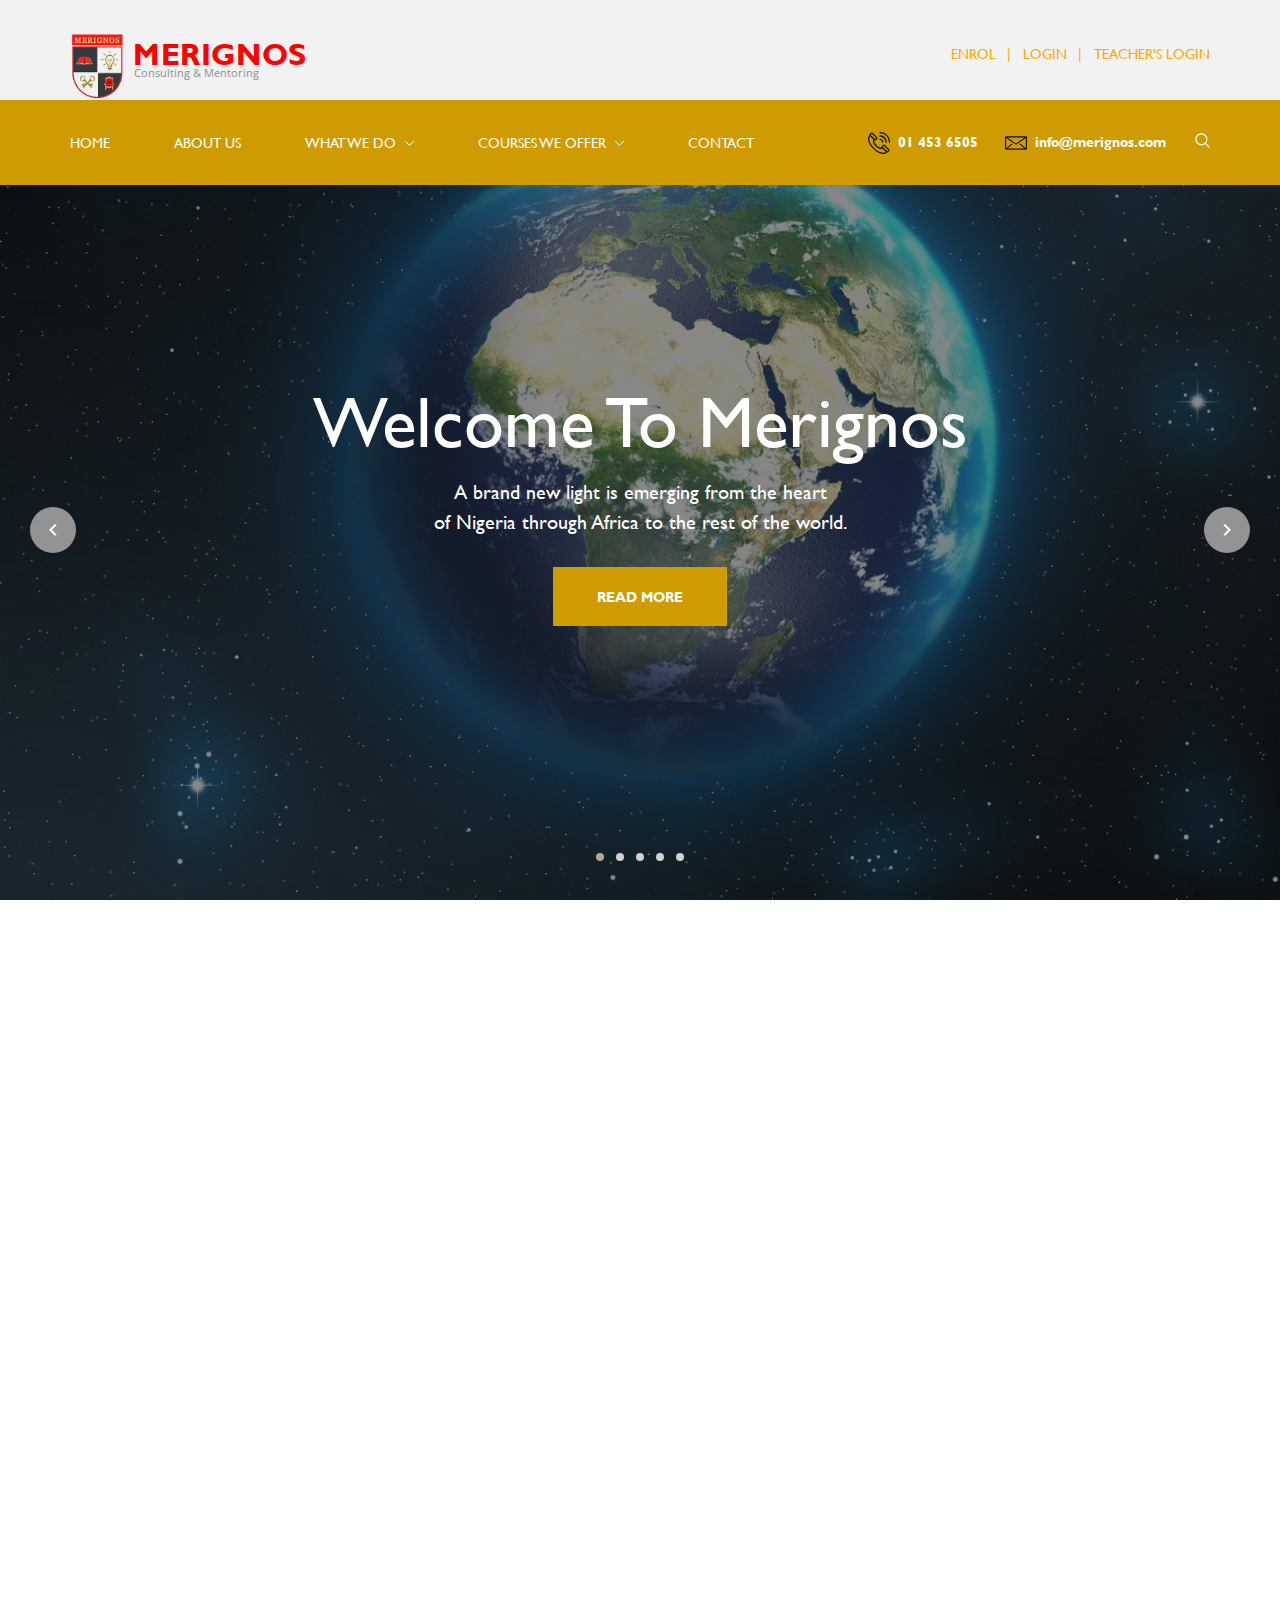
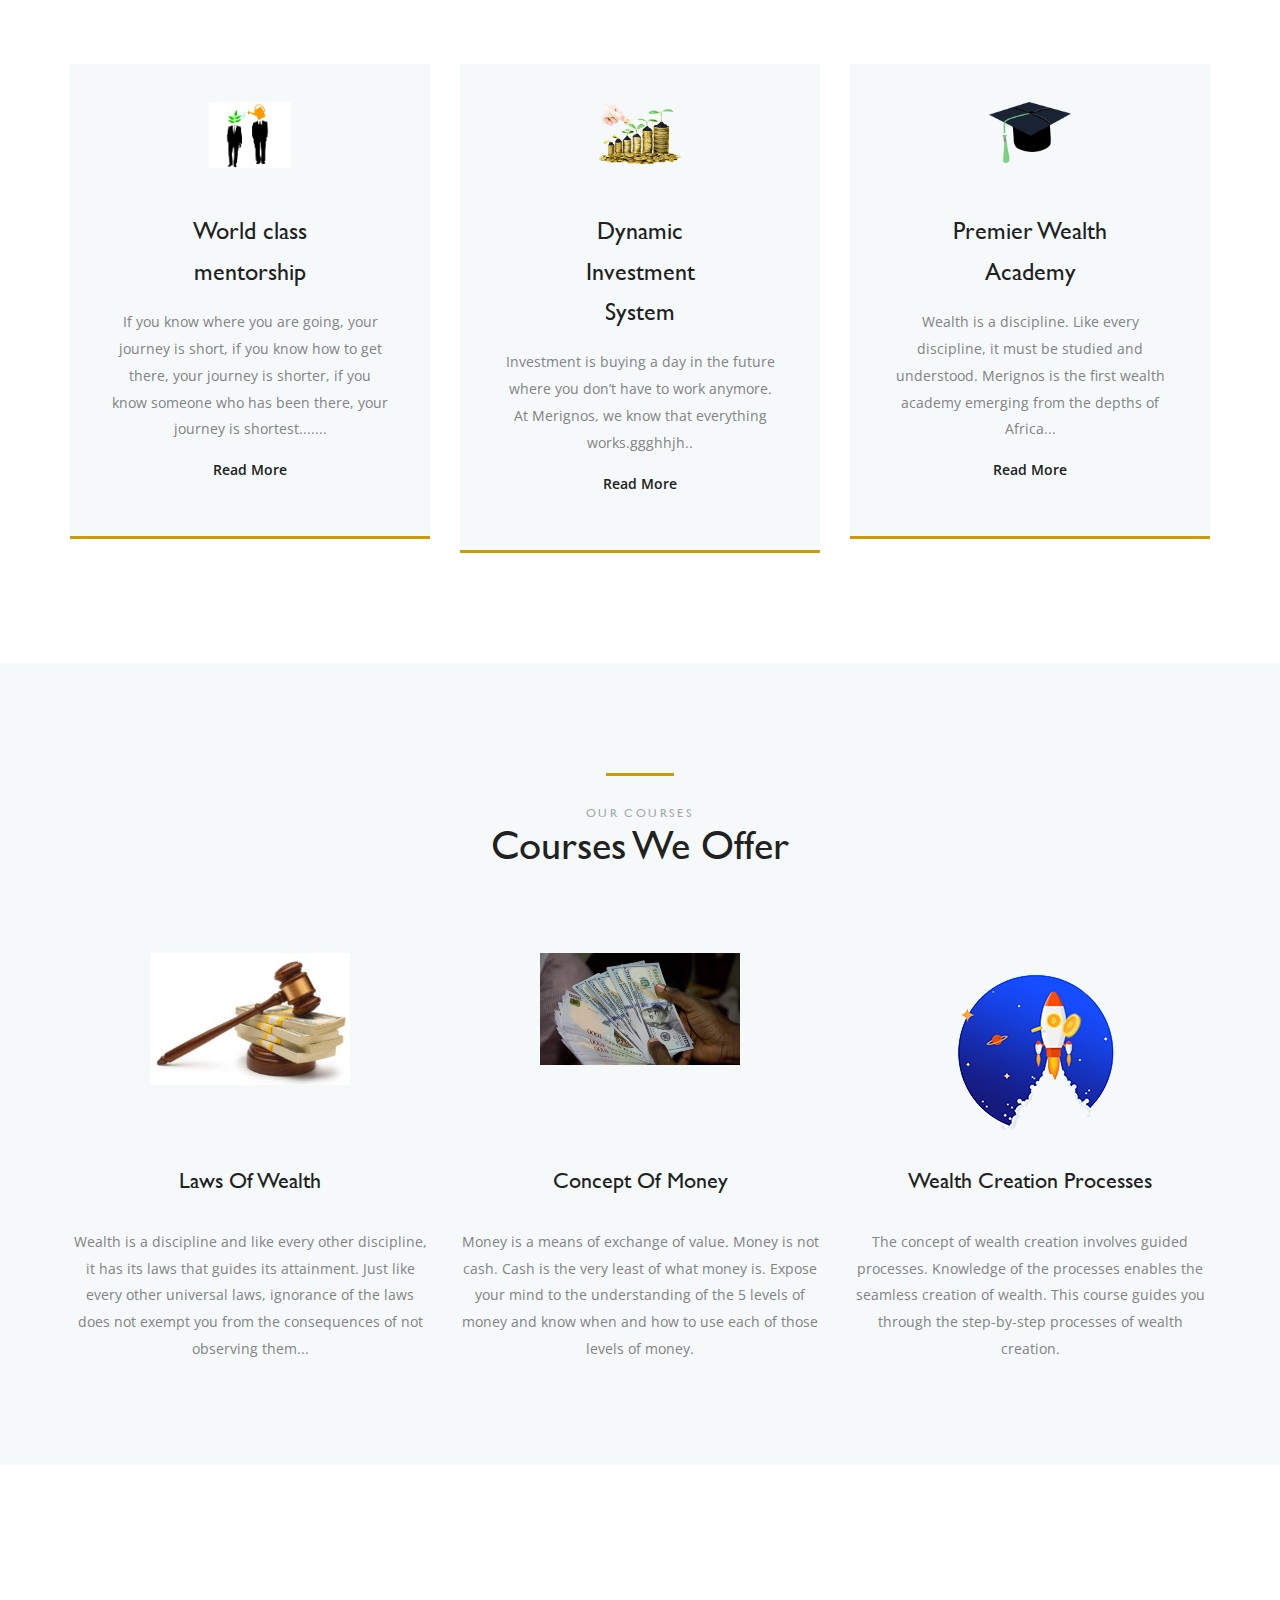
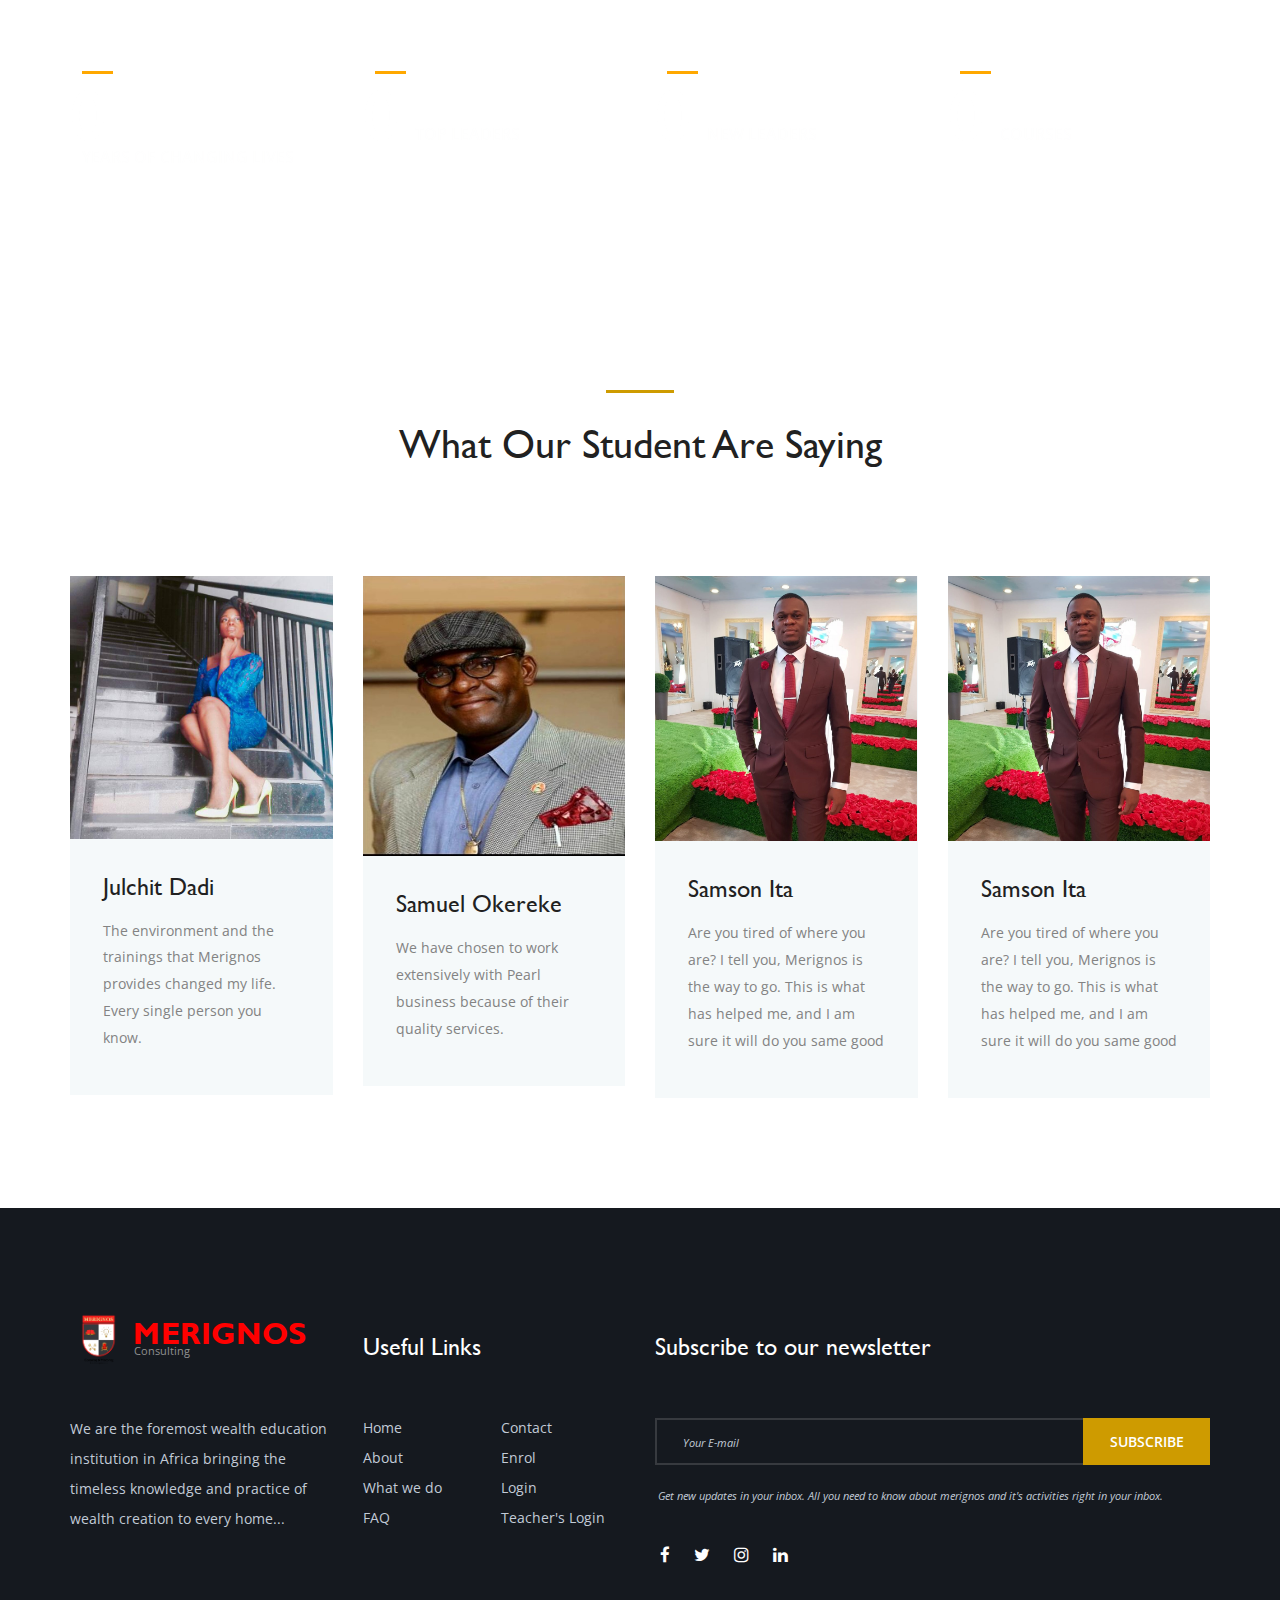
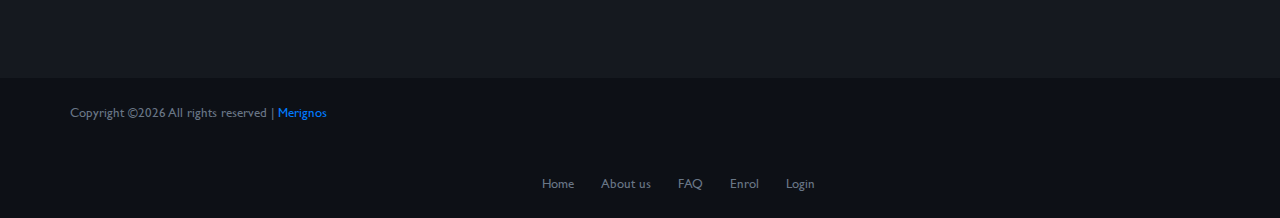
<file: index.html>
<!DOCTYPE html>
<html lang="en">
<head>
<title>Merignos Consulting & Mentoring</title>
<meta charset="utf-8">
<meta http-equiv="X-UA-Compatible" content="IE=edge">
<meta name="Merignos" content="Consulting, Mentorship, investment system, learna and earn, wealth creation, wealth education">
<meta name="viewport" content="width=device-width, initial-scale=1">
<link rel="stylesheet" type="text/css" href="styles/bootstrap4/bootstrap.min.css">
<link href="plugins/font-awesome-4.7.0/css/font-awesome.min.css" rel="stylesheet" type="text/css">
<link rel="stylesheet" type="text/css" href="plugins/OwlCarousel2-2.2.1/owl.carousel.css">
<link rel="stylesheet" type="text/css" href="plugins/OwlCarousel2-2.2.1/owl.theme.default.css">
<link rel="stylesheet" type="text/css" href="plugins/OwlCarousel2-2.2.1/animate.css">
<link rel="stylesheet" type="text/css" href="styles/main_styles.css">
<link rel="stylesheet" type="text/css" href="styles/responsive.css">
<link rel="stylesheet" type="text/css" href="styles/about_responsive.css">
</head>
<body>

<div class="super_container">
	
	<!-- Home -->

	<div class="home">
		<div class="home_slider_container">
			
			<!-- Home Slider -->

			<div class="owl-carousel owl-theme home_slider">
				
				<!-- Slider Item -->
				<div class="owl-item">
					<div class="slider_background" style="background-image:url(images/earth.jpg)"></div>
                    <div class="testing">
                        <div class="home_slider_content text-center">
                            <h1>Welcome To Merignos</h1>
                            <div class="home_slider_text">A brand new light is emerging from the heart<br> of Nigeria through Africa to the rest of the world.</div>
                            <div class="link_button home_slider_button"><a href="services.html">Read More</a></div>
                        </div>
                    </div>
                    
				</div>

				<!-- Slider Item -->
				<div class="owl-item">
					<div class="slider_background" style="background-image:url(images/book-933088.jpg)"></div>
                    <div class="testing">
                        <div class="home_slider_content text-center">
                            <h1>A New World is Coming <br>To Africa</h1>
                            <div class="home_slider_text">Knowledge: The only currency accepted worldwide irrespective of language. <br>Welcome to Merignos. the minefield of Knowledge</div>
                            <div class="link_button home_slider_button"><a href="services.html">read more</a></div>
                        </div>
                    </div>
				</div>

				<!-- Slider Item -->
				<div class="owl-item">
					<div class="slider_background" style="background-image:url(images/dollarcap.jpeg)"></div>
                    <div class="testing">
                        <div class="home_slider_content text-center">
                            <h1>Learn And Earn</h1>
                            <div class="home_slider_text">In School, you pay to study, In Merignos, we pay you to study.<br>You can earn while you learn, We know you deserve to be rich.</div>
                            <div class="link_button home_slider_button"><a href="services.html">read more</a></div>
                        </div>
                    </div>
				</div>

				<!-- Slider Item -->
				<div class="owl-item">
					<div class="slider_background" style="background-image:url(images/mentor-2062999.png)"></div>
                    <div class="testing">
                        <div class="home_slider_content text-center">
                            <h1>World Class Mentorship</h1>
                            <div class="home_slider_text">They say there's no shortcut to success, we say there is, it's called mentorship. <br>In Merignos, We'll hold you by the hand till you get it right</div>
                            <div class="link_button home_slider_button"><a href="services.html">read more</a></div>
                        </div>
                    </div>
				</div>
                
                <!-- Slider Item -->
				<div class="owl-item">
					<div class="slider_background" style="background-image:url(images/invest.jpg)"></div>
                    <div class="testing">
                        <div class="home_slider_content text-center">
                            <h1>Dynamic Investment<br> System</h1>
                            <div class="home_slider_text">Just like every living thing, your money should grow. <br>In Merignos; you build generational wealth through investment</div>
                            <div class="link_button home_slider_button"><a href="services.html">read more</a></div>
                        </div>
                    </div>
				</div>

			</div>

			<div class="home_slider_nav home_slider_prev d-flex flex-column align-items-center justify-content-center"><img src="images/arrow_l.png" alt=""></div>
			<div class="home_slider_nav home_slider_next d-flex flex-column align-items-center justify-content-center"><img src="images/arrow_r.png" alt=""></div>
			
		</div>
		
		<!-- Header -->

		<header class="header">

			<!-- Top Bar -->
			<div class="top_bar">
				<div class="container">
					<div class="row">
						<div class="col">
							<div class="top_bar_container d-flex flex-row align-items-center justify-content-start">
								<div class="logo_container">
									<div class="logo">
										<a href="index.html">
											<div class="logo_line_1"><span>Meri</span>gnos</div>
											<div class="logo_line_2">Consulting & Mentoring</div>
											<div class="logo_img"><img src="images/logo.png" alt=""></div>
										</a>
									</div>
								</div>
								<div class="top_bar_content ml-auto">
									
									<div class="register_login">
										<div class="register"><a href="#">Enrol</a></div>
										<div class="register"><a href="#">login</a></div>
                                        
                                        <div class="login"><a href="#">Teacher's login</a></div>
									</div>
								</div>
								<div class="burger">
									<i class="fa fa-bars" aria-hidden="true"></i>
								</div>
							</div>
						</div>
					</div>
				</div>		
			</div>

			<!-- Main Menu -->
			<div class="main_menu">
				<div class="container">
					<div class="row">
						<div class="col">
							<div class="main_menu_container d-flex flex-row align-items-center justify-content-start">
								<div class="main_menu_content">
									<ul class="main_menu_list">
										<li class="">
											<a href="index.html">home
												
											</a>
											
										</li>
										<li class=""><a href="about.html">about us
											<svg version="1.1" id="Layer_4" xmlns="http://www.w3.org/2000/svg" xmlns:xlink="http://www.w3.org/1999/xlink" x="0px" y="0px"
												 width="9px" height="5px" viewBox="0 0 9 5" enable-background="new 0 0 9 5" xml:space="preserve">
												<g>
													<polyline class="arrow_d" fill="none" stroke="#FFFFFF" stroke-miterlimit="10" points="0.022,-0.178 4.5,4.331 9.091,-0.275 	"/>
												</g>
											</svg>
										</a></li>
										<li class="hassubs">
											<a href="services.html">What We Do
												<svg version="1.1" id="Layer_5" xmlns="http://www.w3.org/2000/svg" xmlns:xlink="http://www.w3.org/1999/xlink" x="0px" y="0px"
													 width="9px" height="5px" viewBox="0 0 9 5" enable-background="new 0 0 9 5" xml:space="preserve">
													<g>
														<polyline class="arrow_d" fill="none" stroke="#FFFFFF" stroke-miterlimit="10" points="0.022,-0.178 4.5,4.331 9.091,-0.275 	"/>
													</g>
												</svg>
											</a>
											<ul>
												<li><a href="services.html">World Class Mentorship
													<svg version="1.1" id="Layer_6" xmlns="http://www.w3.org/2000/svg" xmlns:xlink="http://www.w3.org/1999/xlink" x="0px" y="0px"
														 width="9px" height="5px" viewBox="0 0 9 5" enable-background="new 0 0 9 5" xml:space="preserve">
														<g>
															<polyline class="arrow_d" fill="none" stroke="#FFFFFF" stroke-miterlimit="10" points="0.022,-0.178 4.5,4.331 9.091,-0.275 	"/>
														</g>
													</svg>
												</a></li>
												<li><a href="services.html">Premier Wealth Academy
													<svg version="1.1" id="Layer_7" xmlns="http://www.w3.org/2000/svg" xmlns:xlink="http://www.w3.org/1999/xlink" x="0px" y="0px"
														 width="9px" height="5px" viewBox="0 0 9 5" enable-background="new 0 0 9 5" xml:space="preserve">
														<g>
															<polyline class="arrow_d" fill="none" stroke="#FFFFFF" stroke-miterlimit="10" points="0.022,-0.178 4.5,4.331 9.091,-0.275 	"/>
														</g>
													</svg>
												</a></li>
												<li><a href="services.html">Dynamic Investment System
													<svg version="1.1" id="Layer_8" xmlns="http://www.w3.org/2000/svg" xmlns:xlink="http://www.w3.org/1999/xlink" x="0px" y="0px"
														 width="9px" height="5px" viewBox="0 0 9 5" enable-background="new 0 0 9 5" xml:space="preserve">
														<g>
															<polyline class="arrow_d" fill="none" stroke="#FFFFFF" stroke-miterlimit="10" points="0.022,-0.178 4.5,4.331 9.091,-0.275 	"/>
														</g>
													</svg>
												</a></li>
                                                <li><a href="services.html">Platform That Pays You To Study
													<svg version="1.1" id="Layer_8" xmlns="http://www.w3.org/2000/svg" xmlns:xlink="http://www.w3.org/1999/xlink" x="0px" y="0px"
														 width="9px" height="5px" viewBox="0 0 9 5" enable-background="new 0 0 9 5" xml:space="preserve">
														<g>
															<polyline class="arrow_d" fill="none" stroke="#FFFFFF" stroke-miterlimit="10" points="0.022,-0.178 4.5,4.331 9.091,-0.275"/>
														</g>
													</svg>
                                                    </a>
												</li>
												<li><a href="services.html">Merignos Reward System
													<svg version="1.1" id="Layer_9" xmlns="http://www.w3.org/2000/svg" xmlns:xlink="http://www.w3.org/1999/xlink" x="0px" y="0px"
														 width="9px" height="5px" viewBox="0 0 9 5" enable-background="new 0 0 9 5" xml:space="preserve">
														<g>
															<polyline class="arrow_d" fill="none" stroke="#FFFFFF" stroke-miterlimit="10" points="0.022,-0.178 4.5,4.331 9.091,-0.275 	"/>
														</g>
													</svg>
												</a></li>
											</ul>
										</li>
										<li class="hassubs">
											<a href="courses.html">Courses We Offer
												<svg version="1.1" id="Layer_10" xmlns="http://www.w3.org/2000/svg" xmlns:xlink="http://www.w3.org/1999/xlink" x="0px" y="0px"
													 width="9px" height="5px" viewBox="0 0 9 5" enable-background="new 0 0 9 5" xml:space="preserve">
													<g>
														<polyline class="arrow_d" fill="none" stroke="#FFFFFF" stroke-miterlimit="10" points="0.022,-0.178 4.5,4.331 9.091,-0.275 	"/>
													</g>
												</svg>
											</a>
											<ul>
												
												<li><a href="courses.html">Concept Of Money
													<svg version="1.1" id="Layer_12" xmlns="http://www.w3.org/2000/svg" xmlns:xlink="http://www.w3.org/1999/xlink" x="0px" y="0px"
														 width="9px" height="5px" viewBox="0 0 9 5" enable-background="new 0 0 9 5" xml:space="preserve">
														<g>
															<polyline class="arrow_d" fill="none" stroke="#FFFFFF" stroke-miterlimit="10" points="0.022,-0.178 4.5,4.331 9.091,-0.275 	"/>
														</g>
													</svg>
												</a></li>
												<li><a href="courses.html">Concept of Creation
													<svg version="1.1" id="Layer_13" xmlns="http://www.w3.org/2000/svg" xmlns:xlink="http://www.w3.org/1999/xlink" x="0px" y="0px"
														 width="9px" height="5px" viewBox="0 0 9 5" enable-background="new 0 0 9 5" xml:space="preserve">
														<g>
															<polyline class="arrow_d" fill="none" stroke="#FFFFFF" stroke-miterlimit="10" points="0.022,-0.178 4.5,4.331 9.091,-0.275 	"/>
														</g>
													</svg>
                                                
                                                <li><a href="courses.html">Levels of Knowledge
													<svg version="1.1" id="Layer_14" xmlns="http://www.w3.org/2000/svg" xmlns:xlink="http://www.w3.org/1999/xlink" x="0px" y="0px"
														 width="9px" height="5px" viewBox="0 0 9 5" enable-background="new 0 0 9 5" xml:space="preserve">
														<g>
															<polyline class="arrow_d" fill="none" stroke="#FFFFFF" stroke-miterlimit="10" points="0.022,-0.178 4.5,4.331 9.091,-0.275 	"/>
														</g>
													</svg>
												</a></li>
                                                
                                                <li><a href="courses.html">Laws Of Wealth
													<svg version="1.1" id="Layer_11" xmlns="http://www.w3.org/2000/svg" xmlns:xlink="http://www.w3.org/1999/xlink" x="0px" y="0px"
														 width="9px" height="5px" viewBox="0 0 9 5" enable-background="new 0 0 9 5" xml:space="preserve">
														<g>
															<polyline class="arrow_d" fill="none" stroke="#FFFFFF" stroke-miterlimit="10" points="0.022,-0.178 4.5,4.331 9.091,-0.275 	"/>
														</g>
													</svg>
												</a></li>
                                                    
                                                </a></li>
												<li><a href="courses.html">Wealth Education
													<svg version="1.1" id="Layer_14" xmlns="http://www.w3.org/2000/svg" xmlns:xlink="http://www.w3.org/1999/xlink" x="0px" y="0px"
														 width="9px" height="5px" viewBox="0 0 9 5" enable-background="new 0 0 9 5" xml:space="preserve">
														<g>
															<polyline class="arrow_d" fill="none" stroke="#FFFFFF" stroke-miterlimit="10" points="0.022,-0.178 4.5,4.331 9.091,-0.275 	"/>
														</g>
													</svg>
												</a></li>
                                                
                                                <li><a href="courses.html">Wealth Creation
													<svg version="1.1" id="Layer_14" xmlns="http://www.w3.org/2000/svg" xmlns:xlink="http://www.w3.org/1999/xlink" x="0px" y="0px"
														 width="9px" height="5px" viewBox="0 0 9 5" enable-background="new 0 0 9 5" xml:space="preserve">
														<g>
															<polyline class="arrow_d" fill="none" stroke="#FFFFFF" stroke-miterlimit="10" points="0.022,-0.178 4.5,4.331 9.091,-0.275 	"/>
														</g>
													</svg>
												</a></li>
											</ul>
										</li>
										<li><a href="contact.html">Contact
											<svg version="1.1" id="Layer_15" xmlns="http://www.w3.org/2000/svg" xmlns:xlink="http://www.w3.org/1999/xlink" x="0px" y="0px"
												 width="9px" height="5px" viewBox="0 0 9 5" enable-background="new 0 0 9 5" xml:space="preserve">
												<g>
													<polyline class="arrow_d" fill="none" stroke="#FFFFFF" stroke-miterlimit="10" points="0.022,-0.178 4.5,4.331 9.091,-0.275 	"/>
												</g>
											</svg>
										</a></li>
										<li><a href="contact.html">
											<svg version="1.1" id="Layer_16" xmlns="http://www.w3.org/2000/svg" xmlns:xlink="http://www.w3.org/1999/xlink" x="0px" y="0px"
												 width="9px" height="5px" viewBox="0 0 9 5" enable-background="new 0 0 9 5" xml:space="preserve">
												<g>
													<polyline class="arrow_d" fill="none" stroke="#FFFFFF" stroke-miterlimit="10" points="0.022,-0.178 4.5,4.331 9.091,-0.275 	"/>
												</g>
											</svg>
										</a></li>
									</ul>
								</div>
								<div class="main_menu_contact ml-auto">
									<div class="main_menu_phone"><img src="images/phone-call.svg" alt=""><span>01 453 6505</span></div>
									<div class="main_menu_email"><img src="images/envelope.svg" alt=""><span>info@merignos.com</span></div>
									<div class="main_menu_search">
										<div class="main_menu_search_button">
											<svg xmlns="http://www.w3.org/2000/svg" xmlns:xlink="http://www.w3.org/1999/xlink" version="1.1" viewBox="0 0 512 512" enable-background="new 0 0 512 512" width="15px" height="15px">
												<g>
												<path class="mag_path" d="M495,466.2L377.2,348.4c29.2-35.6,46.8-81.2,46.8-130.9C424,103.5,331.5,11,217.5,11C103.4,11,11,103.5,11,217.5   S103.4,424,217.5,424c49.7,0,95.2-17.5,130.8-46.7L466.1,495c8,8,20.9,8,28.9,0C503,487.1,503,474.1,495,466.2z M217.5,382.9   C126.2,382.9,52,308.7,52,217.5S126.2,52,217.5,52C308.7,52,383,126.3,383,217.5S308.7,382.9,217.5,382.9z" fill="#f4f4f8"/>
												</g>
											</svg>
										</div>
										<div class="main_menu_search_content">
											<form action="#">
												<input class="search_input" type="search" placeholder="Keyword" required="required">
											</form>
										</div>
									</div>
								</div>
							</div>
						</div>
					</div>
				</div>
			</div>

			<!-- Menu -->

			<div class="menu">
				<div class="menu_register_login">
					<div class="container">
						<div class="row">
							<div class="col">
								<div class="menu_register_login_content d-flex flex-row align-items-center justify-content-end">
									<div class="register"><a href="#">register</a></div>
									<div class="register"><a href="#">login</a></div>
                                    <div class="login"><a href="#">Teacher's login</a></div>
								</div>
							</div>
						</div>
					</div>
						
				</div>
				<ul class="menu_list">
					<li class="menu_item">
						<div class="container">
							<div class="row">
								<div class="col">
									<a href="index.html">home</a>
								</div>
							</div>
						</div>
					</li>
					<li class="menu_item">
						<div class="container">
							<div class="row">
								<div class="col">
									<a href="about.html">about us</a>
								</div>
							</div>
						</div>
					</li>
					<li class="menu_item">
						<div class="container">
							<div class="row">
								<div class="col">
									<a href="services.html">What We Do</a>
								</div>
							</div>
						</div>
					</li>
					<li class="menu_item">
						<div class="container">
							<div class="row">
								<div class="col">
									<a href="courses.html">courses we offer</a>
								</div>
							</div>
						</div>
					</li>
					
					<li class="menu_item">
						<div class="container">
							<div class="row">
								<div class="col">
									<a href="contact.html">contact</a>
								</div>
							</div>
						</div>
					</li>
				</ul>
			</div>
		</header>
	</div>
	
    	<!-- Converter -->

	<div class="converter">
		<div class="converter_background parallax-window" data-parallax="scroll" data-image-src="images/2270.jpg" data-speed="0.8"></div>

		<div class="container">
			<div class="row">
				<div class="col-lg-6">
					<div class="intro_content">
						<div class="intro_title_container">
							<div class="intro_subtitle">Who We Are</div>
							<h1 class="intro_title">Merignos</h1>
						</div>
						<div class="intro_text">
							<p>We are the foremost wealth education institution in Africa bringing the timeless knowledge and practice of wealth creation to every home...<br><br/>We equip every individual with knowledge to create generational wealth through world-class mentorship, practical business solution and dynamic investment platforms using innovative technology.</p>
						</div>
						<div class="link_button intro_button"><a href="about.html">read more</a></div>
					</div>
				</div>
                
                <div class="col-lg-6">
                    <iframe src="https://player.vimeo.com/video/324994872" width="640" height="360" frameborder="0" webkitallowfullscreen mozallowfullscreen allowfullscreen></iframe>
					
				</div>
			
			</div>
		</div>
	</div>
	<!-- Intro -->

	

	<!-- Services -->

	<div class="services">
		<div class="container">
			<div class="row">
				<div class="col">
					<!-- Testimonials Slider -->

					<div class=" services_slider_container">
						<div class="owl-carousel owl-theme services_slider">

							<!-- Services Item -->
							<div class="owl-item">
								<div class="services_item d-flex flex-column align-items-center justify-content-center">
									<div class="services_item_bg"></div>
									<div class="services_icon"><img class="svg" src="images/mentor-2062999.png" alt=""></div>
									<div class="services_title">World class mentorship</div>
									<p class="services_text">If you know where you are going, your journey is short, if you know how to get there, your journey is shorter, if you know someone who has been there, your journey is shortest.......</p>
									<div class="services_link"><a href="services.html">Read More</a></div>
								</div>
							</div>

							<!-- Services Item -->
							<div class="owl-item">
								<div class="services_item d-flex flex-column align-items-center justify-content-center">
									<div class="services_item_bg"></div>
									<div class="services_icon"><img class="svg" src="images/wealth-header.png" alt=""></div>
									<div class="services_title">Dynamic Investment System</div>
									<p class="services_text">Investment is buying a day in the future where you don’t have to work anymore. At Merignos, we know that everything works.ggghhjh..</p>
									<div class="services_link"><a href="services.html">Read More</a></div>
								</div>
							</div>

							<!-- Services Item -->
							<div class="owl-item">
								<div class="services_item d-flex flex-column align-items-center justify-content-center">
									<div class="services_item_bg"></div>
									<div class="services_icon"><img class="svg" src="images/hat.png" alt=""></div>
									<div class="services_title">Premier Wealth Academy</div>
									<p class="services_text">Wealth is a discipline. Like every discipline, it must be studied and understood. Merignos is the first wealth academy emerging from the depths of Africa...</p>
									<div class="services_link"><a href="services.html">Read More</a></div>
								</div>
							</div>

							<!-- Services Item -->
							<div class="owl-item">
								<div class="services_item d-flex flex-column align-items-center justify-content-center">
									<div class="services_item_bg"></div>
									<div class="services_icon"><img class="svg" src="images/moneynaira.jpg" alt=""></div>
									<div class="services_title">Platform That Pays You To Study</div>
									<p class="services_text">Earn all you can while you learn Studying is a royal behavior. Education is no longer confined to the classroom.
</p>
									<div class="services_link"><a href="services.html">Read More</a></div>
								</div>
							</div>

							<!-- Services Item -->
							<div class="owl-item">
								<div class="services_item d-flex flex-column align-items-center justify-content-center">
									<div class="services_item_bg"></div>
									<div class="services_icon"><img class="svg" src="images/investmentss-2696229.jpg" alt=""></div>
									<div class="services_title">Merignos Reward System</div>
									<p class="services_text">Sed ut iaculis elit, quis varius mauris. Integer ut ultric ies orci, lobortis egesta s sem. Duis non volutpat arcu. Sed ut iaculis elit, quis varius mauris. Integer ut ultric ies orci, lobortis egesta.</p>
									<div class="services_link"><a href="services.html">Read More</a></div>
								</div>
							</div>

							<!-- Services Item -->
							
						</div>
						
						<div class="services_nav services_prev d-flex flex-column align-items-center justify-content-center"><img src="images/arrow_l.png" alt=""></div>
						<div class="services_nav services_next d-flex flex-column align-items-center justify-content-center"><img src="images/arrow_r.png" alt=""></div>

					</div>

				</div>
			</div>
		</div>
	</div>

	

	<!-- Info -->

	<div class="info">
		<div class="container">
			<div class="row">
				<div class="col">
					<div class="section_title_container text-center">
						<div class="section_subtitle">Our Courses</div>
						<div class="section_title">Courses We Offer</div>
					</div>
				</div>
			</div>
			<div class="row info_row">

				<!-- Info Item -->
				<div class="col-lg-4 info_col">
					<div class="info_item text-center">
						<div class="info_image"><img src="images/law%20of%20money_0.jpg" alt=""></div>
						<div class="info_title">Laws Of Wealth</div>
						<div class="info_text">
							<p>Wealth is a discipline and like every other discipline, it has its laws that guides its attainment. Just like every other universal laws, ignorance of the laws does not exempt you from the consequences of not observing them...</p>
						</div>
					</div>
				</div>

				<!-- Info Item -->
				<div class="col-lg-4 info_col">
					<div class="info_item text-center">
						<div class="info_image"><img src="images/moneynaira.jpg" alt=""></div>
						<div class="info_title">Concept Of Money</div>
						<div class="info_text">
							<p>Money is a means of exchange of value. Money is not cash. Cash is the very least of what money is. Expose your mind to the understanding of the 5 levels of money and know when and how to use each of those levels of money.

</p>
						</div>
					</div>
				</div>

				<!-- Info Item -->
				<div class="col-lg-4 info_col">
					<div class="info_item text-center">
						<div class="info_image"><img src="images/info_3.png" alt=""></div>
						<div class="info_title">Wealth Creation Processes</div>
						<div class="info_text">
							<p>The concept of wealth creation involves guided processes. Knowledge of the processes enables the seamless creation of wealth. This course guides you through the step-by-step processes of wealth creation.</p>
						</div>
					</div>
				</div>
                
                

			</div>
		</div>
	</div>
    
    	<!-- Info -->

	<div class="infomation">
		<div class="infomation_background parallax-window" data-parallax="scroll" data-image-src="images/about_info.jpg" data-speed="0.8"></div>
		<div class="container">
			<div class="row milestones_container">

				<!-- Milestone -->
				<div class="col-lg-3 milestone_col">
					<div class="milestone">
						<div class="milestone_counter" data-end-value="12">0</div>
						<div class="milestone_content">
							<div class="milestone_title">years of changing lives</div>
							<div class="milestone_subtitle"></div>
						</div>
					</div>
				</div>

				<!-- Milestone -->
				<div class="col-lg-3 milestone_col">
					<div class="milestone">
						<div class="milestone_counter" data-end-value="34">0</div>
						<div class="milestone_content">
							<div class="milestone_title">Top Leaders</div>
							<div class="milestone_subtitle"></div>
						</div>
					</div>
				</div>

				<!-- Milestone -->
				<div class="col-lg-3 milestone_col">
					<div class="milestone">
						<div class="milestone_counter" data-end-value="156" data-sign-after="">0</div>
						<div class="milestone_content">
							<div class="milestone_title">New Leaders</div>
							<div class="milestone_subtitle"></div>
						</div>
					</div>
				</div>

				<!-- Milestone -->
				<div class="col-lg-3 milestone_col">
					<div class="milestone">
						<div class="milestone_counter" data-end-value="60">0</div>
						<div class="milestone_content">
							<div class="milestone_title">Courses</div>
							<div class="milestone_subtitle"></div>
						</div>
					</div>
				</div>

			</div>
		</div>
	</div>

	<!-- News -->

    
	<div class="news">
		<div class="container">
			<div class="row">
				<div class="col">
					<div class="section_title_container text-center">
						<div class="section_subtitle"></div>
						<div class="section_title">What Our Student Are Saying</div>
					</div>
				</div>
			</div>
			<div class="row news_row">
				
				<!-- News Item -->
				<div class="col-lg-3 news_col">
					<div class="news_item">
						<div class="news_image">
							<img src="images/julchit.jpeg" alt="https://unsplash.com/@silverhousehd">
						</div>
						<div class="news_content">
							<div class="news_title">Julchit Dadi</div>
							<div class="news_text">
								<p>The environment and the trainings that Merignos provides changed my life. Every single person you know.</p>
							</div>
						</div>
						
					</div>
				</div>

				<!-- News Item -->
				<div class="col-lg-3 news_col">
					<div class="news_item">
						<div class="news_image">
							<img src="images/sam.jpg" alt="https://unsplash.com/@silverhousehd">
						</div>
						<div class="news_content">
							<div class="news_title">Samuel Okereke</div>
							<div class="news_text">
								<p>We have chosen to work extensively with Pearl business because of their quality services.</p>
							</div>
						</div>
						
					</div>
				</div>

				<!-- News Item -->
				<div class="col-lg-3 news_col">
					<div class="news_item">
						<div class="news_image">
							<img src="images/samson.jpg" alt="https://unsplash.com/@silverhousehd">
						</div>
						<div class="news_content">
							<div class="news_title">Samson Ita</div>
							<div class="news_text">
								<p>Are you tired of where you are? I tell you, Merignos is the way to go. This is what has helped me, and I am sure it will do you same good</p>
							</div>
						</div>
				
					</div>
				</div>
                
                <div class="col-lg-3 news_col">
					<div class="news_item">
						<div class="news_image">
							<img src="images/samson.jpg" alt="https://unsplash.com/@silverhousehd">
						</div>
						<div class="news_content">
							<div class="news_title">Samson Ita</div>
							<div class="news_text">
								<p>Are you tired of where you are? I tell you, Merignos is the way to go. This is what has helped me, and I am sure it will do you same good</p>
							</div>
						</div>
				
					</div>
				</div>

			</div>
		</div>
	</div>

	<!-- Footer -->

	<footer class="footer">
		<div class="container">
			<div class="row">

				<!-- Footer Column -->
				<div class="col-lg-3 footer_col">
					<div class="footer_about">
						<div class="logo_container footer_logo">
							<div class="logo">
								<a href="#">
									<div class="logo_line_1"><span>Meri</span>gnos</div>
									<div class="logo_line_2">Consulting</div>
									<div class="logo_img"><img src="images/MERIGNOS%20LOGO.png" alt=""></div>
								</a>
							</div>
						</div>
						<p class="footer_about_text">We are the foremost wealth education institution in Africa bringing the timeless knowledge and practice of wealth creation to every home...</p>
					</div>
				</div>

				<!-- Footer Column -->
				<div class="col-lg-3 footer_col">
					<div class="footer_links">
						<div class="footer_title">Useful Links</div>
						<ul>
							<li><a href="index.html">Home</a></li>
							<li><a href="about.html">About</a></li>
							<li><a href="services.html">What we do</a></li>
							<li><a href="faq.html">FAQ</a></li>
							<li><a href="contact.html">Contact</a></li>
							<li><a href="#">Enrol</a></li>
							<li><a href="#">Login</a></li>
							<li><a href="#">Teacher's Login</a></li>
							
						</ul>
					</div>
				</div>

				<!-- Footer Column -->
				<div class="col-lg-6 footer_col">
					<div class="footer_newsletter">
						<div class="footer_title">Subscribe to our newsletter</div>
						<form action="https://folasadenasir.us18.list-manage.com/subscribe/post?u=3bc25e88861172785c3ac6c00&amp;id=16ff59829f" method="post" class="footer_newsletter_form">
							<input type="email" class="footer_newsletter_input" placeholder="Your E-mail" required="required">
							<button class="footer_newsletter_button" type="submit">subscribe</button>
						</form>
						<div class="footer_newsletter_text">Get new updates in your inbox. All you need to know about merignos and it's activities right in your inbox.</div>
						<div class="footer_social">
							<ul>
								<li><a href="https://facebook.com/merignos"><i class="fa fa-facebook" aria-hidden="true"></i></a></li>
								<li><a href="https://twitter.com/merignos"><i class="fa fa-twitter" aria-hidden="true"></i></a></li>
								<li><a href="https://instagram.com/merignos"><i class="fa fa-instagram" aria-hidden="true"></i></a></li>
								<li><a href="https://Linkedin.com/merignos"><i class="fa fa-linkedin" aria-hidden="true"></i></a></li>
							</ul>
						</div>
					</div>
				</div>

			</div>
		</div>

		<div class="copyright">
			<div class="container">
				<div class="row">
					<div class="col-md-4 order-md-1 order-2">
						<div class="copyright_content d-flex flex-row align-items-center justify-content-start">
							<div class="cr"><!-- Link back to Colorlib can't be removed. Template is licensed under CC BY 3.0. -->
Copyright &copy;<script>document.write(new Date().getFullYear());</script> All rights reserved |<i class="" aria-hidden="true"></i> <a href="https://merignos.com" target="_blank">Merignos</a>
<!-- Link back to Colorlib can't be removed. Template is licensed under CC BY 3.0. -->                                  </div>
						</div>
						</div>
					</div>
					<div class="col-md-8 order-md-2 order-1">
						<nav class="footer_nav d-flex flex-row align-items-center justify-content-md-end">
							<ul>
								<li><a href="index.html">Home</a></li>
								<li><a href="about.html">About us</a></li>
								<li><a href="faq.html">FAQ</a></li>
								<li><a href="">Enrol</a></li>
								<li><a href="">Login</a></li>
							</ul>
						</nav>
					</div>
				</div>
			</div>			
		
	</footer>
</div>

<script src="js/jquery-3.2.1.min.js"></script>
<script src="styles/bootstrap4/popper.js"></script>
<script src="styles/bootstrap4/bootstrap.min.js"></script>
<script src="plugins/OwlCarousel2-2.2.1/owl.carousel.js"></script>
<script src="plugins/easing/easing.js"></script>
<script src="plugins/parallax-js-master/parallax.min.js"></script>
<script src="js/custom.js"></script>
</body>
</html>
</file>
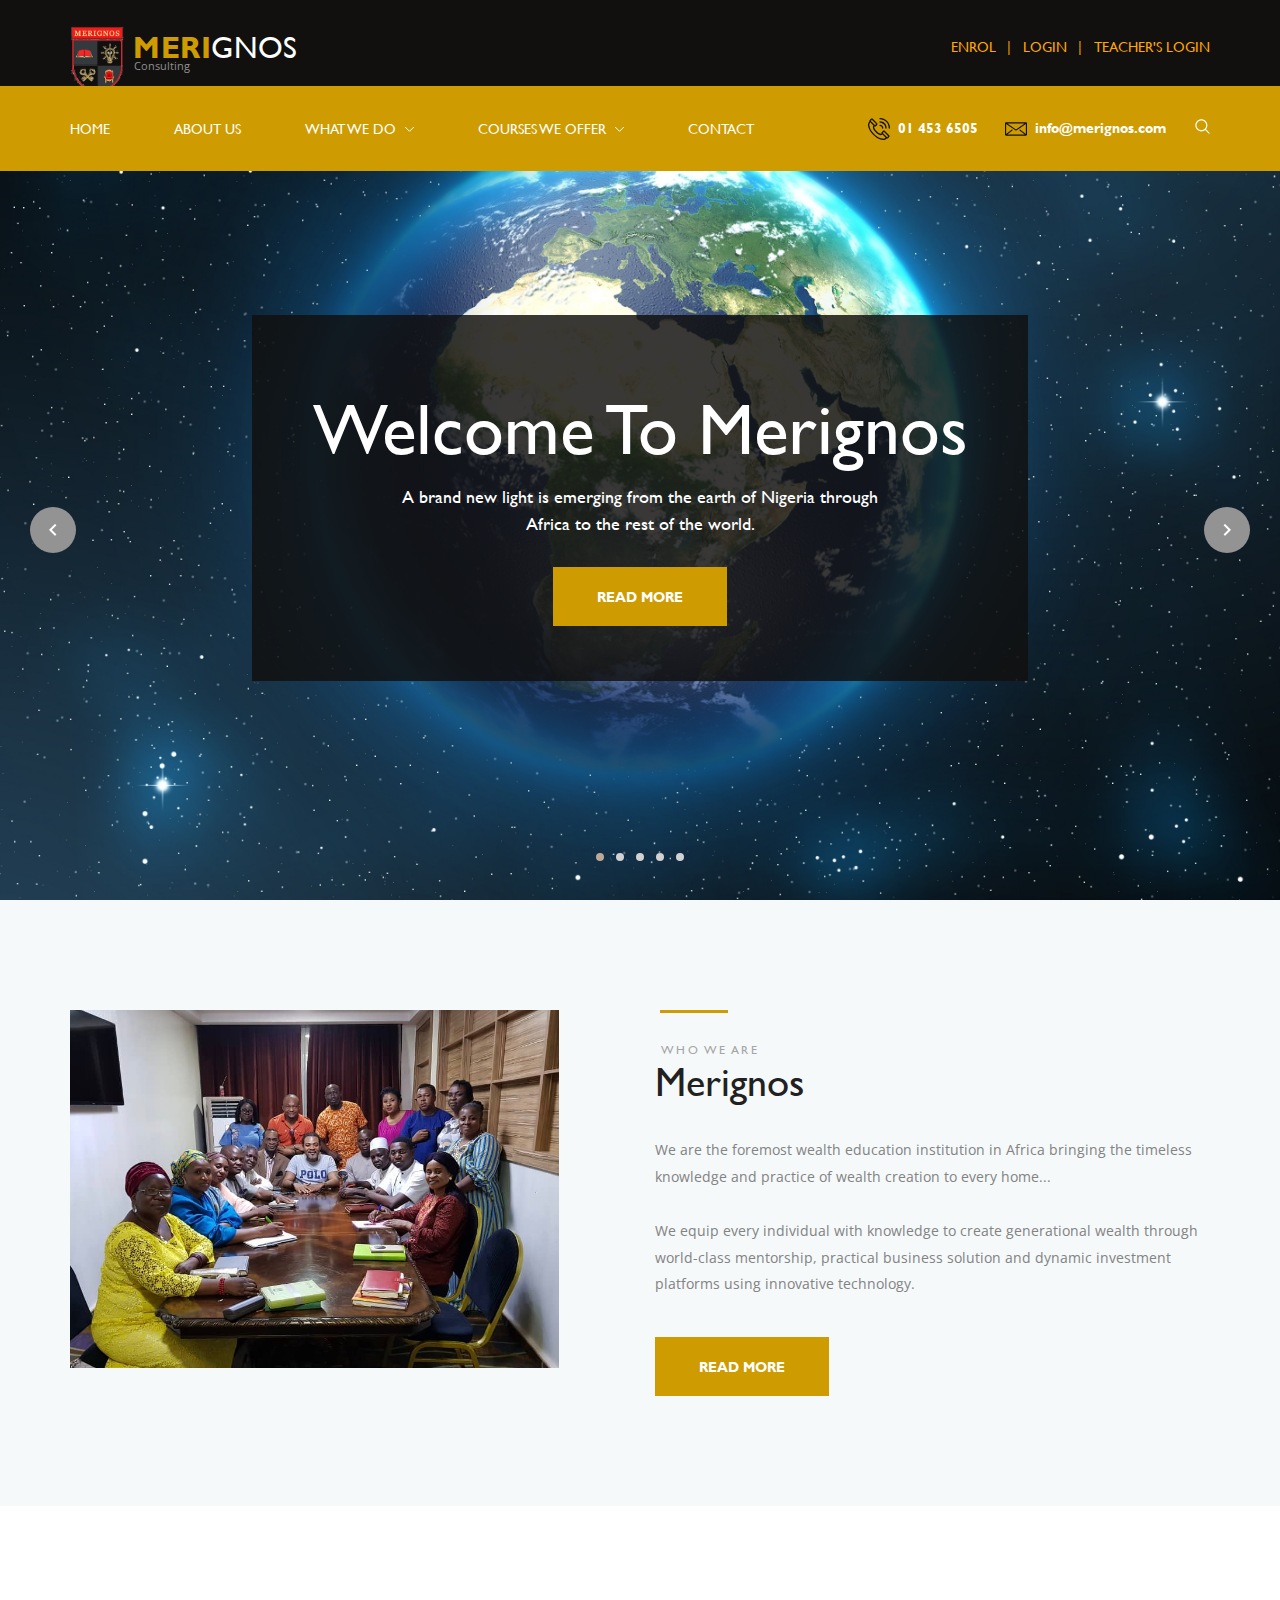
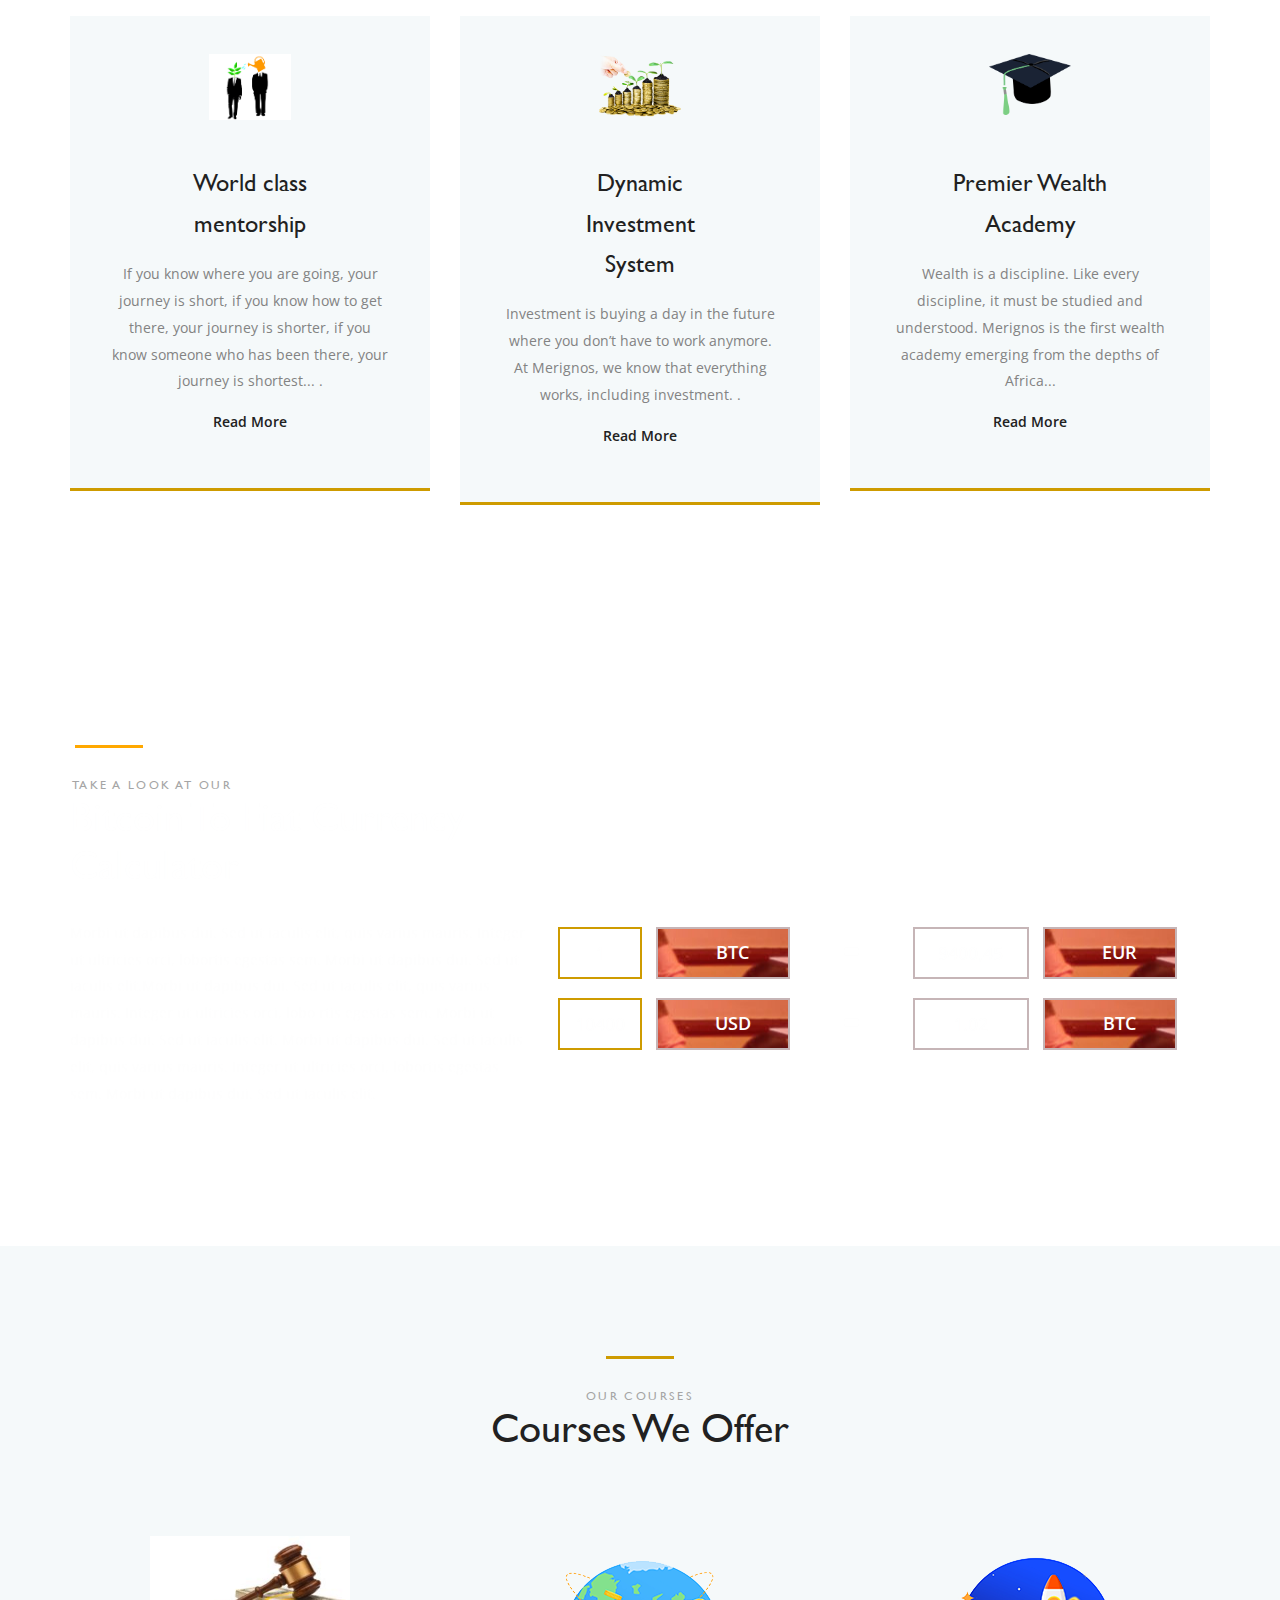
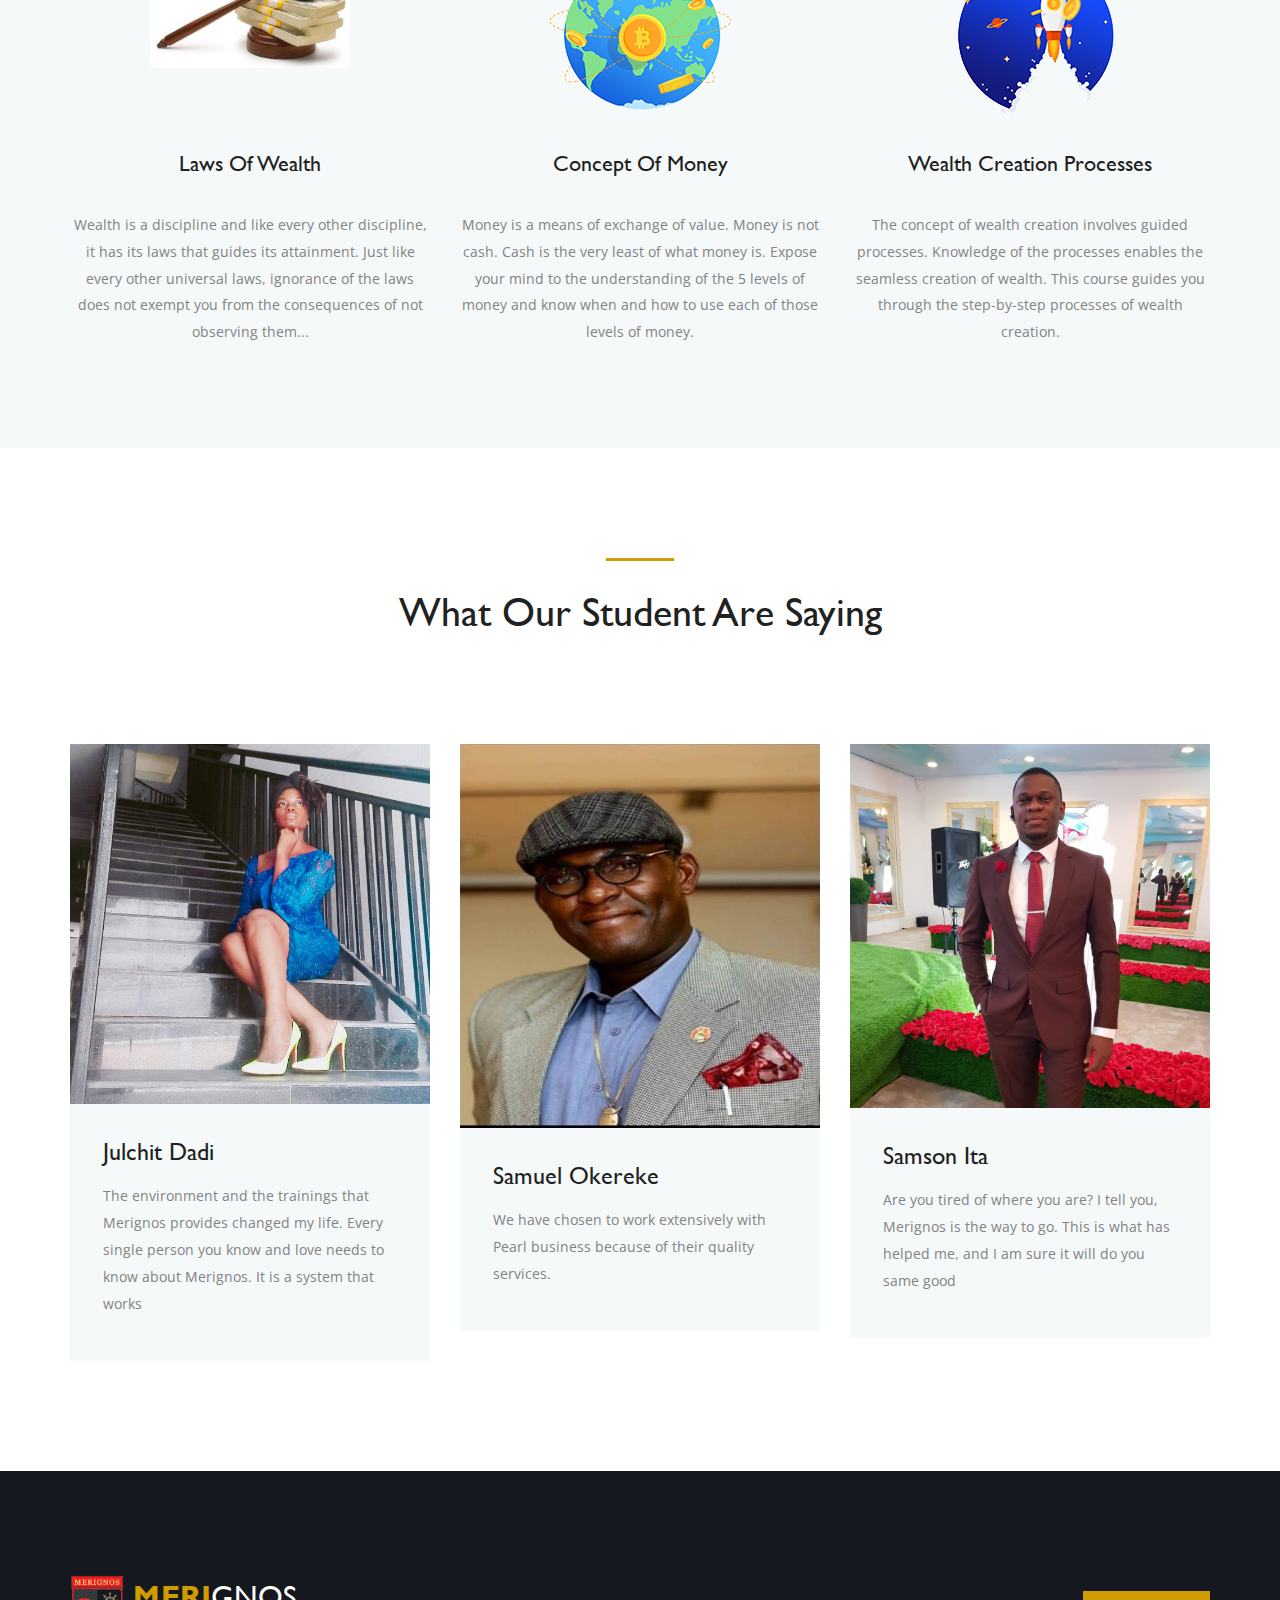
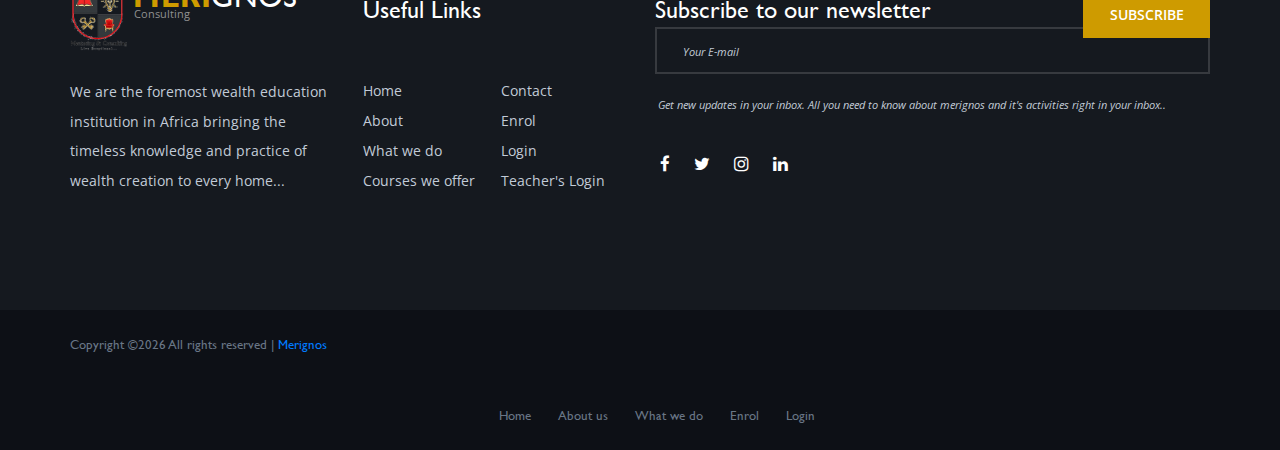
<file: invest/index.html>
<!DOCTYPE html>
<html lang="en">
<head>
<title>Merignos Consulting & Mentoring</title>
<meta charset="utf-8">
<meta http-equiv="X-UA-Compatible" content="IE=edge">
<meta name="Merignos" content="Consulting, Mentorship, investment system, learna and earn, wealth creation, wealth education">
<meta name="viewport" content="width=device-width, initial-scale=1">
<link rel="stylesheet" type="text/css" href="styles/bootstrap4/bootstrap.min.css">
<link href="plugins/font-awesome-4.7.0/css/font-awesome.min.css" rel="stylesheet" type="text/css">
<link rel="stylesheet" type="text/css" href="plugins/OwlCarousel2-2.2.1/owl.carousel.css">
<link rel="stylesheet" type="text/css" href="plugins/OwlCarousel2-2.2.1/owl.theme.default.css">
<link rel="stylesheet" type="text/css" href="plugins/OwlCarousel2-2.2.1/animate.css">
<link rel="stylesheet" type="text/css" href="styles/main_styles.css">
<link rel="stylesheet" type="text/css" href="styles/responsive.css">
</head>
<body>

<div class="super_container">
	
	<!-- Home -->

	<div class="home">
		<div class="home_slider_container">
			
			<!-- Home Slider -->

			<div class="owl-carousel owl-theme home_slider">
				
				<!-- Slider Item -->
				<div class="owl-item">
					<div class="slider_background" style="background-image:url(images/earth.jpg)"></div>
					<div class="home_slider_content text-center">
						<h1>Welcome To Merignos</h1>
						<div class="home_slider_text">A brand new light is emerging from the earth of Nigeria through Africa to the rest of the world.</div>
						<div class="link_button home_slider_button"><a href="services.html">Read More</a></div>
					</div>
				</div>

				<!-- Slider Item -->
				<div class="owl-item">
					<div class="slider_background" style="background-image:url(images/book-933088.jpg)"></div>
					<div class="home_slider_content text-center">
						<h1>A New World is Coming To Africa</h1>
						<div class="home_slider_text">Knowledge: The only currency accepted worldwide irrespective of language. Welcome to Merignos. the manifield of Knowledge</div>
						<div class="link_button home_slider_button"><a href="services.html">read more</a></div>
					</div>
				</div>

				<!-- Slider Item -->
				<div class="owl-item">
					<div class="slider_background" style="background-image:url(images/dollarcap.jpeg)"></div>
					<div class="home_slider_content text-center">
						<h1>Learn And Earn</h1>
						<div class="home_slider_text">In School, you pay to study, In Merignos, you are paid to study. Merignos; Earn while yoy learn. We know you deserve to be rich.</div>
						<div class="link_button home_slider_button"><a href="services.html">read more</a></div>
					</div>
				</div>

				<!-- Slider Item -->
				<div class="owl-item">
					<div class="slider_background" style="background-image:url(images/mentor-2062999.png)"></div>
					<div class="home_slider_content text-center">
						<h1>World Class Mentorship</h1>
						<div class="home_slider_text">They say there's no shortcut to success, we say there is, it's called mentorship In Merignos, We'll hold you by the hand till you get it right</div>
						<div class="link_button home_slider_button"><a href="services.html">read more</a></div>
					</div>
				</div>
                
                <!-- Slider Item -->
				<div class="owl-item">
					<div class="slider_background" style="background-image:url(images/invest.jpg)"></div>
					<div class="home_slider_content text-center">
						<h1>Dynamic Investment System</h1>
						<div class="home_slider_text">Just like every living thing, your money should grow. In Merignos; you build generational wealth through investment
</div>
						<div class="link_button home_slider_button"><a href="services.html">read more</a></div>
					</div>
				</div>

			</div>

			<div class="home_slider_nav home_slider_prev d-flex flex-column align-items-center justify-content-center"><img src="images/arrow_l.png" alt=""></div>
			<div class="home_slider_nav home_slider_next d-flex flex-column align-items-center justify-content-center"><img src="images/arrow_r.png" alt=""></div>
			
		</div>
		
		<!-- Header -->

		<header class="header">

			<!-- Top Bar -->
			<div class="top_bar">
				<div class="container">
					<div class="row">
						<div class="col">
							<div class="top_bar_container d-flex flex-row align-items-center justify-content-start">
								<div class="logo_container">
									<div class="logo">
										<a href="index.html">
											<div class="logo_line_1"><span>Meri</span>gnos</div>
											<div class="logo_line_2">Consulting</div>
											<div class="logo_img"><img src="images/logo.png" alt=""></div>
										</a>
									</div>
								</div>
								<div class="top_bar_content ml-auto">
									
									<div class="register_login">
										<div class="register"><a href="#">Enrol</a></div>
										<div class="register"><a href="#">login</a></div>
                                        
                                        <div class="login"><a href="#">Teacher's login</a></div>
									</div>
								</div>
								<div class="burger">
									<i class="fa fa-bars" aria-hidden="true"></i>
								</div>
							</div>
						</div>
					</div>
				</div>		
			</div>

			<!-- Main Menu -->
			<div class="main_menu">
				<div class="container">
					<div class="row">
						<div class="col">
							<div class="main_menu_container d-flex flex-row align-items-center justify-content-start">
								<div class="main_menu_content">
									<ul class="main_menu_list">
										<li class="">
											<a href="index.html">home
												
											</a>
											
										</li>
										<li class=""><a href="about.html">about us
											<svg version="1.1" id="Layer_4" xmlns="http://www.w3.org/2000/svg" xmlns:xlink="http://www.w3.org/1999/xlink" x="0px" y="0px"
												 width="9px" height="5px" viewBox="0 0 9 5" enable-background="new 0 0 9 5" xml:space="preserve">
												<g>
													<polyline class="arrow_d" fill="none" stroke="#FFFFFF" stroke-miterlimit="10" points="0.022,-0.178 4.5,4.331 9.091,-0.275 	"/>
												</g>
											</svg>
										</a></li>
										<li class="hassubs">
											<a href="services.html">What We Do
												<svg version="1.1" id="Layer_5" xmlns="http://www.w3.org/2000/svg" xmlns:xlink="http://www.w3.org/1999/xlink" x="0px" y="0px"
													 width="9px" height="5px" viewBox="0 0 9 5" enable-background="new 0 0 9 5" xml:space="preserve">
													<g>
														<polyline class="arrow_d" fill="none" stroke="#FFFFFF" stroke-miterlimit="10" points="0.022,-0.178 4.5,4.331 9.091,-0.275 	"/>
													</g>
												</svg>
											</a>
											<ul>
												<li><a href="services.html">World Class Mentorship
													<svg version="1.1" id="Layer_6" xmlns="http://www.w3.org/2000/svg" xmlns:xlink="http://www.w3.org/1999/xlink" x="0px" y="0px"
														 width="9px" height="5px" viewBox="0 0 9 5" enable-background="new 0 0 9 5" xml:space="preserve">
														<g>
															<polyline class="arrow_d" fill="none" stroke="#FFFFFF" stroke-miterlimit="10" points="0.022,-0.178 4.5,4.331 9.091,-0.275 	"/>
														</g>
													</svg>
												</a></li>
												<li><a href="services.html">Premier Wealth Academy
													<svg version="1.1" id="Layer_7" xmlns="http://www.w3.org/2000/svg" xmlns:xlink="http://www.w3.org/1999/xlink" x="0px" y="0px"
														 width="9px" height="5px" viewBox="0 0 9 5" enable-background="new 0 0 9 5" xml:space="preserve">
														<g>
															<polyline class="arrow_d" fill="none" stroke="#FFFFFF" stroke-miterlimit="10" points="0.022,-0.178 4.5,4.331 9.091,-0.275 	"/>
														</g>
													</svg>
												</a></li>
												<li><a href="services.html">Dynamic Investment System
													<svg version="1.1" id="Layer_8" xmlns="http://www.w3.org/2000/svg" xmlns:xlink="http://www.w3.org/1999/xlink" x="0px" y="0px"
														 width="9px" height="5px" viewBox="0 0 9 5" enable-background="new 0 0 9 5" xml:space="preserve">
														<g>
															<polyline class="arrow_d" fill="none" stroke="#FFFFFF" stroke-miterlimit="10" points="0.022,-0.178 4.5,4.331 9.091,-0.275 	"/>
														</g>
													</svg>
												</a></li>
                                                <li><a href="services.html">Platform That Pays You To Study
													<svg version="1.1" id="Layer_8" xmlns="http://www.w3.org/2000/svg" xmlns:xlink="http://www.w3.org/1999/xlink" x="0px" y="0px"
														 width="9px" height="5px" viewBox="0 0 9 5" enable-background="new 0 0 9 5" xml:space="preserve">
														<g>
															<polyline class="arrow_d" fill="none" stroke="#FFFFFF" stroke-miterlimit="10" points="0.022,-0.178 4.5,4.331 9.091,-0.275"/>
														</g>
													</svg>
                                                    </a>
												</li>
												<li><a href="services.html">Merignos Reward System
													<svg version="1.1" id="Layer_9" xmlns="http://www.w3.org/2000/svg" xmlns:xlink="http://www.w3.org/1999/xlink" x="0px" y="0px"
														 width="9px" height="5px" viewBox="0 0 9 5" enable-background="new 0 0 9 5" xml:space="preserve">
														<g>
															<polyline class="arrow_d" fill="none" stroke="#FFFFFF" stroke-miterlimit="10" points="0.022,-0.178 4.5,4.331 9.091,-0.275 	"/>
														</g>
													</svg>
												</a></li>
											</ul>
										</li>
										<li class="hassubs">
											<a href="courses.html">Courses We Offer
												<svg version="1.1" id="Layer_10" xmlns="http://www.w3.org/2000/svg" xmlns:xlink="http://www.w3.org/1999/xlink" x="0px" y="0px"
													 width="9px" height="5px" viewBox="0 0 9 5" enable-background="new 0 0 9 5" xml:space="preserve">
													<g>
														<polyline class="arrow_d" fill="none" stroke="#FFFFFF" stroke-miterlimit="10" points="0.022,-0.178 4.5,4.331 9.091,-0.275 	"/>
													</g>
												</svg>
											</a>
											<ul>
												<li><a href="courses.html">Laws Of Wealth
													<svg version="1.1" id="Layer_11" xmlns="http://www.w3.org/2000/svg" xmlns:xlink="http://www.w3.org/1999/xlink" x="0px" y="0px"
														 width="9px" height="5px" viewBox="0 0 9 5" enable-background="new 0 0 9 5" xml:space="preserve">
														<g>
															<polyline class="arrow_d" fill="none" stroke="#FFFFFF" stroke-miterlimit="10" points="0.022,-0.178 4.5,4.331 9.091,-0.275 	"/>
														</g>
													</svg>
												</a></li>
												<li><a href="courses.html">Concept Of Money
													<svg version="1.1" id="Layer_12" xmlns="http://www.w3.org/2000/svg" xmlns:xlink="http://www.w3.org/1999/xlink" x="0px" y="0px"
														 width="9px" height="5px" viewBox="0 0 9 5" enable-background="new 0 0 9 5" xml:space="preserve">
														<g>
															<polyline class="arrow_d" fill="none" stroke="#FFFFFF" stroke-miterlimit="10" points="0.022,-0.178 4.5,4.331 9.091,-0.275 	"/>
														</g>
													</svg>
												</a></li>
												<li><a href="courses.html">Wealth Creation Processes
													<svg version="1.1" id="Layer_13" xmlns="http://www.w3.org/2000/svg" xmlns:xlink="http://www.w3.org/1999/xlink" x="0px" y="0px"
														 width="9px" height="5px" viewBox="0 0 9 5" enable-background="new 0 0 9 5" xml:space="preserve">
														<g>
															<polyline class="arrow_d" fill="none" stroke="#FFFFFF" stroke-miterlimit="10" points="0.022,-0.178 4.5,4.331 9.091,-0.275 	"/>
														</g>
													</svg>
												</a></li>
												<li><a href="courses.html">Wealth Education
													<svg version="1.1" id="Layer_14" xmlns="http://www.w3.org/2000/svg" xmlns:xlink="http://www.w3.org/1999/xlink" x="0px" y="0px"
														 width="9px" height="5px" viewBox="0 0 9 5" enable-background="new 0 0 9 5" xml:space="preserve">
														<g>
															<polyline class="arrow_d" fill="none" stroke="#FFFFFF" stroke-miterlimit="10" points="0.022,-0.178 4.5,4.331 9.091,-0.275 	"/>
														</g>
													</svg>
												</a></li>
											</ul>
										</li>
										<li><a href="contact.html">Contact
											<svg version="1.1" id="Layer_15" xmlns="http://www.w3.org/2000/svg" xmlns:xlink="http://www.w3.org/1999/xlink" x="0px" y="0px"
												 width="9px" height="5px" viewBox="0 0 9 5" enable-background="new 0 0 9 5" xml:space="preserve">
												<g>
													<polyline class="arrow_d" fill="none" stroke="#FFFFFF" stroke-miterlimit="10" points="0.022,-0.178 4.5,4.331 9.091,-0.275 	"/>
												</g>
											</svg>
										</a></li>
										<li><a href="contact.html">
											<svg version="1.1" id="Layer_16" xmlns="http://www.w3.org/2000/svg" xmlns:xlink="http://www.w3.org/1999/xlink" x="0px" y="0px"
												 width="9px" height="5px" viewBox="0 0 9 5" enable-background="new 0 0 9 5" xml:space="preserve">
												<g>
													<polyline class="arrow_d" fill="none" stroke="#FFFFFF" stroke-miterlimit="10" points="0.022,-0.178 4.5,4.331 9.091,-0.275 	"/>
												</g>
											</svg>
										</a></li>
									</ul>
								</div>
								<div class="main_menu_contact ml-auto">
									<div class="main_menu_phone"><img src="images/phone-call.svg" alt=""><span>01 453 6505</span></div>
									<div class="main_menu_email"><img src="images/envelope.svg" alt=""><span>info@merignos.com</span></div>
									<div class="main_menu_search">
										<div class="main_menu_search_button">
											<svg xmlns="http://www.w3.org/2000/svg" xmlns:xlink="http://www.w3.org/1999/xlink" version="1.1" viewBox="0 0 512 512" enable-background="new 0 0 512 512" width="15px" height="15px">
												<g>
												<path class="mag_path" d="M495,466.2L377.2,348.4c29.2-35.6,46.8-81.2,46.8-130.9C424,103.5,331.5,11,217.5,11C103.4,11,11,103.5,11,217.5   S103.4,424,217.5,424c49.7,0,95.2-17.5,130.8-46.7L466.1,495c8,8,20.9,8,28.9,0C503,487.1,503,474.1,495,466.2z M217.5,382.9   C126.2,382.9,52,308.7,52,217.5S126.2,52,217.5,52C308.7,52,383,126.3,383,217.5S308.7,382.9,217.5,382.9z" fill="#f4f4f8"/>
												</g>
											</svg>
										</div>
										<div class="main_menu_search_content">
											<form action="#">
												<input class="search_input" type="search" placeholder="Keyword" required="required">
											</form>
										</div>
									</div>
								</div>
							</div>
						</div>
					</div>
				</div>
			</div>

			<!-- Menu -->

			<div class="menu">
				<div class="menu_register_login">
					<div class="container">
						<div class="row">
							<div class="col">
								<div class="menu_register_login_content d-flex flex-row align-items-center justify-content-end">
									<div class="register"><a href="#">register</a></div>
									<div class="register"><a href="#">login</a></div>
                                    <div class="login"><a href="#">Teacher's login</a></div>
								</div>
							</div>
						</div>
					</div>
						
				</div>
				<ul class="menu_list">
					<li class="menu_item">
						<div class="container">
							<div class="row">
								<div class="col">
									<a href="index.html">home</a>
								</div>
							</div>
						</div>
					</li>
					<li class="menu_item">
						<div class="container">
							<div class="row">
								<div class="col">
									<a href="about.html">about us</a>
								</div>
							</div>
						</div>
					</li>
					<li class="menu_item">
						<div class="container">
							<div class="row">
								<div class="col">
									<a href="services.html">services</a>
								</div>
							</div>
						</div>
					</li>
					<li class="menu_item">
						<div class="container">
							<div class="row">
								<div class="col">
									<a href="courses.html">courses we offer</a>
								</div>
							</div>
						</div>
					</li>
					
					<li class="menu_item">
						<div class="container">
							<div class="row">
								<div class="col">
									<a href="contact.html">contact</a>
								</div>
							</div>
						</div>
					</li>
				</ul>
			</div>
		</header>
	</div>
	
	<!-- Intro -->

	<div class="intro">
		<div class="container">
			<div class="row">
				<div class="col-lg-6">
					<div class="intro_image text-lg-right text-center"><img src="images/group2.jpeg" alt=""></div>
				</div>
				<div class="col-lg-6">
					<div class="intro_content">
						<div class="intro_title_container">
							<div class="intro_subtitle">Who We Are</div>
							<h1 class="intro_title">Merignos</h1>
						</div>
						<div class="intro_text">
							<p>We are the foremost wealth education institution in Africa bringing the timeless knowledge and practice of wealth creation to every home...<br><br/>We equip every individual with knowledge to create generational wealth through world-class mentorship, practical business solution and dynamic investment platforms using innovative technology.</p>
						</div>
						<div class="link_button intro_button"><a href="about.html">read more</a></div>
					</div>
				</div>
			</div>
		</div>
	</div>

	<!-- Services -->

	<div class="services">
		<div class="container">
			<div class="row">
				<div class="col">
					<!-- Testimonials Slider -->

					<div class="services_slider_container">
						<div class="owl-carousel owl-theme services_slider">

							<!-- Services Item -->
							<div class="owl-item">
								<div class="services_item d-flex flex-column align-items-center justify-content-center">
									<div class="services_item_bg"></div>
									<div class="services_icon"><img class="svg" src="images/mentor-2062999.png" alt=""></div>
									<div class="services_title">World class mentorship</div>
									<p class="services_text">If you know where you are going, your journey is short, if you know how to get there, your journey is shorter, if you know someone who has been there, your journey is shortest...
.</p>
									<div class="services_link"><a href="services.html">Read More</a></div>
								</div>
							</div>

							<!-- Services Item -->
							<div class="owl-item">
								<div class="services_item d-flex flex-column align-items-center justify-content-center">
									<div class="services_item_bg"></div>
									<div class="services_icon"><img class="svg" src="images/wealth-header.png" alt=""></div>
									<div class="services_title">Dynamic Investment System</div>
									<p class="services_text">Investment is buying a day in the future where you don’t have to work anymore. At Merignos, we know that everything works, including investment.
.</p>
									<div class="services_link"><a href="services.html">Read More</a></div>
								</div>
							</div>

							<!-- Services Item -->
							<div class="owl-item">
								<div class="services_item d-flex flex-column align-items-center justify-content-center">
									<div class="services_item_bg"></div>
									<div class="services_icon"><img class="svg" src="images/hat.png" alt=""></div>
									<div class="services_title">Premier Wealth Academy</div>
									<p class="services_text">Wealth is a discipline. Like every discipline, it must be studied and understood. Merignos is the first wealth academy emerging from the depths of Africa...</p>
									<div class="services_link"><a href="services.html">Read More</a></div>
								</div>
							</div>

							<!-- Services Item -->
							<div class="owl-item">
								<div class="services_item d-flex flex-column align-items-center justify-content-center">
									<div class="services_item_bg"></div>
									<div class="services_icon"><img class="svg" src="images/dollarcap.jpeg" alt=""></div>
									<div class="services_title">Platform That Pays You To Study</div>
									<p class="services_text">Earn all you can while you learn Studying is a royal behavior. Education is no longer confined to the classroom.
</p>
									<div class="services_link"><a href="services.html">Read More</a></div>
								</div>
							</div>

							<!-- Services Item -->
							<div class="owl-item">
								<div class="services_item d-flex flex-column align-items-center justify-content-center">
									<div class="services_item_bg"></div>
									<div class="services_icon"><img class="svg" src="images/investmentss-2696229.jpg" alt=""></div>
									<div class="services_title">Merignos Reward System</div>
									<p class="services_text">Sed ut iaculis elit, quis varius mauris. Integer ut ultric ies orci, lobortis egesta s sem. Duis non volutpat arcu. Sed ut iaculis elit, quis varius mauris. Integer ut ultric ies orci, lobortis egesta.</p>
									<div class="services_link"><a href="services.html">Read More</a></div>
								</div>
							</div>

							<!-- Services Item -->
							
						</div>
						
						<div class="services_nav services_prev d-flex flex-column align-items-center justify-content-center"><img src="images/arrow_l.png" alt=""></div>
						<div class="services_nav services_next d-flex flex-column align-items-center justify-content-center"><img src="images/arrow_r.png" alt=""></div>

					</div>

				</div>
			</div>
		</div>
	</div>

	<!-- Converter -->

	<div class="converter">
		<div class="converter_background parallax-window" data-parallax="scroll" data-image-src="images/converter.jpg" data-speed="0.8"></div>

		<div class="container">
			<div class="row">
				<div class="col-lg-5">
					<div class="converter_content">
						<div class="converter_title_container">
							<div class="converter_subtitle">take a look at our</div>
							<h1 class="converter_title">Bitcoin To Fiat Currency Calculator</h1>
						</div>
						<div class="converter_text">
							<p>Morbi ut dapibus dui. Sed ut iaculis elit, quis varius mauris. Integer ut ultricies orci, lobortis egestas sem. Morbi ut dapibus dui. Sed ut iaculis elit.Morbi ut dapibus dui. Sed ut iaculis elit, quis varius mauris. Integer ut ultricies orci, lobo rtis egestas sem. Morbi ut dapibus dui. Sed ut iaculis elit. Morbi ut dapibus dui. Sed ut iaculis elit, quis varius mauris. Integer ut ultricies orci, lobortis egestas sem. Morbi ut dapibus dui. Sed ut iaculis elit.</p>
						</div>
					</div>
				</div>
				<div class="col-lg-7">
					<div class="converter_container">
						<form action="#">
							<input type="text" value="1" class="converter_input_value converter_input">
							<select class="dropdown_converter converter_input">
								<option>btc</option>
								<option>ltc</option>
								<option>eth</option>
							</select>
							<div class="eq">=</div>
							<input type="text" value="9400,45" readonly class="converter_input converter_result">
							<select class="dropdown_converter converter_input">
								<option>eur</option>
								<option>usd</option>
								<option>gbp</option>
							</select>
						</form>
						<form action="#">
							<input type="text" value="10400" class="converter_input_value converter_input">
							<select class="dropdown_converter converter_input">
								<option>usd</option>
								<option>eur</option>
								<option>gbp</option>
							</select>
							<div class="eq">=</div>
							<input type="text" value="1.02" readonly class="converter_input converter_result">
							<select class="dropdown_converter converter_input">
								<option>btc</option>
								<option>ltc</option>
								<option>eth</option>
							</select>
						</form>
					</div>
				</div>
			</div>
		</div>
	</div>

	<!-- Info -->

	<div class="info">
		<div class="container">
			<div class="row">
				<div class="col">
					<div class="section_title_container text-center">
						<div class="section_subtitle">Our Courses</div>
						<div class="section_title">Courses We Offer</div>
					</div>
				</div>
			</div>
			<div class="row info_row">

				<!-- Info Item -->
				<div class="col-lg-4 info_col">
					<div class="info_item text-center">
						<div class="info_image"><img src="images/law%20of%20money_0.jpg" alt=""></div>
						<div class="info_title">Laws Of Wealth</div>
						<div class="info_text">
							<p>Wealth is a discipline and like every other discipline, it has its laws that guides its attainment. Just like every other universal laws, ignorance of the laws does not exempt you from the consequences of not observing them...</p>
						</div>
					</div>
				</div>

				<!-- Info Item -->
				<div class="col-lg-4 info_col">
					<div class="info_item text-center">
						<div class="info_image"><img src="images/info_2.png" alt=""></div>
						<div class="info_title">Concept Of Money</div>
						<div class="info_text">
							<p>Money is a means of exchange of value. Money is not cash. Cash is the very least of what money is. Expose your mind to the understanding of the 5 levels of money and know when and how to use each of those levels of money.

</p>
						</div>
					</div>
				</div>

				<!-- Info Item -->
				<div class="col-lg-4 info_col">
					<div class="info_item text-center">
						<div class="info_image"><img src="images/info_3.png" alt=""></div>
						<div class="info_title">Wealth Creation Processes</div>
						<div class="info_text">
							<p>The concept of wealth creation involves guided processes. Knowledge of the processes enables the seamless creation of wealth. This course guides you through the step-by-step processes of wealth creation.</p>
						</div>
					</div>
				</div>

			</div>
		</div>
	</div>

	<!-- News -->

	<div class="news">
		<div class="container">
			<div class="row">
				<div class="col">
					<div class="section_title_container text-center">
						<div class="section_subtitle"></div>
						<div class="section_title">What Our Student Are Saying</div>
					</div>
				</div>
			</div>
			<div class="row news_row">
				
				<!-- News Item -->
				<div class="col-lg-4 news_col">
					<div class="news_item">
						<div class="news_image">
							<img src="images/julchit.jpeg" alt="https://unsplash.com/@silverhousehd">
						</div>
						<div class="news_content">
							<div class="news_title">Julchit Dadi</div>
							<div class="news_text">
								<p>The environment and the trainings that Merignos provides changed my life. Every single person you know and love needs to know about Merignos. It is a system that works</p>
							</div>
						</div>
						
					</div>
				</div>

				<!-- News Item -->
				<div class="col-lg-4 news_col">
					<div class="news_item">
						<div class="news_image">
							<img src="images/sam.jpg" alt="https://unsplash.com/@silverhousehd">
						</div>
						<div class="news_content">
							<div class="news_title">Samuel Okereke</div>
							<div class="news_text">
								<p>We have chosen to work extensively with Pearl business because of their quality services.</p>
							</div>
						</div>
						
					</div>
				</div>

				<!-- News Item -->
				<div class="col-lg-4 news_col">
					<div class="news_item">
						<div class="news_image">
							<img src="images/samson.jpg" alt="https://unsplash.com/@silverhousehd">
						</div>
						<div class="news_content">
							<div class="news_title">Samson Ita</div>
							<div class="news_text">
								<p>Are you tired of where you are? I tell you, Merignos is the way to go. This is what has helped me, and I am sure it will do you same good</p>
							</div>
						</div>
				
					</div>
				</div>

			</div>
		</div>
	</div>

	<!-- Footer -->

	<footer class="footer">
		<div class="container">
			<div class="row">

				<!-- Footer Column -->
				<div class="col-lg-3 footer_col">
					<div class="footer_about">
						<div class="logo_container footer_logo">
							<div class="logo">
								<a href="#">
									<div class="logo_line_1"><span>Meri</span>gnos</div>
									<div class="logo_line_2">Consulting</div>
									<div class="logo_img"><img src="images/logo.png" alt=""></div>
								</a>
							</div>
						</div>
						<p class="footer_about_text">We are the foremost wealth education institution in Africa bringing the timeless knowledge and practice of wealth creation to every home...</p>
					</div>
				</div>

				<!-- Footer Column -->
				<div class="col-lg-3 footer_col">
					<div class="footer_links">
						<div class="footer_title">Useful Links</div>
						<ul>
							<li><a href="index.html">Home</a></li>
							<li><a href="about.html">About</a></li>
							<li><a href="services.html">What we do</a></li>
							<li><a href="courses.html">Courses we offer</a></li>
							<li><a href="contact.html">Contact</a></li>
							<li><a href="#">Enrol</a></li>
							<li><a href="#">Login</a></li>
							<li><a href="#">Teacher's Login</a></li>
							
						</ul>
					</div>
				</div>

				<!-- Footer Column -->
				<div class="col-lg-6 footer_col">
					<div class="footer_newsletter">
						<div class="footer_title">Subscribe to our newsletter</div>
						<form action="https://folasadenasir.us18.list-manage.com/subscribe/post?u=3bc25e88861172785c3ac6c00&amp;id=16ff59829f" method="post"> 
							<input type="email" class="footer_newsletter_input" placeholder="Your E-mail" required="required">
							<button class="footer_newsletter_button" type="submit">subscribe</button>
						</form>
						<div class="footer_newsletter_text">Get new updates in your inbox. All you need to know about merignos and it's activities right in your inbox..</div>
						<div class="footer_social">
							<ul>
								<li><a href="https://facebook.com/merignos"><i class="fa fa-facebook" aria-hidden="true"></i></a></li>
								<li><a href="https://twitter.com/merignos"><i class="fa fa-twitter" aria-hidden="true"></i></a></li>
								<li><a href="https://instagram.com/merignos"><i class="fa fa-instagram" aria-hidden="true"></i></a></li>
								<li><a href="https://linkedin.com/merignos"><i class="fa fa-linkedin" aria-hidden="true"></i></a></li>
							</ul>
						</div>
					</div>
				</div>

			</div>
		</div>

		<div class="copyright">
			<div class="container">
				<div class="row">
					<div class="col-md-4 order-md-1 order-2">
						<div class="copyright_content d-flex flex-row align-items-center justify-content-start">
							<div class="cr"><!-- Link back to Colorlib can't be removed. Template is licensed under CC BY 3.0. -->
Copyright &copy;<script>document.write(new Date().getFullYear());</script> All rights reserved |<i class="" aria-hidden="true"></i> <a href="https://merignos.com" target="_blank">Merignos</a>
<!-- Link back to Colorlib can't be removed. Template is licensed under CC BY 3.0. -->                                  </div>
						</div>
						</div>
					</div>
					<div class="col-md-8 order-md-2 order-1">
						<nav class="footer_nav d-flex flex-row align-items-center justify-content-md-end">
							<ul>
								<li><a href="index.html">Home</a></li>
								<li><a href="about.html">About us</a></li>
								<li><a href="services.html">What we do</a></li>
								<li><a href="news.html">Enrol</a></li>
								<li><a href="contact.html">Login</a></li>
							</ul>
						</nav>
					</div>
				</div>
			</div>			
		</div>
	</footer>
</div>

<script src="js/jquery-3.2.1.min.js"></script>
<script src="styles/bootstrap4/popper.js"></script>
<script src="styles/bootstrap4/bootstrap.min.js"></script>
<script src="plugins/OwlCarousel2-2.2.1/owl.carousel.js"></script>
<script src="plugins/easing/easing.js"></script>
<script src="plugins/parallax-js-master/parallax.min.js"></script>
<script src="js/custom.js"></script>
</body>
</html>
</file>
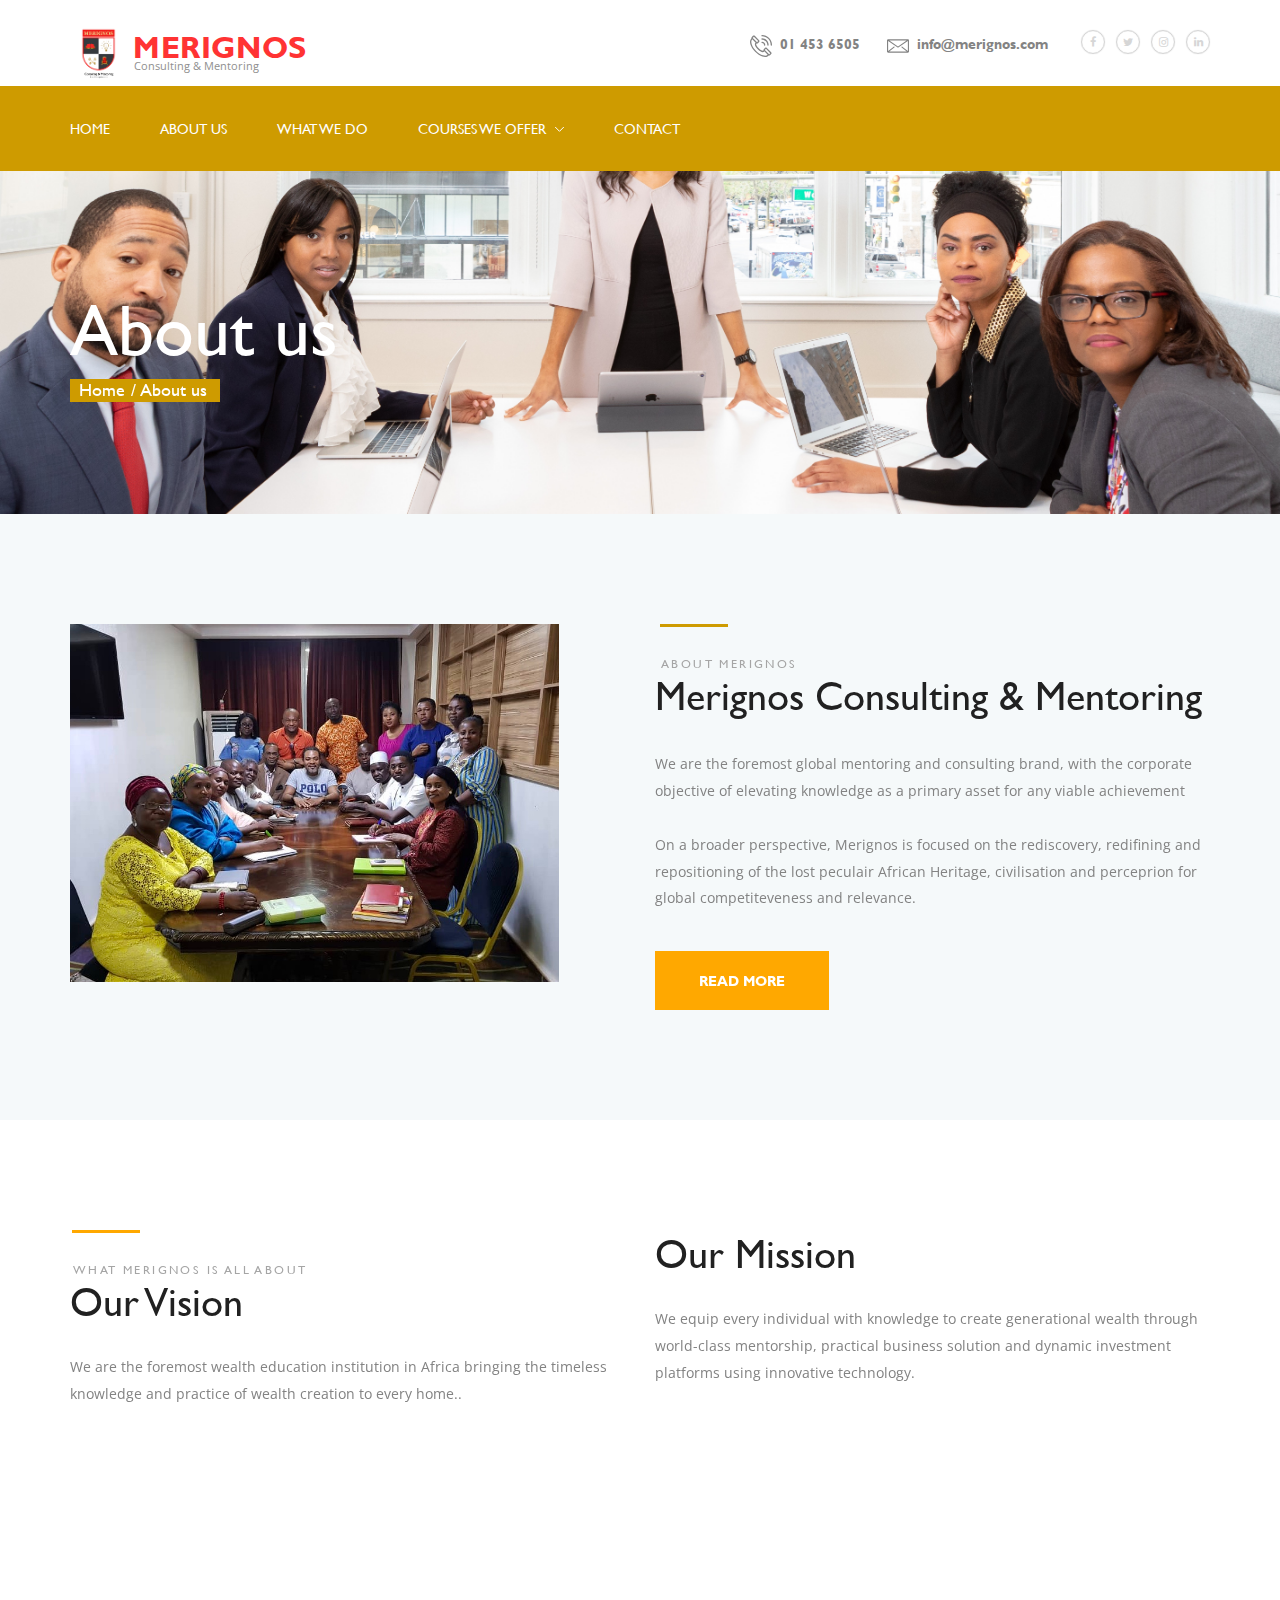
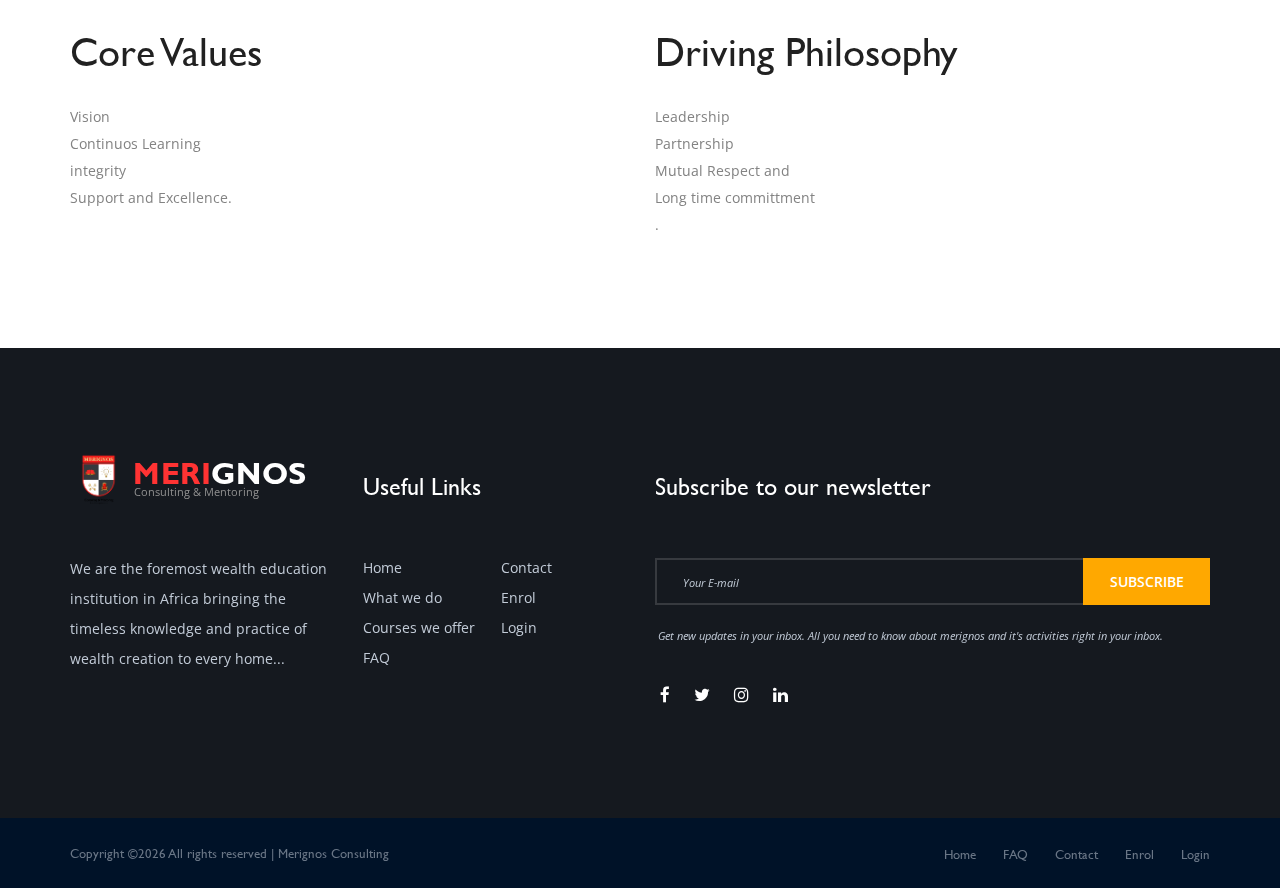
<file: about.html>
<!DOCTYPE html>
<html lang="en">
<head>
<title>About us | Merignos Consulting & Mentoring</title>
<meta charset="utf-8">
<meta http-equiv="X-UA-Compatible" content="IE=edge">
<meta name="description" content="Merignos Consulting & Mentoring">
<meta name="viewport" content="width=device-width, initial-scale=1">
<link rel="stylesheet" type="text/css" href="styles/bootstrap4/bootstrap.min.css">
<link href="plugins/font-awesome-4.7.0/css/font-awesome.min.css" rel="stylesheet" type="text/css">
<link rel="stylesheet" type="text/css" href="plugins/OwlCarousel2-2.2.1/owl.carousel.css">
<link rel="stylesheet" type="text/css" href="plugins/OwlCarousel2-2.2.1/owl.theme.default.css">
<link rel="stylesheet" type="text/css" href="plugins/OwlCarousel2-2.2.1/animate.css">
<link rel="stylesheet" type="text/css" href="styles/about.css">
<link rel="stylesheet" type="text/css" href="styles/about_responsive.css">

</head>
<body>

<div class="super_container">
	
	<!-- Home -->

	<div class="home">
		<div class="home_background parallax-window" data-parallax="scroll" data-image-src="images/conference-room.jpg" data-speed="0.8"></div>
		<div class="container">
			<div class="row">
				<div class="col">
					<div class="home_content">
						<div class="home_content_inner">
							<div class="home_title">About us</div>
							<div class="home_breadcrumbs">
								<ul>
									<li><a href="index.html">Home</a></li>
									<li>About us</li>
								</ul>
							</div>
						</div>
					</div>
				</div>
			</div>
		</div>
    </div>
		<!-- Header -->

		<header class="header">

			<!-- Top Bar -->
			<div class="top_bar">
				<div class="container">
					<div class="row">
						<div class="col">
							<div class="top_bar_container d-flex flex-row align-items-center justify-content-start">
								<div class="logo_container">
									<div class="logo">
										<a href="index.html">
											<div class="logo_line_1"><span>Meri</span>gnos</div>
											<div class="logo_line_2">Consulting & Mentoring</div>
											<div class="logo_img"><img src="images/MERIGNOS%20LOGO.png" alt=""></div>
										</a>
									</div>
								</div>
								<div class="top_bar_content ml-auto">
									<div class="main_menu_contact">
										<div class="main_menu_phone"><img src="images/phone-call.svg" class="svg" alt=""><span>01 453 6505</span></div>
										<div class="main_menu_email"><img src="images/envelope.svg" class="svg" alt=""><span>info@merignos.com</span></div>
									</div>
									<div class="main_menu_social">
										<ul>
											<li><a href="https://facebook.com/merignos"><i class="fa fa-facebook" aria-hidden="true"></i></a></li>
											<li><a href="https://twitter.com/merignos"><i class="fa fa-twitter" aria-hidden="true"></i></a></li>
											<li><a href="https://instagram.com/merignos"><i class="fa fa-instagram" aria-hidden="true"></i></a></li>
											<li><a href="https://Linkedin.com/merignos"><i class="fa fa-linkedin" aria-hidden="true"></i></a></li>
											
										</ul>
									</div>
								</div>
								<div class="burger">
									<i class="fa fa-bars" aria-hidden="true"></i>
								</div>
							</div>
						</div>
					</div>
				</div>		
			</div>

			<!-- Main Menu -->
			<div class="main_menu">
				<div class="container">
					<div class="row">
						<div class="col">
							<div class="main_menu_container d-flex flex-row align-items-center justify-content-start">
								<div class="main_menu_content">
									<ul class="main_menu_list">
										<li class="">
											<a href="index.html">home
												<svg version="1.1" id="Layer_1" xmlns="http://www.w3.org/2000/svg" xmlns:xlink="http://www.w3.org/1999/xlink" x="0px" y="0px"
													 width="9px" height="5px" viewBox="0 0 9 5" enable-background="new 0 0 9 5" xml:space="preserve">
													
												</svg>
											</a>
											
										</li>
										<li><a href="about.html">about us
											<svg version="1.1" id="Layer_4" xmlns="http://www.w3.org/2000/svg" xmlns:xlink="http://www.w3.org/1999/xlink" x="0px" y="0px"
												 width="9px" height="5px" viewBox="0 0 9 5" enable-background="new 0 0 9 5" xml:space="preserve">
												<g>
													<polyline class="arrow_d" fill="none" stroke="#FFFFFF" stroke-miterlimit="10" points="0.022,-0.178 4.5,4.331 9.091,-0.275 	"/>
												</g>
											</svg>
										</a></li>
										<li class="">
											<a href="services.html">what we do
												<svg version="1.1" id="Layer_5" xmlns="http://www.w3.org/2000/svg" xmlns:xlink="http://www.w3.org/1999/xlink" x="0px" y="0px"
													 width="9px" height="5px" viewBox="0 0 9 5" enable-background="new 0 0 9 5" xml:space="preserve">
													<g>
														<polyline class="arrow_d" fill="none" stroke="#FFFFFF" stroke-miterlimit="10" points="0.022,-0.178 4.5,4.331 9.091,-0.275 	"/>
													</g>
												</svg>
											</a>
											<ul>
												<li><a href="services.html">World Class Mentorship
													<svg version="1.1" id="Layer_6" xmlns="http://www.w3.org/2000/svg" xmlns:xlink="http://www.w3.org/1999/xlink" x="0px" y="0px"
														 width="9px" height="5px" viewBox="0 0 9 5" enable-background="new 0 0 9 5" xml:space="preserve">
														<g>
															<polyline class="arrow_d" fill="none" stroke="#FFFFFF" stroke-miterlimit="10" points="0.022,-0.178 4.5,4.331 9.091,-0.275 	"/>
														</g>
													</svg>
												</a></li>
												<li><a href="services.html">Dynamic Investment System
													<svg version="1.1" id="Layer_7" xmlns="http://www.w3.org/2000/svg" xmlns:xlink="http://www.w3.org/1999/xlink" x="0px" y="0px"
														 width="9px" height="5px" viewBox="0 0 9 5" enable-background="new 0 0 9 5" xml:space="preserve">
														<g>
															<polyline class="arrow_d" fill="none" stroke="#FFFFFF" stroke-miterlimit="10" points="0.022,-0.178 4.5,4.331 9.091,-0.275 	"/>
														</g>
													</svg>
												</a></li>
												<li><a href="services.html">Premier Wealth Academy
													<svg version="1.1" id="Layer_8" xmlns="http://www.w3.org/2000/svg" xmlns:xlink="http://www.w3.org/1999/xlink" x="0px" y="0px"
														 width="9px" height="5px" viewBox="0 0 9 5" enable-background="new 0 0 9 5" xml:space="preserve">
														<g>
															<polyline class="arrow_d" fill="none" stroke="#FFFFFF" stroke-miterlimit="10" points="0.022,-0.178 4.5,4.331 9.091,-0.275 	"/>
														</g>
													</svg>
												</a></li>
												<li><a href="services.html">Platform That Pays You To Study
													<svg version="1.1" id="Layer_9" xmlns="http://www.w3.org/2000/svg" xmlns:xlink="http://www.w3.org/1999/xlink" x="0px" y="0px"
														 width="9px" height="5px" viewBox="0 0 9 5" enable-background="new 0 0 9 5" xml:space="preserve">
														<g>
															<polyline class="arrow_d" fill="none" stroke="#FFFFFF" stroke-miterlimit="10" points="0.022,-0.178 4.5,4.331 9.091,-0.275 	"/>
														</g>
													</svg>
												</a></li>
                                                
                                                <li><a href="services.html">Merignos Reward System
													<svg version="1.1" id="Layer_9" xmlns="http://www.w3.org/2000/svg" xmlns:xlink="http://www.w3.org/1999/xlink" x="0px" y="0px"
														 width="9px" height="5px" viewBox="0 0 9 5" enable-background="new 0 0 9 5" xml:space="preserve">
														<g>
															<polyline class="arrow_d" fill="none" stroke="#FFFFFF" stroke-miterlimit="10" points="0.022,-0.178 4.5,4.331 9.091,-0.275 	"/>
														</g>
													</svg>
												</a></li>
											</ul>
										</li>
										<li class="hassubs">
											<a href="courses.html">Courses We Offer
												<svg version="1.1" id="Layer_10" xmlns="http://www.w3.org/2000/svg" xmlns:xlink="http://www.w3.org/1999/xlink" x="0px" y="0px"
													 width="9px" height="5px" viewBox="0 0 9 5" enable-background="new 0 0 9 5" xml:space="preserve">
													<g>
														<polyline class="arrow_d" fill="none" stroke="#FFFFFF" stroke-miterlimit="10" points="0.022,-0.178 4.5,4.331 9.091,-0.275 	"/>
													</g>
												</svg>
											</a>
											<ul>
												<li><a href="courses.html">Laws Of Wealth
													<svg version="1.1" id="Layer_11" xmlns="http://www.w3.org/2000/svg" xmlns:xlink="http://www.w3.org/1999/xlink" x="0px" y="0px"
														 width="9px" height="5px" viewBox="0 0 9 5" enable-background="new 0 0 9 5" xml:space="preserve">
														<g>
															<polyline class="arrow_d" fill="none" stroke="#FFFFFF" stroke-miterlimit="10" points="0.022,-0.178 4.5,4.331 9.091,-0.275 	"/>
														</g>
													</svg>
												</a></li>
												<li><a href="courses.html">Concept Of Money
													<svg version="1.1" id="Layer_12" xmlns="http://www.w3.org/2000/svg" xmlns:xlink="http://www.w3.org/1999/xlink" x="0px" y="0px"
														 width="9px" height="5px" viewBox="0 0 9 5" enable-background="new 0 0 9 5" xml:space="preserve">
														<g>
															<polyline class="arrow_d" fill="none" stroke="#FFFFFF" stroke-miterlimit="10" points="0.022,-0.178 4.5,4.331 9.091,-0.275 	"/>
														</g>
													</svg>
												</a></li>
												<li><a href="courses.html">Wealth Creation Process
													<svg version="1.1" id="Layer_13" xmlns="http://www.w3.org/2000/svg" xmlns:xlink="http://www.w3.org/1999/xlink" x="0px" y="0px"
														 width="9px" height="5px" viewBox="0 0 9 5" enable-background="new 0 0 9 5" xml:space="preserve">
														<g>
															<polyline class="arrow_d" fill="none" stroke="#FFFFFF" stroke-miterlimit="10" points="0.022,-0.178 4.5,4.331 9.091,-0.275 	"/>
														</g>
													</svg>
												</a></li>
												<li><a href="courses.html">Wealth Education
													<svg version="1.1" id="Layer_14" xmlns="http://www.w3.org/2000/svg" xmlns:xlink="http://www.w3.org/1999/xlink" x="0px" y="0px"
														 width="9px" height="5px" viewBox="0 0 9 5" enable-background="new 0 0 9 5" xml:space="preserve">
														<g>
															<polyline class="arrow_d" fill="none" stroke="#FFFFFF" stroke-miterlimit="10" points="0.022,-0.178 4.5,4.331 9.091,-0.275 	"/>
														</g>
													</svg>
												</a></li>
											</ul>
										</li>
										
										<li><a href="contact.html">contact
											<svg version="1.1" id="Layer_16" xmlns="http://www.w3.org/2000/svg" xmlns:xlink="http://www.w3.org/1999/xlink" x="0px" y="0px"
												 width="9px" height="5px" viewBox="0 0 9 5" enable-background="new 0 0 9 5" xml:space="preserve">
												<g>
													<polyline class="arrow_d" fill="none" stroke="#FFFFFF" stroke-miterlimit="10" points="0.022,-0.178 4.5,4.331 9.091,-0.275 	"/>
												</g>
											</svg>
										</a></li>
									</ul>
								</div>
								
							</div>
						</div>
					</div>
				</div>
			</div>

			<!-- Menu -->

			<div class="menu">
				<div class="menu_register_login">
					<div class="container">
						<div class="row">
							<div class="col">
								<div class="menu_register_login_content d-flex flex-row align-items-center justify-content-end">
									<div class="register"><a href="#">register</a></div>
									<div class="register"><a href="#">login</a></div>
                                    <div class="login"><a href="#">Teacher's login</a></div>
								</div>
							</div>
						</div>
					</div>
						
				</div>
				<ul class="menu_list">
					<li class="menu_item">
						<div class="container">
							<div class="row">
								<div class="col">
									<a href="index.html">home</a>
								</div>
							</div>
						</div>
					</li>
					<li class="menu_item">
						<div class="container">
							<div class="row">
								<div class="col">
									<a href="about.html">about us</a>
								</div>
							</div>
						</div>
					</li>
					<li class="menu_item">
						<div class="container">
							<div class="row">
								<div class="col">
									<a href="services.html">What we do</a>
								</div>
							</div>
						</div>
					</li>
					<li class="menu_item">
						<div class="container">
							<div class="row">
								<div class="col">
									<a href="courses.html">courses we offer</a>
								</div>
							</div>
						</div>
					</li>
					
					<li class="menu_item">
						<div class="container">
							<div class="row">
								<div class="col">
									<a href="contact.html">contact</a>
								</div>
							</div>
						</div>
					</li>
				</ul>
			</div>
		</header>
	</div>
	<!-- intro -->
    <div class="intro">
		<div class="container">
			<div class="row">
				<div class="col-lg-6">
					<div class="intro_image text-lg-right text-center"><img src="images/group2.jpeg" alt=""></div>
				</div>
				<div class="col-lg-6">
					<div class="intro_content">
						<div class="intro_title_container">
							<div class="intro_subtitle">About Merignos</div>
							<h1 class="intro_title">Merignos Consulting & Mentoring</h1>
						</div>
						<div class="intro_text">
							<p>We are the foremost global mentoring and consulting brand, with the corporate objective of elevating knowledge as a primary asset for any viable achievement <br><br/> On a broader perspective, Merignos is focused on the rediscovery, redifining and repositioning of the lost peculair African Heritage, civilisation and perceprion for global competiteveness and relevance.</p>
						</div>
						<div class="link_button intro_button"><a href="about.html">read more</a></div>
					</div>
				</div>
			</div>
		</div>
	</div>
	<!-- Features -->

	<div class="features">
		<div class="container">
			<div class="row">
				<div class="col-lg-6 features_col">
					<div class="features_content">
						<div class="section_title_container">
							<div class="section_subtitle">What Merignos is All About</div>
							<div class="section_title">Our Vision</div>
							<div class="section_text">
								<p>We are the foremost wealth education institution in Africa bringing the timeless knowledge and practice of wealth creation to every home..</p>
							</div>
                            
							
						</div>
					</div>
				</div>
				<div class="col-lg-6">
                    <div class="section_title">Our Mission</div>
                        <div class="section_text">
				            <p>We equip every individual with knowledge to create generational wealth through world-class mentorship, practical business solution and dynamic investment platforms using innovative technology.</p>
				        </div>
                </div>
			</div>
		</div>
	</div>
    
    <div class="features">
		<div class="container">
			<div class="row">
				<div class="col-lg-6 features_col">
					<div class="features_content">
						<div class="section_title_container">
							
							<div class="section_title">Core Values</div>
							<div class="section_text">
                                <p>Vision<br>Continuos Learning <br>integrity <br>Support and Excellence.</p></div>
							</div>
                            
							
						</div>
					</div>
				
				<div class="col-lg-6">
                    <div class="section_title">Driving Philosophy</div>
                        <div class="section_text">
				            <p>Leadership<br>
                            Partnership<br>Mutual Respect and<br> Long time committment<br>.</p>
				        </div>
                </div>
			</div>
		</div>
    </div>

	

	<!-- Footer -->

	<footer class="footer">
		<div class="container">
			<div class="row">

				<!-- Footer Column -->
				<div class="col-lg-3 footer_col">
					<div class="footer_about">
						<div class="logo_container footer_logo">
							<div class="logo">
								<a href="index.html">
									<div class="logo_line_1"><span>Meri</span>gnos</div>
									<div class="logo_line_2">Consulting & Mentoring</div>
									<div class="logo_img"><img src="images/MERIGNOS%20LOGO.png" alt=""></div>
								</a>
							</div>
						</div>
						<p class="footer_about_text">We are the foremost wealth education institution in Africa bringing the timeless knowledge and practice of wealth creation to every home...</p>
					</div>
				</div>

				<!-- Footer Column -->
				<div class="col-lg-3 footer_col">
					<div class="footer_links">
						<div class="footer_title">Useful Links</div>
						<ul>
							<li><a href="index.html">Home</a></li>
                            <li><a href="about.html">What we do</a></li>
                            <li><a href="services.html">Courses we offer</a></li>
							<li><a href="faq.html">FAQ</a></li>
							<li><a href="contact.html">Contact</a></li>
							<li><a href="#">Enrol</a></li>
							<li><a href="#">Login</a></li>
							
						</ul>
					</div>
				</div>

				<!-- Footer Column -->
				<div class="col-lg-6 footer_col">
					<div class="footer_newsletter">
						<div class="footer_title">Subscribe to our newsletter</div>
						<form action="https://folasadenasir.us18.list-manage.com/subscribe/post?u=3bc25e88861172785c3ac6c00&amp;id=16ff59829f" method="post" class="footer_newsletter_form">
							<input type="email" class="footer_newsletter_input" placeholder="Your E-mail" required="required">
							<button class="footer_newsletter_button" type="submit">subscribe</button>
						</form>
						<div class="footer_newsletter_text">Get new updates in your inbox. All you need to know about merignos and it's activities right in your inbox.</div>
						<div class="footer_social">
							<ul>
								<li><a href="https://facebook.com/merignos"><i class="fa fa-facebook" aria-hidden="true"></i></a></li>
								<li><a href="https://twitter.com/merignos"><i class="fa fa-twitter" aria-hidden="true"></i></a></li>
								<li><a href="https://instagram.com/merignos"><i class="fa fa-instagram" aria-hidden="true"></i></a></li>
								<li><a href="https://Linkedin.com/merignos"><i class="fa fa-linkedin" aria-hidden="true"></i></a></li>
							</ul>
						</div>
					</div>
				</div>

			</div>
		</div>

		<div class="copyright">
			<div class="container">
				<div class="row">
					<div class="col-md-4 order-md-1 order-2">
						<div class="copyright_content d-flex flex-row align-items-center justify-content-start">
							<div class="cr"><!-- Link back to Colorlib can't be removed. Template is licensed under CC BY 3.0. -->
Copyright &copy;<script>document.write(new Date().getFullYear());</script> All rights reserved | Merignos Consulting<i class="" aria-hidden="true"></i><a href="https://merignos.com" target="_blank"></a>
<!-- Link back to Colorlib can't be removed. Template is licensed under CC BY 3.0. --></div>
						</div>
					</div>
					<div class="col-md-8 order-md-2 order-1">
						<nav class="footer_nav d-flex flex-row align-items-center justify-content-md-end">
							<ul>
								<li><a href="index.html">Home</a></li>
                                <li><a href="faq.html">FAQ</a></li>
								<li><a href="contact.html">Contact</a></li>
                                <li><a href="#">Enrol</a></li>
                                <li><a href="#">Login</a></li>
							</ul>
						</nav>
					</div>
				</div>
			</div>			
		</div>
	</footer>


<script src="js/jquery-3.2.1.min.js"></script>
<script src="styles/bootstrap4/popper.js"></script>
<script src="styles/bootstrap4/bootstrap.min.js"></script>
<script src="plugins/greensock/TweenMax.min.js"></script>
<script src="plugins/greensock/TimelineMax.min.js"></script>
<script src="plugins/scrollmagic/ScrollMagic.min.js"></script>
<script src="plugins/greensock/animation.gsap.min.js"></script>
<script src="plugins/greensock/ScrollToPlugin.min.js"></script>
<script src="plugins/OwlCarousel2-2.2.1/owl.carousel.js"></script>
<script src="plugins/easing/easing.js"></script>
<script src="plugins/parallax-js-master/parallax.min.js"></script>
<script src="js/about_custom.js"></script>
</body>
</html>
</file>
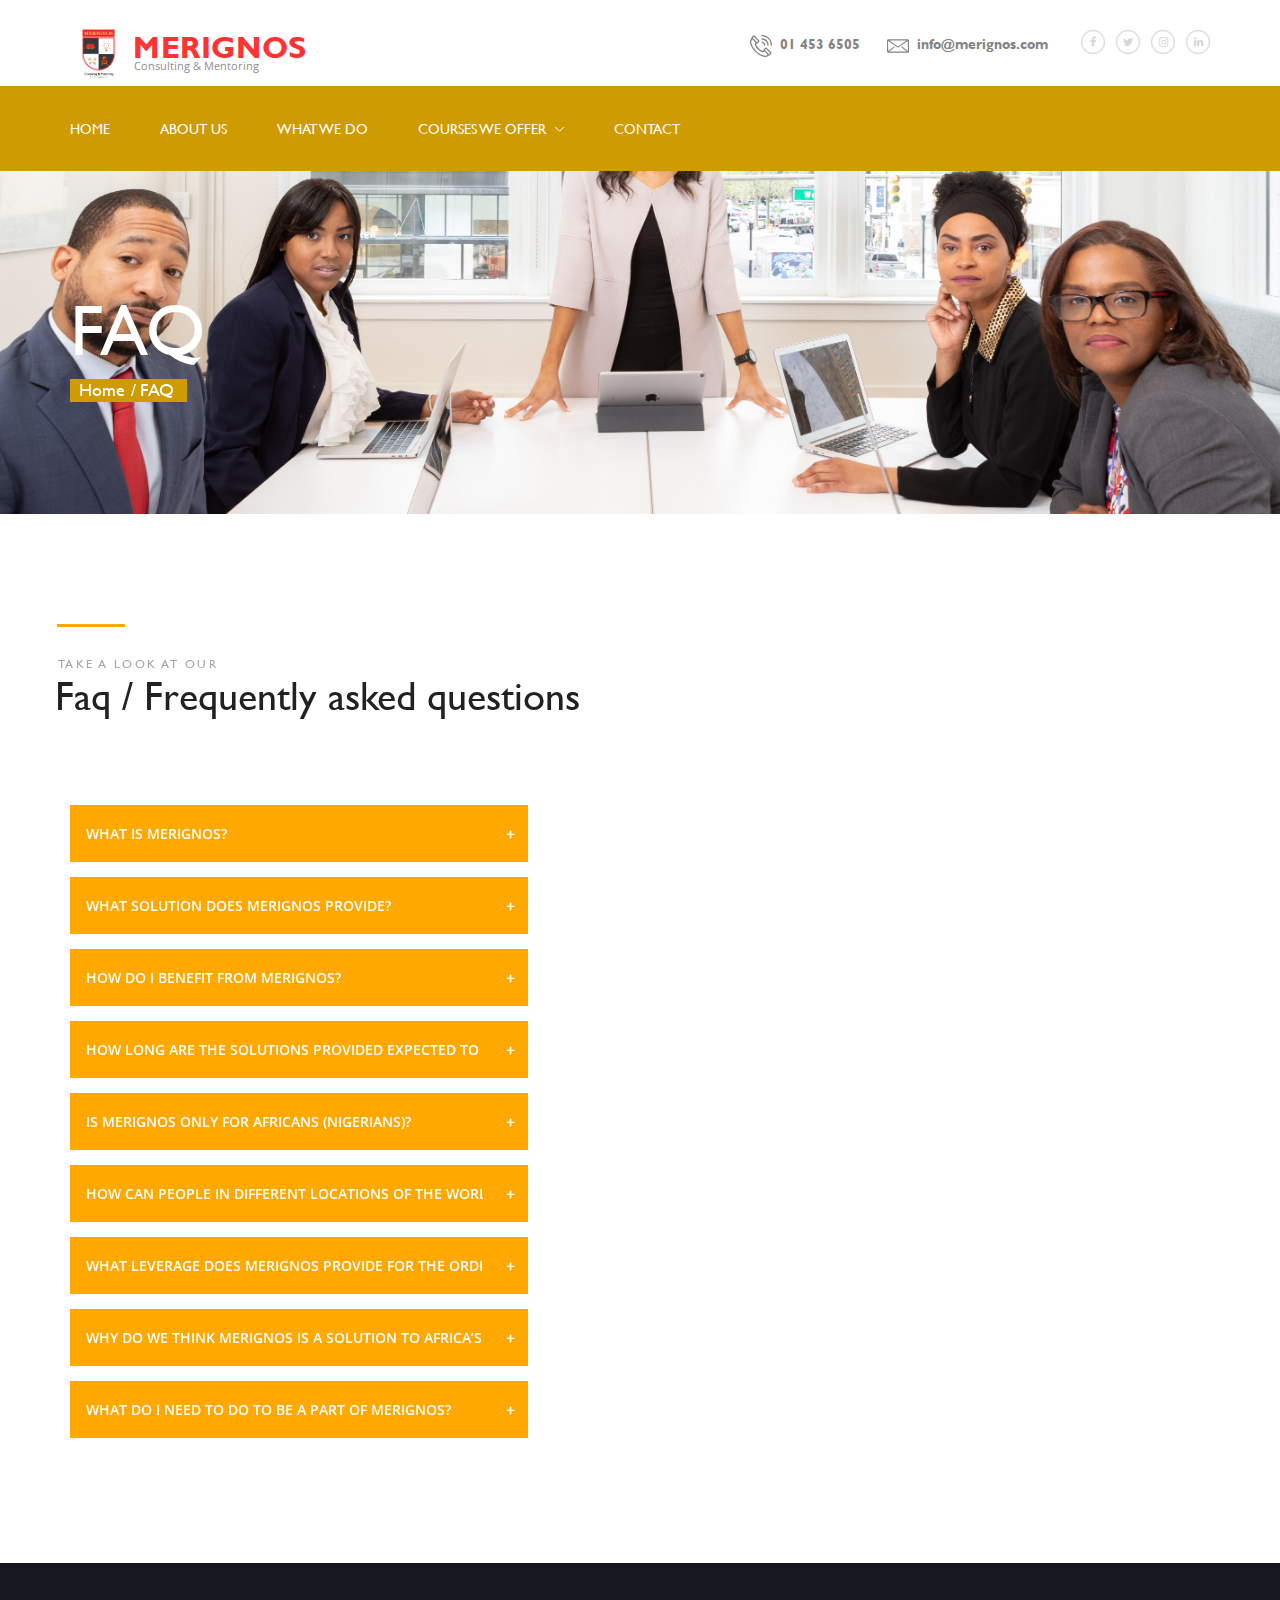
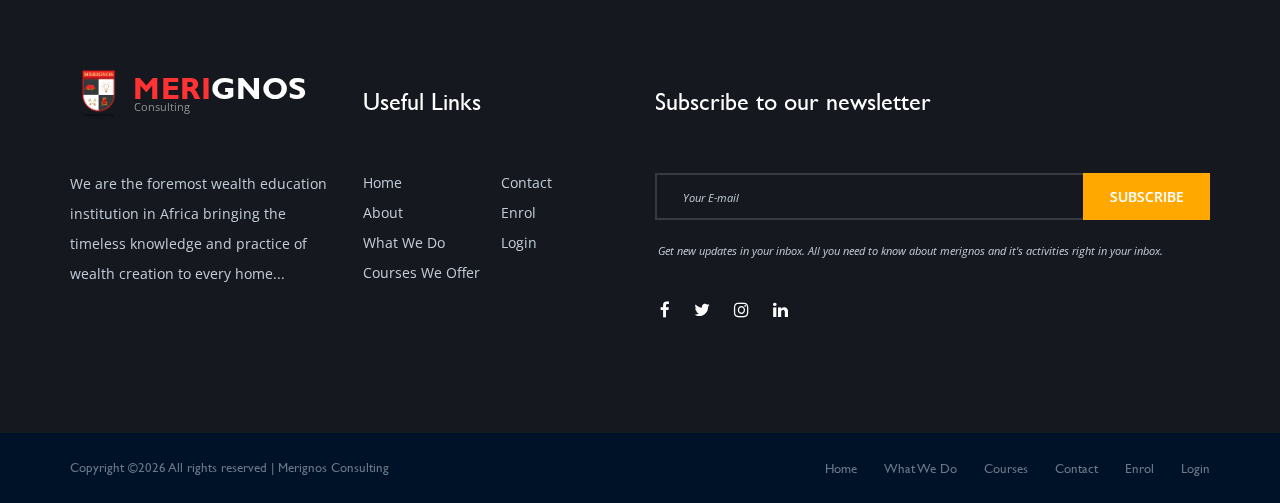
<file: faq.html>
<!DOCTYPE html>
<html lang="en">
<head>
<title>FAQ | Merignos Consulting & Mentoring</title>
<meta charset="utf-8">
<meta http-equiv="X-UA-Compatible" content="IE=edge">
<meta name="description" content="Merignos Consulting & Mentoring">
<meta name="viewport" content="width=device-width, initial-scale=1">
<link rel="stylesheet" type="text/css" href="styles/bootstrap4/bootstrap.min.css">
<link href="plugins/font-awesome-4.7.0/css/font-awesome.min.css" rel="stylesheet" type="text/css">
<link rel="stylesheet" type="text/css" href="plugins/OwlCarousel2-2.2.1/owl.carousel.css">
<link rel="stylesheet" type="text/css" href="plugins/OwlCarousel2-2.2.1/owl.theme.default.css">
<link rel="stylesheet" type="text/css" href="plugins/OwlCarousel2-2.2.1/animate.css">
<link rel="stylesheet" type="text/css" href="styles/about.css">
<link rel="stylesheet" type="text/css" href="styles/about_responsive.css">
</head>
<body>

<div class="super_container">
	
	<!-- Home -->

	<div class="home">
		<div class="home_background parallax-window" data-parallax="scroll" data-image-src="images/conference-room.jpg" data-speed="0.8"></div>
		<div class="container">
			<div class="row">
				<div class="col">
					<div class="home_content">
						<div class="home_content_inner">
							<div class="home_title">FAQ</div>
							<div class="home_breadcrumbs">
								<ul>
									<li><a href="index.html">Home</a></li>
									<li>FAQ</li>
								</ul>
							</div>
						</div>
					</div>
				</div>
			</div>
		</div>

		<!-- Header -->

		<header class="header">

			<!-- Top Bar -->
			<div class="top_bar">
				<div class="container">
					<div class="row">
						<div class="col">
							<div class="top_bar_container d-flex flex-row align-items-center justify-content-start">
								<div class="logo_container">
									<div class="logo">
										<a href="index.html">
											<div class="logo_line_1"><span>Meri</span>gnos</div>
											<div class="logo_line_2">Consulting & Mentoring</div>
											<div class="logo_img"><img src="images/MERIGNOS%20LOGO.png" alt=""></div>
										</a>
									</div>
								</div>
								<div class="top_bar_content ml-auto">
									<div class="main_menu_contact">
										<div class="main_menu_phone"><img src="images/phone-call.svg" class="svg" alt=""><span>01 453 6505</span></div>
										<div class="main_menu_email"><img src="images/envelope.svg" class="svg" alt=""><span>info@merignos.com</span></div>
									</div>
									<div class="main_menu_social">
										<ul>
											<li><a href="https://facebook.com/merignos"><i class="fa fa-facebook" aria-hidden="true"></i></a></li>
											<li><a href="https://twitter.com/merignos"><i class="fa fa-twitter" aria-hidden="true"></i></a></li>
											<li><a href="https://instagram.com/merignos"><i class="fa fa-instagram" aria-hidden="true"></i></a></li>
											<li><a href="https://Linkedin.com/merignos"><i class="fa fa-linkedin" aria-hidden="true"></i></a></li>
											
										</ul>
									</div>
								</div>
								<div class="burger">
									<i class="fa fa-bars" aria-hidden="true"></i>
								</div>
							</div>
						</div>
					</div>
				</div>		
			</div>

			<!-- Main Menu -->
			<div class="main_menu">
				<div class="container">
					<div class="row">
						<div class="col">
							<div class="main_menu_container d-flex flex-row align-items-center justify-content-start">
								<div class="main_menu_content">
									<ul class="main_menu_list">
										<li class="">
											<a href="index.html">home
												<svg version="1.1" id="Layer_1" xmlns="http://www.w3.org/2000/svg" xmlns:xlink="http://www.w3.org/1999/xlink" x="0px" y="0px"
													 width="9px" height="5px" viewBox="0 0 9 5" enable-background="new 0 0 9 5" xml:space="preserve">
													
												</svg>
											</a>
											
										</li>
										<li><a href="about.html">about us
											<svg version="1.1" id="Layer_4" xmlns="http://www.w3.org/2000/svg" xmlns:xlink="http://www.w3.org/1999/xlink" x="0px" y="0px"
												 width="9px" height="5px" viewBox="0 0 9 5" enable-background="new 0 0 9 5" xml:space="preserve">
												<g>
													<polyline class="arrow_d" fill="none" stroke="#FFFFFF" stroke-miterlimit="10" points="0.022,-0.178 4.5,4.331 9.091,-0.275 	"/>
												</g>
											</svg>
										</a></li>
										<li class="">
											<a href="services.html">what we do
												<svg version="1.1" id="Layer_5" xmlns="http://www.w3.org/2000/svg" xmlns:xlink="http://www.w3.org/1999/xlink" x="0px" y="0px"
													 width="9px" height="5px" viewBox="0 0 9 5" enable-background="new 0 0 9 5" xml:space="preserve">
													<g>
														<polyline class="arrow_d" fill="none" stroke="#FFFFFF" stroke-miterlimit="10" points="0.022,-0.178 4.5,4.331 9.091,-0.275 	"/>
													</g>
												</svg>
											</a>
											<ul>
												<li><a href="services.html">World Class Mentorship
													<svg version="1.1" id="Layer_6" xmlns="http://www.w3.org/2000/svg" xmlns:xlink="http://www.w3.org/1999/xlink" x="0px" y="0px"
														 width="9px" height="5px" viewBox="0 0 9 5" enable-background="new 0 0 9 5" xml:space="preserve">
														<g>
															<polyline class="arrow_d" fill="none" stroke="#FFFFFF" stroke-miterlimit="10" points="0.022,-0.178 4.5,4.331 9.091,-0.275 	"/>
														</g>
													</svg>
												</a></li>
												<li><a href="services.html">Dynamic Investment System
													<svg version="1.1" id="Layer_7" xmlns="http://www.w3.org/2000/svg" xmlns:xlink="http://www.w3.org/1999/xlink" x="0px" y="0px"
														 width="9px" height="5px" viewBox="0 0 9 5" enable-background="new 0 0 9 5" xml:space="preserve">
														<g>
															<polyline class="arrow_d" fill="none" stroke="#FFFFFF" stroke-miterlimit="10" points="0.022,-0.178 4.5,4.331 9.091,-0.275 	"/>
														</g>
													</svg>
												</a></li>
												<li><a href="services.html">Premier Wealth Academy
													<svg version="1.1" id="Layer_8" xmlns="http://www.w3.org/2000/svg" xmlns:xlink="http://www.w3.org/1999/xlink" x="0px" y="0px"
														 width="9px" height="5px" viewBox="0 0 9 5" enable-background="new 0 0 9 5" xml:space="preserve">
														<g>
															<polyline class="arrow_d" fill="none" stroke="#FFFFFF" stroke-miterlimit="10" points="0.022,-0.178 4.5,4.331 9.091,-0.275 	"/>
														</g>
													</svg>
												</a></li>
												<li><a href="services.html">Platform That Pays You To Study
													<svg version="1.1" id="Layer_9" xmlns="http://www.w3.org/2000/svg" xmlns:xlink="http://www.w3.org/1999/xlink" x="0px" y="0px"
														 width="9px" height="5px" viewBox="0 0 9 5" enable-background="new 0 0 9 5" xml:space="preserve">
														<g>
															<polyline class="arrow_d" fill="none" stroke="#FFFFFF" stroke-miterlimit="10" points="0.022,-0.178 4.5,4.331 9.091,-0.275 	"/>
														</g>
													</svg>
												</a></li>
                                                
                                                <li><a href="services.html">Merignos Reward System
													<svg version="1.1" id="Layer_9" xmlns="http://www.w3.org/2000/svg" xmlns:xlink="http://www.w3.org/1999/xlink" x="0px" y="0px"
														 width="9px" height="5px" viewBox="0 0 9 5" enable-background="new 0 0 9 5" xml:space="preserve">
														<g>
															<polyline class="arrow_d" fill="none" stroke="#FFFFFF" stroke-miterlimit="10" points="0.022,-0.178 4.5,4.331 9.091,-0.275 	"/>
														</g>
													</svg>
												</a></li>
											</ul>
										</li>
										<li class="hassubs">
											<a href="courses.html">Courses We Offer
												<svg version="1.1" id="Layer_10" xmlns="http://www.w3.org/2000/svg" xmlns:xlink="http://www.w3.org/1999/xlink" x="0px" y="0px"
													 width="9px" height="5px" viewBox="0 0 9 5" enable-background="new 0 0 9 5" xml:space="preserve">
													<g>
														<polyline class="arrow_d" fill="none" stroke="#FFFFFF" stroke-miterlimit="10" points="0.022,-0.178 4.5,4.331 9.091,-0.275 	"/>
													</g>
												</svg>
											</a>
											<ul>
												<li><a href="courses.html">Concept of Money
													<svg version="1.1" id="Layer_11" xmlns="http://www.w3.org/2000/svg" xmlns:xlink="http://www.w3.org/1999/xlink" x="0px" y="0px"
														 width="9px" height="5px" viewBox="0 0 9 5" enable-background="new 0 0 9 5" xml:space="preserve">
														<g>
															<polyline class="arrow_d" fill="none" stroke="#FFFFFF" stroke-miterlimit="10" points="0.022,-0.178 4.5,4.331 9.091,-0.275 	"/>
														</g>
													</svg>
												</a></li>
												<li><a href="courses.html">Concept Of Creation
													<svg version="1.1" id="Layer_12" xmlns="http://www.w3.org/2000/svg" xmlns:xlink="http://www.w3.org/1999/xlink" x="0px" y="0px"
														 width="9px" height="5px" viewBox="0 0 9 5" enable-background="new 0 0 9 5" xml:space="preserve">
														<g>
															<polyline class="arrow_d" fill="none" stroke="#FFFFFF" stroke-miterlimit="10" points="0.022,-0.178 4.5,4.331 9.091,-0.275 	"/>
														</g>
													</svg>
												</a></li>
                                                
                                                <li><a href="courses.html">Laws Of Wealth
													<svg version="1.1" id="Layer_11" xmlns="http://www.w3.org/2000/svg" xmlns:xlink="http://www.w3.org/1999/xlink" x="0px" y="0px"
														 width="9px" height="5px" viewBox="0 0 9 5" enable-background="new 0 0 9 5" xml:space="preserve">
														<g>
															<polyline class="arrow_d" fill="none" stroke="#FFFFFF" stroke-miterlimit="10" points="0.022,-0.178 4.5,4.331 9.091,-0.275 	"/>
														</g>
													</svg>
												</a></li>
                                                
                                                <li><a href="courses.html">Levels of Knowledge
													<svg version="1.1" id="Layer_11" xmlns="http://www.w3.org/2000/svg" xmlns:xlink="http://www.w3.org/1999/xlink" x="0px" y="0px"
														 width="9px" height="5px" viewBox="0 0 9 5" enable-background="new 0 0 9 5" xml:space="preserve">
														<g>
															<polyline class="arrow_d" fill="none" stroke="#FFFFFF" stroke-miterlimit="10" points="0.022,-0.178 4.5,4.331 9.091,-0.275 	"/>
														</g>
													</svg>
												</a></li>
												<li><a href="courses.html">Wealth Creation 
													<svg version="1.1" id="Layer_13" xmlns="http://www.w3.org/2000/svg" xmlns:xlink="http://www.w3.org/1999/xlink" x="0px" y="0px"
														 width="9px" height="5px" viewBox="0 0 9 5" enable-background="new 0 0 9 5" xml:space="preserve">
														<g>
															<polyline class="arrow_d" fill="none" stroke="#FFFFFF" stroke-miterlimit="10" points="0.022,-0.178 4.5,4.331 9.091,-0.275 	"/>
														</g>
													</svg>
												</a></li>
												<li><a href="courses.html">Wealth Education
													<svg version="1.1" id="Layer_14" xmlns="http://www.w3.org/2000/svg" xmlns:xlink="http://www.w3.org/1999/xlink" x="0px" y="0px"
														 width="9px" height="5px" viewBox="0 0 9 5" enable-background="new 0 0 9 5" xml:space="preserve">
														<g>
															<polyline class="arrow_d" fill="none" stroke="#FFFFFF" stroke-miterlimit="10" points="0.022,-0.178 4.5,4.331 9.091,-0.275 	"/>
														</g>
													</svg>
												</a></li>
											</ul>
										</li>
										
										<li><a href="contact.html">contact
											<svg version="1.1" id="Layer_16" xmlns="http://www.w3.org/2000/svg" xmlns:xlink="http://www.w3.org/1999/xlink" x="0px" y="0px"
												 width="9px" height="5px" viewBox="0 0 9 5" enable-background="new 0 0 9 5" xml:space="preserve">
												<g>
													<polyline class="arrow_d" fill="none" stroke="#FFFFFF" stroke-miterlimit="10" points="0.022,-0.178 4.5,4.331 9.091,-0.275 	"/>
												</g>
											</svg>
										</a></li>
									</ul>
								</div>
								
							</div>
						</div>
					</div>
				</div>
			</div>

			<!-- Menu -->

			<div class="menu">
				<div class="menu_register_login">
					<div class="container">
						<div class="row">
							<div class="col">
								<div class="menu_register_login_content d-flex flex-row align-items-center justify-content-end">
									<div class="register"><a href="#">Enrol</a></div>
									<div class="register"><a href="#">login</a></div>
                                    <div class="login"><a href="#">Teacher's login</a></div>
								</div>
							</div>
						</div>
					</div>
						
				</div>
				<ul class="menu_list">
					<li class="menu_item">
						<div class="container">
							<div class="row">
								<div class="col">
									<a href="index.html">home</a>
								</div>
							</div>
						</div>
					</li>
					<li class="menu_item">
						<div class="container">
							<div class="row">
								<div class="col">
									<a href="about.html">about us</a>
								</div>
							</div>
						</div>
					</li>
					<li class="menu_item">
						<div class="container">
							<div class="row">
								<div class="col">
									<a href="services.html">What we do</a>
								</div>
							</div>
						</div>
					</li>
					<li class="menu_item">
						<div class="container">
							<div class="row">
								<div class="col">
									<a href="courses.html">courses we offer</a>
								</div>
							</div>
						</div>
					</li>
					
					<li class="menu_item">
						<div class="container">
							<div class="row">
								<div class="col">
									<a href="contact.html">contact</a>
								</div>
							</div>
						</div>
					</li>
				</ul>
			</div>
		</header>
	</div>
	
	

	

	<div class="features">
		<div class="container">
			<div class="row">
					
					<!-- FAQ -->

					<div class="faq">
						<div class="section_title_container">
							<div class="section_subtitle">take a look at our</div>
							<div class="section_title">Faq / Frequently asked questions</div>
						</div>
						
						<!-- Accordions -->
				<div class="elements_accordions">
                    <div class="col-lg-5">
							<div class="accordion_container">
								<div class="accordion d-flex flex-row align-items-center"><div>WHAT IS MERIGNOS?</div></div>
								<div class="accordion_panel">
									<p>Merignos is a community of like-minded people who focus on Knowledge as a catalyst for harnessing the full potential of the human mind; talking about our God-given virtues and abilities, through which we can build the life we desire and revolutionize the existence of mankind on planet Earth by creation of solutions to man’s numerous needs and desires for a better life. </p>
								</div>
							</div>

							<div class="accordion_container">
								<div class="accordion d-flex flex-row align-items-center"><div>WHAT SOLUTION DOES MERIGNOS PROVIDE?</div></div>
								<div class="accordion_panel">
									<p>Merignos exposes man to the reality of his circumstance. And in a simplified and applicable process, reveals to him, step by step, how to create whatever lifestyle he desires through knowledge. </p>
								</div>
							</div>
            					
                        
        
                        <div class="accordion_container">
								<div class="accordion d-flex flex-row align-items-center"><div>HOW DO I BENEFIT FROM MERIGNOS?</div></div>
								<div class="accordion_panel">
									<p>To benefit from Merignos, you have to Study to Learn whatever you desire, Practice to Become that which you desire and then Teach or tell others what you have become to make them have a better life. </p>
								</div>
							</div>
                            
                            <div class="accordion_container">
								<div class="accordion d-flex flex-row align-items-center"><div>HOW LONG ARE THE SOLUTIONS PROVIDED EXPECTED TO LAST?</div></div>
								<div class="accordion_panel">
									<p>The Solution that Merignos provides lasts a lifetime as the Knowledge acquired remains yours for life. The wealth you create from it stays with you forever. In essence, if anything goes wrong with any of your creations, you go to the original (Blueprint), plan and recreate it. </p>
								</div>
							</div>
                            
                            <div class="accordion_container">
								<div class="accordion d-flex flex-row align-items-center"><div>IS MERIGNOS ONLY FOR AFRICANS (NIGERIANS)?</div></div>
								<div class="accordion_panel">
									<p>Merignos isn’t only for Nigeria. It’s for Africa and Africans in diaspora but originating from Nigeria. </p>
								</div>
							</div>
                        </div>
                        <div class="col-lg-5"> 
                            <div class="accordion_container">
								<div class="accordion d-flex flex-row align-items-center"><div>HOW CAN PEOPLE IN DIFFERENT LOCATIONS OF THE WORLD TAKE ADVANTAGE OF IT?</div></div>
								<div class="accordion_panel">
									<p>Merignos is an online and offline community. People in different Locations of the world, where we don’t have physical locations can participate via our online platform.</p>
								</div>
							</div>
                    
                            
                                <div class="accordion_container">
								<div class="accordion d-flex flex-row align-items-center"><div>WHAT LEVERAGE DOES MERIGNOS PROVIDE FOR THE ORDINARY MAN ON THE STREET?</div></div>
								<div class="accordion_panel">
									<p>Merignos is a community of well-disciplined and knowledge-driven people
                                    from different works of life. You can leverage on these various
                                    competences to build a network of valuable people from which you can
                                    launch a business.</p>
								</div>
							</div>

                                <div class="accordion_container">
								<div class="accordion d-flex flex-row align-items-center"><div>WHY DO WE THINK MERIGNOS IS A SOLUTION TO AFRICA’S PROBLEMS?</div></div>
								<div class="accordion_panel">
									<p>Africa missed it when our fathers who had knowledge mystified it. So Merignos is here to simplify the knowledge you need to create whatever you desire. This is done in an easy and applicable form suitable for every African home.</p>
								</div>
							</div>
                            
                            <div class="accordion_container">
								<div class="accordion d-flex flex-row align-items-center"><div>WHAT DO I NEED TO DO TO BE A PART OF MERIGNOS?</div></div>
								<div class="accordion_panel">
									<p>To be a part of Merignos, you register on the website and enroll for any of the educational wealth packages. This will enable you learn on the ELearning platform and earn while you learn.</p>
								</div>
							</div>
                            </div>
						

					   </div>
                    </div>
				</div>
			</div>
		</div>
	

	
	<!-- Footer -->

	<footer class="footer">
		<div class="container">
			<div class="row">

				<!-- Footer Column -->
				<div class="col-lg-3 footer_col">
					<div class="footer_about">
						<div class="logo_container footer_logo">
							<div class="logo">
								<a href="index.html">
									<div class="logo_line_1"><span>Meri</span>gnos</div>
									<div class="logo_line_2">Consulting</div>
									<div class="logo_img"><img src="images/MERIGNOS%20LOGO.png" alt=""></div>
								</a>
							</div>
						</div>
						<p class="footer_about_text">We are the foremost wealth education institution in Africa bringing the timeless knowledge and practice of wealth creation to every home...</p>
					</div>
				</div>

				<!-- Footer Column -->
				<div class="col-lg-3 footer_col">
					<div class="footer_links">
						<div class="footer_title">Useful Links</div>
						<ul>
							<li><a href="index.html">Home</a></li>
                            <li><a href="about.html">About</a></li>
                            <li><a href="services.html">What We Do</a></li>
							<li><a href="courses.html">Courses We Offer</a></li>
							<li><a href="contact.html">Contact</a></li>
							<li><a href="#">Enrol</a></li>
							<li><a href="#">Login</a></li>
							
						</ul>
					</div>
				</div>

				<!-- Footer Column -->
			<div class="col-lg-6 footer_col">
					<div class="footer_newsletter">
						<div class="footer_title">Subscribe to our newsletter</div>
						<form action="https://folasadenasir.us18.list-manage.com/subscribe/post?u=3bc25e88861172785c3ac6c00&amp;id=16ff59829f" method="post" class="footer_newsletter_form">
							<input type="email" class="footer_newsletter_input" placeholder="Your E-mail" required="required">
							<button class="footer_newsletter_button" type="submit">subscribe</button>
						</form>
						<div class="footer_newsletter_text">Get new updates in your inbox. All you need to know about merignos and it's activities right in your inbox.</div>
						<div class="footer_social">
							<ul>
								<li><a href="https://facebook.com/merignos"><i class="fa fa-facebook" aria-hidden="true"></i></a></li>
								<li><a href="https://twitter.com/merignos"><i class="fa fa-twitter" aria-hidden="true"></i></a></li>
								<li><a href="https://instagram.com/merignos"><i class="fa fa-instagram" aria-hidden="true"></i></a></li>
								<li><a href="https://Linkedin.com/merignos"><i class="fa fa-linkedin" aria-hidden="true"></i></a></li>
							</ul>
						</div>
					</div>
				</div>

			</div>
		</div>

		<div class="copyright">
			<div class="container">
				<div class="row">
					<div class="col-md-4 order-md-1 order-2">
						<div class="copyright_content d-flex flex-row align-items-center justify-content-start">
							<div class="cr"><!-- Link back to Colorlib can't be removed. Template is licensed under CC BY 3.0. -->
Copyright &copy;<script>document.write(new Date().getFullYear());</script> All rights reserved | Merignos Consulting<i class="" aria-hidden="true"></i><a href="https://merignos.com" target="_blank"></a>
<!-- Link back to Colorlib can't be removed. Template is licensed under CC BY 3.0. --></div>
						</div>
					</div>
					<div class="col-md-8 order-md-2 order-1">
						<nav class="footer_nav d-flex flex-row align-items-center justify-content-md-end">
							<ul>
								<li><a href="index.html">Home</a></li>
								<li><a href="services.html">What We Do</a></li>
                                <li><a href="courses.html">Courses</a></li>
								<li><a href="contact.html">Contact</a></li>
                                <li><a href="#">Enrol</a></li>
                                <li><a href="#">Login</a></li>
							</ul>
						</nav>
					</div>
				</div>
			</div>			
		</div>
	</footer>
</div>

<script src="js/jquery-3.2.1.min.js"></script>
<script src="styles/bootstrap4/popper.js"></script>
<script src="styles/bootstrap4/bootstrap.min.js"></script>
<script src="plugins/greensock/TweenMax.min.js"></script>
<script src="plugins/greensock/TimelineMax.min.js"></script>
<script src="plugins/scrollmagic/ScrollMagic.min.js"></script>
<script src="plugins/greensock/animation.gsap.min.js"></script>
<script src="plugins/greensock/ScrollToPlugin.min.js"></script>
<script src="plugins/OwlCarousel2-2.2.1/owl.carousel.js"></script>
<script src="plugins/easing/easing.js"></script>
<script src="plugins/parallax-js-master/parallax.min.js"></script>
<script src="js/about_custom.js"></script>
</body>
</html>
</file>
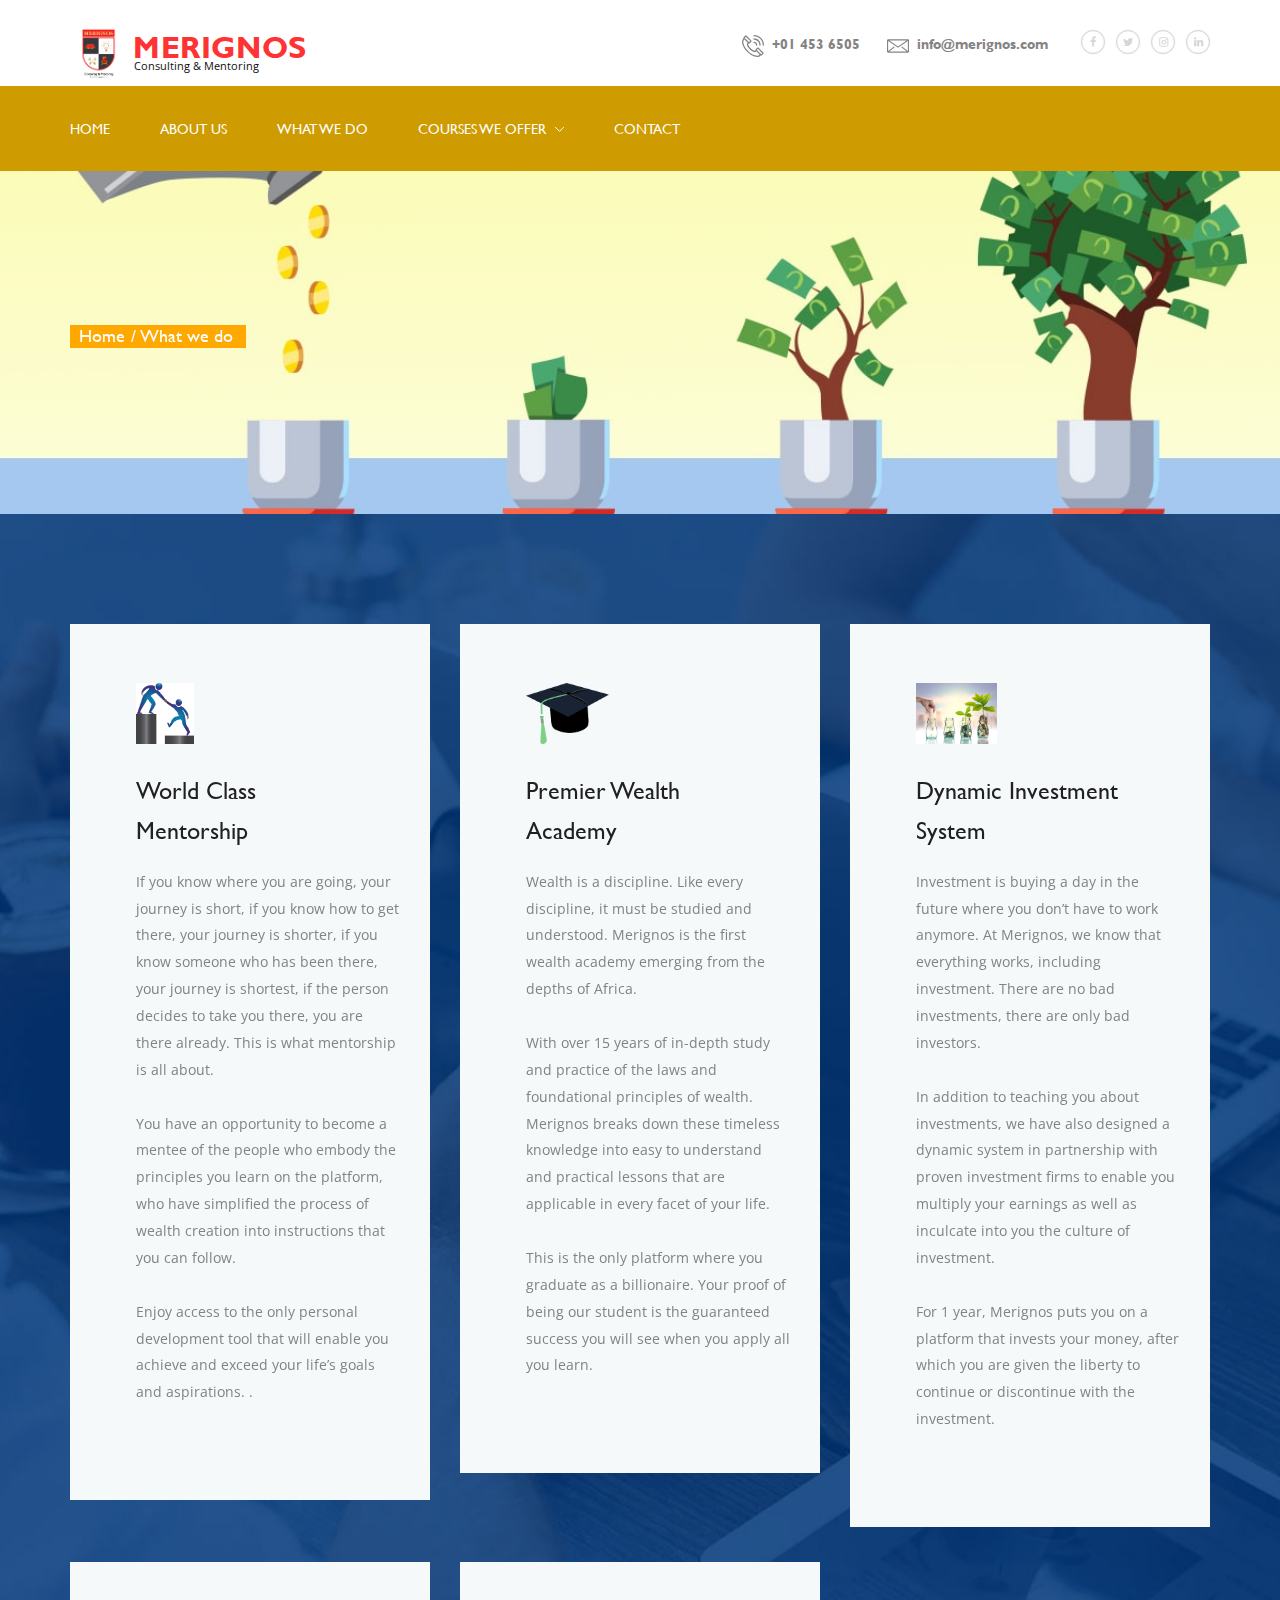
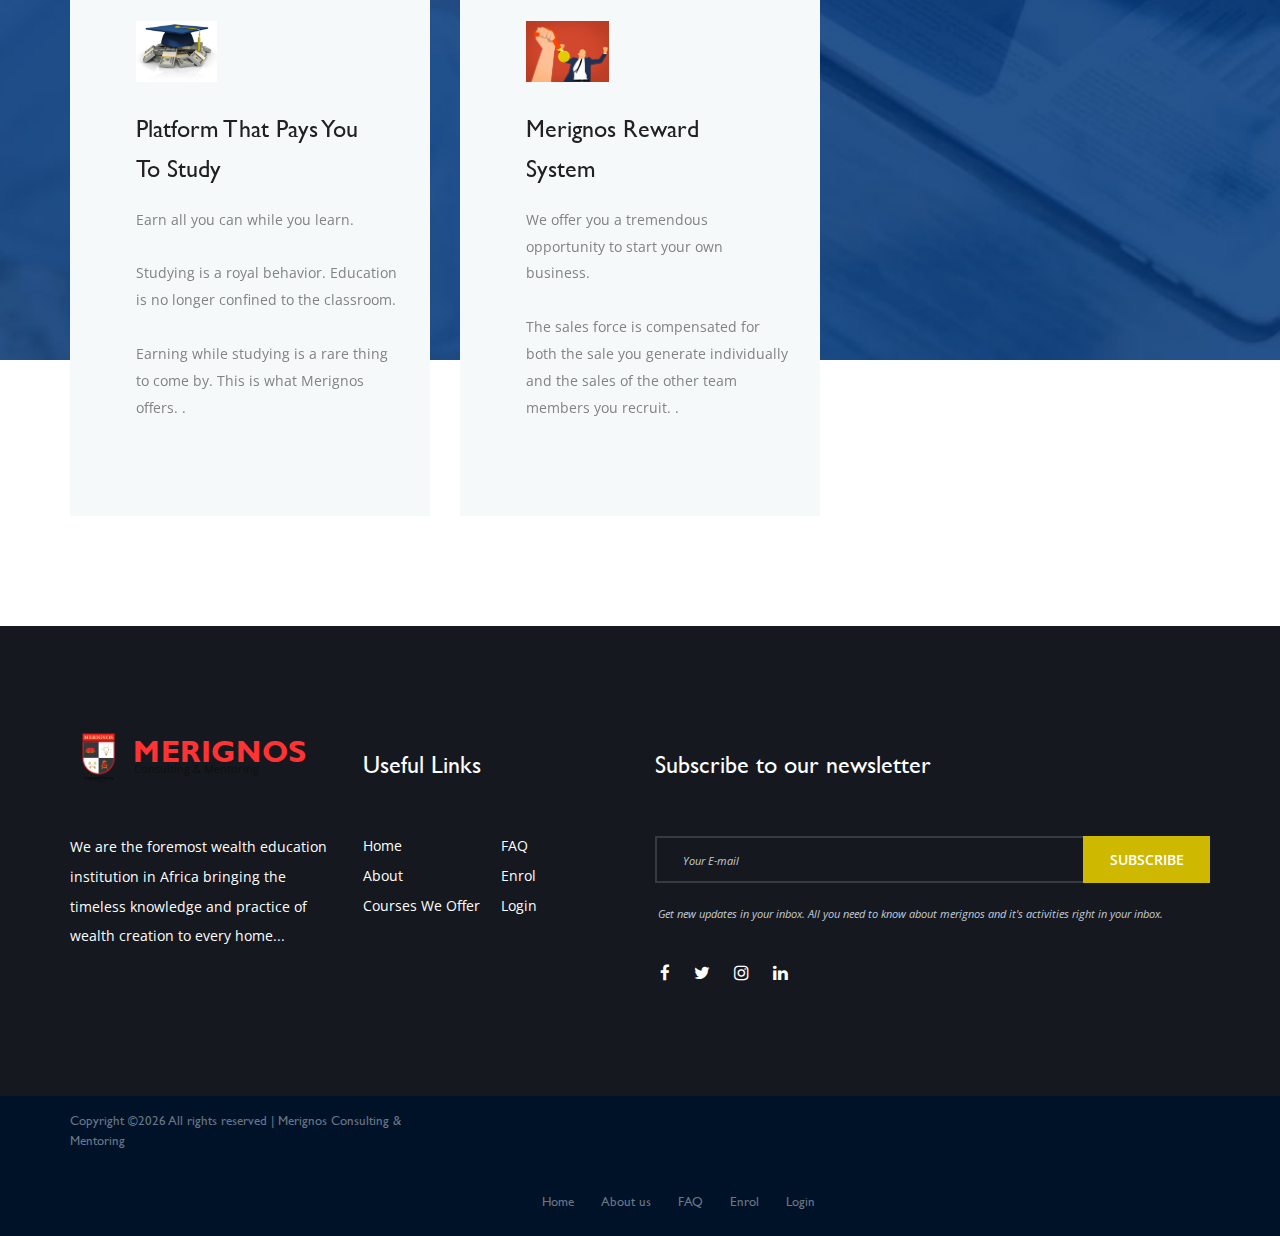
<file: services.html>
<!DOCTYPE html>
<html lang="en">
<head>
<title>What We Do | Merignos Consulting & Mentoring</title>
<meta charset="utf-8">
<meta http-equiv="X-UA-Compatible" content="IE=edge">
<meta name="description" content="Merignos Consulting & Mentoring">
<meta name="viewport" content="width=device-width, initial-scale=1">
<link rel="stylesheet" type="text/css" href="styles/bootstrap4/bootstrap.min.css">
<link href="plugins/font-awesome-4.7.0/css/font-awesome.min.css" rel="stylesheet" type="text/css">
<link rel="stylesheet" type="text/css" href="plugins/OwlCarousel2-2.2.1/owl.carousel.css">
<link rel="stylesheet" type="text/css" href="plugins/OwlCarousel2-2.2.1/owl.theme.default.css">
<link rel="stylesheet" type="text/css" href="plugins/OwlCarousel2-2.2.1/animate.css">
<link rel="stylesheet" type="text/css" href="styles/services.css">
<link rel="stylesheet" type="text/css" href="styles/services_responsive.css">
</head>
<body>

<div class="super_container">
	
	<!-- Home -->

	<div class="home">
		<div class="home_background parallax-window" data-parallax="scroll" data-image-src="images/investment-companny.jpg" data-speed="0.8"></div>
		<div class="container">
			<div class="row">
				<div class="col">
					<div class="home_content">
						<div class="home_content_inner">
							<div class="home_title"></div>
							<div class="home_breadcrumbs">
								<ul>
									<li><a href="index.html">Home</a></li>
									<li>What we do</li>
								</ul>
							</div>
						</div>
					</div>
				</div>
			</div>
		</div>

		<!-- Header -->

		<header class="header">

			<!-- Top Bar -->
			<div class="top_bar">
				<div class="container">
					<div class="row">
						<div class="col">
							<div class="top_bar_container d-flex flex-row align-items-center justify-content-start">
								<div class="logo_container">
									<div class="logo">
										<a href="index.html">
											<div class="logo_line_1"><span>Meri</span>gnos</div>
											<div class="logo_line_2">Consulting & Mentoring</div>
											<div class="logo_img"><img src="images/MERIGNOS%20LOGO.png" alt=""></div>
										</a>
									</div>
								</div>
								<div class="top_bar_content ml-auto">
									<div class="main_menu_contact">
										<div class="main_menu_phone"><img src="images/phone-call.svg" class="svg" alt=""><span>+01 453 6505</span></div>
										<div class="main_menu_email"><img src="images/envelope.svg" class="svg" alt=""><span>info@merignos.com</span></div>
									</div>
									<div class="main_menu_social">
										<ul>
											<li><a href="https://facebook.com/merignos"><i class="fa fa-facebook" aria-hidden="true"></i></a></li>
											<li><a href="https://twitter.com/merignos"><i class="fa fa-twitter" aria-hidden="true"></i></a></li>
											<li><a href="https://instagram.com/merignos"><i class="fa fa-instagram" aria-hidden="true"></i></a></li>
											<li><a href="https://Linkedin.com/merignos"><i class="fa fa-linkedin" aria-hidden="true"></i></a></li>
											
										</ul>
									</div>
								</div>
								<div class="burger">
									<i class="fa fa-bars" aria-hidden="true"></i>
								</div>
							</div>
						</div>
					</div>
				</div>		
			</div>

			<!-- Main Menu -->
			<div class="main_menu">
				<div class="container">
					<div class="row">
						<div class="col">
							<div class="main_menu_container d-flex flex-row align-items-center justify-content-start">
								<div class="main_menu_content">
									<ul class="main_menu_list">
										<li class="">
											<a href="index.html">home
												<svg version="1.1" id="Layer_1" xmlns="http://www.w3.org/2000/svg" xmlns:xlink="http://www.w3.org/1999/xlink" x="0px" y="0px"
													 width="9px" height="5px" viewBox="0 0 9 5" enable-background="new 0 0 9 5" xml:space="preserve">
													
												</svg>
											</a>
											
										</li>
										<li><a href="about.html">about us
											<svg version="1.1" id="Layer_4" xmlns="http://www.w3.org/2000/svg" xmlns:xlink="http://www.w3.org/1999/xlink" x="0px" y="0px"
												 width="9px" height="5px" viewBox="0 0 9 5" enable-background="new 0 0 9 5" xml:space="preserve">
												<g>
													<polyline class="arrow_d" fill="none" stroke="#FFFFFF" stroke-miterlimit="10" points="0.022,-0.178 4.5,4.331 9.091,-0.275 	"/>
												</g>
											</svg>
										</a></li>
										<li class="">
											<a href="services.html">What we do
												<svg version="1.1" id="Layer_5" xmlns="http://www.w3.org/2000/svg" xmlns:xlink="http://www.w3.org/1999/xlink" x="0px" y="0px"
													 width="9px" height="5px" viewBox="0 0 9 5" enable-background="new 0 0 9 5" xml:space="preserve">
													<g>
														<polyline class="arrow_d" fill="none" stroke="#FFFFFF" stroke-miterlimit="10" points="0.022,-0.178 4.5,4.331 9.091,-0.275 	"/>
													</g>
												</svg>
											</a>
											<ul>
												<li><a href="services.html">World Class Mentorship
													<svg version="1.1" id="Layer_6" xmlns="http://www.w3.org/2000/svg" xmlns:xlink="http://www.w3.org/1999/xlink" x="0px" y="0px"
														 width="9px" height="5px" viewBox="0 0 9 5" enable-background="new 0 0 9 5" xml:space="preserve">
														<g>
															<polyline class="arrow_d" fill="none" stroke="#FFFFFF" stroke-miterlimit="10" points="0.022,-0.178 4.5,4.331 9.091,-0.275 	"/>
														</g>
													</svg>
												</a></li>
												<li><a href="services.html">Dynamic Investment System
													<svg version="1.1" id="Layer_7" xmlns="http://www.w3.org/2000/svg" xmlns:xlink="http://www.w3.org/1999/xlink" x="0px" y="0px"
														 width="9px" height="5px" viewBox="0 0 9 5" enable-background="new 0 0 9 5" xml:space="preserve">
														<g>
															<polyline class="arrow_d" fill="none" stroke="#FFFFFF" stroke-miterlimit="10" points="0.022,-0.178 4.5,4.331 9.091,-0.275 	"/>
														</g>
													</svg>
												</a></li>
												<li><a href="services.html">Premier Wealth Academy
													<svg version="1.1" id="Layer_8" xmlns="http://www.w3.org/2000/svg" xmlns:xlink="http://www.w3.org/1999/xlink" x="0px" y="0px"
														 width="9px" height="5px" viewBox="0 0 9 5" enable-background="new 0 0 9 5" xml:space="preserve">
														<g>
															<polyline class="arrow_d" fill="none" stroke="#FFFFFF" stroke-miterlimit="10" points="0.022,-0.178 4.5,4.331 9.091,-0.275 	"/>
														</g>
													</svg>
												</a></li>
												<li><a href="services.html">Platform That Pays You To Learn
													<svg version="1.1" id="Layer_9" xmlns="http://www.w3.org/2000/svg" xmlns:xlink="http://www.w3.org/1999/xlink" x="0px" y="0px"
														 width="9px" height="5px" viewBox="0 0 9 5" enable-background="new 0 0 9 5" xml:space="preserve">
														<g>
															<polyline class="arrow_d" fill="none" stroke="#FFFFFF" stroke-miterlimit="10" points="0.022,-0.178 4.5,4.331 9.091,-0.275 	"/>
														</g>
													</svg>
												</a></li>
                                                <li><a href="services.html">Merignos Reward System
													<svg version="1.1" id="Layer_9" xmlns="http://www.w3.org/2000/svg" xmlns:xlink="http://www.w3.org/1999/xlink" x="0px" y="0px"
														 width="9px" height="5px" viewBox="0 0 9 5" enable-background="new 0 0 9 5" xml:space="preserve">
														<g>
															<polyline class="arrow_d" fill="none" stroke="#FFFFFF" stroke-miterlimit="10" points="0.022,-0.178 4.5,4.331 9.091,-0.275 	"/>
														</g>
													</svg>
												</a></li>
											</ul>
										</li>
										<li class="hassubs">
											<a href="courses.html">Courses We Offer
												<svg version="1.1" id="Layer_10" xmlns="http://www.w3.org/2000/svg" xmlns:xlink="http://www.w3.org/1999/xlink" x="0px" y="0px"
													 width="9px" height="5px" viewBox="0 0 9 5" enable-background="new 0 0 9 5" xml:space="preserve">
													<g>
														<polyline class="arrow_d" fill="none" stroke="#FFFFFF" stroke-miterlimit="10" points="0.022,-0.178 4.5,4.331 9.091,-0.275 	"/>
													</g>
												</svg>
											</a>
											<ul>
												<li><a href="courses.html">Concept of Money
													<svg version="1.1" id="Layer_11" xmlns="http://www.w3.org/2000/svg" xmlns:xlink="http://www.w3.org/1999/xlink" x="0px" y="0px"
														 width="9px" height="5px" viewBox="0 0 9 5" enable-background="new 0 0 9 5" xml:space="preserve">
														<g>
															<polyline class="arrow_d" fill="none" stroke="#FFFFFF" stroke-miterlimit="10" points="0.022,-0.178 4.5,4.331 9.091,-0.275 	"/>
														</g>
													</svg>
												</a></li>
												<li><a href="courses.html">Concept Of Creation
													<svg version="1.1" id="Layer_12" xmlns="http://www.w3.org/2000/svg" xmlns:xlink="http://www.w3.org/1999/xlink" x="0px" y="0px"
														 width="9px" height="5px" viewBox="0 0 9 5" enable-background="new 0 0 9 5" xml:space="preserve">
														<g>
															<polyline class="arrow_d" fill="none" stroke="#FFFFFF" stroke-miterlimit="10" points="0.022,-0.178 4.5,4.331 9.091,-0.275 	"/>
														</g>
													</svg>
												</a></li>
                                                
                                                <li><a href="courses.html">Laws Of Wealth
													<svg version="1.1" id="Layer_11" xmlns="http://www.w3.org/2000/svg" xmlns:xlink="http://www.w3.org/1999/xlink" x="0px" y="0px"
														 width="9px" height="5px" viewBox="0 0 9 5" enable-background="new 0 0 9 5" xml:space="preserve">
														<g>
															<polyline class="arrow_d" fill="none" stroke="#FFFFFF" stroke-miterlimit="10" points="0.022,-0.178 4.5,4.331 9.091,-0.275 	"/>
														</g>
													</svg>
												</a></li>
                                                
                                                <li><a href="courses.html">Levels of Knowledge
													<svg version="1.1" id="Layer_11" xmlns="http://www.w3.org/2000/svg" xmlns:xlink="http://www.w3.org/1999/xlink" x="0px" y="0px"
														 width="9px" height="5px" viewBox="0 0 9 5" enable-background="new 0 0 9 5" xml:space="preserve">
														<g>
															<polyline class="arrow_d" fill="none" stroke="#FFFFFF" stroke-miterlimit="10" points="0.022,-0.178 4.5,4.331 9.091,-0.275 	"/>
														</g>
													</svg>
												</a></li>
												<li><a href="courses.html">Wealth Creation
													<svg version="1.1" id="Layer_13" xmlns="http://www.w3.org/2000/svg" xmlns:xlink="http://www.w3.org/1999/xlink" x="0px" y="0px"
														 width="9px" height="5px" viewBox="0 0 9 5" enable-background="new 0 0 9 5" xml:space="preserve">
														<g>
															<polyline class="arrow_d" fill="none" stroke="#FFFFFF" stroke-miterlimit="10" points="0.022,-0.178 4.5,4.331 9.091,-0.275 	"/>
														</g>
													</svg>
												</a></li>
												<li><a href="courses.html">Wealth Education
													<svg version="1.1" id="Layer_14" xmlns="http://www.w3.org/2000/svg" xmlns:xlink="http://www.w3.org/1999/xlink" x="0px" y="0px"
														 width="9px" height="5px" viewBox="0 0 9 5" enable-background="new 0 0 9 5" xml:space="preserve">
														<g>
															<polyline class="arrow_d" fill="none" stroke="#FFFFFF" stroke-miterlimit="10" points="0.022,-0.178 4.5,4.331 9.091,-0.275 	"/>
														</g>
													</svg>
												</a></li>
											</ul>
										</li>
										
										<li><a href="contact.html">contact
											<svg version="1.1" id="Layer_16" xmlns="http://www.w3.org/2000/svg" xmlns:xlink="http://www.w3.org/1999/xlink" x="0px" y="0px"
												 width="9px" height="5px" viewBox="0 0 9 5" enable-background="new 0 0 9 5" xml:space="preserve">
												<g>
													<polyline class="arrow_d" fill="none" stroke="#FFFFFF" stroke-miterlimit="10" points="0.022,-0.178 4.5,4.331 9.091,-0.275 	"/>
												</g>
											</svg>
										</a></li>
									</ul>
								</div>
								
							</div>
						</div>
					</div>
				</div>
			</div>

			<!-- Menu -->

			<div class="menu">
				<div class="menu_register_login">
					<div class="container">
						<div class="row">
							<div class="col">
								<div class="menu_register_login_content d-flex flex-row align-items-center justify-content-end">
									<div class="register"><a href="#">Enrol</a></div>
									<div class="register"><a href="#">login</a></div>
                                    <div class="Teavher's login"><a href="#">Teacher's login</a></div>
								</div>
							</div>
						</div>
					</div>
						
				</div>
				<ul class="menu_list">
					<li class="menu_item">
						<div class="container">
							<div class="row">
								<div class="col">
									<a href="index.html">home</a>
								</div>
							</div>
						</div>
					</li>
					<li class="menu_item">
						<div class="container">
							<div class="row">
								<div class="col">
									<a href="about.html">about us</a>
								</div>
							</div>
						</div>
					</li>
					<li class="menu_item">
						<div class="container">
							<div class="row">
								<div class="col">
									<a href="services.html">services</a>
								</div>
							</div>
						</div>
					</li>
					<li class="menu_item">
						<div class="container">
							<div class="row">
								<div class="col">
									<a href="courses.html">courses</a>
								</div>
							</div>
						</div>
					</li>
					
					<li class="menu_item">
						<div class="container">
							<div class="row">
								<div class="col">
									<a href="contact.html">contact</a>
								</div>
							</div>
						</div>
					</li>
				</ul>
			</div>
		</header>
	</div>
	
	<!-- Points -->

	

	<!-- Services -->

	<div class="services">
		<div class="services_background parallax-window" data-parallax="scroll" data-image-src="images/services_background_2.jpg" data-speed="0.8"></div>
		<div class="container">
			<div class="row">
				<div class="col d-flex flex-row flex-wrap align-items-start justify-content-start">

					<!-- Service -->
					<div class="service">
						<div class="service_icon"><img src="images/Mentoring-Pic-1.jpg" class="svg" alt=""></div>
						<div class="service_title">World Class Mentorship</div>
						<div class="service_text">
							<p>If you know where you are going, your journey is short, if you know how to get there, your journey is shorter, if you know someone who has been there, your journey is shortest, if the person decides to take you there, you are there already. This is what mentorship is all about. <br><br/>You have an opportunity to become a mentee of the people who embody the principles you learn on the platform, who have simplified the process of wealth creation into instructions that you can follow. <br><br/>Enjoy access to the only personal development tool that will enable you achieve and exceed your life’s goals and aspirations.
.</p>
						</div>
						<div class="service_link"><a href="#"></a></div>
					</div>

					<!-- Service -->
					<div class="service">
						<div class="service_icon"><img src="images/hat.png" class="svg" alt=""></div>
						<div class="service_title">Premier Wealth Academy</div>
						<div class="service_text">
							<p>Wealth is a discipline. Like every discipline, it must be studied and understood. Merignos is the first wealth academy emerging from the depths of Africa. <br><br/>With over 15 years of in-depth study and practice of the laws and foundational principles of wealth. Merignos breaks down these timeless knowledge into easy to understand and practical lessons that are applicable in every facet of your life. <br/><br/>This is the only platform where you graduate as a billionaire. Your proof of being our student is the guaranteed success you will see when you apply all you learn.
</p>
						</div>
						<div class="service_link"><a href="#"></a></div>
					</div>

					<!-- Service -->
					<div class="service">
						<div class="service_icon"><img src="images/invest.jpg" class="svg" alt=""></div>
						<div class="service_title">Dynamic Investment System</div>
						<div class="service_text">
							<p>Investment is buying a day in the future where you don’t have to work anymore. At Merignos, we know that everything works, including investment. There are no bad investments, there are only bad investors.<br><br/> In addition to teaching you about investments, we have also designed a dynamic system in partnership with proven investment firms to enable you multiply your earnings as well as inculcate into you the culture of investment. <br/><br/>For 1 year, Merignos puts you on a platform that invests your money, after which you are given the liberty to continue or discontinue with the investment.</p>
						</div>
						<div class="service_link"><a href="#"></a></div>
					</div>

					<!-- Service -->
					<div class="service">
						<div class="service_icon"><img src="images/dollarcap.jpeg" class="svg" alt=""></div>
						<div class="service_title">Platform That Pays You To Study</div>
						<div class="service_text">
							<p>Earn all you can while you learn.<br><br/> Studying is a royal behavior. Education is no longer confined to the classroom.  <br><br/>Earning while studying is a rare thing to come by. This is what Merignos offers.
.</p>
						</div>
						<div class="service_link"><a href="#"></a></div>
					</div>

					<!-- Service -->
					<div class="service">
						<div class="service_icon"><img src="images/investmentss-2696229.jpg" class="svg" alt=""></div>
						<div class="service_title">Merignos Reward System</div>
						<div class="service_text">
                            <p>We offer you a tremendous opportunity to start your own business. <br><br/>The sales force is compensated for both the sale you generate individually and the sales of the other team members you recruit.
.</p>
						</div>
						<div class="service_link"><a href="#"></a></div>
					</div>

					<!-- Service -->
					

				</div>
			</div>
		</div>
	</div>

	<!-- Call Back -->

	

	<!-- Footer -->

	<footer class="footer">
		<div class="container">
			<div class="row">

				<!-- Footer Column -->
				<div class="col-lg-3 footer_col">
					<div class="footer_about">
						<div class="logo_container footer_logo">
							<div class="logo">
								<a href="index.html">
									<div class="logo_line_1"><span>Meri</span>gnos</div>
									<div class="logo_line_2">Consulting & Mentoring</div>
									<div class="logo_img"><img src="images/MERIGNOS%20LOGO.png" alt=""></div>
								</a>
							</div>
						</div>
						<p class="footer_about_text">We are the foremost wealth education institution in Africa bringing the timeless knowledge and practice of wealth creation to every home...</p>
					</div>
				</div>

				<!-- Footer Column -->
				<div class="col-lg-3 footer_col">
					<div class="footer_links">
						<div class="footer_title">Useful Links</div>
						<ul>
							<li><a href="index.html">Home</a></li>
                            <li><a href="about.html">About</a></li>
							<li><a href="courses.html">Courses We Offer</a></li>
							<li><a href="faq.html">FAQ</a></li>
							<li><a href="#">Enrol</a></li>
							<li><a href="#">Login</a></li>
							
						</ul>
					</div>
				</div>

				<!-- Footer Column -->
				<div class="col-lg-6 footer_col">
					<div class="footer_newsletter">
						<div class="footer_title">Subscribe to our newsletter</div>
						<form action="https://folasadenasir.us18.list-manage.com/subscribe/post?u=3bc25e88861172785c3ac6c00&amp;id=16ff59829f" method="post" class="footer_newsletter_form">
							<input type="email" class="footer_newsletter_input" placeholder="Your E-mail" required="required">
							<button class="footer_newsletter_button" type="submit">subscribe</button>
						</form>
						<div class="footer_newsletter_text">Get new updates in your inbox. All you need to know about merignos and it's activities right in your inbox.</div>
						<div class="footer_social">
							<ul>
								<li><a href="https://facebook.com/merignos"><i class="fa fa-facebook" aria-hidden="true"></i></a></li>
								<li><a href="https://twitter.com/merignos"><i class="fa fa-twitter" aria-hidden="true"></i></a></li>
								<li><a href="https://instagram.com/merignos"><i class="fa fa-instagram" aria-hidden="true"></i></a></li>
								<li><a href="https://Linkedin.com/merignos"><i class="fa fa-linkedin" aria-hidden="true"></i></a></li>
							</ul>
						</div>
					</div>
				</div>

			</div>
		</div>

		<div class="copyright">
			<div class="container">
				<div class="row">
					<div class="col-md-4 order-md-1 order-2">
						<div class="copyright_content d-flex flex-row align-items-center justify-content-start">
							<div class="cr"><!-- Link back to Colorlib can't be removed. Template is licensed under CC BY 3.0. -->
Copyright &copy;<script>document.write(new Date().getFullYear());</script> All rights reserved | Merignos Consulting & Mentoring <i class="" aria-hidden="true"></i> <a href="https://merignos.com" target="_blank"></a>
<!-- Link back to Colorlib can't be removed. Template is licensed under CC BY 3.0. --></div>
						</div>
						</div>
					</div>
					<div class="col-md-8 order-md-2 order-1">
						<nav class="footer_nav d-flex flex-row align-items-center justify-content-md-end">
							<ul>
								<li><a href="index.html">Home</a></li>
								<li><a href="about.html">About us</a></li>
								<li><a href="faq.html">FAQ</a></li>
								<li><a href="contact.html">Enrol</a></li>
                                <li><a href="contact.html">Login</a></li>
							</ul>
						</nav>
					</div>
				</div>
			</div>			
		
	</footer>


<script src="js/jquery-3.2.1.min.js"></script>
<script src="styles/bootstrap4/popper.js"></script>
<script src="styles/bootstrap4/bootstrap.min.js"></script>
<script src="plugins/greensock/TweenMax.min.js"></script>
<script src="plugins/greensock/TimelineMax.min.js"></script>
<script src="plugins/scrollmagic/ScrollMagic.min.js"></script>
<script src="plugins/greensock/animation.gsap.min.js"></script>
<script src="plugins/greensock/ScrollToPlugin.min.js"></script>
<script src="plugins/OwlCarousel2-2.2.1/owl.carousel.js"></script>
<script src="plugins/easing/easing.js"></script>
<script src="plugins/parallax-js-master/parallax.min.js"></script>
<script src="js/about_custom.js"></script>
</body>
</html>
</file>
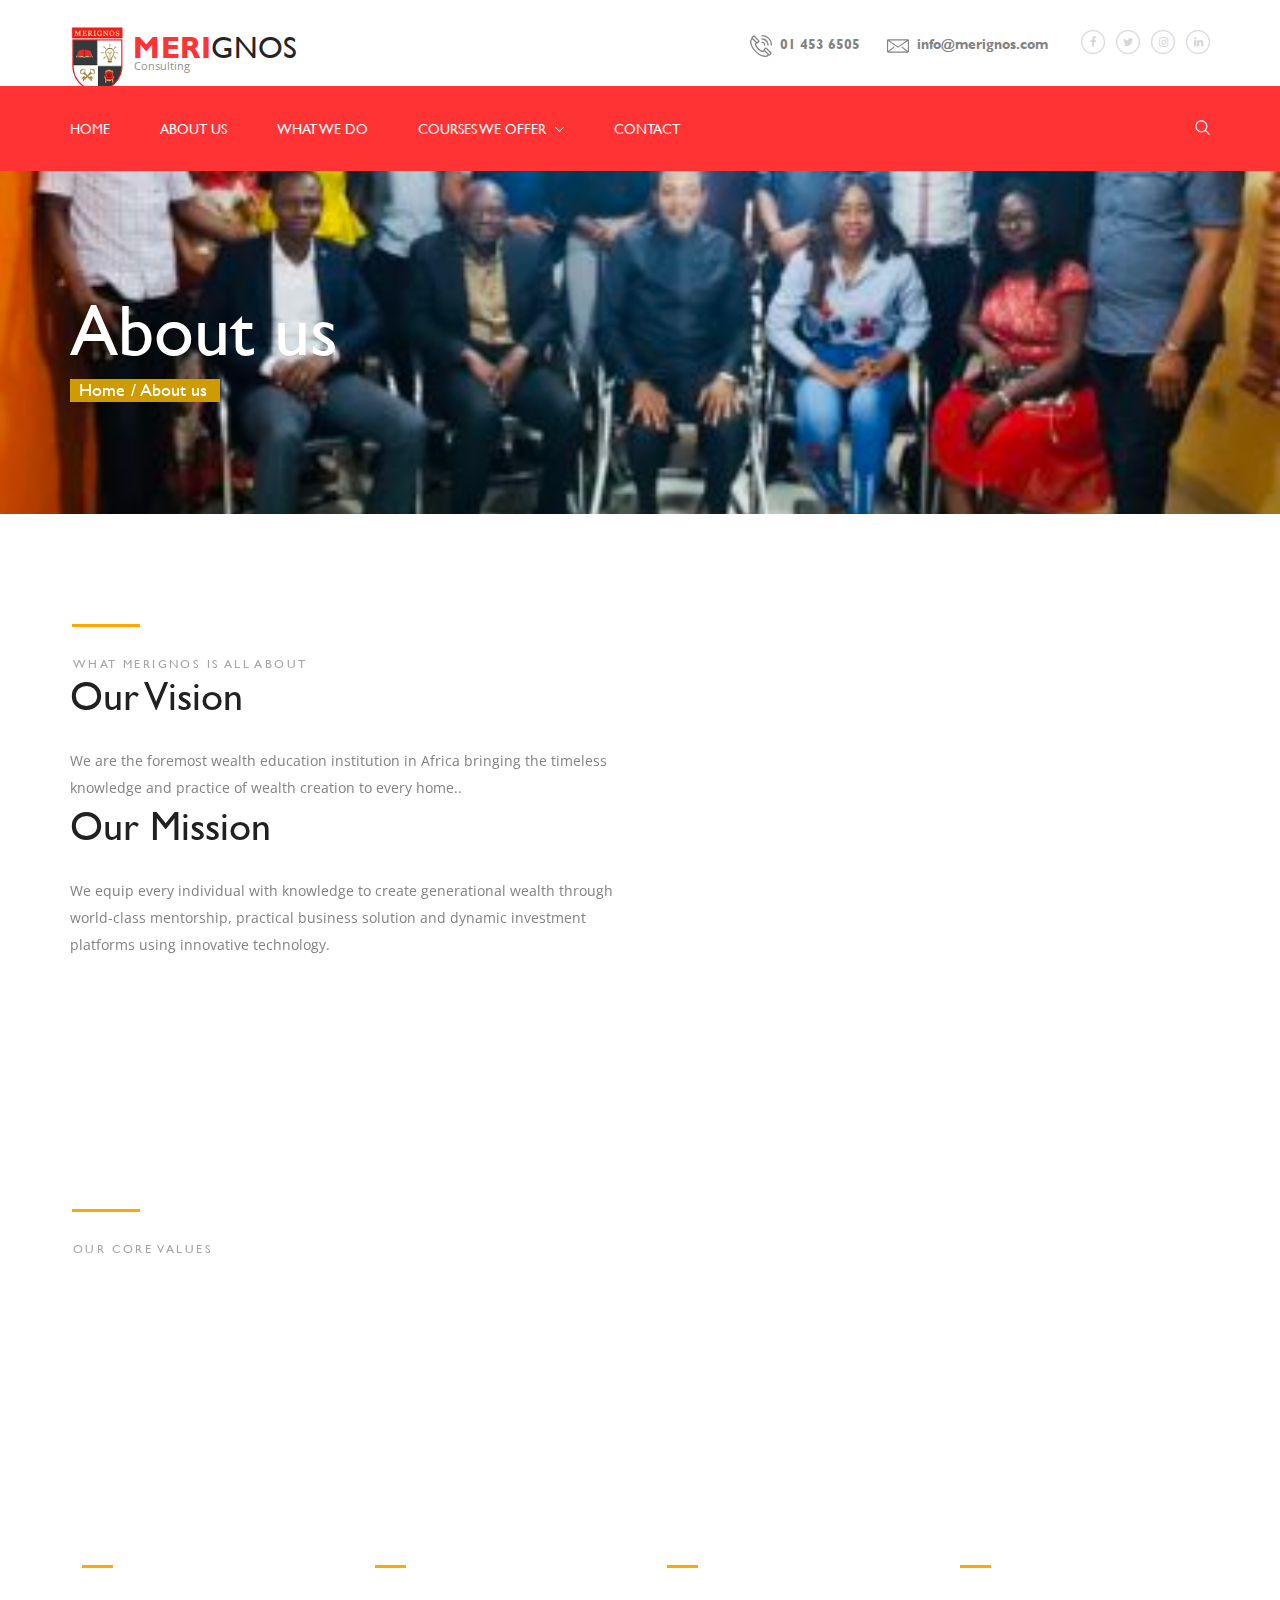
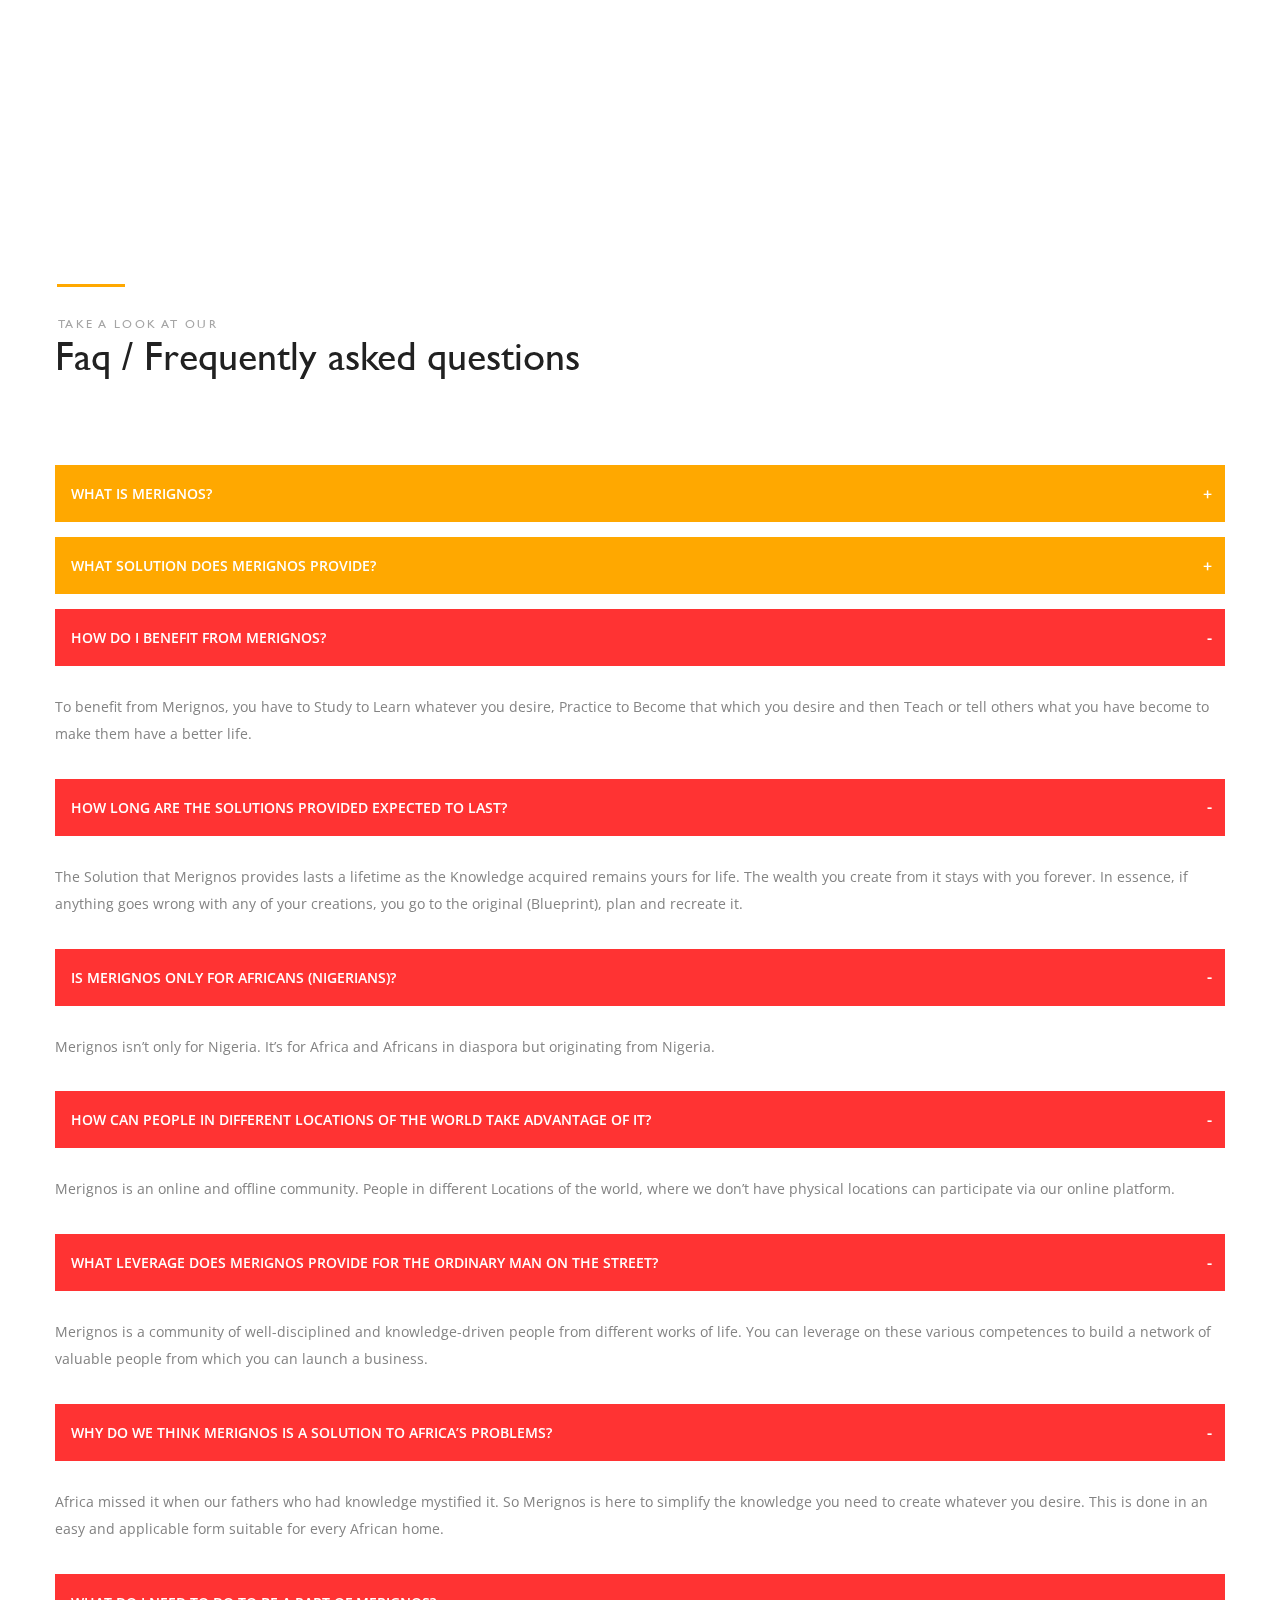
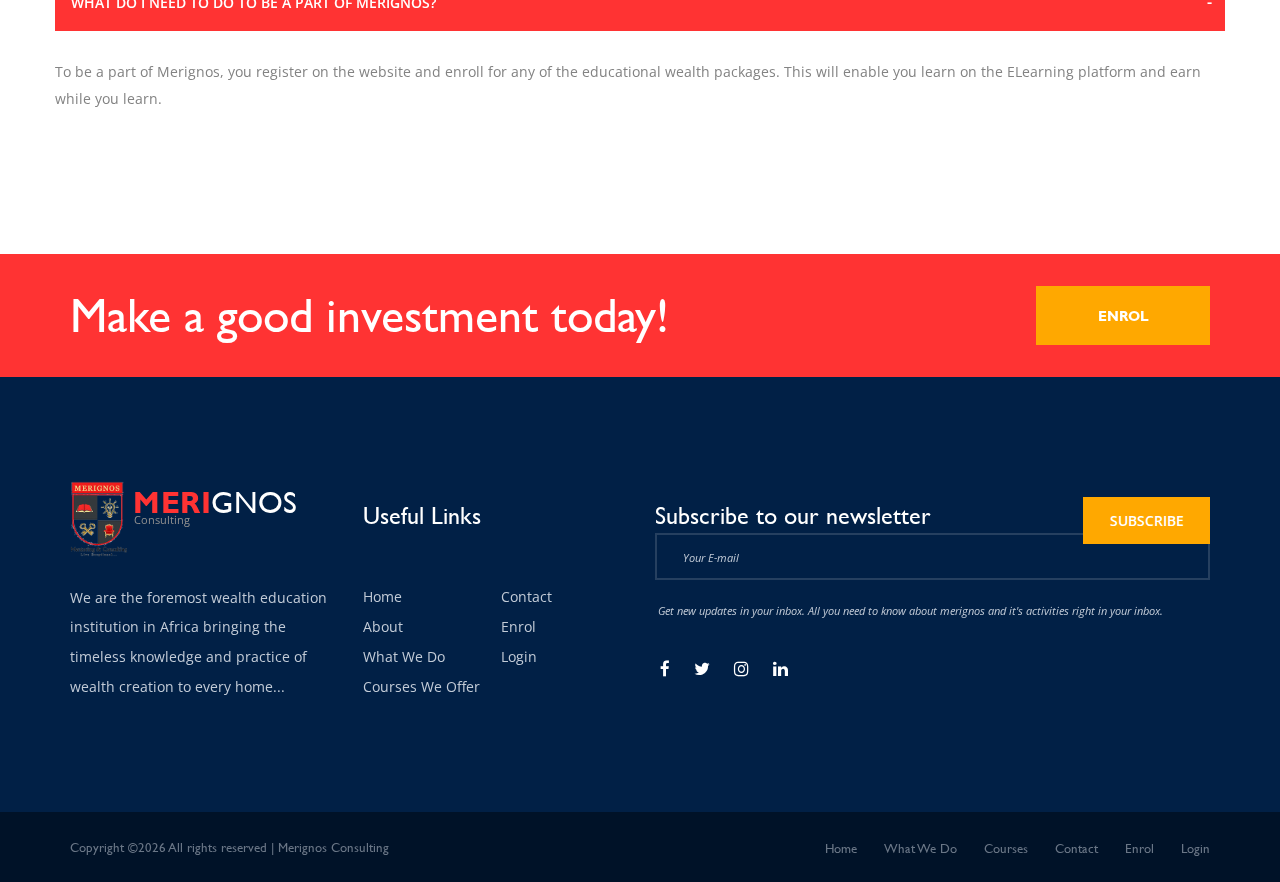
<file: invest/about.html>
<!DOCTYPE html>
<html lang="en">
<head>
<title>About us | Merignos</title>
<meta charset="utf-8">
<meta http-equiv="X-UA-Compatible" content="IE=edge">
<meta name="description" content="Invest project">
<meta name="viewport" content="width=device-width, initial-scale=1">
<link rel="stylesheet" type="text/css" href="styles/bootstrap4/bootstrap.min.css">
<link href="plugins/font-awesome-4.7.0/css/font-awesome.min.css" rel="stylesheet" type="text/css">
<link rel="stylesheet" type="text/css" href="plugins/OwlCarousel2-2.2.1/owl.carousel.css">
<link rel="stylesheet" type="text/css" href="plugins/OwlCarousel2-2.2.1/owl.theme.default.css">
<link rel="stylesheet" type="text/css" href="plugins/OwlCarousel2-2.2.1/animate.css">
<link rel="stylesheet" type="text/css" href="styles/about.css">
<link rel="stylesheet" type="text/css" href="styles/about_responsive.css">
</head>
<body>

<div class="super_container">
	
	<!-- Home -->

	<div class="home">
		<div class="home_background parallax-window" data-parallax="scroll" data-image-src="images/group.jpg" data-speed="0.8"></div>
		<div class="container">
			<div class="row">
				<div class="col">
					<div class="home_content">
						<div class="home_content_inner">
							<div class="home_title">About us</div>
							<div class="home_breadcrumbs">
								<ul>
									<li><a href="index.html">Home</a></li>
									<li>About us</li>
								</ul>
							</div>
						</div>
					</div>
				</div>
			</div>
		</div>

		<!-- Header -->

		<header class="header">

			<!-- Top Bar -->
			<div class="top_bar">
				<div class="container">
					<div class="row">
						<div class="col">
							<div class="top_bar_container d-flex flex-row align-items-center justify-content-start">
								<div class="logo_container">
									<div class="logo">
										<a href="index.html">
											<div class="logo_line_1"><span>Meri</span>gnos</div>
											<div class="logo_line_2">Consulting</div>
											<div class="logo_img"><img src="images/logo.png" alt=""></div>
										</a>
									</div>
								</div>
								<div class="top_bar_content ml-auto">
									<div class="main_menu_contact">
										<div class="main_menu_phone"><img src="images/phone-call.svg" class="svg" alt=""><span>01 453 6505</span></div>
										<div class="main_menu_email"><img src="images/envelope.svg" class="svg" alt=""><span>info@merignos.com</span></div>
									</div>
									<div class="main_menu_social">
										<ul>
											<li><a href="#"><i class="fa fa-facebook" aria-hidden="true"></i></a></li>
											<li><a href="#"><i class="fa fa-twitter" aria-hidden="true"></i></a></li>
											<li><a href="#"><i class="fa fa-instagram" aria-hidden="true"></i></a></li>
											<li><a href="#"><i class="fa fa-linkedin" aria-hidden="true"></i></a></li>
											
										</ul>
									</div>
								</div>
								<div class="burger">
									<i class="fa fa-bars" aria-hidden="true"></i>
								</div>
							</div>
						</div>
					</div>
				</div>		
			</div>

			<!-- Main Menu -->
			<div class="main_menu">
				<div class="container">
					<div class="row">
						<div class="col">
							<div class="main_menu_container d-flex flex-row align-items-center justify-content-start">
								<div class="main_menu_content">
									<ul class="main_menu_list">
										<li class="">
											<a href="index.html">home
												<svg version="1.1" id="Layer_1" xmlns="http://www.w3.org/2000/svg" xmlns:xlink="http://www.w3.org/1999/xlink" x="0px" y="0px"
													 width="9px" height="5px" viewBox="0 0 9 5" enable-background="new 0 0 9 5" xml:space="preserve">
													
												</svg>
											</a>
											
										</li>
										<li><a href="about.html">about us
											<svg version="1.1" id="Layer_4" xmlns="http://www.w3.org/2000/svg" xmlns:xlink="http://www.w3.org/1999/xlink" x="0px" y="0px"
												 width="9px" height="5px" viewBox="0 0 9 5" enable-background="new 0 0 9 5" xml:space="preserve">
												<g>
													<polyline class="arrow_d" fill="none" stroke="#FFFFFF" stroke-miterlimit="10" points="0.022,-0.178 4.5,4.331 9.091,-0.275 	"/>
												</g>
											</svg>
										</a></li>
										<li class="">
											<a href="services.html">what we do
												<svg version="1.1" id="Layer_5" xmlns="http://www.w3.org/2000/svg" xmlns:xlink="http://www.w3.org/1999/xlink" x="0px" y="0px"
													 width="9px" height="5px" viewBox="0 0 9 5" enable-background="new 0 0 9 5" xml:space="preserve">
													<g>
														<polyline class="arrow_d" fill="none" stroke="#FFFFFF" stroke-miterlimit="10" points="0.022,-0.178 4.5,4.331 9.091,-0.275 	"/>
													</g>
												</svg>
											</a>
											<ul>
												<li><a href="services.html">World Class Mentorship
													<svg version="1.1" id="Layer_6" xmlns="http://www.w3.org/2000/svg" xmlns:xlink="http://www.w3.org/1999/xlink" x="0px" y="0px"
														 width="9px" height="5px" viewBox="0 0 9 5" enable-background="new 0 0 9 5" xml:space="preserve">
														<g>
															<polyline class="arrow_d" fill="none" stroke="#FFFFFF" stroke-miterlimit="10" points="0.022,-0.178 4.5,4.331 9.091,-0.275 	"/>
														</g>
													</svg>
												</a></li>
												<li><a href="services.html">Dynamic Investment System
													<svg version="1.1" id="Layer_7" xmlns="http://www.w3.org/2000/svg" xmlns:xlink="http://www.w3.org/1999/xlink" x="0px" y="0px"
														 width="9px" height="5px" viewBox="0 0 9 5" enable-background="new 0 0 9 5" xml:space="preserve">
														<g>
															<polyline class="arrow_d" fill="none" stroke="#FFFFFF" stroke-miterlimit="10" points="0.022,-0.178 4.5,4.331 9.091,-0.275 	"/>
														</g>
													</svg>
												</a></li>
												<li><a href="services.html">Premier Wealth Academy
													<svg version="1.1" id="Layer_8" xmlns="http://www.w3.org/2000/svg" xmlns:xlink="http://www.w3.org/1999/xlink" x="0px" y="0px"
														 width="9px" height="5px" viewBox="0 0 9 5" enable-background="new 0 0 9 5" xml:space="preserve">
														<g>
															<polyline class="arrow_d" fill="none" stroke="#FFFFFF" stroke-miterlimit="10" points="0.022,-0.178 4.5,4.331 9.091,-0.275 	"/>
														</g>
													</svg>
												</a></li>
												<li><a href="services.html">Platform That Pays You To Study
													<svg version="1.1" id="Layer_9" xmlns="http://www.w3.org/2000/svg" xmlns:xlink="http://www.w3.org/1999/xlink" x="0px" y="0px"
														 width="9px" height="5px" viewBox="0 0 9 5" enable-background="new 0 0 9 5" xml:space="preserve">
														<g>
															<polyline class="arrow_d" fill="none" stroke="#FFFFFF" stroke-miterlimit="10" points="0.022,-0.178 4.5,4.331 9.091,-0.275 	"/>
														</g>
													</svg>
												</a></li>
                                                
                                                <li><a href="services.html">Merignos Reward System
													<svg version="1.1" id="Layer_9" xmlns="http://www.w3.org/2000/svg" xmlns:xlink="http://www.w3.org/1999/xlink" x="0px" y="0px"
														 width="9px" height="5px" viewBox="0 0 9 5" enable-background="new 0 0 9 5" xml:space="preserve">
														<g>
															<polyline class="arrow_d" fill="none" stroke="#FFFFFF" stroke-miterlimit="10" points="0.022,-0.178 4.5,4.331 9.091,-0.275 	"/>
														</g>
													</svg>
												</a></li>
											</ul>
										</li>
										<li class="hassubs">
											<a href="services.html">Courses We Offer
												<svg version="1.1" id="Layer_10" xmlns="http://www.w3.org/2000/svg" xmlns:xlink="http://www.w3.org/1999/xlink" x="0px" y="0px"
													 width="9px" height="5px" viewBox="0 0 9 5" enable-background="new 0 0 9 5" xml:space="preserve">
													<g>
														<polyline class="arrow_d" fill="none" stroke="#FFFFFF" stroke-miterlimit="10" points="0.022,-0.178 4.5,4.331 9.091,-0.275 	"/>
													</g>
												</svg>
											</a>
											<ul>
												<li><a href="#">Laws Of Wealth
													<svg version="1.1" id="Layer_11" xmlns="http://www.w3.org/2000/svg" xmlns:xlink="http://www.w3.org/1999/xlink" x="0px" y="0px"
														 width="9px" height="5px" viewBox="0 0 9 5" enable-background="new 0 0 9 5" xml:space="preserve">
														<g>
															<polyline class="arrow_d" fill="none" stroke="#FFFFFF" stroke-miterlimit="10" points="0.022,-0.178 4.5,4.331 9.091,-0.275 	"/>
														</g>
													</svg>
												</a></li>
												<li><a href="#">Concept Of Money
													<svg version="1.1" id="Layer_12" xmlns="http://www.w3.org/2000/svg" xmlns:xlink="http://www.w3.org/1999/xlink" x="0px" y="0px"
														 width="9px" height="5px" viewBox="0 0 9 5" enable-background="new 0 0 9 5" xml:space="preserve">
														<g>
															<polyline class="arrow_d" fill="none" stroke="#FFFFFF" stroke-miterlimit="10" points="0.022,-0.178 4.5,4.331 9.091,-0.275 	"/>
														</g>
													</svg>
												</a></li>
												<li><a href="#">Wealth Creation Process
													<svg version="1.1" id="Layer_13" xmlns="http://www.w3.org/2000/svg" xmlns:xlink="http://www.w3.org/1999/xlink" x="0px" y="0px"
														 width="9px" height="5px" viewBox="0 0 9 5" enable-background="new 0 0 9 5" xml:space="preserve">
														<g>
															<polyline class="arrow_d" fill="none" stroke="#FFFFFF" stroke-miterlimit="10" points="0.022,-0.178 4.5,4.331 9.091,-0.275 	"/>
														</g>
													</svg>
												</a></li>
												<li><a href="#">Wealth Education
													<svg version="1.1" id="Layer_14" xmlns="http://www.w3.org/2000/svg" xmlns:xlink="http://www.w3.org/1999/xlink" x="0px" y="0px"
														 width="9px" height="5px" viewBox="0 0 9 5" enable-background="new 0 0 9 5" xml:space="preserve">
														<g>
															<polyline class="arrow_d" fill="none" stroke="#FFFFFF" stroke-miterlimit="10" points="0.022,-0.178 4.5,4.331 9.091,-0.275 	"/>
														</g>
													</svg>
												</a></li>
											</ul>
										</li>
										
										<li><a href="contact.html">contact
											<svg version="1.1" id="Layer_16" xmlns="http://www.w3.org/2000/svg" xmlns:xlink="http://www.w3.org/1999/xlink" x="0px" y="0px"
												 width="9px" height="5px" viewBox="0 0 9 5" enable-background="new 0 0 9 5" xml:space="preserve">
												<g>
													<polyline class="arrow_d" fill="none" stroke="#FFFFFF" stroke-miterlimit="10" points="0.022,-0.178 4.5,4.331 9.091,-0.275 	"/>
												</g>
											</svg>
										</a></li>
									</ul>
								</div>
								<div class="main_menu_contact ml-auto">
									<div class="main_menu_search">
										<div class="main_menu_search_button">
											<svg xmlns="http://www.w3.org/2000/svg" xmlns:xlink="http://www.w3.org/1999/xlink" version="1.1" viewBox="0 0 512 512" enable-background="new 0 0 512 512" width="15px" height="15px">
												<g>
												<path class="mag_path" d="M495,466.2L377.2,348.4c29.2-35.6,46.8-81.2,46.8-130.9C424,103.5,331.5,11,217.5,11C103.4,11,11,103.5,11,217.5   S103.4,424,217.5,424c49.7,0,95.2-17.5,130.8-46.7L466.1,495c8,8,20.9,8,28.9,0C503,487.1,503,474.1,495,466.2z M217.5,382.9   C126.2,382.9,52,308.7,52,217.5S126.2,52,217.5,52C308.7,52,383,126.3,383,217.5S308.7,382.9,217.5,382.9z" fill="#f4f4f8"/>
												</g>
											</svg>
										</div>
										<div class="main_menu_search_content">
											<form action="#">
												<input class="search_input" type="search" placeholder="Keyword" required="required">
											</form>
										</div>
									</div>
								</div>
							</div>
						</div>
					</div>
				</div>
			</div>

			<!-- Menu -->

			<div class="menu">
				<div class="menu_register_login">
					<div class="container">
						<div class="row">
							<div class="col">
								<div class="menu_register_login_content d-flex flex-row align-items-center justify-content-end">
									<div class="register"><a href="#">register</a></div>
									<div class="login"><a href="#">login</a></div>
								</div>
							</div>
						</div>
					</div>
						
				</div>
				<ul class="menu_list">
					<li class="menu_item">
						<div class="container">
							<div class="row">
								<div class="col">
									<a href="#">home</a>
								</div>
							</div>
						</div>
					</li>
					<li class="menu_item">
						<div class="container">
							<div class="row">
								<div class="col">
									<a href="about.html">about us</a>
								</div>
							</div>
						</div>
					</li>
					<li class="menu_item">
						<div class="container">
							<div class="row">
								<div class="col">
									<a href="listings.html">services</a>
								</div>
							</div>
						</div>
					</li>
					<li class="menu_item">
						<div class="container">
							<div class="row">
								<div class="col">
									<a href="news.html">courses we offer</a>
								</div>
							</div>
						</div>
					</li>
					
					<li class="menu_item">
						<div class="container">
							<div class="row">
								<div class="col">
									<a href="contact.html">contact</a>
								</div>
							</div>
						</div>
					</li>
				</ul>
			</div>
		</header>
	</div>
	
	<!-- Features -->

	<div class="features">
		<div class="container">
			<div class="row">
				<div class="col-lg-6 features_col">
					<div class="features_content">
						<div class="section_title_container">
							<div class="section_subtitle">What Merignos is All About</div>
							<div class="section_title">Our Vision</div>
							<div class="section_text">
								<p>We are the foremost wealth education institution in Africa bringing the timeless knowledge and practice of wealth creation to every home..</p>
							</div>
                            <div class="section_title">Our Mission</div>
                            <div class="section_text">
								<p>We equip every individual with knowledge to create generational wealth through world-class mentorship, practical business solution and dynamic investment platforms using innovative technology.</p>
							</div>
							
						</div>
					</div>
				</div>
				<div class="col-lg-6">
                    <iframe src="https://player.vimeo.com/video/324994872" width="640" height="360" frameborder="0" webkitallowfullscreen mozallowfullscreen allowfullscreen></iframe>
					
				</div>
			</div>
		</div>
	</div>

	<!-- Info -->

	<div class="info">
		<div class="info_background parallax-window" data-parallax="scroll" data-image-src="images/about_info.jpg" data-speed="0.8"></div>
		<div class="container">
			<div class="row">
				<div class="col">
					<div class="section_title_container">
						<div class="section_subtitle">Our Core Values</div>
						<div class="section_title">Our Core Values</div>
						<div class="info_text">At Merignos. our core values are Vision; Continuos Learning; integrity; Support and Excellence.</div>
                        <div class="section_title">Our Driving Principle</div>
						<div class="info_text">At Merignos. our core values are Vision; Continuos Learning; integrity; Support and Excellence.</div>
					</div>
				</div>
			</div>
			<div class="row milestones_container">

				<!-- Milestone -->
				<div class="col-lg-3 milestone_col">
					<div class="milestone">
						<div class="milestone_counter" data-end-value="12">0</div>
						<div class="milestone_content">
							<div class="milestone_title">years of changing lives</div>
							<div class="milestone_subtitle"></div>
						</div>
					</div>
				</div>

				<!-- Milestone -->
				<div class="col-lg-3 milestone_col">
					<div class="milestone">
						<div class="milestone_counter" data-end-value="34">0</div>
						<div class="milestone_content">
							<div class="milestone_title">Top Leaders</div>
							<div class="milestone_subtitle"></div>
						</div>
					</div>
				</div>

				<!-- Milestone -->
				<div class="col-lg-3 milestone_col">
					<div class="milestone">
						<div class="milestone_counter" data-end-value="156" data-sign-after="">0</div>
						<div class="milestone_content">
							<div class="milestone_title">New Leaders</div>
							<div class="milestone_subtitle"></div>
						</div>
					</div>
				</div>

				<!-- Milestone -->
				<div class="col-lg-3 milestone_col">
					<div class="milestone">
						<div class="milestone_counter" data-end-value="60">0</div>
						<div class="milestone_content">
							<div class="milestone_title">Courses</div>
							<div class="milestone_subtitle"></div>
						</div>
					</div>
				</div>

			</div>
		</div>
	</div>

	<div class="test_faq">
		<div class="container">
			<div class="row">
					
					<!-- FAQ -->

					<div class="faq">
						<div class="section_title_container">
							<div class="section_subtitle">take a look at our</div>
							<div class="section_title">Faq / Frequently asked questions</div>
						</div>
						
						<!-- Accordions -->
						<div class="elements_accordions">

							<div class="accordion_container">
								<div class="accordion d-flex flex-row align-items-center"><div>WHAT IS MERIGNOS?</div></div>
								<div class="accordion_panel">
									<p>Merignos is a community of like-minded people who focus on Knowledge as a catalyst for harnessing the full potential of the human mind; talking about our God-given virtues and abilities, through which we can build the life we desire and revolutionize the existence of mankind on planet Earth by creation of solutions to man’s numerous needs and desires for a better life. </p>
								</div>
							</div>

							<div class="accordion_container">
								<div class="accordion d-flex flex-row align-items-center"><div>WHAT SOLUTION DOES MERIGNOS PROVIDE?</div></div>
								<div class="accordion_panel">
									<p>Merignos exposes man to the reality of his circumstance. And in a simplified and applicable process, reveals to him, step by step, how to create whatever lifestyle he desires through knowledge. </p>
								</div>
							</div>

							<div class="accordion_container">
								<div class="accordion d-flex flex-row align-items-center active"><div>HOW DO I BENEFIT FROM MERIGNOS?</div></div>
								<div class="accordion_panel">
									<p>To benefit from Merignos, you have to Study to Learn whatever you desire, Practice to Become that which you desire and then Teach or tell others what you have become to make them have a better life. </p>
								</div>
							</div>
                            
                            <div class="accordion_container">
								<div class="accordion d-flex flex-row align-items-center active"><div>HOW LONG ARE THE SOLUTIONS PROVIDED EXPECTED TO LAST?</div></div>
								<div class="accordion_panel">
									<p>The Solution that Merignos provides lasts a lifetime as the Knowledge acquired remains yours for life. The wealth you create from it stays with you forever. In essence, if anything goes wrong with any of your creations, you go to the original (Blueprint), plan and recreate it. </p>
								</div>
							</div>
                            
                            <div class="accordion_container">
								<div class="accordion d-flex flex-row align-items-center active"><div>IS MERIGNOS ONLY FOR AFRICANS (NIGERIANS)?</div></div>
								<div class="accordion_panel">
									<p>Merignos isn’t only for Nigeria. It’s for Africa and Africans in diaspora but originating from Nigeria. </p>
								</div>
							</div>
                            
                            <div class="accordion_container">
								<div class="accordion d-flex flex-row align-items-center active"><div>HOW CAN PEOPLE IN DIFFERENT LOCATIONS OF THE WORLD TAKE ADVANTAGE OF IT?</div></div>
								<div class="accordion_panel">
									<p>Merignos is an online and offline community. People in different Locations of the world, where we don’t have physical locations can participate via our online platform.</p>
								</div>
							</div>

                                <div class="accordion_container">
								<div class="accordion d-flex flex-row align-items-center active"><div>WHAT LEVERAGE DOES MERIGNOS PROVIDE FOR THE ORDINARY MAN ON THE STREET?</div></div>
								<div class="accordion_panel">
									<p>Merignos is a community of well-disciplined and knowledge-driven people
                                    from different works of life. You can leverage on these various
                                    competences to build a network of valuable people from which you can
                                    launch a business.</p>
								</div>
							</div>

                                <div class="accordion_container">
								<div class="accordion d-flex flex-row align-items-center active"><div>WHY DO WE THINK MERIGNOS IS A SOLUTION TO AFRICA’S PROBLEMS?</div></div>
								<div class="accordion_panel">
									<p>Africa missed it when our fathers who had knowledge mystified it. So Merignos is here to simplify the knowledge you need to create whatever you desire. This is done in an easy and applicable form suitable for every African home.</p>
								</div>
							</div>
                            
                            <div class="accordion_container">
								<div class="accordion d-flex flex-row align-items-center active"><div>WHAT DO I NEED TO DO TO BE A PART OF MERIGNOS?</div></div>
								<div class="accordion_panel">
									<p>To be a part of Merignos, you register on the website and enroll for any of the educational wealth packages. This will enable you learn on the ELearning platform and earn while you learn.</p>
								</div>
							</div>

						</div>

					</div>
                    
				</div>
			</div>
		</div>
	</div>

	<!-- CTA -->

	<div class="cta">
		<div class="container">
			<div class="row">
				<div class="col-lg-9">
					<div class="cta_content d-flex flex-row align-items-center justify-content-start">
						<div class="cta_text"><a href="services.html">Make a good investment today!</a></div>
					</div>
				</div>
				<div class="col-lg-3">
					<div class="cta_button_container d-flex flex-row align-items-center justify-content-lg-end justify-content-start">
						<div class="link_button cta_button"><a href="">Enrol</a></div>
					</div>
				</div>
			</div>
		</div>
	</div>

	<!-- Footer -->

	<footer class="footer">
		<div class="container">
			<div class="row">

				<!-- Footer Column -->
				<div class="col-lg-3 footer_col">
					<div class="footer_about">
						<div class="logo_container footer_logo">
							<div class="logo">
								<a href="index.html">
									<div class="logo_line_1"><span>Meri</span>gnos</div>
									<div class="logo_line_2">Consulting</div>
									<div class="logo_img"><img src="images/logo.png" alt=""></div>
								</a>
							</div>
						</div>
						<p class="footer_about_text">We are the foremost wealth education institution in Africa bringing the timeless knowledge and practice of wealth creation to every home...</p>
					</div>
				</div>

				<!-- Footer Column -->
				<div class="col-lg-3 footer_col">
					<div class="footer_links">
						<div class="footer_title">Useful Links</div>
						<ul>
							<li><a href="index.html">Home</a></li>
                            <li><a href="about.html">About</a></li>
                            <li><a href="services.html">What We Do</a></li>
							<li><a href="courses.html">Courses We Offer</a></li>
							<li><a href="contact.html">Contact</a></li>
							<li><a href="#">Enrol</a></li>
							<li><a href="#">Login</a></li>
							
						</ul>
					</div>
				</div>

				<!-- Footer Column -->
				<div class="col-lg-6 footer_col">
					<div class="footer_newsletter">
						<div class="footer_title">Subscribe to our newsletter</div>
						<form action="https://folasadenasir.us18.list-manage.com/subscribe/post?u=3bc25e88861172785c3ac6c00&amp;id=16ff59829f" method="post">
							<input type="email" class="footer_newsletter_input" placeholder="Your E-mail" required="required">
							<button class="footer_newsletter_button" type="submit">subscribe</button>
						</form>
						<div class="footer_newsletter_text">Get new updates in your inbox. All you need to know about merignos and it's activities right in your inbox.</div>
						<div class="footer_social">
							<ul>
								<li><a href="https://facebook.com/merignos"><i class="fa fa-facebook" aria-hidden="true"></i></a></li>
								<li><a href="https://twitter.com/merignos"><i class="fa fa-twitter" aria-hidden="true"></i></a></li>
								<li><a href="https://instagram.com/merignos"><i class="fa fa-instagram" aria-hidden="true"></i></a></li>
								<li><a href="https://linkedin.com/merignos"><i class="fa fa-linkedin" aria-hidden="true"></i></a></li>
							</ul>
						</div>
					</div>
				</div>

			</div>
		</div>

		<div class="copyright">
			<div class="container">
				<div class="row">
					<div class="col-md-4 order-md-1 order-2">
						<div class="copyright_content d-flex flex-row align-items-center justify-content-start">
							<div class="cr"><!-- Link back to Colorlib can't be removed. Template is licensed under CC BY 3.0. -->
Copyright &copy;<script>document.write(new Date().getFullYear());</script> All rights reserved | Merignos Consulting<i class="" aria-hidden="true"></i><a href="https://merignos.com" target="_blank"></a>
<!-- Link back to Colorlib can't be removed. Template is licensed under CC BY 3.0. --></div>
						</div>
					</div>
					<div class="col-md-8 order-md-2 order-1">
						<nav class="footer_nav d-flex flex-row align-items-center justify-content-md-end">
							<ul>
								<li><a href="index.html">Home</a></li>
								<li><a href="services.html">What We Do</a></li>
                                <li><a href="courses.html">Courses</a></li>
								<li><a href="contact.html">Contact</a></li>
                                <li><a href="#">Enrol</a></li>
                                <li><a href="#">Login</a></li>
							</ul>
						</nav>
					</div>
				</div>
			</div>			
		</div>
	</footer>
</div>

<script src="js/jquery-3.2.1.min.js"></script>
<script src="styles/bootstrap4/popper.js"></script>
<script src="styles/bootstrap4/bootstrap.min.js"></script>
<script src="plugins/greensock/TweenMax.min.js"></script>
<script src="plugins/greensock/TimelineMax.min.js"></script>
<script src="plugins/scrollmagic/ScrollMagic.min.js"></script>
<script src="plugins/greensock/animation.gsap.min.js"></script>
<script src="plugins/greensock/ScrollToPlugin.min.js"></script>
<script src="plugins/OwlCarousel2-2.2.1/owl.carousel.js"></script>
<script src="plugins/easing/easing.js"></script>
<script src="plugins/parallax-js-master/parallax.min.js"></script>
<script src="js/about_custom.js"></script>
</body>
</html>
</file>
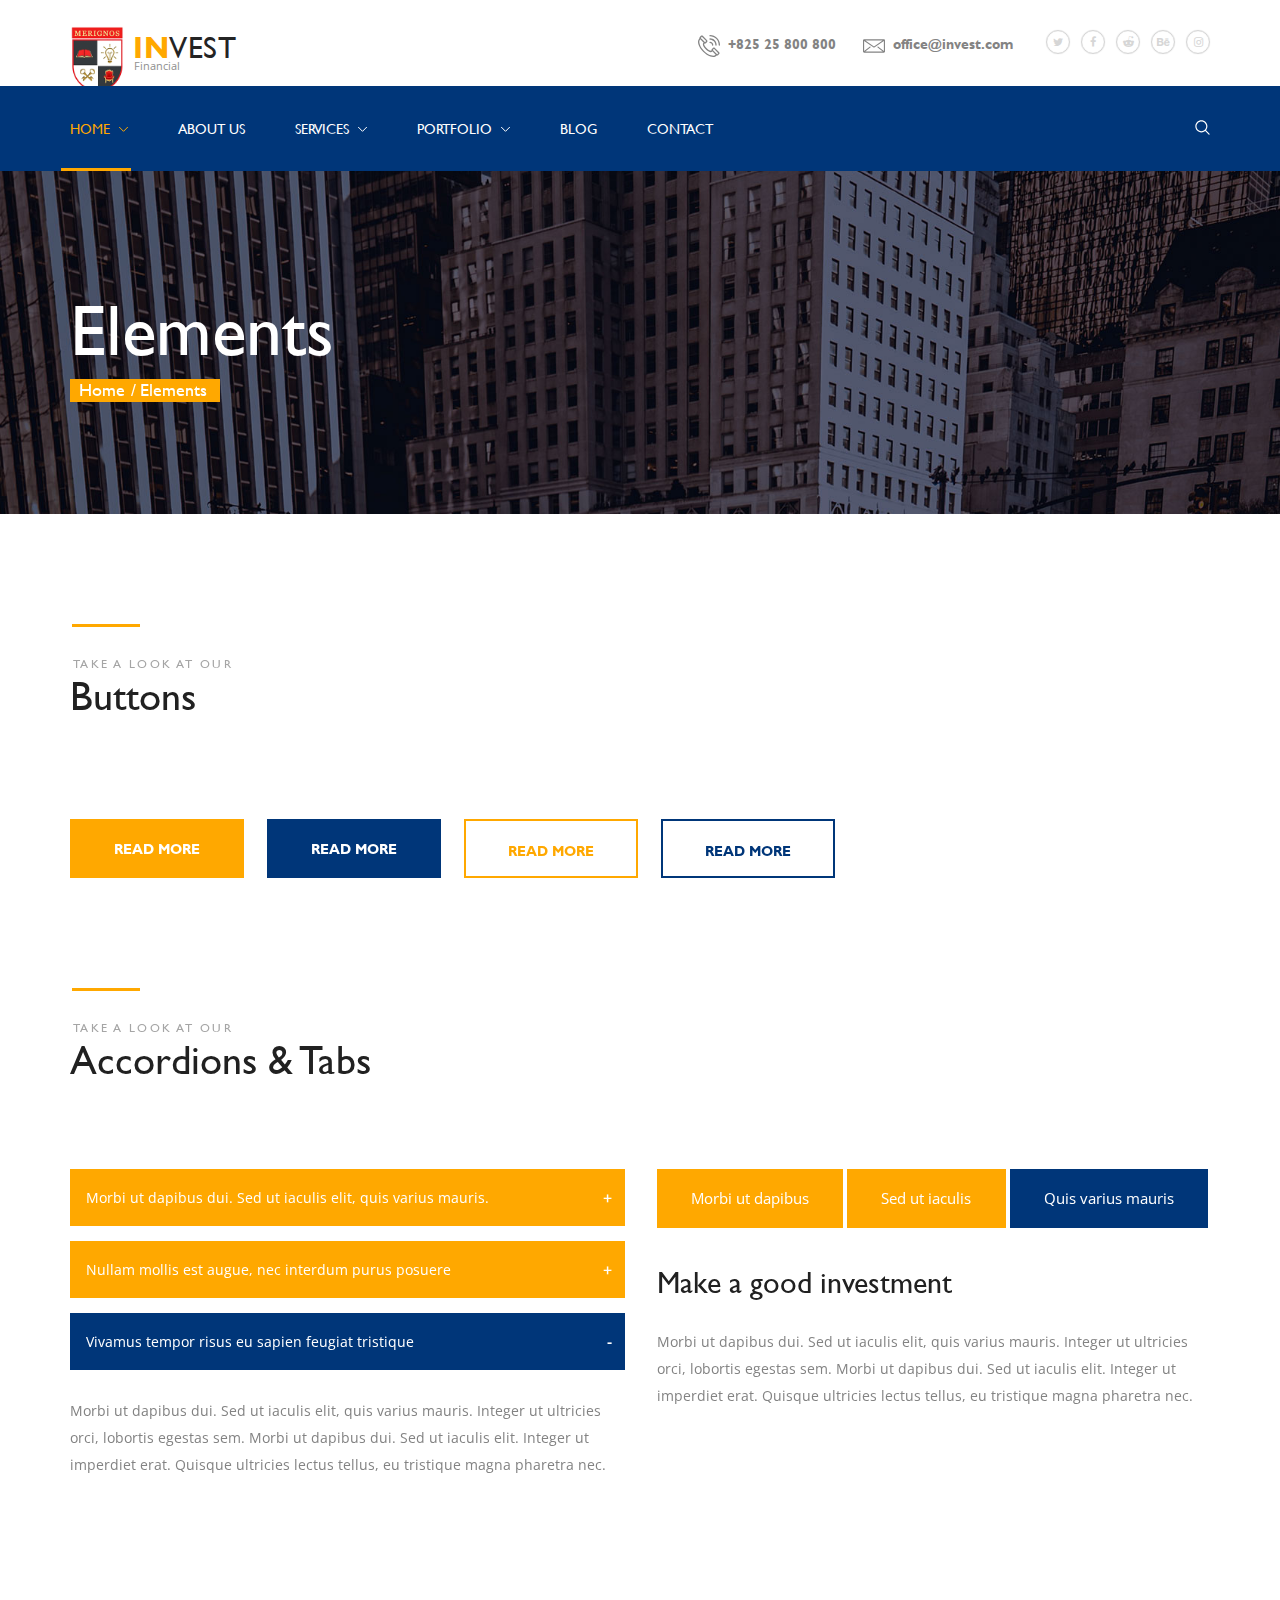
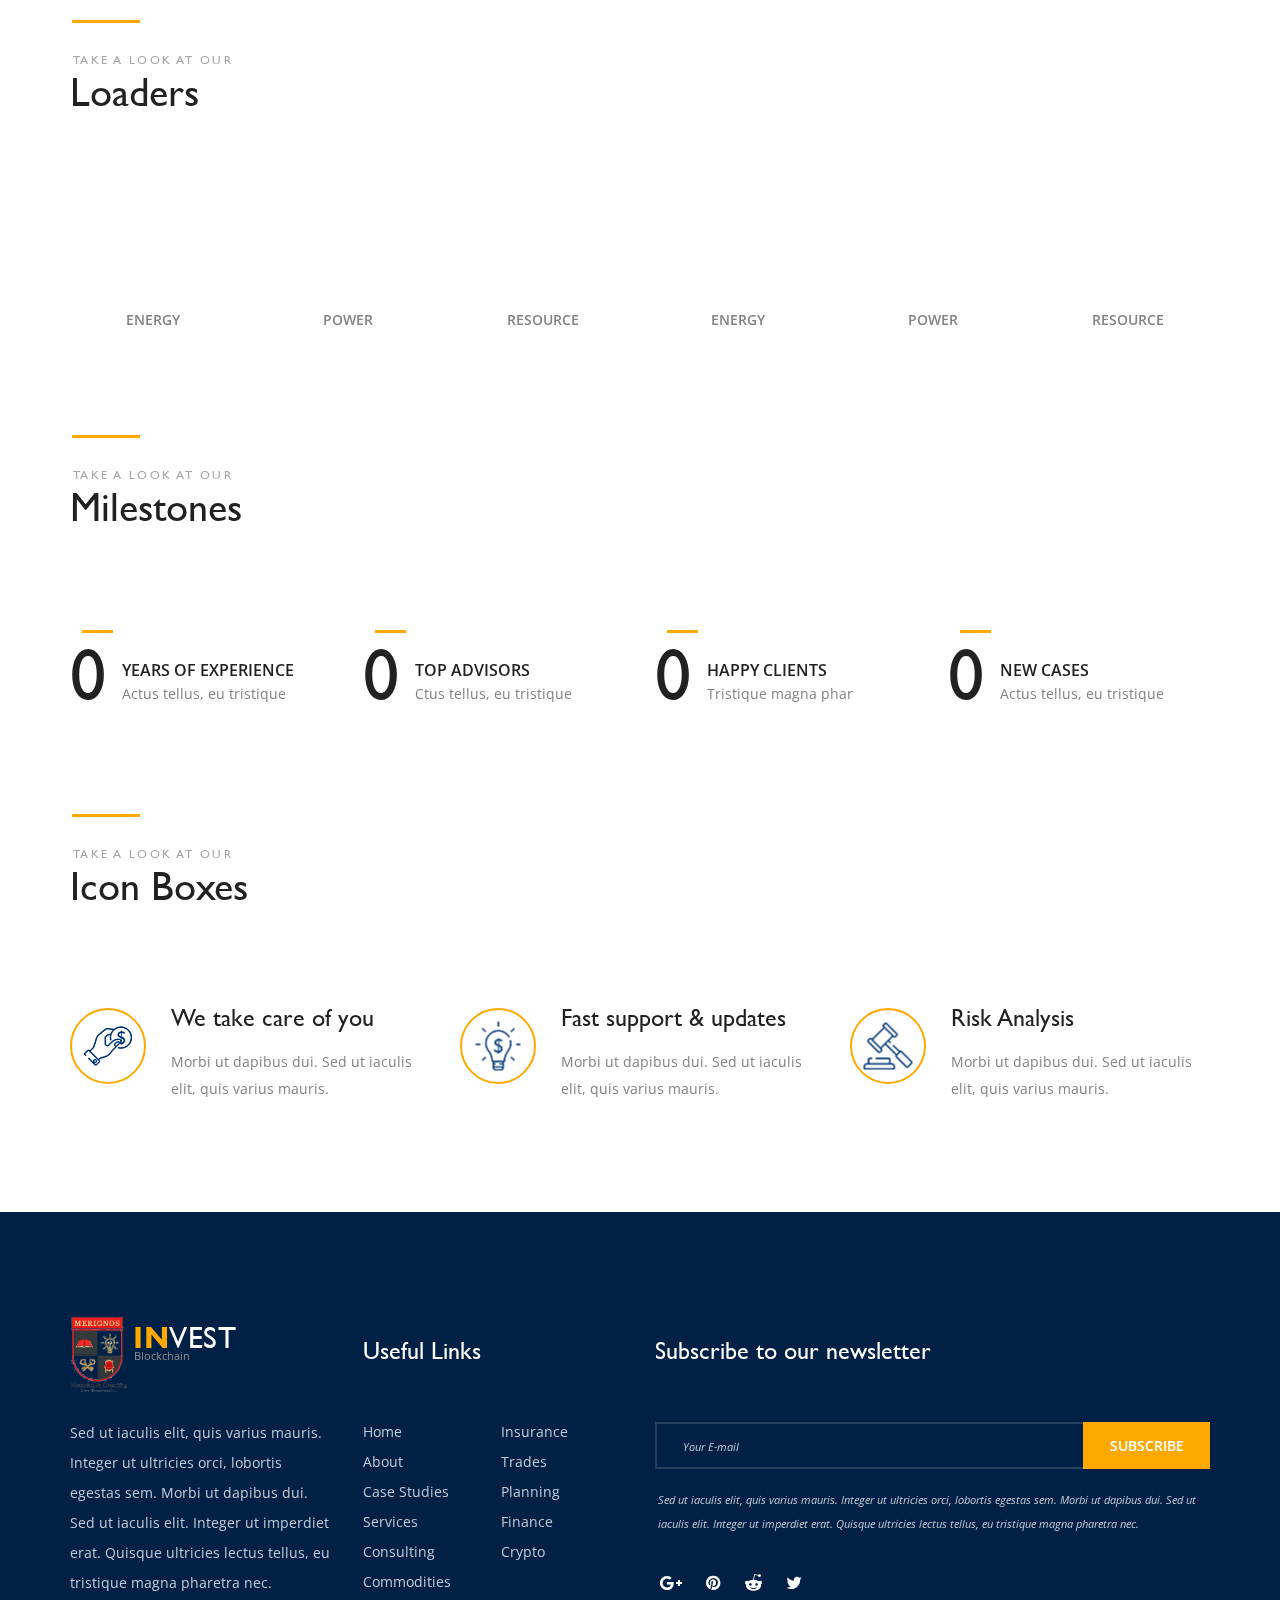
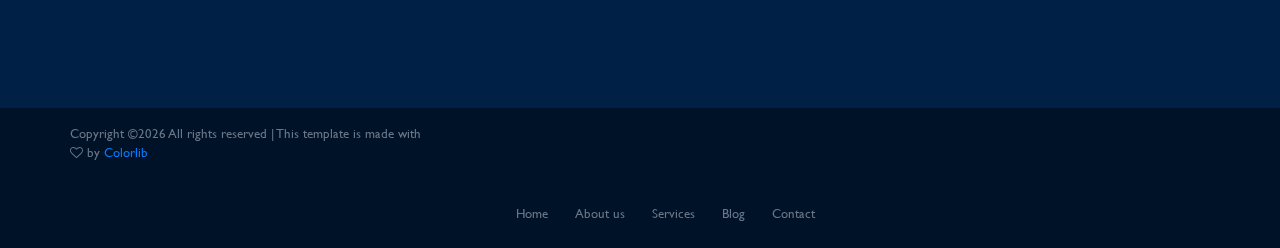
<file: invest/elements.html>
<!DOCTYPE html>
<html lang="en">
<head>
<title>Elements</title>
<meta charset="utf-8">
<meta http-equiv="X-UA-Compatible" content="IE=edge">
<meta name="description" content="Invest project">
<meta name="viewport" content="width=device-width, initial-scale=1">
<link rel="stylesheet" type="text/css" href="styles/bootstrap4/bootstrap.min.css">
<link href="plugins/font-awesome-4.7.0/css/font-awesome.min.css" rel="stylesheet" type="text/css">
<link rel="stylesheet" type="text/css" href="styles/elements.css">
<link rel="stylesheet" type="text/css" href="styles/elements_responsive.css">
</head>
<body>

<div class="super_container">
	
	<!-- Home -->

	<div class="home">
		<div class="home_background parallax-window" data-parallax="scroll" data-image-src="images/elements.jpg" data-speed="0.8"></div>
		<div class="container">
			<div class="row">
				<div class="col">
					<div class="home_content">
						<div class="home_content_inner">
							<div class="home_title">Elements</div>
							<div class="home_breadcrumbs">
								<ul>
									<li><a href="financial.html">Home</a></li>
									<li>Elements</li>
								</ul>
							</div>
						</div>
					</div>
				</div>
			</div>
		</div>

		<!-- Header -->

		<header class="header">

			<!-- Top Bar -->
			<div class="top_bar">
				<div class="container">
					<div class="row">
						<div class="col">
							<div class="top_bar_container d-flex flex-row align-items-center justify-content-start">
								<div class="logo_container">
									<div class="logo">
										<a href="#">
											<div class="logo_line_1"><span>in</span>vest</div>
											<div class="logo_line_2">Financial</div>
											<div class="logo_img"><img src="images/logo.png" alt=""></div>
										</a>
									</div>
								</div>
								<div class="top_bar_content ml-auto">
									<div class="main_menu_contact">
										<div class="main_menu_phone"><img src="images/phone-call.svg" class="svg" alt=""><span>+825 25 800 800</span></div>
										<div class="main_menu_email"><img src="images/envelope.svg" class="svg" alt=""><span>office@invest.com</span></div>
									</div>
									<div class="main_menu_social">
										<ul>
											<li><a href="#"><i class="fa fa-twitter" aria-hidden="true"></i></a></li>
											<li><a href="#"><i class="fa fa-facebook" aria-hidden="true"></i></a></li>
											<li><a href="#"><i class="fa fa-reddit-alien" aria-hidden="true"></i></a></li>
											<li><a href="#"><i class="fa fa-behance" aria-hidden="true"></i></a></li>
											<li><a href="#"><i class="fa fa-instagram" aria-hidden="true"></i></a></li>
										</ul>
									</div>
								</div>
								<div class="burger">
									<i class="fa fa-bars" aria-hidden="true"></i>
								</div>
							</div>
						</div>
					</div>
				</div>		
			</div>

			<!-- Main Menu -->
			<div class="main_menu">
				<div class="container">
					<div class="row">
						<div class="col">
							<div class="main_menu_container d-flex flex-row align-items-center justify-content-start">
								<div class="main_menu_content">
									<ul class="main_menu_list">
										<li class="active hassubs">
											<a href="#">home
												<svg version="1.1" id="Layer_1" xmlns="http://www.w3.org/2000/svg" xmlns:xlink="http://www.w3.org/1999/xlink" x="0px" y="0px"
													 width="9px" height="5px" viewBox="0 0 9 5" enable-background="new 0 0 9 5" xml:space="preserve">
													<g>
														<polyline class="arrow_d" fill="none" stroke="#FFFFFF" stroke-miterlimit="10" points="0.022,-0.178 4.5,4.331 9.091,-0.275 	"/>
													</g>
												</svg>
											</a>
											<ul>
												<li><a href="index.html">Blockchain
													<svg version="1.1" id="Layer_2" xmlns="http://www.w3.org/2000/svg" xmlns:xlink="http://www.w3.org/1999/xlink" x="0px" y="0px"
														 width="9px" height="5px" viewBox="0 0 9 5" enable-background="new 0 0 9 5" xml:space="preserve">
														<g>
															<polyline class="arrow_d" fill="none" stroke="#FFFFFF" stroke-miterlimit="10" points="0.022,-0.178 4.5,4.331 9.091,-0.275 	"/>
														</g>
													</svg>
												</a></li>
												<li><a href="financial.html">Financial
													<svg version="1.1" id="Layer_3" xmlns="http://www.w3.org/2000/svg" xmlns:xlink="http://www.w3.org/1999/xlink" x="0px" y="0px"
														 width="9px" height="5px" viewBox="0 0 9 5" enable-background="new 0 0 9 5" xml:space="preserve">
														<g>
															<polyline class="arrow_d" fill="none" stroke="#FFFFFF" stroke-miterlimit="10" points="0.022,-0.178 4.5,4.331 9.091,-0.275 	"/>
														</g>
													</svg>
												</a></li>
											</ul>
										</li>
										<li><a href="about.html">about us
											<svg version="1.1" id="Layer_4" xmlns="http://www.w3.org/2000/svg" xmlns:xlink="http://www.w3.org/1999/xlink" x="0px" y="0px"
												 width="9px" height="5px" viewBox="0 0 9 5" enable-background="new 0 0 9 5" xml:space="preserve">
												<g>
													<polyline class="arrow_d" fill="none" stroke="#FFFFFF" stroke-miterlimit="10" points="0.022,-0.178 4.5,4.331 9.091,-0.275 	"/>
												</g>
											</svg>
										</a></li>
										<li class="hassubs">
											<a href="services.html">services
												<svg version="1.1" id="Layer_5" xmlns="http://www.w3.org/2000/svg" xmlns:xlink="http://www.w3.org/1999/xlink" x="0px" y="0px"
													 width="9px" height="5px" viewBox="0 0 9 5" enable-background="new 0 0 9 5" xml:space="preserve">
													<g>
														<polyline class="arrow_d" fill="none" stroke="#FFFFFF" stroke-miterlimit="10" points="0.022,-0.178 4.5,4.331 9.091,-0.275 	"/>
													</g>
												</svg>
											</a>
											<ul>
												<li><a href="#">Menu Item
													<svg version="1.1" id="Layer_6" xmlns="http://www.w3.org/2000/svg" xmlns:xlink="http://www.w3.org/1999/xlink" x="0px" y="0px"
														 width="9px" height="5px" viewBox="0 0 9 5" enable-background="new 0 0 9 5" xml:space="preserve">
														<g>
															<polyline class="arrow_d" fill="none" stroke="#FFFFFF" stroke-miterlimit="10" points="0.022,-0.178 4.5,4.331 9.091,-0.275 	"/>
														</g>
													</svg>
												</a></li>
												<li><a href="#">Menu Item
													<svg version="1.1" id="Layer_7" xmlns="http://www.w3.org/2000/svg" xmlns:xlink="http://www.w3.org/1999/xlink" x="0px" y="0px"
														 width="9px" height="5px" viewBox="0 0 9 5" enable-background="new 0 0 9 5" xml:space="preserve">
														<g>
															<polyline class="arrow_d" fill="none" stroke="#FFFFFF" stroke-miterlimit="10" points="0.022,-0.178 4.5,4.331 9.091,-0.275 	"/>
														</g>
													</svg>
												</a></li>
												<li><a href="#">Menu Item
													<svg version="1.1" id="Layer_8" xmlns="http://www.w3.org/2000/svg" xmlns:xlink="http://www.w3.org/1999/xlink" x="0px" y="0px"
														 width="9px" height="5px" viewBox="0 0 9 5" enable-background="new 0 0 9 5" xml:space="preserve">
														<g>
															<polyline class="arrow_d" fill="none" stroke="#FFFFFF" stroke-miterlimit="10" points="0.022,-0.178 4.5,4.331 9.091,-0.275 	"/>
														</g>
													</svg>
												</a></li>
												<li><a href="#">Menu Item
													<svg version="1.1" id="Layer_9" xmlns="http://www.w3.org/2000/svg" xmlns:xlink="http://www.w3.org/1999/xlink" x="0px" y="0px"
														 width="9px" height="5px" viewBox="0 0 9 5" enable-background="new 0 0 9 5" xml:space="preserve">
														<g>
															<polyline class="arrow_d" fill="none" stroke="#FFFFFF" stroke-miterlimit="10" points="0.022,-0.178 4.5,4.331 9.091,-0.275 	"/>
														</g>
													</svg>
												</a></li>
											</ul>
										</li>
										<li class="hassubs">
											<a href="#">portfolio
												<svg version="1.1" id="Layer_10" xmlns="http://www.w3.org/2000/svg" xmlns:xlink="http://www.w3.org/1999/xlink" x="0px" y="0px"
													 width="9px" height="5px" viewBox="0 0 9 5" enable-background="new 0 0 9 5" xml:space="preserve">
													<g>
														<polyline class="arrow_d" fill="none" stroke="#FFFFFF" stroke-miterlimit="10" points="0.022,-0.178 4.5,4.331 9.091,-0.275 	"/>
													</g>
												</svg>
											</a>
											<ul>
												<li><a href="#">Menu Item
													<svg version="1.1" id="Layer_11" xmlns="http://www.w3.org/2000/svg" xmlns:xlink="http://www.w3.org/1999/xlink" x="0px" y="0px"
														 width="9px" height="5px" viewBox="0 0 9 5" enable-background="new 0 0 9 5" xml:space="preserve">
														<g>
															<polyline class="arrow_d" fill="none" stroke="#FFFFFF" stroke-miterlimit="10" points="0.022,-0.178 4.5,4.331 9.091,-0.275 	"/>
														</g>
													</svg>
												</a></li>
												<li><a href="#">Menu Item
													<svg version="1.1" id="Layer_12" xmlns="http://www.w3.org/2000/svg" xmlns:xlink="http://www.w3.org/1999/xlink" x="0px" y="0px"
														 width="9px" height="5px" viewBox="0 0 9 5" enable-background="new 0 0 9 5" xml:space="preserve">
														<g>
															<polyline class="arrow_d" fill="none" stroke="#FFFFFF" stroke-miterlimit="10" points="0.022,-0.178 4.5,4.331 9.091,-0.275 	"/>
														</g>
													</svg>
												</a></li>
												<li><a href="#">Menu Item
													<svg version="1.1" id="Layer_13" xmlns="http://www.w3.org/2000/svg" xmlns:xlink="http://www.w3.org/1999/xlink" x="0px" y="0px"
														 width="9px" height="5px" viewBox="0 0 9 5" enable-background="new 0 0 9 5" xml:space="preserve">
														<g>
															<polyline class="arrow_d" fill="none" stroke="#FFFFFF" stroke-miterlimit="10" points="0.022,-0.178 4.5,4.331 9.091,-0.275 	"/>
														</g>
													</svg>
												</a></li>
												<li><a href="#">Menu Item
													<svg version="1.1" id="Layer_14" xmlns="http://www.w3.org/2000/svg" xmlns:xlink="http://www.w3.org/1999/xlink" x="0px" y="0px"
														 width="9px" height="5px" viewBox="0 0 9 5" enable-background="new 0 0 9 5" xml:space="preserve">
														<g>
															<polyline class="arrow_d" fill="none" stroke="#FFFFFF" stroke-miterlimit="10" points="0.022,-0.178 4.5,4.331 9.091,-0.275 	"/>
														</g>
													</svg>
												</a></li>
											</ul>
										</li>
										<li><a href="news.html">blog
											<svg version="1.1" id="Layer_15" xmlns="http://www.w3.org/2000/svg" xmlns:xlink="http://www.w3.org/1999/xlink" x="0px" y="0px"
												 width="9px" height="5px" viewBox="0 0 9 5" enable-background="new 0 0 9 5" xml:space="preserve">
												<g>
													<polyline class="arrow_d" fill="none" stroke="#FFFFFF" stroke-miterlimit="10" points="0.022,-0.178 4.5,4.331 9.091,-0.275 	"/>
												</g>
											</svg>
										</a></li>
										<li><a href="#">contact
											<svg version="1.1" id="Layer_16" xmlns="http://www.w3.org/2000/svg" xmlns:xlink="http://www.w3.org/1999/xlink" x="0px" y="0px"
												 width="9px" height="5px" viewBox="0 0 9 5" enable-background="new 0 0 9 5" xml:space="preserve">
												<g>
													<polyline class="arrow_d" fill="none" stroke="#FFFFFF" stroke-miterlimit="10" points="0.022,-0.178 4.5,4.331 9.091,-0.275 	"/>
												</g>
											</svg>
										</a></li>
									</ul>
								</div>
								<div class="main_menu_contact ml-auto">
									<div class="main_menu_search">
										<div class="main_menu_search_button">
											<svg xmlns="http://www.w3.org/2000/svg" xmlns:xlink="http://www.w3.org/1999/xlink" version="1.1" viewBox="0 0 512 512" enable-background="new 0 0 512 512" width="15px" height="15px">
												<g>
												<path class="mag_path" d="M495,466.2L377.2,348.4c29.2-35.6,46.8-81.2,46.8-130.9C424,103.5,331.5,11,217.5,11C103.4,11,11,103.5,11,217.5   S103.4,424,217.5,424c49.7,0,95.2-17.5,130.8-46.7L466.1,495c8,8,20.9,8,28.9,0C503,487.1,503,474.1,495,466.2z M217.5,382.9   C126.2,382.9,52,308.7,52,217.5S126.2,52,217.5,52C308.7,52,383,126.3,383,217.5S308.7,382.9,217.5,382.9z" fill="#f4f4f8"/>
												</g>
											</svg>
										</div>
										<div class="main_menu_search_content">
											<form action="#">
												<input class="search_input" type="search" placeholder="Keyword" required="required">
											</form>
										</div>
									</div>
								</div>
							</div>
						</div>
					</div>
				</div>
			</div>

			<!-- Menu -->

			<div class="menu">
				<div class="menu_register_login">
					<div class="container">
						<div class="row">
							<div class="col">
								<div class="menu_register_login_content d-flex flex-row align-items-center justify-content-end">
									<div class="register"><a href="#">register</a></div>
									<div class="login"><a href="#">login</a></div>
								</div>
							</div>
						</div>
					</div>
						
				</div>
				<ul class="menu_list">
					<li class="menu_item">
						<div class="container">
							<div class="row">
								<div class="col">
									<a href="#">home</a>
								</div>
							</div>
						</div>
					</li>
					<li class="menu_item">
						<div class="container">
							<div class="row">
								<div class="col">
									<a href="about.html">about us</a>
								</div>
							</div>
						</div>
					</li>
					<li class="menu_item">
						<div class="container">
							<div class="row">
								<div class="col">
									<a href="listings.html">services</a>
								</div>
							</div>
						</div>
					</li>
					<li class="menu_item">
						<div class="container">
							<div class="row">
								<div class="col">
									<a href="news.html">portfolio</a>
								</div>
							</div>
						</div>
					</li>
					<li class="menu_item">
						<div class="container">
							<div class="row">
								<div class="col">
									<a href="contact.html">blog</a>
								</div>
							</div>
						</div>
					</li>
					<li class="menu_item">
						<div class="container">
							<div class="row">
								<div class="col">
									<a href="contact.html">contact</a>
								</div>
							</div>
						</div>
					</li>
				</ul>
			</div>
		</header>
	</div>
	
	<!-- Elements - Buttons -->

	<div class="buttons">
		<div class="container">
			<div class="row">
				<div class="col">
					<div class="section_title_container">
						<div class="section_subtitle">take a look at our</div>
						<div class="section_title">Buttons</div>
					</div>
				</div>
			</div>
			<div class="row">
				<div class="col">
					<div class="buttons_container">
						<div class="link_button link_button_1 elements_button"><a href="#">read more</a></div>
						<div class="link_button link_button_2 elements_button"><a href="#">read more</a></div>
						<div class="link_button link_button_3 elements_button"><a href="#">read more</a></div>
						<div class="link_button link_button_4 elements_button"><a href="#">read more</a></div>
					</div>
				</div>
			</div>
		</div>
	</div>

	<!-- Elements - Accordions & Tabs -->

	<div class="accordions_tabs">
		
		<div class="container">
			<div class="row">
				<div class="col">
					<div class="section_title_container">
						<div class="section_subtitle">take a look at our</div>
						<div class="section_title">Accordions & Tabs</div>
					</div>
				</div>
			</div>
			<div class="row">
				<div class="col-lg-6">
					
					<!-- Accordions -->
					<div class="accordions">
						
						<div class="elements_accordions">

							<div class="accordion_container">
								<div class="accordion d-flex flex-row align-items-center"><div>Morbi ut dapibus dui. Sed ut iaculis elit, quis varius mauris.</div></div>
								<div class="accordion_panel">
									<p>Morbi ut dapibus dui. Sed ut iaculis elit, quis varius mauris. Integer ut ultricies orci, lobortis egestas sem. Morbi ut dapibus dui. Sed ut iaculis elit. Integer ut imperdiet erat. Quisque ultricies lectus tellus, eu tristique magna pharetra nec. </p>
								</div>
							</div>

							<div class="accordion_container">
								<div class="accordion d-flex flex-row align-items-center"><div>Nullam mollis est augue, nec interdum purus posuere</div></div>
								<div class="accordion_panel">
									<p>Morbi ut dapibus dui. Sed ut iaculis elit, quis varius mauris. Integer ut ultricies orci, lobortis egestas sem. Morbi ut dapibus dui. Sed ut iaculis elit. Integer ut imperdiet erat. Quisque ultricies lectus tellus, eu tristique magna pharetra nec. </p>
								</div>
							</div>

							<div class="accordion_container">
								<div class="accordion d-flex flex-row align-items-center active"><div>Vivamus tempor risus eu sapien feugiat tristique</div></div>
								<div class="accordion_panel">
									<p>Morbi ut dapibus dui. Sed ut iaculis elit, quis varius mauris. Integer ut ultricies orci, lobortis egestas sem. Morbi ut dapibus dui. Sed ut iaculis elit. Integer ut imperdiet erat. Quisque ultricies lectus tellus, eu tristique magna pharetra nec. </p>
								</div>
							</div>

						</div>

					</div>
				</div>

				<div class="col-lg-6">
					
					<!-- Tabs -->
					<div class="tabs">
						
						<div class="tabs_container">
							<div class="tabs d-flex flex-row align-items-center justify-content-around">
								<div class="tab">Morbi ut dapibus</div>
								<div class="tab">Sed ut iaculis</div>
								<div class="tab active">Quis varius mauris</div>
							</div>
							<div class="tab_panels">
								<div class="tab_panel">
									<div class="tab_panel_content">
										<div class="tab_title">Make a good investment</div>
										<p class="tab_text">Morbi ut dapibus dui. Sed ut iaculis elit, quis varius mauris. Integer ut ultricies orci, lobortis egestas sem. Morbi ut dapibus dui. Sed ut iaculis elit. Integer ut imperdiet erat. Quisque ultricies lectus tellus, eu tristique magna pharetra nec.</p>
									</div>
								</div>
								<div class="tab_panel">
									<div class="tab_panel_content">
										<div class="tab_title">Make a good investment</div>
										<p class="tab_text">Morbi ut dapibus dui. Sed ut iaculis elit, quis varius mauris. Integer ut ultricies orci, lobortis egestas sem. Morbi ut dapibus dui. Sed ut iaculis elit. Integer ut imperdiet erat. Quisque ultricies lectus tellus, eu tristique magna pharetra nec.</p>
									</div>
								</div>
								<div class="tab_panel active">
									<div class="tab_panel_content">
										<div class="tab_title">Make a good investment</div>
										<p class="tab_text">Morbi ut dapibus dui. Sed ut iaculis elit, quis varius mauris. Integer ut ultricies orci, lobortis egestas sem. Morbi ut dapibus dui. Sed ut iaculis elit. Integer ut imperdiet erat. Quisque ultricies lectus tellus, eu tristique magna pharetra nec.</p>
									</div>
								</div>
							</div>
						</div>

					</div>
				</div>
			</div>
		</div>
	</div>

	<!-- Loaders -->

	<div class="loaders">
		<div class="container">
			<div class="row">
				<div class="col">
					<div class="section_title_container">
						<div class="section_subtitle">take a look at our</div>
						<div class="section_title">Loaders</div>
					</div>
				</div>
			</div>
			<div class="row loaders_container">
				<div class="col-lg-2 col-md-4 col-sm-6 loader_col">
					<!-- Loader -->
					<div class="loader" data-perc="0.90"><span>energy</span></div>
				</div>
				<div class="col-lg-2 col-md-4 col-sm-6 loader_col">
					<!-- Loader -->
					<div class="loader" data-perc="0.75"><span>power</span></div>
				</div>
				<div class="col-lg-2 col-md-4 col-sm-6 loader_col">
					<!-- Loader -->
					<div class="loader" data-perc="0.97"><span>resource</span></div>
				</div>
				<div class="col-lg-2 col-md-4 col-sm-6 loader_col">
					<!-- Loader -->
					<div class="loader" data-perc="0.90"><span>energy</span></div>
				</div>
				<div class="col-lg-2 col-md-4 col-sm-6 loader_col">
					<!-- Loader -->
					<div class="loader" data-perc="0.75"><span>power</span></div>
				</div>
				<div class="col-lg-2 col-md-4 col-sm-6 loader_col">
					<!-- Loader -->
					<div class="loader" data-perc="0.97"><span>resource</span></div>
				</div>
			</div>
		</div>
	</div>

	<!-- Milestones -->

	<div class="milestones">
		<div class="container">
			<div class="row">
				<div class="col">
					<div class="section_title_container">
						<div class="section_subtitle">take a look at our</div>
						<div class="section_title">Milestones</div>
					</div>
				</div>
			</div>
			<div class="row milestones_container">

				<!-- Milestone -->
				<div class="col-lg-3 milestone_col">
					<div class="milestone">
						<div class="milestone_counter" data-end-value="12">0</div>
						<div class="milestone_content">
							<div class="milestone_title">years of experience</div>
							<div class="milestone_subtitle">Actus tellus, eu tristique</div>
						</div>
					</div>
				</div>

				<!-- Milestone -->
				<div class="col-lg-3 milestone_col">
					<div class="milestone">
						<div class="milestone_counter" data-end-value="34">0</div>
						<div class="milestone_content">
							<div class="milestone_title">top advisors</div>
							<div class="milestone_subtitle">Ctus tellus, eu tristique</div>
						</div>
					</div>
				</div>

				<!-- Milestone -->
				<div class="col-lg-3 milestone_col">
					<div class="milestone">
						<div class="milestone_counter" data-end-value="6" data-sign-after="k">0</div>
						<div class="milestone_content">
							<div class="milestone_title">happy clients</div>
							<div class="milestone_subtitle">Tristique magna phar</div>
						</div>
					</div>
				</div>

				<!-- Milestone -->
				<div class="col-lg-3 milestone_col">
					<div class="milestone">
						<div class="milestone_counter" data-end-value="68">0</div>
						<div class="milestone_content">
							<div class="milestone_title">new cases</div>
							<div class="milestone_subtitle">Actus tellus, eu tristique</div>
						</div>
					</div>
				</div>

			</div>

		</div>
	</div>

	<!-- Icon Boxes -->

	<div class="icon_boxes">
		<div class="container">
			<div class="row">
				<div class="col">
					<div class="section_title_container">
						<div class="section_subtitle">take a look at our</div>
						<div class="section_title">Icon Boxes</div>
					</div>
				</div>
			</div>
			<div class="row points_container">
				
				<!-- Service -->
				<div class="col-lg-4 point_col">
					<div class="point clearfix">
						<div class="point_image"><img src="images/services_1.png" alt=""></div>
						<div class="point_content">
							<div class="point_title">We take care of you</div>
							<div class="point_text">
								<p>Morbi ut dapibus dui. Sed ut iaculis elit, quis varius mauris.</p>
							</div>
						</div>
					</div>
				</div>

				<!-- Service -->
				<div class="col-lg-4 point_col">
					<div class="point clearfix">
						<div class="point_image"><img src="images/services_2.png" alt=""></div>
						<div class="point_content">
							<div class="point_title">Fast support & updates</div>
							<div class="point_text">
								<p>Morbi ut dapibus dui. Sed ut iaculis elit, quis varius mauris.</p>
							</div>
						</div>
					</div>
				</div>

				<!-- Service -->
				<div class="col-lg-4 point_col">
					<div class="point clearfix">
						<div class="point_image"><img src="images/services_3.png" alt=""></div>
						<div class="point_content">
							<div class="point_title">Risk Analysis</div>
							<div class="point_text">
								<p>Morbi ut dapibus dui. Sed ut iaculis elit, quis varius mauris.</p>
							</div>
						</div>
					</div>
				</div>

			</div>
		</div>
	</div>

	<!-- Footer -->

	<footer class="footer">
		<div class="container">
			<div class="row">

				<!-- Footer Column -->
				<div class="col-lg-3 footer_col">
					<div class="footer_about">
						<div class="logo_container footer_logo">
							<div class="logo">
								<a href="#">
									<div class="logo_line_1"><span>in</span>vest</div>
									<div class="logo_line_2">Blockchain</div>
									<div class="logo_img"><img src="images/logo.png" alt=""></div>
								</a>
							</div>
						</div>
						<p class="footer_about_text">Sed ut iaculis elit, quis varius mauris. Integer ut ultricies orci, lobortis egestas sem. Morbi ut dapibus dui. Sed ut iaculis elit. Integer ut imperdiet erat. Quisque ultricies lectus tellus, eu tristique magna pharetra nec.</p>
					</div>
				</div>

				<!-- Footer Column -->
				<div class="col-lg-3 footer_col">
					<div class="footer_links">
						<div class="footer_title">Useful Links</div>
						<ul>
							<li><a href="#">Home</a></li>
							<li><a href="#">About</a></li>
							<li><a href="#">Case Studies</a></li>
							<li><a href="#">Services</a></li>
							<li><a href="#">Consulting</a></li>
							<li><a href="#">Commodities</a></li>
							<li><a href="#">Insurance</a></li>
							<li><a href="#">Trades</a></li>
							<li><a href="#">Planning</a></li>
							<li><a href="#">Finance</a></li>
							<li><a href="#">Crypto</a></li>
						</ul>
					</div>
				</div>

				<!-- Footer Column -->
				<div class="col-lg-6 footer_col">
					<div class="footer_newsletter">
						<div class="footer_title">Subscribe to our newsletter</div>
						<form action="#" class="footer_newsletter_form">
							<input type="email" class="footer_newsletter_input" placeholder="Your E-mail" required="required">
							<button class="footer_newsletter_button" type="submit">subscribe</button>
						</form>
						<div class="footer_newsletter_text">Sed ut iaculis elit, quis varius mauris. Integer ut ultricies orci, lobortis egestas sem. Morbi ut dapibus dui. Sed ut iaculis elit. Integer ut imperdiet erat. Quisque ultricies lectus tellus, eu tristique magna pharetra nec.</div>
						<div class="footer_social">
							<ul>
								<li><a href="#"><i class="fa fa-google-plus" aria-hidden="true"></i></a></li>
								<li><a href="#"><i class="fa fa-pinterest" aria-hidden="true"></i></a></li>
								<li><a href="#"><i class="fa fa-reddit-alien" aria-hidden="true"></i></a></li>
								<li><a href="#"><i class="fa fa-twitter" aria-hidden="true"></i></a></li>
							</ul>
						</div>
					</div>
				</div>

			</div>
		</div>

		<div class="copyright">
			<div class="container">
				<div class="row">
					<div class="col-md-4 order-md-1 order-2">
						<div class="copyright_content d-flex flex-row align-items-center justify-content-start">
							<div class="cr"><!-- Link back to Colorlib can't be removed. Template is licensed under CC BY 3.0. -->
Copyright &copy;<script>document.write(new Date().getFullYear());</script> All rights reserved | This template is made with <i class="fa fa-heart-o" aria-hidden="true"></i> by <a href="https://colorlib.com" target="_blank">Colorlib</a>
<!-- Link back to Colorlib can't be removed. Template is licensed under CC BY 3.0. --></div>
						</div>
						</div>
					</div>
					<div class="col-md-8 order-md-2 order-1">
						<nav class="footer_nav d-flex flex-row align-items-center justify-content-md-end">
							<ul>
								<li><a href="index.html">Home</a></li>
								<li><a href="about.html">About us</a></li>
								<li><a href="services.html">Services</a></li>
								<li><a href="news.html">Blog</a></li>
								<li><a href="#">Contact</a></li>
							</ul>
						</nav>
					</div>
				</div>
			</div>			
		</div>
	</footer>
</div>

<script src="js/jquery-3.2.1.min.js"></script>
<script src="styles/bootstrap4/popper.js"></script>
<script src="styles/bootstrap4/bootstrap.min.js"></script>
<script src="plugins/greensock/TweenMax.min.js"></script>
<script src="plugins/greensock/TimelineMax.min.js"></script>
<script src="plugins/scrollmagic/ScrollMagic.min.js"></script>
<script src="plugins/greensock/animation.gsap.min.js"></script>
<script src="plugins/greensock/ScrollToPlugin.min.js"></script>
<script src="plugins/progressbar/progressbar.min.js"></script>
<script src="plugins/easing/easing.js"></script>
<script src="plugins/parallax-js-master/parallax.min.js"></script>
<script src="js/elements_custom.js"></script>
</body>
</html>
</file>
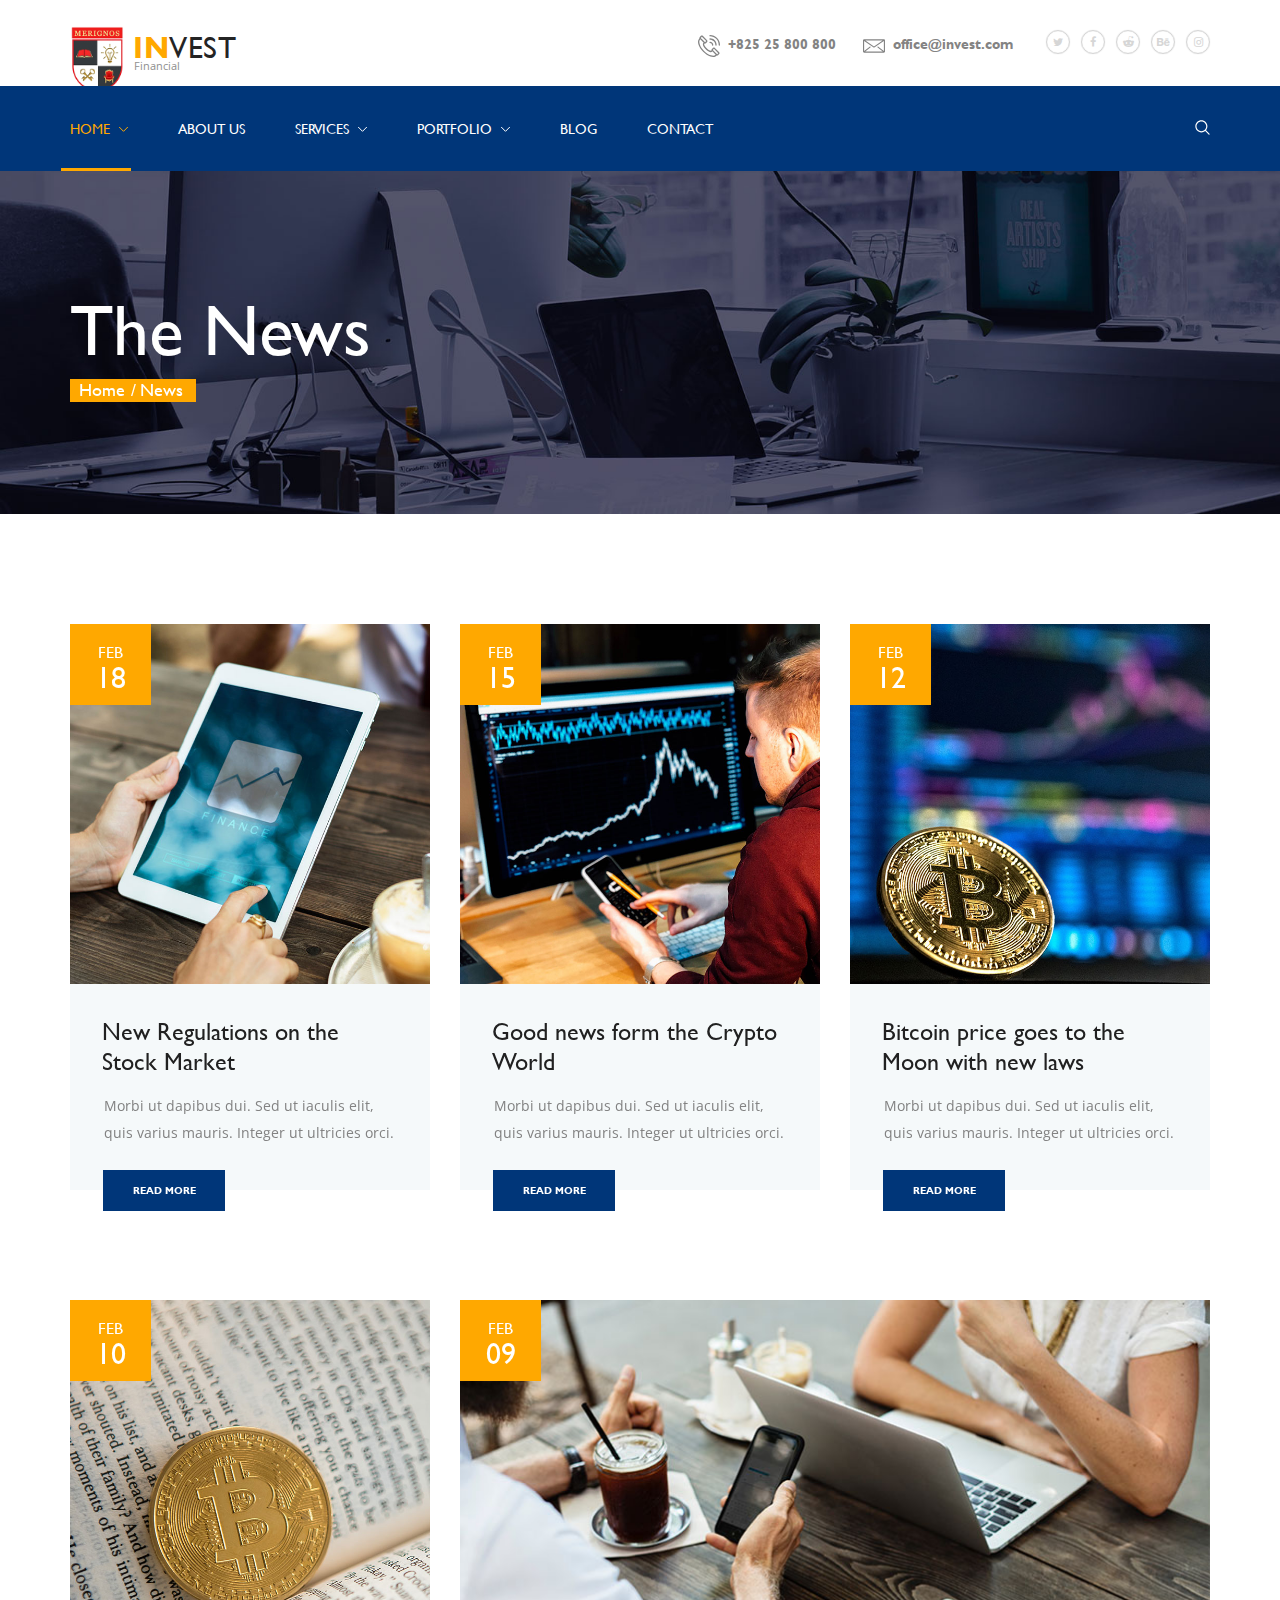
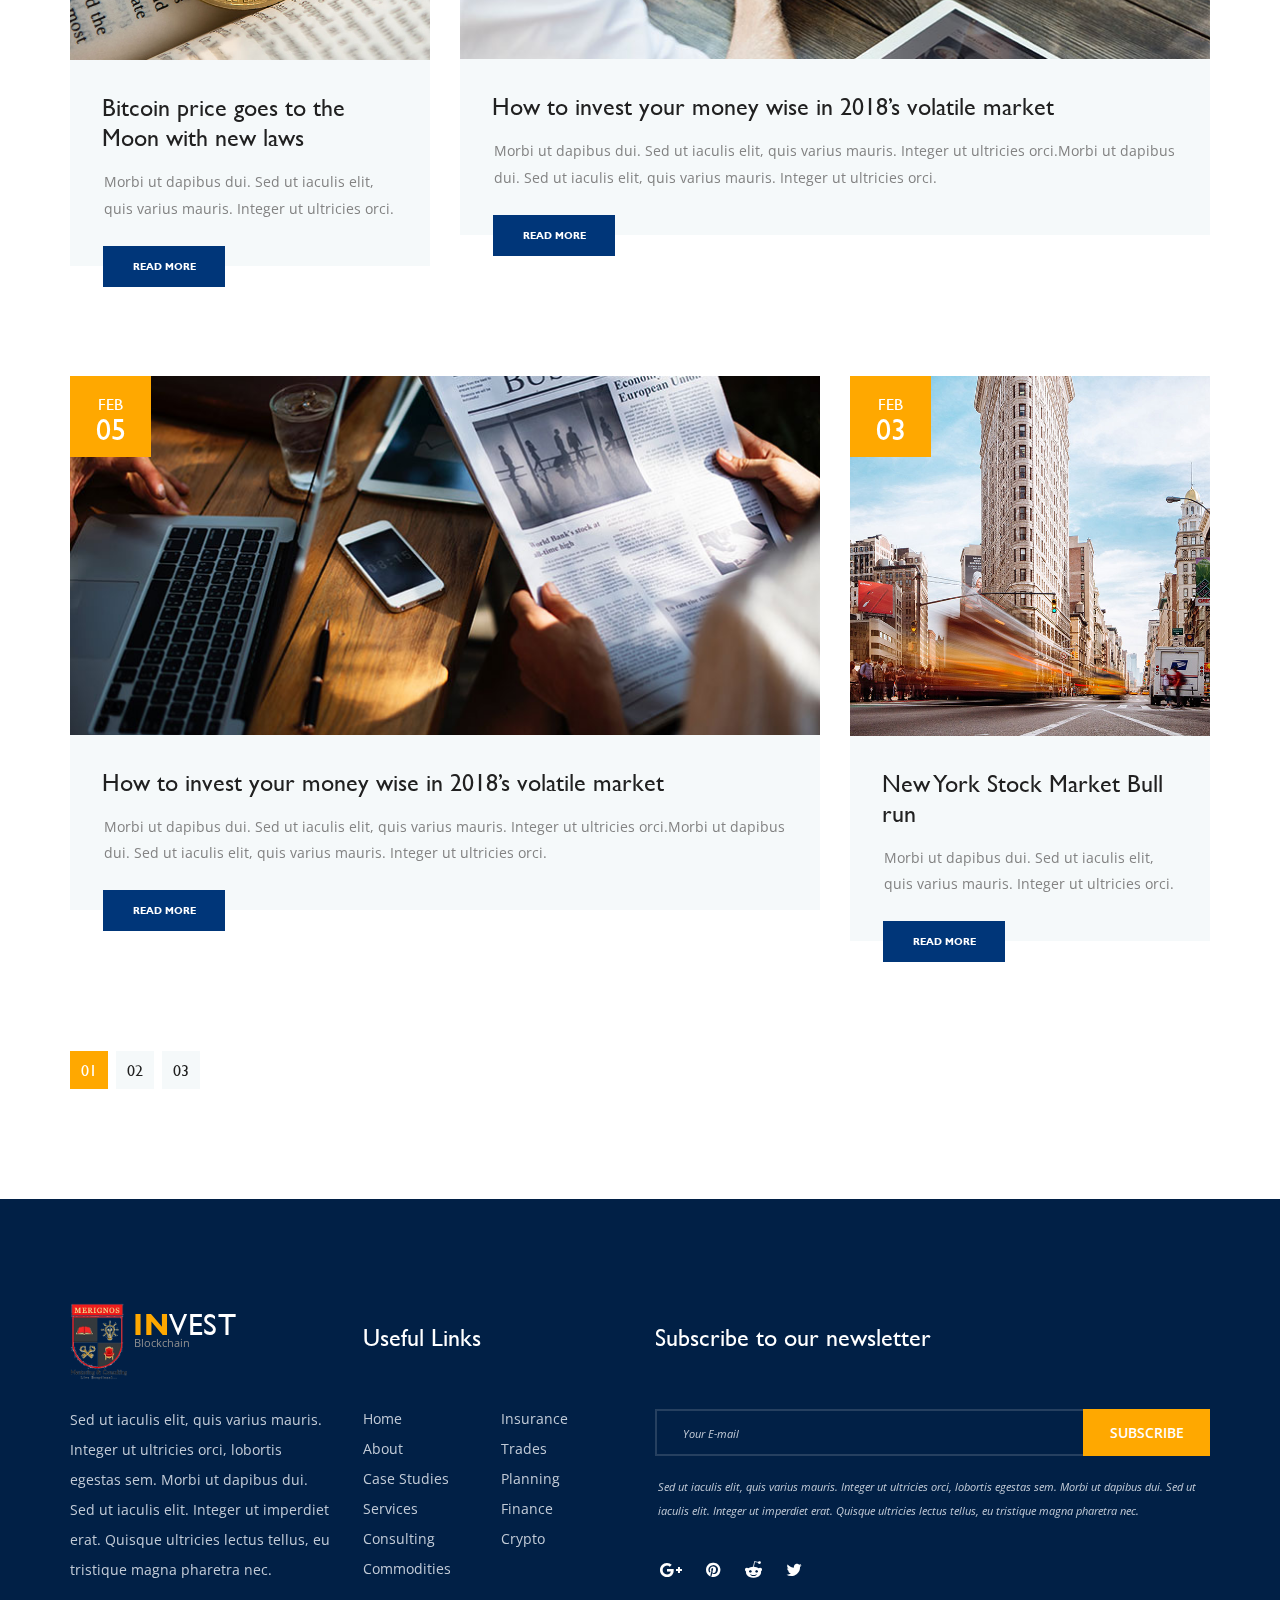
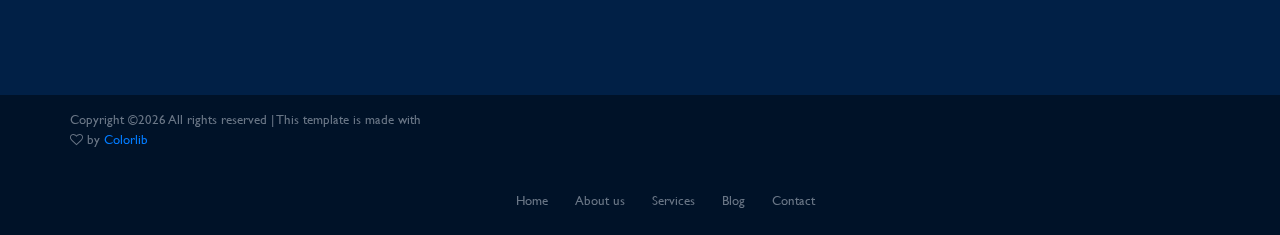
<file: invest/news.html>
<!DOCTYPE html>
<html lang="en">
<head>
<title>News</title>
<meta charset="utf-8">
<meta http-equiv="X-UA-Compatible" content="IE=edge">
<meta name="description" content="Invest project">
<meta name="viewport" content="width=device-width, initial-scale=1">
<link rel="stylesheet" type="text/css" href="styles/bootstrap4/bootstrap.min.css">
<link href="plugins/font-awesome-4.7.0/css/font-awesome.min.css" rel="stylesheet" type="text/css">
<link rel="stylesheet" type="text/css" href="plugins/OwlCarousel2-2.2.1/owl.carousel.css">
<link rel="stylesheet" type="text/css" href="plugins/OwlCarousel2-2.2.1/owl.theme.default.css">
<link rel="stylesheet" type="text/css" href="plugins/OwlCarousel2-2.2.1/animate.css">
<link rel="stylesheet" type="text/css" href="styles/news.css">
<link rel="stylesheet" type="text/css" href="styles/news_responsive.css">
</head>
<body>

<div class="super_container">
	
	<!-- Home -->

	<div class="home">
		<div class="home_background parallax-window" data-parallax="scroll" data-image-src="images/news_background.jpg" data-speed="0.8"></div>
		<div class="container">
			<div class="row">
				<div class="col">
					<div class="home_content">
						<div class="home_content_inner">
							<div class="home_title">The News</div>
							<div class="home_breadcrumbs">
								<ul>
									<li><a href="financial.html">Home</a></li>
									<li>News</li>
								</ul>
							</div>
						</div>
					</div>
				</div>
			</div>
		</div>

		<!-- Header -->

		<header class="header">

			<!-- Top Bar -->
			<div class="top_bar">
				<div class="container">
					<div class="row">
						<div class="col">
							<div class="top_bar_container d-flex flex-row align-items-center justify-content-start">
								<div class="logo_container">
									<div class="logo">
										<a href="#">
											<div class="logo_line_1"><span>in</span>vest</div>
											<div class="logo_line_2">Financial</div>
											<div class="logo_img"><img src="images/logo.png" alt=""></div>
										</a>
									</div>
								</div>
								<div class="top_bar_content ml-auto">
									<div class="main_menu_contact">
										<div class="main_menu_phone"><img src="images/phone-call.svg" class="svg" alt=""><span>+825 25 800 800</span></div>
										<div class="main_menu_email"><img src="images/envelope.svg" class="svg" alt=""><span>office@invest.com</span></div>
									</div>
									<div class="main_menu_social">
										<ul>
											<li><a href="#"><i class="fa fa-twitter" aria-hidden="true"></i></a></li>
											<li><a href="#"><i class="fa fa-facebook" aria-hidden="true"></i></a></li>
											<li><a href="#"><i class="fa fa-reddit-alien" aria-hidden="true"></i></a></li>
											<li><a href="#"><i class="fa fa-behance" aria-hidden="true"></i></a></li>
											<li><a href="#"><i class="fa fa-instagram" aria-hidden="true"></i></a></li>
										</ul>
									</div>
								</div>
								<div class="burger">
									<i class="fa fa-bars" aria-hidden="true"></i>
								</div>
							</div>
						</div>
					</div>
				</div>		
			</div>

			<!-- Main Menu -->
			<div class="main_menu">
				<div class="container">
					<div class="row">
						<div class="col">
							<div class="main_menu_container d-flex flex-row align-items-center justify-content-start">
								<div class="main_menu_content">
									<ul class="main_menu_list">
										<li class="active hassubs">
											<a href="#">home
												<svg version="1.1" id="Layer_1" xmlns="http://www.w3.org/2000/svg" xmlns:xlink="http://www.w3.org/1999/xlink" x="0px" y="0px"
													 width="9px" height="5px" viewBox="0 0 9 5" enable-background="new 0 0 9 5" xml:space="preserve">
													<g>
														<polyline class="arrow_d" fill="none" stroke="#FFFFFF" stroke-miterlimit="10" points="0.022,-0.178 4.5,4.331 9.091,-0.275 	"/>
													</g>
												</svg>
											</a>
											<ul>
												<li><a href="index.html">Blockchain
													<svg version="1.1" id="Layer_2" xmlns="http://www.w3.org/2000/svg" xmlns:xlink="http://www.w3.org/1999/xlink" x="0px" y="0px"
														 width="9px" height="5px" viewBox="0 0 9 5" enable-background="new 0 0 9 5" xml:space="preserve">
														<g>
															<polyline class="arrow_d" fill="none" stroke="#FFFFFF" stroke-miterlimit="10" points="0.022,-0.178 4.5,4.331 9.091,-0.275 	"/>
														</g>
													</svg>
												</a></li>
												<li><a href="financial.html">Financial
													<svg version="1.1" id="Layer_3" xmlns="http://www.w3.org/2000/svg" xmlns:xlink="http://www.w3.org/1999/xlink" x="0px" y="0px"
														 width="9px" height="5px" viewBox="0 0 9 5" enable-background="new 0 0 9 5" xml:space="preserve">
														<g>
															<polyline class="arrow_d" fill="none" stroke="#FFFFFF" stroke-miterlimit="10" points="0.022,-0.178 4.5,4.331 9.091,-0.275 	"/>
														</g>
													</svg>
												</a></li>
											</ul>
										</li>
										<li><a href="about.html">about us
											<svg version="1.1" id="Layer_4" xmlns="http://www.w3.org/2000/svg" xmlns:xlink="http://www.w3.org/1999/xlink" x="0px" y="0px"
												 width="9px" height="5px" viewBox="0 0 9 5" enable-background="new 0 0 9 5" xml:space="preserve">
												<g>
													<polyline class="arrow_d" fill="none" stroke="#FFFFFF" stroke-miterlimit="10" points="0.022,-0.178 4.5,4.331 9.091,-0.275 	"/>
												</g>
											</svg>
										</a></li>
										<li class="hassubs">
											<a href="services.html">services
												<svg version="1.1" id="Layer_5" xmlns="http://www.w3.org/2000/svg" xmlns:xlink="http://www.w3.org/1999/xlink" x="0px" y="0px"
													 width="9px" height="5px" viewBox="0 0 9 5" enable-background="new 0 0 9 5" xml:space="preserve">
													<g>
														<polyline class="arrow_d" fill="none" stroke="#FFFFFF" stroke-miterlimit="10" points="0.022,-0.178 4.5,4.331 9.091,-0.275 	"/>
													</g>
												</svg>
											</a>
											<ul>
												<li><a href="#">Menu Item
													<svg version="1.1" id="Layer_6" xmlns="http://www.w3.org/2000/svg" xmlns:xlink="http://www.w3.org/1999/xlink" x="0px" y="0px"
														 width="9px" height="5px" viewBox="0 0 9 5" enable-background="new 0 0 9 5" xml:space="preserve">
														<g>
															<polyline class="arrow_d" fill="none" stroke="#FFFFFF" stroke-miterlimit="10" points="0.022,-0.178 4.5,4.331 9.091,-0.275 	"/>
														</g>
													</svg>
												</a></li>
												<li><a href="#">Menu Item
													<svg version="1.1" id="Layer_7" xmlns="http://www.w3.org/2000/svg" xmlns:xlink="http://www.w3.org/1999/xlink" x="0px" y="0px"
														 width="9px" height="5px" viewBox="0 0 9 5" enable-background="new 0 0 9 5" xml:space="preserve">
														<g>
															<polyline class="arrow_d" fill="none" stroke="#FFFFFF" stroke-miterlimit="10" points="0.022,-0.178 4.5,4.331 9.091,-0.275 	"/>
														</g>
													</svg>
												</a></li>
												<li><a href="#">Menu Item
													<svg version="1.1" id="Layer_8" xmlns="http://www.w3.org/2000/svg" xmlns:xlink="http://www.w3.org/1999/xlink" x="0px" y="0px"
														 width="9px" height="5px" viewBox="0 0 9 5" enable-background="new 0 0 9 5" xml:space="preserve">
														<g>
															<polyline class="arrow_d" fill="none" stroke="#FFFFFF" stroke-miterlimit="10" points="0.022,-0.178 4.5,4.331 9.091,-0.275 	"/>
														</g>
													</svg>
												</a></li>
												<li><a href="#">Menu Item
													<svg version="1.1" id="Layer_9" xmlns="http://www.w3.org/2000/svg" xmlns:xlink="http://www.w3.org/1999/xlink" x="0px" y="0px"
														 width="9px" height="5px" viewBox="0 0 9 5" enable-background="new 0 0 9 5" xml:space="preserve">
														<g>
															<polyline class="arrow_d" fill="none" stroke="#FFFFFF" stroke-miterlimit="10" points="0.022,-0.178 4.5,4.331 9.091,-0.275 	"/>
														</g>
													</svg>
												</a></li>
											</ul>
										</li>
										<li class="hassubs">
											<a href="#">portfolio
												<svg version="1.1" id="Layer_10" xmlns="http://www.w3.org/2000/svg" xmlns:xlink="http://www.w3.org/1999/xlink" x="0px" y="0px"
													 width="9px" height="5px" viewBox="0 0 9 5" enable-background="new 0 0 9 5" xml:space="preserve">
													<g>
														<polyline class="arrow_d" fill="none" stroke="#FFFFFF" stroke-miterlimit="10" points="0.022,-0.178 4.5,4.331 9.091,-0.275 	"/>
													</g>
												</svg>
											</a>
											<ul>
												<li><a href="#">Menu Item
													<svg version="1.1" id="Layer_11" xmlns="http://www.w3.org/2000/svg" xmlns:xlink="http://www.w3.org/1999/xlink" x="0px" y="0px"
														 width="9px" height="5px" viewBox="0 0 9 5" enable-background="new 0 0 9 5" xml:space="preserve">
														<g>
															<polyline class="arrow_d" fill="none" stroke="#FFFFFF" stroke-miterlimit="10" points="0.022,-0.178 4.5,4.331 9.091,-0.275 	"/>
														</g>
													</svg>
												</a></li>
												<li><a href="#">Menu Item
													<svg version="1.1" id="Layer_12" xmlns="http://www.w3.org/2000/svg" xmlns:xlink="http://www.w3.org/1999/xlink" x="0px" y="0px"
														 width="9px" height="5px" viewBox="0 0 9 5" enable-background="new 0 0 9 5" xml:space="preserve">
														<g>
															<polyline class="arrow_d" fill="none" stroke="#FFFFFF" stroke-miterlimit="10" points="0.022,-0.178 4.5,4.331 9.091,-0.275 	"/>
														</g>
													</svg>
												</a></li>
												<li><a href="#">Menu Item
													<svg version="1.1" id="Layer_13" xmlns="http://www.w3.org/2000/svg" xmlns:xlink="http://www.w3.org/1999/xlink" x="0px" y="0px"
														 width="9px" height="5px" viewBox="0 0 9 5" enable-background="new 0 0 9 5" xml:space="preserve">
														<g>
															<polyline class="arrow_d" fill="none" stroke="#FFFFFF" stroke-miterlimit="10" points="0.022,-0.178 4.5,4.331 9.091,-0.275 	"/>
														</g>
													</svg>
												</a></li>
												<li><a href="#">Menu Item
													<svg version="1.1" id="Layer_14" xmlns="http://www.w3.org/2000/svg" xmlns:xlink="http://www.w3.org/1999/xlink" x="0px" y="0px"
														 width="9px" height="5px" viewBox="0 0 9 5" enable-background="new 0 0 9 5" xml:space="preserve">
														<g>
															<polyline class="arrow_d" fill="none" stroke="#FFFFFF" stroke-miterlimit="10" points="0.022,-0.178 4.5,4.331 9.091,-0.275 	"/>
														</g>
													</svg>
												</a></li>
											</ul>
										</li>
										<li><a href="#">blog
											<svg version="1.1" id="Layer_15" xmlns="http://www.w3.org/2000/svg" xmlns:xlink="http://www.w3.org/1999/xlink" x="0px" y="0px"
												 width="9px" height="5px" viewBox="0 0 9 5" enable-background="new 0 0 9 5" xml:space="preserve">
												<g>
													<polyline class="arrow_d" fill="none" stroke="#FFFFFF" stroke-miterlimit="10" points="0.022,-0.178 4.5,4.331 9.091,-0.275 	"/>
												</g>
											</svg>
										</a></li>
										<li><a href="contact.html">contact
											<svg version="1.1" id="Layer_16" xmlns="http://www.w3.org/2000/svg" xmlns:xlink="http://www.w3.org/1999/xlink" x="0px" y="0px"
												 width="9px" height="5px" viewBox="0 0 9 5" enable-background="new 0 0 9 5" xml:space="preserve">
												<g>
													<polyline class="arrow_d" fill="none" stroke="#FFFFFF" stroke-miterlimit="10" points="0.022,-0.178 4.5,4.331 9.091,-0.275 	"/>
												</g>
											</svg>
										</a></li>
									</ul>
								</div>
								<div class="main_menu_contact ml-auto">
									<div class="main_menu_search">
										<div class="main_menu_search_button">
											<svg xmlns="http://www.w3.org/2000/svg" xmlns:xlink="http://www.w3.org/1999/xlink" version="1.1" viewBox="0 0 512 512" enable-background="new 0 0 512 512" width="15px" height="15px">
												<g>
												<path class="mag_path" d="M495,466.2L377.2,348.4c29.2-35.6,46.8-81.2,46.8-130.9C424,103.5,331.5,11,217.5,11C103.4,11,11,103.5,11,217.5   S103.4,424,217.5,424c49.7,0,95.2-17.5,130.8-46.7L466.1,495c8,8,20.9,8,28.9,0C503,487.1,503,474.1,495,466.2z M217.5,382.9   C126.2,382.9,52,308.7,52,217.5S126.2,52,217.5,52C308.7,52,383,126.3,383,217.5S308.7,382.9,217.5,382.9z" fill="#f4f4f8"/>
												</g>
											</svg>
										</div>
										<div class="main_menu_search_content">
											<form action="#">
												<input class="search_input" type="search" placeholder="Keyword" required="required">
											</form>
										</div>
									</div>
								</div>
							</div>
						</div>
					</div>
				</div>
			</div>

			<!-- Menu -->

			<div class="menu">
				<div class="menu_register_login">
					<div class="container">
						<div class="row">
							<div class="col">
								<div class="menu_register_login_content d-flex flex-row align-items-center justify-content-end">
									<div class="register"><a href="#">register</a></div>
									<div class="login"><a href="#">login</a></div>
								</div>
							</div>
						</div>
					</div>
						
				</div>
				<ul class="menu_list">
					<li class="menu_item">
						<div class="container">
							<div class="row">
								<div class="col">
									<a href="#">home</a>
								</div>
							</div>
						</div>
					</li>
					<li class="menu_item">
						<div class="container">
							<div class="row">
								<div class="col">
									<a href="about.html">about us</a>
								</div>
							</div>
						</div>
					</li>
					<li class="menu_item">
						<div class="container">
							<div class="row">
								<div class="col">
									<a href="listings.html">services</a>
								</div>
							</div>
						</div>
					</li>
					<li class="menu_item">
						<div class="container">
							<div class="row">
								<div class="col">
									<a href="news.html">portfolio</a>
								</div>
							</div>
						</div>
					</li>
					<li class="menu_item">
						<div class="container">
							<div class="row">
								<div class="col">
									<a href="contact.html">blog</a>
								</div>
							</div>
						</div>
					</li>
					<li class="menu_item">
						<div class="container">
							<div class="row">
								<div class="col">
									<a href="contact.html">contact</a>
								</div>
							</div>
						</div>
					</li>
				</ul>
			</div>
		</header>
	</div>
	
	<!-- News -->

	<div class="news">
		<div class="container">
			<div class="row">

				<!-- News Post -->
				<div class="col-lg-4 news_col">
					<div class="news_post">
						<div class="news_image"><img src="images/news_post_1.jpg" alt=""></div>
						<div class="news_date d-flex flex-column align-items-center justify-content-center">
							<div class="news_month">feb</div>
							<div class="news_day">18</div>
						</div>
						<div class="news_content">
							<div class="news_title">New Regulations on the Stock Market</div>
							<div class="news_text">
								<p>Morbi ut dapibus dui. Sed ut iaculis elit, quis varius mauris. Integer ut ultricies orci.</p>
							</div>
						</div>
						<div class="news_button"><a href="news.html">read more</a></div>
					</div>
				</div>

				<!-- News Post -->
				<div class="col-lg-4 news_col">
					<div class="news_post">
						<div class="news_image"><img src="images/news_post_2.jpg" alt=""></div>
						<div class="news_date d-flex flex-column align-items-center justify-content-center">
							<div class="news_month">feb</div>
							<div class="news_day">15</div>
						</div>
						<div class="news_content">
							<div class="news_title">Good news form the Crypto World</div>
							<div class="news_text">
								<p>Morbi ut dapibus dui. Sed ut iaculis elit, quis varius mauris. Integer ut ultricies orci.</p>
							</div>
						</div>
						<div class="news_button"><a href="news.html">read more</a></div>
					</div>
				</div>

				<!-- News Post -->
				<div class="col-lg-4 news_col">
					<div class="news_post">
						<div class="news_image"><img src="images/news_post_3.jpg" alt=""></div>
						<div class="news_date d-flex flex-column align-items-center justify-content-center">
							<div class="news_month">feb</div>
							<div class="news_day">12</div>
						</div>
						<div class="news_content">
							<div class="news_title">Bitcoin price goes to the Moon with new laws</div>
							<div class="news_text">
								<p>Morbi ut dapibus dui. Sed ut iaculis elit, quis varius mauris. Integer ut ultricies orci.</p>
							</div>
						</div>
						<div class="news_button"><a href="news.html">read more</a></div>
					</div>
				</div>

				<!-- News Post -->
				<div class="col-lg-4 news_col">
					<div class="news_post">
						<div class="news_image"><img src="images/news_post_4.jpg" alt=""></div>
						<div class="news_date d-flex flex-column align-items-center justify-content-center">
							<div class="news_month">feb</div>
							<div class="news_day">10</div>
						</div>
						<div class="news_content">
							<div class="news_title">Bitcoin price goes to the Moon with new laws</div>
							<div class="news_text">
								<p>Morbi ut dapibus dui. Sed ut iaculis elit, quis varius mauris. Integer ut ultricies orci.</p>
							</div>
						</div>
						<div class="news_button"><a href="news.html">read more</a></div>
					</div>
				</div>

				<!-- News Post -->
				<div class="col-lg-8 news_col">
					<div class="news_post">
						<div class="news_image"><img src="images/news_post_5.jpg" alt=""></div>
						<div class="news_date d-flex flex-column align-items-center justify-content-center">
							<div class="news_month">feb</div>
							<div class="news_day">09</div>
						</div>
						<div class="news_content">
							<div class="news_title">How to invest your money wise in 2018’s volatile market</div>
							<div class="news_text">
								<p>Morbi ut dapibus dui. Sed ut iaculis elit, quis varius mauris. Integer ut ultricies orci.Morbi ut dapibus dui. Sed ut iaculis elit, quis varius mauris. Integer ut ultricies orci.</p>
							</div>
						</div>
						<div class="news_button"><a href="news.html">read more</a></div>
					</div>
				</div>

				<!-- News Post -->
				<div class="col-lg-8 news_col">
					<div class="news_post">
						<div class="news_image"><img src="images/news_post_6.jpg" alt=""></div>
						<div class="news_date d-flex flex-column align-items-center justify-content-center">
							<div class="news_month">feb</div>
							<div class="news_day">05</div>
						</div>
						<div class="news_content">
							<div class="news_title">How to invest your money wise in 2018’s volatile market</div>
							<div class="news_text">
								<p>Morbi ut dapibus dui. Sed ut iaculis elit, quis varius mauris. Integer ut ultricies orci.Morbi ut dapibus dui. Sed ut iaculis elit, quis varius mauris. Integer ut ultricies orci.</p>
							</div>
						</div>
						<div class="news_button"><a href="news.html">read more</a></div>
					</div>
				</div>

				<!-- News Post -->
				<div class="col-lg-4 news_col">
					<div class="news_post">
						<div class="news_image"><img src="images/news_post_7.jpg" alt=""></div>
						<div class="news_date d-flex flex-column align-items-center justify-content-center">
							<div class="news_month">feb</div>
							<div class="news_day">03</div>
						</div>
						<div class="news_content">
							<div class="news_title">New York Stock Market Bull run</div>
							<div class="news_text">
								<p>Morbi ut dapibus dui. Sed ut iaculis elit, quis varius mauris. Integer ut ultricies orci.</p>
							</div>
						</div>
						<div class="news_button"><a href="news.html">read more</a></div>
					</div>
				</div>

			</div>

			<div class="row">
				<div class="col">
					<div class="page_nums">
						<ul>
							<li class="active"><a href="#">01</a></li>
							<li><a href="#">02</a></li>
							<li><a href="#">03	</a></li>
						</ul>
					</div>
				</div>
			</div>
		</div>
		
	</div>

	<!-- Footer -->

	<footer class="footer">
		<div class="container">
			<div class="row">

				<!-- Footer Column -->
				<div class="col-lg-3 footer_col">
					<div class="footer_about">
						<div class="logo_container footer_logo">
							<div class="logo">
								<a href="#">
									<div class="logo_line_1"><span>in</span>vest</div>
									<div class="logo_line_2">Blockchain</div>
									<div class="logo_img"><img src="images/logo.png" alt=""></div>
								</a>
							</div>
						</div>
						<p class="footer_about_text">Sed ut iaculis elit, quis varius mauris. Integer ut ultricies orci, lobortis egestas sem. Morbi ut dapibus dui. Sed ut iaculis elit. Integer ut imperdiet erat. Quisque ultricies lectus tellus, eu tristique magna pharetra nec.</p>
					</div>
				</div>

				<!-- Footer Column -->
				<div class="col-lg-3 footer_col">
					<div class="footer_links">
						<div class="footer_title">Useful Links</div>
						<ul>
							<li><a href="#">Home</a></li>
							<li><a href="#">About</a></li>
							<li><a href="#">Case Studies</a></li>
							<li><a href="#">Services</a></li>
							<li><a href="#">Consulting</a></li>
							<li><a href="#">Commodities</a></li>
							<li><a href="#">Insurance</a></li>
							<li><a href="#">Trades</a></li>
							<li><a href="#">Planning</a></li>
							<li><a href="#">Finance</a></li>
							<li><a href="#">Crypto</a></li>
						</ul>
					</div>
				</div>

				<!-- Footer Column -->
				<div class="col-lg-6 footer_col">
					<div class="footer_newsletter">
						<div class="footer_title">Subscribe to our newsletter</div>
						<form action="#" class="footer_newsletter_form">
							<input type="email" class="footer_newsletter_input" placeholder="Your E-mail" required="required">
							<button class="footer_newsletter_button" type="submit">subscribe</button>
						</form>
						<div class="footer_newsletter_text">Sed ut iaculis elit, quis varius mauris. Integer ut ultricies orci, lobortis egestas sem. Morbi ut dapibus dui. Sed ut iaculis elit. Integer ut imperdiet erat. Quisque ultricies lectus tellus, eu tristique magna pharetra nec.</div>
						<div class="footer_social">
							<ul>
								<li><a href="#"><i class="fa fa-google-plus" aria-hidden="true"></i></a></li>
								<li><a href="#"><i class="fa fa-pinterest" aria-hidden="true"></i></a></li>
								<li><a href="#"><i class="fa fa-reddit-alien" aria-hidden="true"></i></a></li>
								<li><a href="#"><i class="fa fa-twitter" aria-hidden="true"></i></a></li>
							</ul>
						</div>
					</div>
				</div>

			</div>
		</div>

		<div class="copyright">
			<div class="container">
				<div class="row">
					<div class="col-md-4 order-md-1 order-2">
						<div class="copyright_content d-flex flex-row align-items-center justify-content-start">
							<div class="cr"><!-- Link back to Colorlib can't be removed. Template is licensed under CC BY 3.0. -->
Copyright &copy;<script>document.write(new Date().getFullYear());</script> All rights reserved | This template is made with <i class="fa fa-heart-o" aria-hidden="true"></i> by <a href="https://colorlib.com" target="_blank">Colorlib</a>
<!-- Link back to Colorlib can't be removed. Template is licensed under CC BY 3.0. --></div>
						</div>
						</div>
					</div>
					<div class="col-md-8 order-md-2 order-1">
						<nav class="footer_nav d-flex flex-row align-items-center justify-content-md-end">
							<ul>
								<li><a href="index.html">Home</a></li>
								<li><a href="about.html">About us</a></li>
								<li><a href="services.html">Services</a></li>
								<li><a href="#">Blog</a></li>
								<li><a href="contact.html">Contact</a></li>
							</ul>
						</nav>
					</div>
				</div>
			</div>			
		</div>
	</footer>
</div>

<script src="js/jquery-3.2.1.min.js"></script>
<script src="styles/bootstrap4/popper.js"></script>
<script src="styles/bootstrap4/bootstrap.min.js"></script>
<script src="plugins/greensock/TweenMax.min.js"></script>
<script src="plugins/greensock/TimelineMax.min.js"></script>
<script src="plugins/scrollmagic/ScrollMagic.min.js"></script>
<script src="plugins/greensock/animation.gsap.min.js"></script>
<script src="plugins/greensock/ScrollToPlugin.min.js"></script>
<script src="plugins/OwlCarousel2-2.2.1/owl.carousel.js"></script>
<script src="plugins/easing/easing.js"></script>
<script src="plugins/parallax-js-master/parallax.min.js"></script>
<script src="js/news_custom.js"></script>
</body>
</html>
</file>
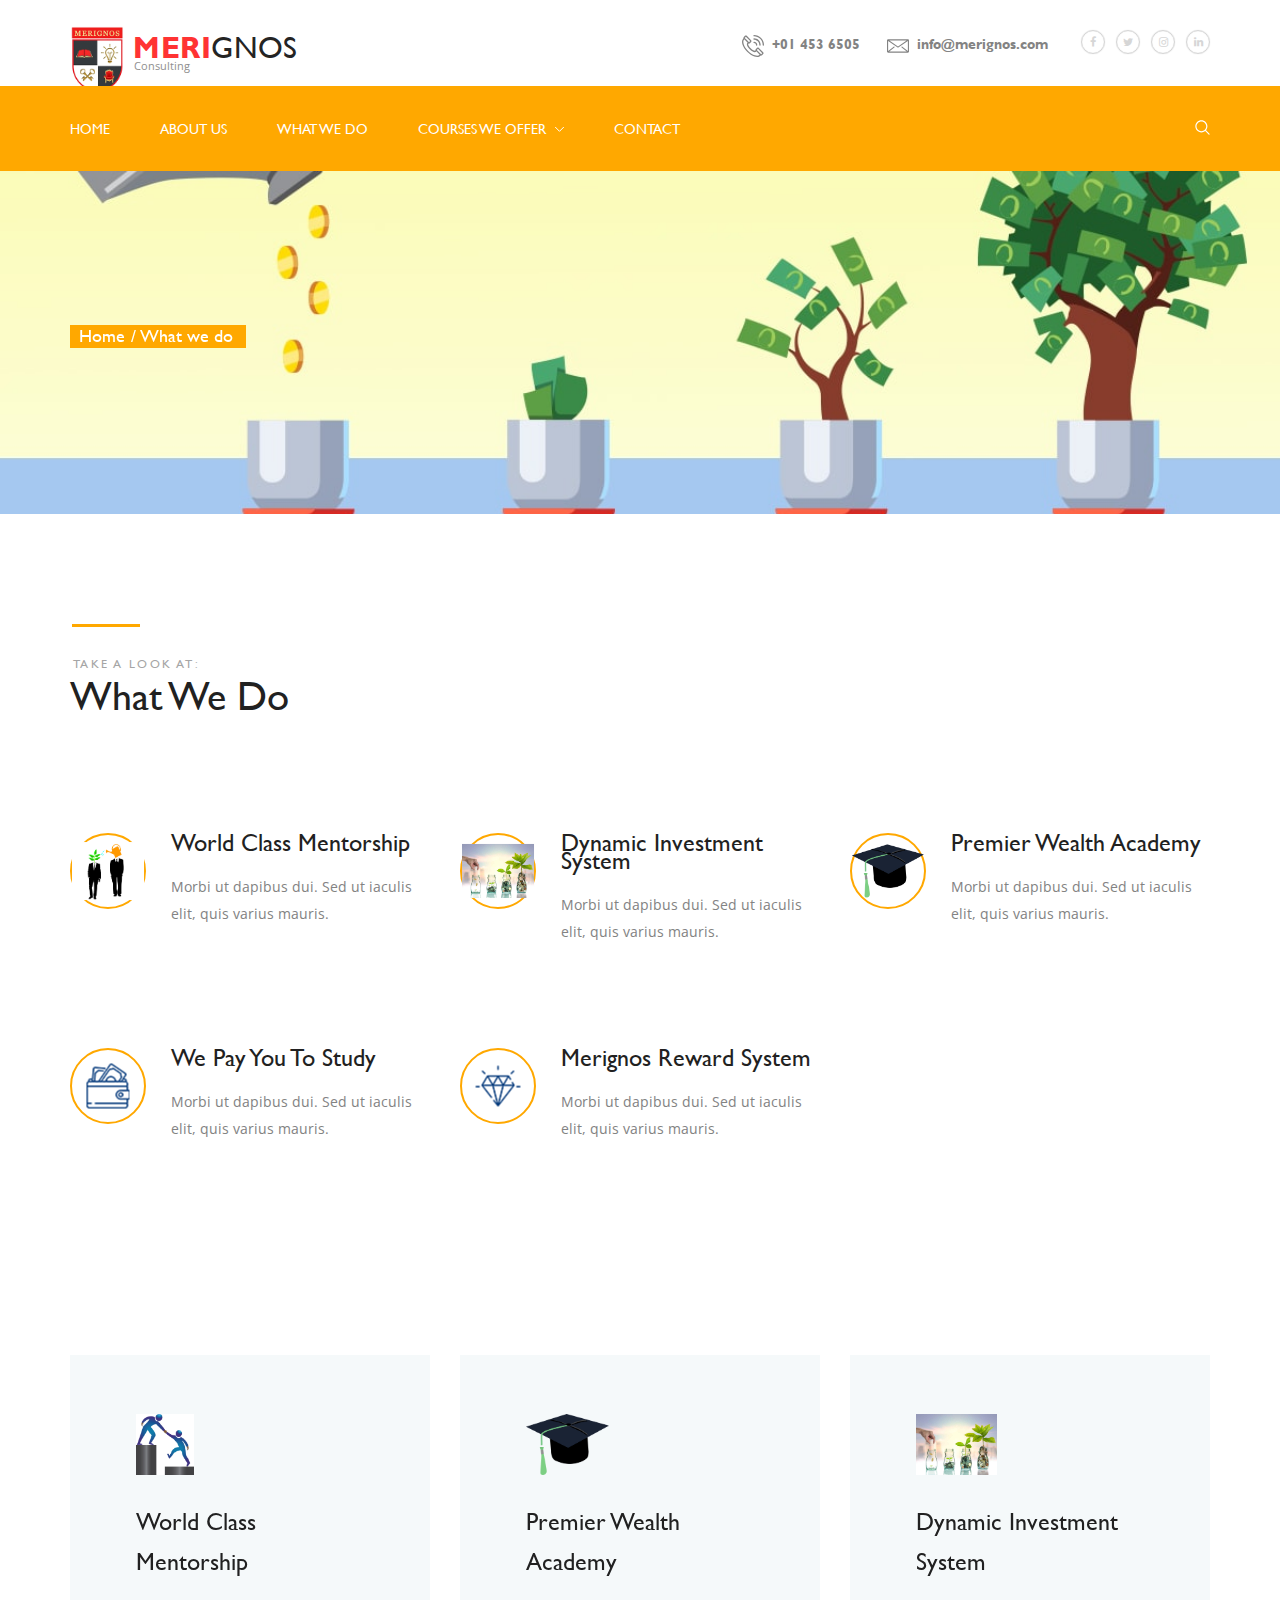
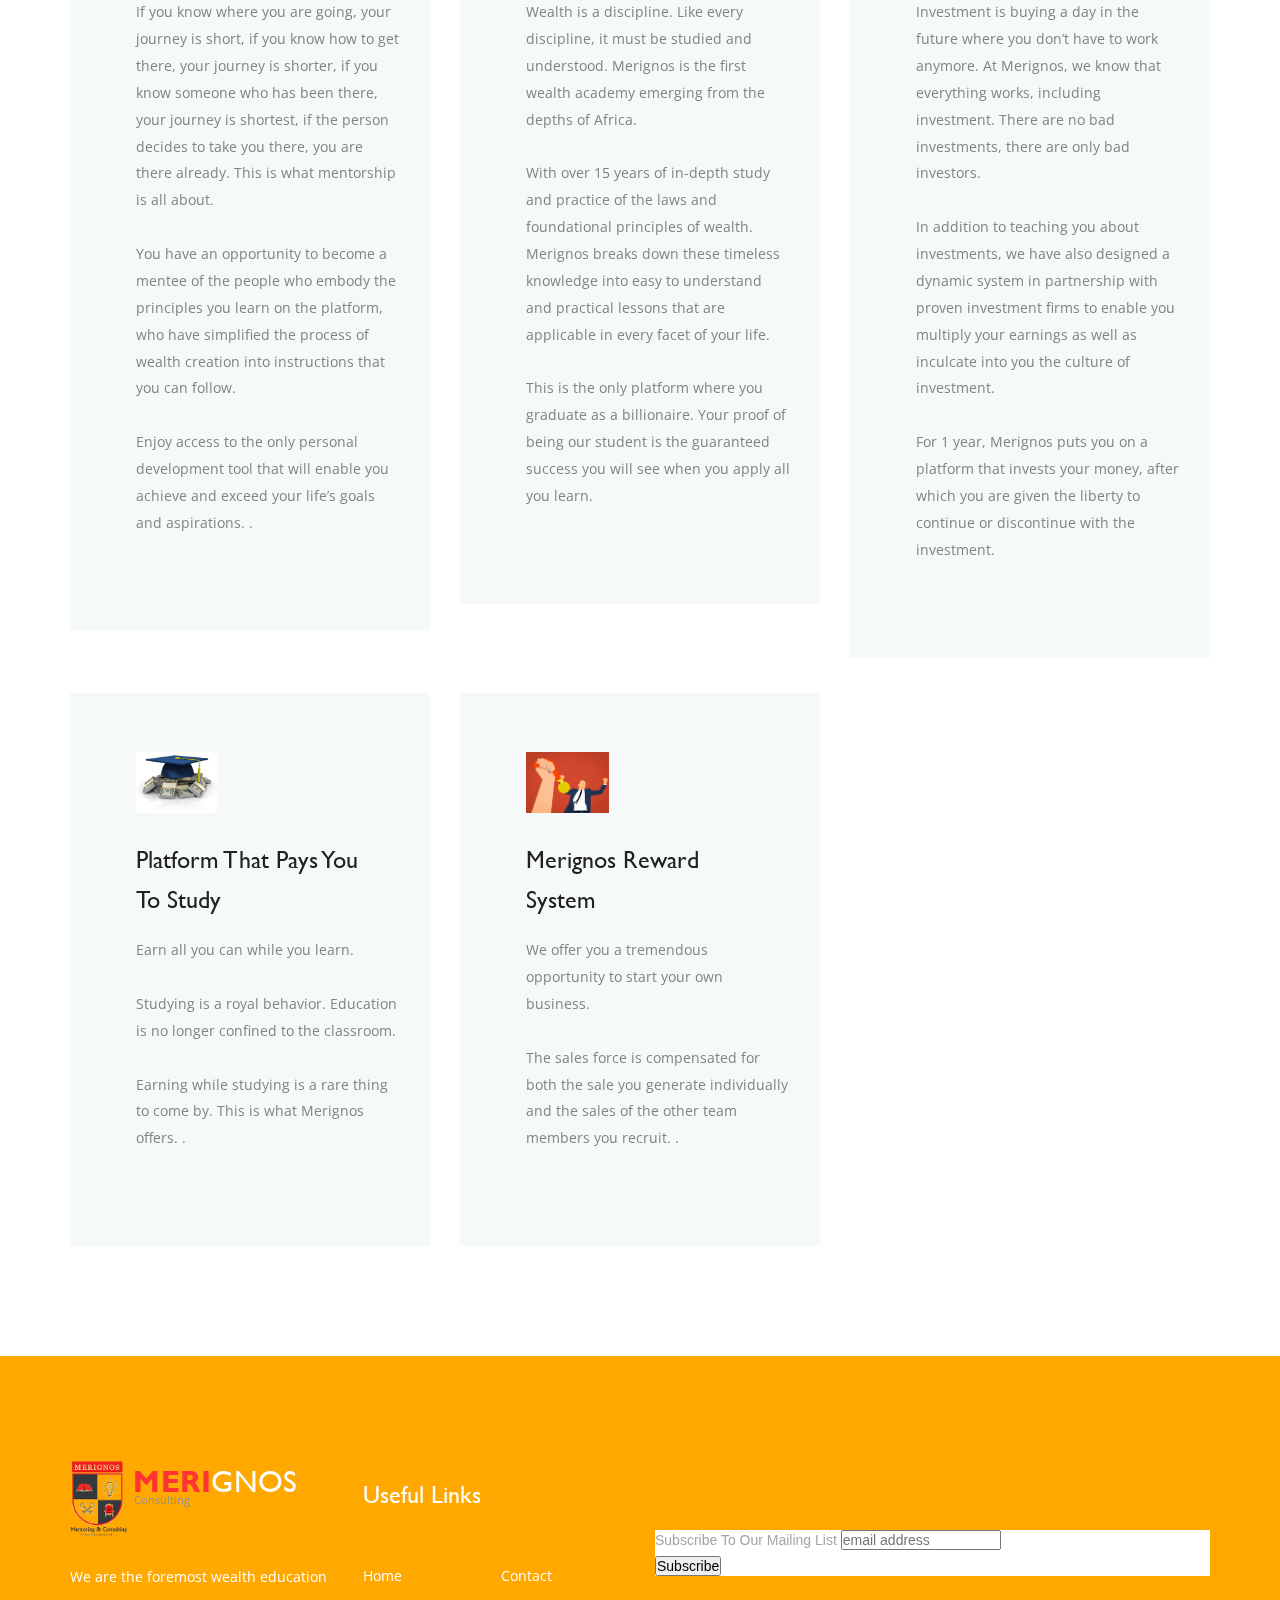
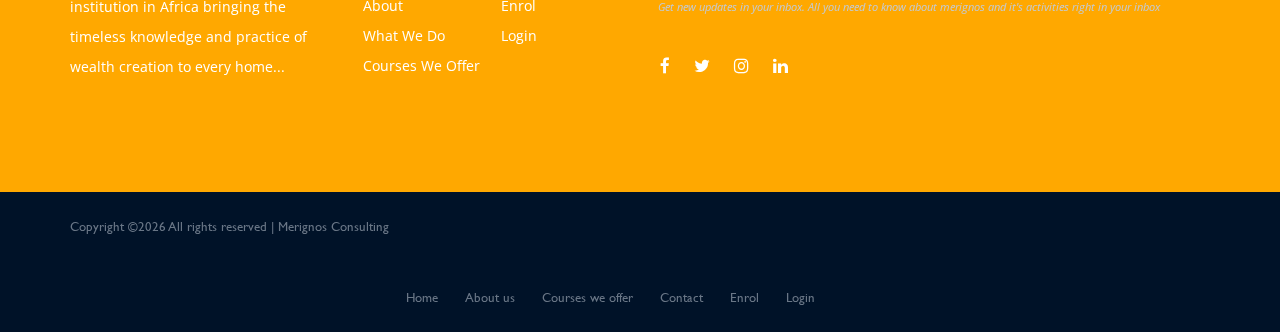
<file: invest/services.html>
<!DOCTYPE html>
<html lang="en">
<head>
<title>Services</title>
<meta charset="utf-8">
<meta http-equiv="X-UA-Compatible" content="IE=edge">
<meta name="description" content="Invest project">
<meta name="viewport" content="width=device-width, initial-scale=1">
<link rel="stylesheet" type="text/css" href="styles/bootstrap4/bootstrap.min.css">
<link href="plugins/font-awesome-4.7.0/css/font-awesome.min.css" rel="stylesheet" type="text/css">
<link rel="stylesheet" type="text/css" href="plugins/OwlCarousel2-2.2.1/owl.carousel.css">
<link rel="stylesheet" type="text/css" href="plugins/OwlCarousel2-2.2.1/owl.theme.default.css">
<link rel="stylesheet" type="text/css" href="plugins/OwlCarousel2-2.2.1/animate.css">
<link rel="stylesheet" type="text/css" href="styles/services.css">
<link rel="stylesheet" type="text/css" href="styles/services_responsive.css">
</head>
<body>

<div class="super_container">
	
	<!-- Home -->

	<div class="home">
		<div class="home_background parallax-window" data-parallax="scroll" data-image-src="images/investment-companny.jpg" data-speed="0.8"></div>
		<div class="container">
			<div class="row">
				<div class="col">
					<div class="home_content">
						<div class="home_content_inner">
							<div class="home_title"></div>
							<div class="home_breadcrumbs">
								<ul>
									<li><a href="index.html">Home</a></li>
									<li>What we do</li>
								</ul>
							</div>
						</div>
					</div>
				</div>
			</div>
		</div>

		<!-- Header -->

		<header class="header">

			<!-- Top Bar -->
			<div class="top_bar">
				<div class="container">
					<div class="row">
						<div class="col">
							<div class="top_bar_container d-flex flex-row align-items-center justify-content-start">
								<div class="logo_container">
									<div class="logo">
										<a href="index.html">
											<div class="logo_line_1"><span>Meri</span>gnos</div>
											<div class="logo_line_2">Consulting</div>
											<div class="logo_img"><img src="images/logo.png" alt=""></div>
										</a>
									</div>
								</div>
								<div class="top_bar_content ml-auto">
									<div class="main_menu_contact">
										<div class="main_menu_phone"><img src="images/phone-call.svg" class="svg" alt=""><span>+01 453 6505</span></div>
										<div class="main_menu_email"><img src="images/envelope.svg" class="svg" alt=""><span>info@merignos.com</span></div>
									</div>
									<div class="main_menu_social">
										<ul>
											<li><a href="#"><i class="fa fa-facebook" aria-hidden="true"></i></a></li>
											<li><a href="#"><i class="fa fa-twitter" aria-hidden="true"></i></a></li>
											<li><a href="#"><i class="fa fa-instagram" aria-hidden="true"></i></a></li>
											<li><a href="#"><i class="fa fa-linkedin" aria-hidden="true"></i></a></li>
											
										</ul>
									</div>
								</div>
								<div class="burger">
									<i class="fa fa-bars" aria-hidden="true"></i>
								</div>
							</div>
						</div>
					</div>
				</div>		
			</div>

			<!-- Main Menu -->
			<div class="main_menu">
				<div class="container">
					<div class="row">
						<div class="col">
							<div class="main_menu_container d-flex flex-row align-items-center justify-content-start">
								<div class="main_menu_content">
									<ul class="main_menu_list">
										<li class="">
											<a href="index.html">home
												<svg version="1.1" id="Layer_1" xmlns="http://www.w3.org/2000/svg" xmlns:xlink="http://www.w3.org/1999/xlink" x="0px" y="0px"
													 width="9px" height="5px" viewBox="0 0 9 5" enable-background="new 0 0 9 5" xml:space="preserve">
													
												</svg>
											</a>
											
										</li>
										<li><a href="about.html">about us
											<svg version="1.1" id="Layer_4" xmlns="http://www.w3.org/2000/svg" xmlns:xlink="http://www.w3.org/1999/xlink" x="0px" y="0px"
												 width="9px" height="5px" viewBox="0 0 9 5" enable-background="new 0 0 9 5" xml:space="preserve">
												<g>
													<polyline class="arrow_d" fill="none" stroke="#FFFFFF" stroke-miterlimit="10" points="0.022,-0.178 4.5,4.331 9.091,-0.275 	"/>
												</g>
											</svg>
										</a></li>
										<li class="">
											<a href="services.html">What we do
												<svg version="1.1" id="Layer_5" xmlns="http://www.w3.org/2000/svg" xmlns:xlink="http://www.w3.org/1999/xlink" x="0px" y="0px"
													 width="9px" height="5px" viewBox="0 0 9 5" enable-background="new 0 0 9 5" xml:space="preserve">
													<g>
														<polyline class="arrow_d" fill="none" stroke="#FFFFFF" stroke-miterlimit="10" points="0.022,-0.178 4.5,4.331 9.091,-0.275 	"/>
													</g>
												</svg>
											</a>
											<ul>
												<li><a href="services.html">World Class Mentorship
													<svg version="1.1" id="Layer_6" xmlns="http://www.w3.org/2000/svg" xmlns:xlink="http://www.w3.org/1999/xlink" x="0px" y="0px"
														 width="9px" height="5px" viewBox="0 0 9 5" enable-background="new 0 0 9 5" xml:space="preserve">
														<g>
															<polyline class="arrow_d" fill="none" stroke="#FFFFFF" stroke-miterlimit="10" points="0.022,-0.178 4.5,4.331 9.091,-0.275 	"/>
														</g>
													</svg>
												</a></li>
												<li><a href="services.html">Dynamic Investment System
													<svg version="1.1" id="Layer_7" xmlns="http://www.w3.org/2000/svg" xmlns:xlink="http://www.w3.org/1999/xlink" x="0px" y="0px"
														 width="9px" height="5px" viewBox="0 0 9 5" enable-background="new 0 0 9 5" xml:space="preserve">
														<g>
															<polyline class="arrow_d" fill="none" stroke="#FFFFFF" stroke-miterlimit="10" points="0.022,-0.178 4.5,4.331 9.091,-0.275 	"/>
														</g>
													</svg>
												</a></li>
												<li><a href="services.html">Premier Wealth Academy
													<svg version="1.1" id="Layer_8" xmlns="http://www.w3.org/2000/svg" xmlns:xlink="http://www.w3.org/1999/xlink" x="0px" y="0px"
														 width="9px" height="5px" viewBox="0 0 9 5" enable-background="new 0 0 9 5" xml:space="preserve">
														<g>
															<polyline class="arrow_d" fill="none" stroke="#FFFFFF" stroke-miterlimit="10" points="0.022,-0.178 4.5,4.331 9.091,-0.275 	"/>
														</g>
													</svg>
												</a></li>
												<li><a href="services.html">Platform That Pays You To Learn
													<svg version="1.1" id="Layer_9" xmlns="http://www.w3.org/2000/svg" xmlns:xlink="http://www.w3.org/1999/xlink" x="0px" y="0px"
														 width="9px" height="5px" viewBox="0 0 9 5" enable-background="new 0 0 9 5" xml:space="preserve">
														<g>
															<polyline class="arrow_d" fill="none" stroke="#FFFFFF" stroke-miterlimit="10" points="0.022,-0.178 4.5,4.331 9.091,-0.275 	"/>
														</g>
													</svg>
												</a></li>
                                                <li><a href="services.html">Merignos Reward System
													<svg version="1.1" id="Layer_9" xmlns="http://www.w3.org/2000/svg" xmlns:xlink="http://www.w3.org/1999/xlink" x="0px" y="0px"
														 width="9px" height="5px" viewBox="0 0 9 5" enable-background="new 0 0 9 5" xml:space="preserve">
														<g>
															<polyline class="arrow_d" fill="none" stroke="#FFFFFF" stroke-miterlimit="10" points="0.022,-0.178 4.5,4.331 9.091,-0.275 	"/>
														</g>
													</svg>
												</a></li>
											</ul>
										</li>
										<li class="hassubs">
											<a href="courses.html">Courses We Offer
												<svg version="1.1" id="Layer_10" xmlns="http://www.w3.org/2000/svg" xmlns:xlink="http://www.w3.org/1999/xlink" x="0px" y="0px"
													 width="9px" height="5px" viewBox="0 0 9 5" enable-background="new 0 0 9 5" xml:space="preserve">
													<g>
														<polyline class="arrow_d" fill="none" stroke="#FFFFFF" stroke-miterlimit="10" points="0.022,-0.178 4.5,4.331 9.091,-0.275 	"/>
													</g>
												</svg>
											</a>
											<ul>
												<li><a href="courses.html">Laws Of Wealth
													<svg version="1.1" id="Layer_11" xmlns="http://www.w3.org/2000/svg" xmlns:xlink="http://www.w3.org/1999/xlink" x="0px" y="0px"
														 width="9px" height="5px" viewBox="0 0 9 5" enable-background="new 0 0 9 5" xml:space="preserve">
														<g>
															<polyline class="arrow_d" fill="none" stroke="#FFFFFF" stroke-miterlimit="10" points="0.022,-0.178 4.5,4.331 9.091,-0.275 	"/>
														</g>
													</svg>
												</a></li>
												<li><a href="courses.html">Concept Of Money
													<svg version="1.1" id="Layer_12" xmlns="http://www.w3.org/2000/svg" xmlns:xlink="http://www.w3.org/1999/xlink" x="0px" y="0px"
														 width="9px" height="5px" viewBox="0 0 9 5" enable-background="new 0 0 9 5" xml:space="preserve">
														<g>
															<polyline class="arrow_d" fill="none" stroke="#FFFFFF" stroke-miterlimit="10" points="0.022,-0.178 4.5,4.331 9.091,-0.275 	"/>
														</g>
													</svg>
												</a></li>
												<li><a href="courses.html">Wealth Creation Process
													<svg version="1.1" id="Layer_13" xmlns="http://www.w3.org/2000/svg" xmlns:xlink="http://www.w3.org/1999/xlink" x="0px" y="0px"
														 width="9px" height="5px" viewBox="0 0 9 5" enable-background="new 0 0 9 5" xml:space="preserve">
														<g>
															<polyline class="arrow_d" fill="none" stroke="#FFFFFF" stroke-miterlimit="10" points="0.022,-0.178 4.5,4.331 9.091,-0.275 	"/>
														</g>
													</svg>
												</a></li>
												<li><a href="courses.html">Wealth Education
													<svg version="1.1" id="Layer_14" xmlns="http://www.w3.org/2000/svg" xmlns:xlink="http://www.w3.org/1999/xlink" x="0px" y="0px"
														 width="9px" height="5px" viewBox="0 0 9 5" enable-background="new 0 0 9 5" xml:space="preserve">
														<g>
															<polyline class="arrow_d" fill="none" stroke="#FFFFFF" stroke-miterlimit="10" points="0.022,-0.178 4.5,4.331 9.091,-0.275 	"/>
														</g>
													</svg>
												</a></li>
											</ul>
										</li>
										
										<li><a href="contact.html">contact
											<svg version="1.1" id="Layer_16" xmlns="http://www.w3.org/2000/svg" xmlns:xlink="http://www.w3.org/1999/xlink" x="0px" y="0px"
												 width="9px" height="5px" viewBox="0 0 9 5" enable-background="new 0 0 9 5" xml:space="preserve">
												<g>
													<polyline class="arrow_d" fill="none" stroke="#FFFFFF" stroke-miterlimit="10" points="0.022,-0.178 4.5,4.331 9.091,-0.275 	"/>
												</g>
											</svg>
										</a></li>
									</ul>
								</div>
								<div class="main_menu_contact ml-auto">
									<div class="main_menu_search">
										<div class="main_menu_search_button">
											<svg xmlns="http://www.w3.org/2000/svg" xmlns:xlink="http://www.w3.org/1999/xlink" version="1.1" viewBox="0 0 512 512" enable-background="new 0 0 512 512" width="15px" height="15px">
												<g>
												<path class="mag_path" d="M495,466.2L377.2,348.4c29.2-35.6,46.8-81.2,46.8-130.9C424,103.5,331.5,11,217.5,11C103.4,11,11,103.5,11,217.5   S103.4,424,217.5,424c49.7,0,95.2-17.5,130.8-46.7L466.1,495c8,8,20.9,8,28.9,0C503,487.1,503,474.1,495,466.2z M217.5,382.9   C126.2,382.9,52,308.7,52,217.5S126.2,52,217.5,52C308.7,52,383,126.3,383,217.5S308.7,382.9,217.5,382.9z" fill="#f4f4f8"/>
												</g>
											</svg>
										</div>
										<div class="main_menu_search_content">
											<form action="#">
												<input class="search_input" type="search" placeholder="Keyword" required="required">
											</form>
										</div>
									</div>
								</div>
							</div>
						</div>
					</div>
				</div>
			</div>

			<!-- Menu -->

			<div class="menu">
				<div class="menu_register_login">
					<div class="container">
						<div class="row">
							<div class="col">
								<div class="menu_register_login_content d-flex flex-row align-items-center justify-content-end">
									<div class="register"><a href="#">register</a></div>
									<div class="login"><a href="#">login</a></div>
								</div>
							</div>
						</div>
					</div>
						
				</div>
				<ul class="menu_list">
					<li class="menu_item">
						<div class="container">
							<div class="row">
								<div class="col">
									<a href="index.html">home</a>
								</div>
							</div>
						</div>
					</li>
					<li class="menu_item">
						<div class="container">
							<div class="row">
								<div class="col">
									<a href="about.html">about us</a>
								</div>
							</div>
						</div>
					</li>
					<li class="menu_item">
						<div class="container">
							<div class="row">
								<div class="col">
									<a href="services.html">services</a>
								</div>
							</div>
						</div>
					</li>
					<li class="menu_item">
						<div class="container">
							<div class="row">
								<div class="col">
									<a href="courses.html">courses</a>
								</div>
							</div>
						</div>
					</li>
					
					<li class="menu_item">
						<div class="container">
							<div class="row">
								<div class="col">
									<a href="contact.html">contact</a>
								</div>
							</div>
						</div>
					</li>
				</ul>
			</div>
		</header>
	</div>
	
	<!-- Points -->

	<div class="points">
		<div class="container">
			<div class="row">
				<div class="col">
					<div class="section_title_container">
						<div class="section_subtitle">take a look at:</div>
						<div class="section_title">What We Do</div>
					</div>
				</div>
			</div>
			<div class="row points_container">
				
				<!-- Service -->
				<div class="col-lg-4 col-md-6 point_col">
					<div class="point clearfix">
						<div class="point_image"><img src="images/mentor-2062999.png" alt=""></div>
						<div class="point_content">
							<div class="point_title">World Class Mentorship</div>
							<div class="point_text">
								<p>Morbi ut dapibus dui. Sed ut iaculis elit, quis varius mauris.</p>
							</div>
						</div>
					</div>
				</div>

				<!-- Service -->
				<div class="col-lg-4 col-md-6 point_col">
					<div class="point clearfix">
						<div class="point_image"><img src="images/invest.jpg" alt=""></div>
						<div class="point_content">
							<div class="point_title">Dynamic Investment System</div>
							<div class="point_text">
								<p>Morbi ut dapibus dui. Sed ut iaculis elit, quis varius mauris.</p>
							</div>
						</div>
					</div>
				</div>

				<!-- Service -->
				<div class="col-lg-4 col-md-6 point_col">
					<div class="point clearfix">
						<div class="point_image"><img src="images/hat.png" alt=""></div>
						<div class="point_content">
							<div class="point_title">Premier Wealth Academy</div>
							<div class="point_text">
								<p>Morbi ut dapibus dui. Sed ut iaculis elit, quis varius mauris.</p>
							</div>
						</div>
					</div>
				</div>

				<!-- Service -->
				<div class="col-lg-4 col-md-6 point_col">
					<div class="point clearfix">
						<div class="point_image"><img src="images/services_4.png" alt=""></div>
						<div class="point_content">
							<div class="point_title">We Pay You To Study </div>
							<div class="point_text">
								<p>Morbi ut dapibus dui. Sed ut iaculis elit, quis varius mauris.</p>
							</div>
						</div>
					</div>
				</div>

				<!-- Service -->
				<div class="col-lg-4 col-md-6 point_col">
					<div class="point clearfix">
						<div class="point_image"><img src="images/services_5.png" alt=""></div>
						<div class="point_content">
							<div class="point_title">Merignos Reward System</div>
							<div class="point_text">
								<p>Morbi ut dapibus dui. Sed ut iaculis elit, quis varius mauris.</p>
							</div>
						</div>
					</div>
				</div>

				<!-- Service -->
				

			</div>
		</div>
	</div>

	<!-- Services -->

	<div class="services">
		<div class="services_background parallax-window" data-parallax="scroll" data-image-src="images/services_background_2.jpg" data-speed="0.8"></div>
		<div class="container">
			<div class="row">
				<div class="col d-flex flex-row flex-wrap align-items-start justify-content-start">

					<!-- Service -->
					<div class="service">
						<div class="service_icon"><img src="images/Mentoring-Pic-1.jpg" class="svg" alt=""></div>
						<div class="service_title">World Class Mentorship</div>
						<div class="service_text">
							<p>If you know where you are going, your journey is short, if you know how to get there, your journey is shorter, if you know someone who has been there, your journey is shortest, if the person decides to take you there, you are there already. This is what mentorship is all about. <br><br/>You have an opportunity to become a mentee of the people who embody the principles you learn on the platform, who have simplified the process of wealth creation into instructions that you can follow. <br><br/>Enjoy access to the only personal development tool that will enable you achieve and exceed your life’s goals and aspirations.
.</p>
						</div>
						<div class="service_link"><a href="#"></a></div>
					</div>

					<!-- Service -->
					<div class="service">
						<div class="service_icon"><img src="images/hat.png" class="svg" alt=""></div>
						<div class="service_title">Premier Wealth Academy</div>
						<div class="service_text">
							<p>Wealth is a discipline. Like every discipline, it must be studied and understood. Merignos is the first wealth academy emerging from the depths of Africa. <br><br/>With over 15 years of in-depth study and practice of the laws and foundational principles of wealth. Merignos breaks down these timeless knowledge into easy to understand and practical lessons that are applicable in every facet of your life. <br/><br/>This is the only platform where you graduate as a billionaire. Your proof of being our student is the guaranteed success you will see when you apply all you learn.
</p>
						</div>
						<div class="service_link"><a href="#"></a></div>
					</div>

					<!-- Service -->
					<div class="service">
						<div class="service_icon"><img src="images/invest.jpg" class="svg" alt=""></div>
						<div class="service_title">Dynamic Investment System</div>
						<div class="service_text">
							<p>Investment is buying a day in the future where you don’t have to work anymore. At Merignos, we know that everything works, including investment. There are no bad investments, there are only bad investors.<br><br/> In addition to teaching you about investments, we have also designed a dynamic system in partnership with proven investment firms to enable you multiply your earnings as well as inculcate into you the culture of investment. <br/><br/>For 1 year, Merignos puts you on a platform that invests your money, after which you are given the liberty to continue or discontinue with the investment.</p>
						</div>
						<div class="service_link"><a href="#"></a></div>
					</div>

					<!-- Service -->
					<div class="service">
						<div class="service_icon"><img src="images/dollarcap.jpeg" class="svg" alt=""></div>
						<div class="service_title">Platform That Pays You To Study</div>
						<div class="service_text">
							<p>Earn all you can while you learn.<br><br/> Studying is a royal behavior. Education is no longer confined to the classroom.  <br><br/>Earning while studying is a rare thing to come by. This is what Merignos offers.
.</p>
						</div>
						<div class="service_link"><a href="#"></a></div>
					</div>

					<!-- Service -->
					<div class="service">
						<div class="service_icon"><img src="images/investmentss-2696229.jpg" class="svg" alt=""></div>
						<div class="service_title">Merignos Reward System</div>
						<div class="service_text">
                            <p>We offer you a tremendous opportunity to start your own business. <br><br/>The sales force is compensated for both the sale you generate individually and the sales of the other team members you recruit.
.</p>
						</div>
						<div class="service_link"><a href="#"></a></div>
					</div>

					<!-- Service -->
					

				</div>
			</div>
		</div>
	</div>

	<!-- Call Back -->

	

	<!-- Footer -->

	<footer class="footer">
		<div class="container">
			<div class="row">

				<!-- Footer Column -->
				<div class="col-lg-3 footer_col">
					<div class="footer_about">
						<div class="logo_container footer_logo">
							<div class="logo">
								<a href="index.html">
									<div class="logo_line_1"><span>Meri</span>gnos</div>
									<div class="logo_line_2">Consulting</div>
									<div class="logo_img"><img src="images/logo.png" alt=""></div>
								</a>
							</div>
						</div>
						<p class="footer_about_text">We are the foremost wealth education institution in Africa bringing the timeless knowledge and practice of wealth creation to every home...</p>
					</div>
				</div>

				<!-- Footer Column -->
				<div class="col-lg-3 footer_col">
					<div class="footer_links">
						<div class="footer_title">Useful Links</div>
						<ul>
							<li><a href="index.html">Home</a></li>
							<li><a href="about.html">About</a></li>
							<li><a href="services.html">What We Do</a></li>
							<li><a href="courses.html">Courses We Offer</a></li>
							<li><a href="contact.html">Contact</a></li>
							<li><a href="#">Enrol</a></li>
							<li><a href="#">Login</a></li>
							
						</ul>
					</div>
				</div>

				<!-- Footer Column -->
				<div class="col-lg-6 footer_col">
					<div class="footer_newsletter">
						<!-- Begin Mailchimp Signup Form -->
                        <link href="//cdn-images.mailchimp.com/embedcode/horizontal-slim-10_7.css" rel="stylesheet" type="text/css">
                        <style type="text/css">
                            #mc_embed_signup{background:#fff; clear:left; font:14px Helvetica,Arial,sans-serif; width:100%;}
                            /* Add your own Mailchimp form style overrides in your site stylesheet or in this style block.
                               We recommend moving this block and the preceding CSS link to the HEAD of your HTML file. */
                        </style>
                        <div id="mc_embed_signup">
                        <form action="https://folasadenasir.us18.list-manage.com/subscribe/post?u=3bc25e88861172785c3ac6c00&amp;id=16ff59829f" method="post" id="mc-embedded-subscribe-form" name="mc-embedded-subscribe-form" class="footer_newsletter_form" target="_blank" novalidate>
                            <div id="mc_embed_signup_scroll">
                            <label for="mce-EMAIL">Subscribe To Our Mailing List</label>
                            <input type="email" value="" name="EMAIL" class="email" id="mce-EMAIL" placeholder="email address" required>
                            <!-- real people should not fill this in and expect good things - do not remove this or risk form bot signups-->
                            <div style="position: absolute; left: -5000px;" aria-hidden="true"><input type="text" name="b_3bc25e88861172785c3ac6c00_16ff59829f" tabindex="-1" value=""></div>
                            <div class="clear"><input type="submit" value="Subscribe" name="subscribe" id="mc-embedded-subscribe" class="button"></div>
                            </div>
                        </form>
                        </div>

                        <!--End mc_embed_signup-->
						<div class="footer_newsletter_text">Get new updates in your inbox. All you need to know about merignos and it's activities right in your inbox</div>
						<div class="footer_social">
							<ul>
								<li><a href="https://facebook.com/merignos"><i class="fa fa-facebook" aria-hidden="true"></i></a></li>
								<li><a href="https://twitter.com/merignos"><i class="fa fa-twitter" aria-hidden="true"></i></a></li>
								<li><a href="https://instagram.com/merignos"><i class="fa fa-instagram" aria-hidden="true"></i></a></li>
								<li><a href="https://linkedin.com/merignos"><i class="fa fa-linkedin" aria-hidden="true"></i></a></li>
							</ul>
						</div>
					</div>
				</div>

			</div>
		</div>

		<div class="copyright">
			<div class="container">
				<div class="row">
					<div class="col-md-4 order-md-1 order-2">
						<div class="copyright_content d-flex flex-row align-items-center justify-content-start">
							<div class="cr"><!-- Link back to Colorlib can't be removed. Template is licensed under CC BY 3.0. -->
Copyright &copy;<script>document.write(new Date().getFullYear());</script> All rights reserved | Merignos Consulting <i class="" aria-hidden="true"></i> <a href="https://merignos.com" target="_blank"></a>
<!-- Link back to Colorlib can't be removed. Template is licensed under CC BY 3.0. --></div>
						</div>
						</div>
					</div>
					<div class="col-md-8 order-md-2 order-1">
						<nav class="footer_nav d-flex flex-row align-items-center justify-content-md-end">
							<ul>
								<li><a href="index.html">Home</a></li>
								<li><a href="about.html">About us</a></li>
								<li><a href="services.html">Courses we offer</a></li>
								<li><a href="news.html">Contact</a></li>
								<li><a href="contact.html">Enrol</a></li>
                                <li><a href="contact.html">Login</a></li>
							</ul>
						</nav>
					</div>
				</div>
			</div>			
		</div>
	</footer>
</div>

<script src="js/jquery-3.2.1.min.js"></script>
<script src="styles/bootstrap4/popper.js"></script>
<script src="styles/bootstrap4/bootstrap.min.js"></script>
<script src="plugins/greensock/TweenMax.min.js"></script>
<script src="plugins/greensock/TimelineMax.min.js"></script>
<script src="plugins/scrollmagic/ScrollMagic.min.js"></script>
<script src="plugins/greensock/animation.gsap.min.js"></script>
<script src="plugins/greensock/ScrollToPlugin.min.js"></script>
<script src="plugins/OwlCarousel2-2.2.1/owl.carousel.js"></script>
<script src="plugins/easing/easing.js"></script>
<script src="plugins/parallax-js-master/parallax.min.js"></script>
<script src="js/about_custom.js"></script>
</body>
</html>
</file>
<file: styles/main_styles.css>
@charset "utf-8";
/* CSS Document */

/******************************

[Table of Contents]

1. Fonts
2. Body and some general stuff
3. Home
	3.1 Home Slider
4. Header
	4.1 Top bar
	4.2 Main Menu
5. Menu
6. Intro
7. Services
8. Converter
9. Info
10. News
11. Footer


******************************/

/***********
1. Fonts
***********/

@import url('https://fonts.googleapis.com/css?family=Open+Sans:300,400,600,700,800');
@font-face
{
	font-family: 'gill';
	src: url('../fonts/gil.ttf')  format('truetype');
}
@font-face
{
	font-family: 'gill';
	src: url('../fonts/gil_b.ttf')  format('truetype');
	font-weight: bold;
}

/*********************************
2. Body and some general stuff
*********************************/

*
{
	margin: 0;
	padding: 0;
	-webkit-font-smoothing: antialiased;
	-webkit-text-shadow: rgba(0,0,0,.01) 0 0 1px;
	text-shadow: rgba(0,0,0,.01) 0 0 1px;
}
body
{
	font-family: 'Open Sans', sans-serif;
	font-size: 14px;
	font-weight: 400;
	background: #FFFFFF;
	color: #a5a5a5;
}
div
{
	display: block;
	position: relative;
	-webkit-box-sizing: border-box;
    -moz-box-sizing: border-box;
    box-sizing: border-box;
}
ul
{
	list-style: none;
	margin-bottom: 0px;
}
p
{
	font-family: 'Open Sans', sans-serif;
	font-size: 14px;
	line-height: 1.92;
	font-weight: 400;
	color: #838383;
	-webkit-font-smoothing: antialiased;
	-webkit-text-shadow: rgba(0,0,0,.01) 0 0 1px;
	text-shadow: rgba(0,0,0,.01) 0 0 1px;
}
p a
{
	display: inline;
	position: relative;
	color: inherit;
	border-bottom: solid 1px #ffa07f;
	-webkit-transition: all 200ms ease;
	-moz-transition: all 200ms ease;
	-ms-transition: all 200ms ease;
	-o-transition: all 200ms ease;
	transition: all 200ms ease;
}
a, a:hover, a:visited, a:active, a:link
{
	text-decoration: none;
	-webkit-font-smoothing: antialiased;
	-webkit-text-shadow: rgba(0,0,0,.01) 0 0 1px;
	text-shadow: rgba(0,0,0,.01) 0 0 1px;
}
p a:active
{
	position: relative;
	color: #FF6347;
}
p a:hover
{
	color: #FFFFFF;
	background: #ffa07f;
}
p a:hover::after
{
	opacity: 0.2;
}
::selection
{
	
}
p::selection
{
	
}
h1{font-size: 40px;}
h2{font-size: 36px;}
h3{font-size: 24px;}
h4{font-size: 18px;}
h5{font-size: 14px;}
h1, h2, h3, h4, h5, h6
{
	font-family: 'Open Sans', sans-serif;
	-webkit-font-smoothing: antialiased;
	-webkit-text-shadow: rgba(0,0,0,.01) 0 0 1px;
	text-shadow: rgba(0,0,0,.01) 0 0 1px;
}
h1::selection, 
h2::selection, 
h3::selection, 
h4::selection, 
h5::selection, 
h6::selection
{
	
}
.form-control
{
	color: #db5246;
}
section
{
	display: block;
	position: relative;
	box-sizing: border-box;
}
.clear
{
	clear: both;
}
.clearfix::before, .clearfix::after
{
	content: "";
	display: table;
}
.clearfix::after
{
	clear: both;
}
.clearfix
{
	zoom: 1;
}
.float_left
{
	float: left;
}
.float_right
{
	float: right;
}
.trans_200
{
	-webkit-transition: all 200ms ease;
	-moz-transition: all 200ms ease;
	-ms-transition: all 200ms ease;
	-o-transition: all 200ms ease;
	transition: all 200ms ease;
}
.trans_300
{
	-webkit-transition: all 300ms ease;
	-moz-transition: all 300ms ease;
	-ms-transition: all 300ms ease;
	-o-transition: all 300ms ease;
	transition: all 300ms ease;
}
.trans_400
{
	-webkit-transition: all 400ms ease;
	-moz-transition: all 400ms ease;
	-ms-transition: all 400ms ease;
	-o-transition: all 400ms ease;
	transition: all 400ms ease;
}
.trans_500
{
	-webkit-transition: all 500ms ease;
	-moz-transition: all 500ms ease;
	-ms-transition: all 500ms ease;
	-o-transition: all 500ms ease;
	transition: all 500ms ease;
}
.fill_height
{
	height: 100%;
}
.super_container
{
	width: 100%;
	overflow: hidden;
}
.prlx_parent
{
	overflow: hidden;
}
.prlx
{
	height: 130% !important;
}
.parallax-window
{
    min-height: 400px;
    background: transparent;
}
.nopadding
{
	padding: 0px !important;
}

.link_button
{
	width: 174px;
	height: 59px;
	background: #ffa800;
	text-align: center;
}
.link_button a
{
	display: block;
	position: relative;
	line-height: 59px;
	font-family: 'gill', sans-serif;
	font-size: 14px;
	font-weight: bold;
	color: #FFFFFF;
	text-transform: uppercase;
	z-index: 1;
	-webkit-transition: all 300ms ease;
	-moz-transition: all 300ms ease;
	-ms-transition: all 300ms ease;
	-o-transition: all 300ms ease;
	transition: all 300ms ease;
}
.link_button a::after
{
	display: block;
	position: absolute;
	top: 0;
	left: 50%;
	-webkit-transform: translateX(-50%);
	-moz-transform: translateX(-50%);
	-ms-transform: translateX(-50%);
	-o-transform: translateX(-50%);
	transform: translateX(-50%);
	width: 50%;
	height: 100%;
	background: #FFFFFF;
	content: '';
	opacity: 0;
	-webkit-transition: all 300ms ease;
	-moz-transition: all 300ms ease;
	-ms-transition: all 300ms ease;
	-o-transition: all 300ms ease;
	transition: all 300ms ease;
	z-index: -1;
}
.link_button:hover a::after
{
	width: 100%;
	opacity: 1;
}
.link_button:hover a
{
	color: #ce9b00;
}

/*********************************
3. Home
*********************************/

.home
{
	width: 100%;
	height: 100vh;
	background: #212121;
}

/*********************************
3.1 Home Slider
*********************************/

.home_slider_container
{
	width: 100%;
	height: 100%;
}
.home_slider
{
	width: 100%;
	height: 100%;
}
.slider_background
{
	position: absolute;
	top: 0;
	left: 0;
	width: 100%;
	height: 100%;
	background-repeat: no-repeat;
	background-size:cover;
	background-position:left;
}

.home_slider .owl-dots
{
	position: absolute;
	bottom: 29px;
	left: 50%;
	-webkit-transform: translateX(-50%);
	-moz-transform: translateX(-50%);
	-ms-transform: translateX(-50%);
	-o-transform: translateX(-50%);
	transform: translateX(-50%);
}
.home_slider .owl-dots .owl-dot span
{
	width: 8px;
	height: 8px;
	background: #d2d2d2;
	margin-top: 5px;
    margin-right: 6px;
    margin-bottom: 5px;
    margin-left: 6px;
}
.home_slider .owl-dots .owl-dot.active span
{
	background: #bda994;
}



.testing
{
	position: absolute;
	top: auto;
	left: 50%;
	-webkit-transform: translateX(-100%);
	-moz-transform: translateX(-50%);
	-ms-transform: translateX(-50%);
	-o-transform: translateX(-50%);
	transform: translateX(-50%);
	width: 100%;
    height: 100%;
	padding-left: 25px;
	padding-right: 25px;
	padding-top: 74px;
	padding-bottom: 55px;
	background: rgba(17,16,14,0.50);
}

.home_slider_content{
/*padding-top: 40px;*/
    top: 40%;
    align-content: center;
    align-self: auto;
    align-items: center;
}

.home_slider_content h1
{
	font-family: 'gill', sans-serif;
	font-size: 72px;
	line-height: 1.1;
	color: #ffffff;
    
}
.home_slider_text
{
	width: 72%;
	margin: 0 auto;
	margin-top: 15px;
	font-family: 'gill', sans-serif;
	font-size: 20px;
	color: #ffffff;
}
.link_button
{
	width: 174px;
	height: 59px;
	background: #ce9b00;
	text-align: center;
}
.link_button a
{
	display: block;
	position: relative;
	line-height: 59px;
	font-family: 'gill', sans-serif;
	font-size: 14px;
	font-weight: bold;
	color: #FFFFFF;
	text-transform: uppercase;
	z-index: 1;
	-webkit-transition: all 300ms ease;
	-moz-transition: all 300ms ease;
	-ms-transition: all 300ms ease;
	-o-transition: all 300ms ease;
	transition: all 300ms ease;
}
.home_slider_button
{
	margin: 0 auto;
	margin-top: 30px;
}
.link_button a::after
{
	display: block;
	position: absolute;
	top: 0;
	left: 50%;
	-webkit-transform: translateX(-50%);
	-moz-transform: translateX(-50%);
	-ms-transform: translateX(-50%);
	-o-transform: translateX(-50%);
	transform: translateX(-50%);
	width: 50%;
	height: 100%;
	background: #FFFFFF;
	content: '';
	opacity: 0;
	-webkit-transition: all 300ms ease;
	-moz-transition: all 300ms ease;
	-ms-transition: all 300ms ease;
	-o-transition: all 300ms ease;
	transition: all 300ms ease;
	z-index: -1;
}
.link_button:hover a::after
{
	width: 100%;
	opacity: 1;
}
.link_button:hover a
{
	color: #ffa800;
}
.home_slider_nav
{
	position: absolute;
	top: 56.32%;
	width: 46px;
	height: 46px;
	border-radius: 50%;
	background: #939393;
	cursor: pointer;
	-webkit-transition: all 200ms ease;
	-moz-transition: all 200ms ease;
	-ms-transition: all 200ms ease;
	-o-transition: all 200ms ease;
	transition: all 200ms ease;
	z-index: 10;
}
.home_slider_prev
{
	left: 177px;
}
.home_slider_next
{
	right: 177px;
}
.home_slider_nav:hover
{
	background: #ce9b00;
}

/*********************************
4. Header
*********************************/

.header
{
	position: fixed;
	top: 0;
	left: 0;
	width: 100%;
	z-index: 100;
	-webkit-transition: all 200ms ease;
	-moz-transition: all 200ms ease;
	-ms-transition: all 200ms ease;
	-o-transition: all 200ms ease;
	transition: all 200ms ease;
}
.header.scrolled
{
	-webkit-transform: translateY(-86px);
	-moz-transform: translateY(-86px);
	-ms-transform: translateY(-86px);
	-o-transform: translateY(-86px);
	transform: translateY(-86px);
}

/*********************************
4.1 Top bar
*********************************/

.top_bar
{
	background: #f2f2f2;

}
.top_bar_container
{
	width: 100%;
	height: 100px;

    
}
.logo_container
{
	transform: translateY(12px);
}
.logo
{
	padding-left: 63px;
}
.logo_line_1
{
	font-family: 'gill', sans-serif;
	font-size: 30px;
	line-height: 0.75;
	letter-spacing: 0.02em;
	text-transform: uppercase;
	color: #ff0000;
    font-weight: bold;
}
.logo_line_1 span
{
	color: #ff0000;
	font-weight: bold;
}
.logo_line_2
{
	font-size: 11px;
	color: #909090;
	margin-top: -1px;
	padding-left: 1px;
}
.logo_img
{
	position: absolute;
	left: 0;
	top: -10px;
	width: 57px;
	height: 38px;
}
.logo_img img
{
	max-width: 100%;
}
.top_bar_content
{
	-webkit-transform: translateY(3px);
	-moz-transform: translateY(3px);
	-ms-transform: translateY(3px);
	-o-transform: translateY(3px);
	transform: translateY(3px);
}
.top_bar_content > div
{
	display: inline-block;
}
.register,
.login
{
	display: inline-block;
}
.register a,
.login a
{
	font-family: 'gill', sans-serif;
	font-size: 14px;
	color: #ffa800;
	text-transform: uppercase;
	-webkit-transition: all 200ms ease;
	-moz-transition: all 200ms ease;
	-ms-transition: all 200ms ease;
	-o-transition: all 200ms ease;
	transition: all 200ms ease;
}
.register a:hover,
.login a:hover
{
	color: #FFFFFF;
}
.register
{
	padding-right: 23px;
}
.register::after
{
	display: block;
	position: absolute;
	top: 0;
	right: 6px;
	color: #ffa800;
	content: '|';
}
.coins
{
	margin-right: 45px;
}
.coins ul
{
	text-align: right;
}
.coins ul li
{
	display: inline-block;
	font-family: 'gill', sans-serif;
	font-size: 14px;
	color: #FFFFFF;
	margin-right: 21px;
}
.coins ul li:last-child
{
	margin-right: 0;
}
.burger
{
	display: none;
	padding: 5px;
	-webkit-transform: translateY(3px);
	-moz-transform: translateY(3px);
	-ms-transform: translateY(3px);
	-o-transform: translateY(3px);
	transform: translateY(3px);
	cursor: pointer;
	margin-left: 20px;
}
.burger i
{
	color: #FFFFFF;
	font-size: 18px;
	-webkit-transition: all 200ms ease;
	-moz-transition: all 200ms ease;
	-ms-transition: all 200ms ease;
	-o-transition: all 200ms ease;
	transition: all 200ms ease;
}
.burger:hover i
{
	color: #ffa800;
}

/*********************************
4.2 Main Menu
*********************************/

.main_menu
{
	width: 100%;
	background: #ce9b00;
}
.main_menu_container
{
	width: 100%;
	height: 85px;
}
.main_menu_list > li
{
	display: inline-block;
	margin-right: 60px;
	height: 100%;
}
.main_menu_list > li:last-child
{
	margin-right: 0;
}
.main_menu_list li
{
	position: relative;
}
.main_menu_list li.active::after
{
	display: block;
	position: absolute;
	bottom: 0;
	left: -9px;
	width: calc(100% + 12px);
	height: 3px;
	background: #11100e;
	content: '';
}
.main_menu_list > li.active > a
{
	color: #11100e;
	font-weight: bold;
}
.main_menu_list li a
{
	display: block;
	font-family: 'gill', sans-serif;
	font-size: 14px;
	color: #FFFFFF;
	text-transform: uppercase;
	line-height: 85px;
	white-space: nowrap;
	-webkit-transition: all 200ms ease;
	-moz-transition: all 200ms ease;
	-ms-transition: all 200ms ease;
	-o-transition: all 200ms ease;
	transition: all 200ms ease;
}
.main_menu_list li a:hover
{
	color: #11100e;
}
.main_menu_list li a svg
{
	display: none;
	margin-left: 5px;
	margin-bottom: 2px;
}
.main_menu_list li.hassubs > a svg
{
	display: inline-block;
}
.main_menu_list li.hassubs.active .arrow_d,
.main_menu_list li.hassubs:hover .arrow_d
{
	stroke: #11100e;
}
.main_menu_list li ul
{
	display: block;
	position: absolute;
	top: 120%;
	left: -15px;
	visibility: hidden;
	opacity: 0;
	background: #ce9b00;
	padding: 15px;
	-webkit-transition: all 200ms ease;
	-moz-transition: all 200ms ease;
	-ms-transition: all 200ms ease;
	-o-transition: all 200ms ease;
	transition: all 200ms ease;
}
.main_menu_list li:hover ul
{
	visibility: visible;
	opacity: 1;
	top: 100%;
}
.main_menu_list li ul li
{
	height: 40px;
}
.main_menu_list li ul li a
{
	color: #FFFFFF;
	line-height: 40px;
	-webkit-transition: all 200ms ease;
	-moz-transition: all 200ms ease;
	-ms-transition: all 200ms ease;
	-o-transition: all 200ms ease;
	transition: all 200ms ease;
}
.main_menu_list li ul li a:hover
{
	color: #11100e;
}
.main_menu_list li ul li a img
{
	display: none;
}
.main_menu_contact
{

}
.main_menu_phone
{
	margin-right: 23px;
}
.main_menu_phone,
.main_menu_email
{
	display: inline-block;
}
.main_menu_phone img,
.main_menu_email img
{
	display: inline-block;
	width: 22px;
	height: 22px;
}
.main_menu_phone span,
.main_menu_email span
{
	font-family: 'gill', sans-serif;
	font-size: 14px;
	color: #FFFFFF;
	font-weight: bold;
	margin-left: 8px;
}
.main_menu_search
{
	display: inline-block;
	width: 15px;
	height: 15px;
	margin-left: 25px;
	cursor: pointer;
	-webkit-transform: translateY(1px);
	-moz-transform: translateY(1px);
	-ms-transform: translateY(1px);
	-o-transform: translateY(1px);
	transform: translateY(1px);
}
.main_menu_search svg
{
	max-width: 100%;
}
.mag_path
{
	fill: #FFFFFF;
	-webkit-transition: all 200ms ease;
	-moz-transition: all 200ms ease;
	-ms-transition: all 200ms ease;
	-o-transition: all 200ms ease;
	transition: all 200ms ease;
}
.main_menu_search_button:hover .mag_path
{
	fill: #11100e;
}
.main_menu_search_content
{
	position: absolute;
	top: 70px;
	right: 0;
	padding-top: 20px;
	padding-bottom: 20px;
	cursor: default;
	visibility: hidden;
	opacity: 0;
	-webkit-transition: all 200ms ease;
	-moz-transition: all 200ms ease;
	-ms-transition: all 200ms ease;
	-o-transition: all 200ms ease;
	transition: all 500ms ease;
}
.main_menu_search_content.active
{
	visibility: visible;
	opacity: 1;
	top: 50px;
}
.search_input
{
	background: transparent;
	border: solid 2px #ffa800;
	outline: none;
	height: 40px;
	width: 200px;
	padding-left: 15px;
	padding-right: 15px;
	color: #FFFFFF;
}
.search_input::-webkit-input-placeholder
{
	font-size: 12px !important;
	font-style: italic;
	color: rgba(255, 255, 255, 0.5) !important;
}
.search_input:-moz-placeholder
{
	font-size: 12px !important;
	font-style: italic;
	color: rgba(255, 255, 255, 0.5) !important;
}
.search_input::-moz-placeholder
{
	font-size: 12px !important;
	font-style: italic;
	color: rgba(255, 255, 255, 0.5) !important;
} 
.search_input:-ms-input-placeholder
{ 
	font-size: 12px !important;
	font-style: italic;
	color: rgba(255, 255, 255, 0.5) !important;
}
.search_input::input-placeholder
{
	font-size: 12px !important;
	font-style: italic;
	color: rgba(255, 255, 255, 0.5) !important;
}

/*********************************
5. Menu
*********************************/

.menu
{
	display: block;
	width: 100%;
	max-height: 0px;
	overflow: hidden;
	opacity: 0;
	visibility: hidden;
	background: #ffa800;
	-webkit-transition: all 500ms ease;
	-moz-transition: all 500ms ease;
	-ms-transition: all 500ms ease;
	-o-transition: all 500ms ease;
	transition: all 500ms ease;
}
.menu.active
{
	opacity: 1;
	visibility: visible;
}
.menu_item
{
	border-bottom: solid 1px rgba(17,16,14,0.05);
}
.menu_item:last-child
{
	border: none;
}
.menu_item:hover
{
	/*background: #f2f2f2;*/
}
.menu_item a
{
	display: block;
	font-size: 14px;
	font-weight: 700;
	text-transform: uppercase;
	color: #0e1d41;
	padding-top: 5px;
	padding-bottom: 5px;
	line-height: 60px;
	-webkit-transition: all 200ms ease;
	-moz-transition: all 200ms ease;
	-ms-transition: all 200ms ease;
	-o-transition: all 200ms ease;
	transition: all 200ms ease;
}
.menu_item:hover a
{
	color: #FFFFFF;
}
.menu_register_login
{
	border-bottom: solid 1px rgba(17,16,14,0.05);
}
.menu_register_login_content
{
	height: 60px;
}
.menu_register_login .register a,
.menu_register_login .login a
{
	color: #11100e;
}
.menu_register_login .register:hover a,
.menu_register_login .login:hover a
{
	color: #FFFFFF;
}
.menu_register_login .register::after
{
	color: #11100e;
}

/*********************************
6. Intro
*********************************/

.intro
{
	padding-top: 110px;
	padding-bottom: 110px;
	background: #f5f9fa;
}
.intro_image
{
	max-width: 100%;
	/*height: 394px;*/
	margin-right: 66px;
}
.intro_image img
{
	max-width: 100%;
}
.intro_title
{
	font-family: 'gill', sans-serif;
	color: #212121;
	margin-top: -1px;
}
.intro_subtitle
{
	font-family: 'gill', sans-serif;
	font-size: 12px;
	text-transform: uppercase;
	letter-spacing: 0.2em;
	color: #a5a5a5;
	padding-left: 6px;
	padding-top: 30px;
}
.intro_subtitle::after
{
	display: block;
	position: absolute;
	top: 0;
	left: 5px;
	width: 68px;
	height: 3px;
	background: #ce9b00;
	content: '';
}
.intro_text
{
	margin-top: 32px;
}
.intro_text p:last-of-type
{
	margin-bottom: 0;
}
.intro_button
{
	margin-top: 39px;
}

/*********************************
7. Services
*********************************/

.services
{
	width: 100%;
	background: #FFFFFF;
	padding-top: 110px;
	padding-bottom: 110px;
}
.services_item
{
	padding-left: 40px;
	padding-right: 40px;
	padding-top: 38px;
	padding-bottom: 59px;
	background: #f5f9fa;
}
.services_item_bg
{
	display: block;
	position: absolute;
	bottom: 0;
	left: 0;
	width: 100%;
	height: 3px;
	background: #ce9b00;
	-webkit-transition: all 400ms ease;
	-moz-transition: all 400ms ease;
	-ms-transition: all 400ms ease;
	-o-transition: all 400ms ease;
	transition: all 400ms ease;
	z-index: 0;
}
.services_item:hover .services_item_bg
{
	height: 100%;
}
.services_icon
{
	width: 82px;
	height: 82px;
}
.services_icon svg
{
	max-width: 100%;
	max-height: 100%;
}
.services_icon svg path
{
	fill: #ce9b00;
	-webkit-transition: all 200ms ease;
	-moz-transition: all 200ms ease;
	-ms-transition: all 200ms ease;
	-o-transition: all 200ms ease;
	transition: all 200ms ease;
}
.services_title
{
	font-family: 'gill', sans-serif;
	font-size: 24px;
	line-height: 1.68;
	color: #212121;
	max-width: 165px;
	text-align: center;
	margin-top: 26px;
	-webkit-transition: all 400ms ease;
	-moz-transition: all 400ms ease;
	-ms-transition: all 400ms ease;
	-o-transition: all 400ms ease;
	transition: all 400ms ease;
}
.services_text
{
	text-align: center;
	margin-top: 18px;
	z-index: 1;
	-webkit-transition: all 400ms ease;
	-moz-transition: all 400ms ease;
	-ms-transition: all 400ms ease;
	-o-transition: all 400ms ease;
	transition: all 400ms ease;
}
.services_link a
{
	font-size: 14px;
	font-weight: 600;
	color: #212121;
	-webkit-transition: all 400ms ease;
	-moz-transition: all 400ms ease;
	-ms-transition: all 400ms ease;
	-o-transition: all 400ms ease;
	transition: all 400ms ease;
}
.services_link a:hover
{
	color: #939393 !important;
}
.services_item:hover .services_title,
.services_item:hover .services_link a,
.services_item:hover .services_text
{
	color: #FFFFFF;
}
.services_item:hover .services_icon svg path
{
	fill: #FFFFFF;
}
.services_nav
{
	position: absolute;
	top: 50%;
	-webkit-transform: translateY(-50%);
	-moz-transform: translateY(-50%);
	-ms-transform: translateY(-50%);
	-o-transform: translateY(-50%);
	transform: translateY(-50%);
	width: 46px;
	height: 46px;
	border-radius: 50%;
	background: #939393;
	cursor: pointer;
	-webkit-transition: all 200ms ease;
	-moz-transition: all 200ms ease;
	-ms-transition: all 200ms ease;
	-o-transition: all 200ms ease;
	transition: all 200ms ease;
}
.services_prev
{
	left: -170px;
}
.services_next
{
	right: -170px;
}
.services_nav:hover
{
	background: #ce9b00;
}

/*********************************
8. Converter
*********************************/

.converter
{
	padding-top: 130px;
	padding-bottom: 138px;
}
.converter_background
{
	position: absolute;
	top: 0;
	left: 0;
	width: 100%;
	height: 100%;
}
.converter_title
{
	font-family: 'gill', sans-serif;
	color: #111111;
	margin-top: -1px;
}
.converter_subtitle
{
	font-family: 'gill', sans-serif;
	font-size: 12px;
	text-transform: uppercase;
	letter-spacing: 0.2em;
	color: #a5a5a5;
	padding-left: 2px;
	padding-top: 30px;
}
.converter_subtitle::after
{
	display: block;
	position: absolute;
	top: 0;
	left: 5px;
	width: 68px;
	height: 3px;
	background: #ffa800;
	content: '';
}
.converter_text
{
	margin-top: 32px;
}
.converter_text p
{
	color: #111111;
}
.converter_text p:last-of-type
{
	margin-bottom: 0;
}
.converter_container
{
	padding-top: 182px;
}
.converter_container form:last-of-type
{
	margin-top: 19px;
}
.converter_input
{
	display: inline-block;
	width: 84px;
	height: 52px;
	background: transparent;
	color: #FFFFFF;
	text-align: center;
	font-size: 18px;
	font-weight: 600;
	outline: none;
	vertical-align: top;
	margin-right: 10px;
}
.converter_input_value
{
	border: solid 2px #ce9b00;
}
.dropdown_converter
{
	display: inline-block;
	-webkit-appearance:none;
    -moz-appearance:none;
    -ms-appearance:none;
    -o-appearance:none;
    appearance:none;
	-webkit-box-shadow: 0px 0px 0px rgba(0, 0, 0, 0);
	-webkit-user-select: none;
	width: 134px;
	background-image: url(../images/ugochukwu_omeogu_banner-1024x607.jpg);
	background-position: center right;
	background-repeat: no-repeat;
	border: solid 2px #c6b5b7;
	padding-left: 20px;
	text-transform: uppercase;
	vertical-align: top;
	cursor: pointer;
}
.dropdown_converter:hover
{
	border: solid 2px #ffa800;
}
.converter_result
{
	border: solid 2px #c6b5b7;
	width: 116px;
}
.dropdown_converter option
{
	color: #11100e;
}
.converter_input::-webkit-input-placeholder
{
	font-size: 18px !important;
	font-weight: 600 !important;
	color: #FFFFFF !important;
}
.converter_input:-moz-placeholder
{
	font-size: 18px !important;
	font-weight: 600 !important;
	color: #FFFFFF !important;
}
.converter_input::-moz-placeholder
{
	font-size: 18px !important;
	font-weight: 600 !important;
	color: #FFFFFF !important;
} 
.converter_input:-ms-input-placeholder
{ 
	font-size: 18px !important;
	font-weight: 600 !important;
	color: #FFFFFF !important;
}
.converter_input::input-placeholder
{
	font-size: 18px !important;
	font-weight: 600 !important;
	color: #FFFFFF !important;
}
.eq
{
	display: inline-block;
	width: 95px;
	height: 52px;
	vertical-align: top;
	line-height: 48px;
	font-size: 30px;
	font-weight: 600;
	color: #FFFFFF;
	text-align: center;
	margin-right: 10px;
}

/*********************************
9. Info
*********************************/

.info
{
	padding-top: 110px;
	padding-bottom: 102px;
	background: #f5f9fa;
}
.section_title_container
{
	width: 100%;
}
.section_title
{
	font-family: 'gill', sans-serif;
	font-size: 40px;
	color: #212121;
	margin-top: -7px;
}
.section_subtitle
{
	position: relative;
	font-family: 'gill', sans-serif;
	font-size: 12px;
	text-transform: uppercase;
	letter-spacing: 0.2em;
	color: #a5a5a5;
	padding-top: 30px;
}
.section_subtitle::after
{
	display: block;
	position: absolute;
	top: 0;
	left: 50%;
	-webkit-transform: translateX(-50%);
	-moz-transform: translateX(-50%);
	-ms-transform: translateX(-50%);
	-o-transform: translateX(-50%);
	transform: translateX(-50%);
	width: 68px;
	height: 3px;
	background: #ce9b00;
	content: '';
}
.info_row
{
	margin-top: 79px;
}
.info_image
{
	width: 200px;
	height: 200px;
	margin: 0 auto;
}
.info_image img
{
	max-width: 100%;
}
.info_title
{
	font-family: 'gill', sans-serif;
	font-size: 22px;
	color: #212121;
	margin-top: 11px;
}
.info_text
{
	margin-top: 32px;
}
.info_text p:last-of-type
{
	margin-bottom: 0;
}


/*********************************
7. Infomation
*********************************/

.infomation
{
	width: 100%;
	padding-top: 110px;
	padding-bottom: 110px;
}
.infomation_background
{
	position: absolute;
	top: 0;
	left: 0;
	width: 100%;
	height: 100%;
}
.infomation .section_title
{
	color: #FFFFFF;
}
.infomation_text
{
	font-size: 16px;
	line-height: 1.875;
	color: #FFFFFF;
	margin-top: 23px;
}
.milestones_container
{
	margin-top: 113px;
}
.milestone_counter
{
	display: inline-block;
	font-family: 'gill', sans-serif;
	font-size: 72px;
	color: #FFFFFF;
	line-height: 0.75;
}
.milestone_counter::after
{
	display: block;
	position: absolute;
	top: -17px;
	left: 12px;
	width: 31px;
	height: 3px;
	background: #ffa800;
	content: '';
}
.milestone_content
{
	display: inline-block;
	text-align: left;
	padding-left: 12px;
}
.milestone_title
{
	font-size: 16px;
	font-weight: 600;
	text-transform: uppercase;
	color: #FFFFFF;
}
.milestone_subtitle
{
	font-size: 14px;
	color: #FFFFFF;
	margin-top: 1px;
}
/*********************************
10. News
*********************************/

.news
{
	padding-top: 110px;
	padding-bottom: 110px;
	background: #FFFFFF;
}
.news_row
{
	margin-top: 103px;
}
.news_item
{
	width: 100%;
	background: #f5f9fa;
}
.news_image
{
	width: 100%;
}
.news_image img
{
	max-width: 100%;
}
.news_content
{
	padding-top: 29px;
	padding-left: 33px;
	padding-right: 33px;
	padding-bottom: 43px;
}
.news_title
{
	font-family: 'gill', sans-serif;
	font-size: 24px;
	color: #212121;
}
.news_text
{
	margin-top: 14px;
}
.news_text p:last-of-type
{
	margin-bottom: 0;
}
.news_button
{
	position: absolute;
	left: 33px;
	bottom: -21px;
	width: 122px;
	height: 41px;
	background: #ffa800;
	text-align: center;
}
.news_button a
{
	display: block;
	position: relative;
	font-family: 'gill', sans-serif;
	font-size: 10px;
	font-weight: bold;
	color: #FFFFFF;
	text-transform: uppercase;
	line-height: 41px;
	z-index: 1;
	-webkit-transition: all 300ms ease;
	-moz-transition: all 300ms ease;
	-ms-transition: all 300ms ease;
	-o-transition: all 300ms ease;
	transition: all 300ms ease;
}
.news_button a::after
{
	display: block;
	position: absolute;
	top: 0;
	left: 50%;
	-webkit-transform: translateX(-50%);
	-moz-transform: translateX(-50%);
	-ms-transform: translateX(-50%);
	-o-transform: translateX(-50%);
	transform: translateX(-50%);
	width: 50%;
	height: 100%;
	background: #FFFFFF;
	content: '';
	opacity: 0;
	-webkit-transition: all 300ms ease;
	-moz-transition: all 300ms ease;
	-ms-transition: all 300ms ease;
	-o-transition: all 300ms ease;
	transition: all 300ms ease;
	z-index: -1;
}
.news_button:hover a::after
{
	width: 100%;
	opacity: 1;
}
.news_button:hover a
{
	color: #ffa800;
}

/*********************************
11. Footer
*********************************/

.footer
{
	padding-top: 120px;
	background: #15191f;
}
.footer_logo
{
	position: absolute;
	top: -18px;
	left: 0px;
}
.footer_about_text
{
	color: #c2cbd7;
	line-height: 2.14;
	padding-top: 86px;
}
.footer_about p:last-of-type
{
	margin-bottom: 0;
}
.footer_title
{
	font-family: 'gill', sans-serif;
	font-size: 24px;
	color: #FFFFFF;
}
.footer_links ul
{
	columns: 2;
	-webkit-columns: 2;
	-moz-columns: 2;
	margin-top: 53px;
}
.footer_links ul li
{
	margin-bottom: 9px;
}
.footer_links ul li a
{
	font-size: 14px;
	color: #c2cbd7;
	-webkit-transition: all 200ms ease;
	-moz-transition: all 200ms ease;
	-ms-transition: all 200ms ease;
	-o-transition: all 200ms ease;
	transition: all 200ms ease;
}
.footer_links ul li a:hover
{
	color: #ce9b00;
}
.footer_newsletter_form
{
	display: block;
	position: relative;
	margin-top: 54px;
}
.footer_newsletter_input
{
	width: 100%;
	height: 47px;
	background: transparent;
	border: solid 2px rgba(224, 227, 228, 0.17);
	padding-left: 26px;
	outline: none;
	color: #ce9b00;
	-webkit-transition: all 200ms ease;
	-moz-transition: all 200ms ease;
	-ms-transition: all 200ms ease;
	-o-transition: all 200ms ease;
	transition: all 200ms ease;
}
.footer_newsletter_input:focus
{
	border: solid 2px rgba(224, 227, 228, 0.34);
}
.footer_newsletter_button
{
	position: absolute;
	top: 0;
	right: 0;
	width: 127px;
	height: 47px;
	background: #ce9b00;
	border: none;
	outline: none;
	font-size: 14px;
	text-transform: uppercase;
	color: #FFFFFF;
	font-weight: 600;
	cursor: pointer;
}
.footer_newsletter_input::-webkit-input-placeholder
{
	font-size: 11px !important;
	font-style: italic;
	color: #c2cbd7 !important;
}
.footer_newsletter_input:-moz-placeholder
{
	font-size: 11px !important;
	font-style: italic;
	color: #c2cbd7 !important;
}
.footer_newsletter_input::-moz-placeholder
{
	font-size: 11px !important;
	font-style: italic;
	color: #c2cbd7 !important;
} 
.footer_newsletter_input:-ms-input-placeholder
{ 
	font-size: 11px !important;
	font-style: italic;
	color: #c2cbd7 !important;
}
.footer_newsletter_input::input-placeholder
{
	font-size: 11px !important;
	font-style: italic;
	color: #c2cbd7 !important;
}
.footer_newsletter_text
{
	font-size: 11px;
	line-height: 2.18;
	color: #c2cbd7;
	font-style: italic;
	margin-top: 19px;
	padding-left: 3px;
}
.footer_social
{
	margin-top: 33px;
}
.footer_social ul li
{
	display: inline-block;
	margin-right: 10px;
}
.footer_social ul li a i
{
	color: #FFFFFF;
	font-size: 17px;
	padding: 5px;
	-webkit-transition: all 200ms ease;
	-moz-transition: all 200ms ease;
	-ms-transition: all 200ms ease;
	-o-transition: all 200ms ease;
	transition: all 200ms ease;
}
.footer_social ul li:hover a i
{
	color: #ffa800;
}
.copyright
{
	width: 100%;
	margin-top: 110px;
	background: #0d1016;
}
.copyright_content
{
	width: 100%;
	height: 70px;
}
.footer_nav
{
	width: 100%;
	height: 70px;
	text-align: right;
}
.footer_nav ul li
{
	display: inline-block;
	margin-right: 23px;
}
.footer_nav ul li:last-child
{
	margin-right: 0;
}
.footer_nav ul li a
{
	font-family: 'gill', sans-serif;
	font-size: 13px;
	color: #697686;
	-webkit-transition: all 200ms ease;
	-moz-transition: all 200ms ease;
	-ms-transition: all 200ms ease;
	-o-transition: all 200ms ease;
	transition: all 200ms ease;
}
.footer_nav ul li a:hover
{
	color: #ffa800;
}
.cr
{
	font-family: 'gill', sans-serif;
	font-size: 13px;
	color: #697686;
}
</file>
<file: styles/responsive.css>
@charset "utf-8";
/* CSS Document */

/******************************

[Table of Contents]

1. 1600px
2. 1440px
3. 1280px
4. 1199px
5. 1024px
6. 991px
7. 959px
8. 880px
9. 768px
10. 767px
11. 539px
12. 479px
13. 400px

******************************/

/************
1. 1680px
************/

@media only screen and (max-width: 1680px)
{
	.home_slider_prev
	{
		left: 60px;
	}
	.home_slider_next
	{
		right: 60px;
	}
}

/************
1. 1600px
************/

@media only screen and (max-width: 1600px)
{
	
}

/************
2. 1440px
************/

@media only screen and (max-width: 1440px)
{
	.home_slider_prev
	{
		left: 30px;
	}
	.home_slider_next
	{
		right: 30px;
	}
}

/************
3. 1380px
************/

@media only screen and (max-width: 1380px)
{
	
}

/************
3. 1280px
************/

@media only screen and (max-width: 1280px)
{
	
}

/************
4. 1199px
************/

@media only screen and (max-width: 1199px)
{
	.main_menu_contact
	{
		display: none;
	}
	.converter_input
	{
		width: 64px;
	}
	.dropdown_converter
	{
		width: 114px;
	}
	.eq
	{
		width: 35px;
	}
}

/************
4. 1100px
************/

@media only screen and (max-width: 1100px)
{
	
}

/************
5. 1024px
************/

@media only screen and (max-width: 1024px)
{
	
}

/************
6. 991px
************/

@media only screen and (max-width: 991px)
{
	.header.scrolled
	{
		-webkit-transform: none;
		-moz-transform: none;
		-ms-transform: none;
		-o-transform: none;
		transform: none;
	}
	.main_menu_list > li
	{
		margin-right: 50px;
	}
	.home_slider_nav
	{
		display: none !important;
	}
	.home_slider_content
	{
		width: 615px;
		padding-top: 62px;
	}
	.home_slider_content h1
	{
		font-size: 56px;
	}
	.home_slider_text
	{
		width: 80%;
	}
	.intro_image
	{
		margin-bottom: 50px;
	}
	.converter_container
	{
		padding-top: 60px;
	}
	.converter_input
	{
		width: 84px;
	}
	.dropdown_converter
	{
		width: 134px;
	}
	.eq
	{
		width: 55px;
	}
	.info_col:not(:last-child)
	{
		margin-bottom: 60px;
	}
	.news_col:not(:last-child)
	{
		margin-bottom: 60px;
	}
	.footer_col:not(:last-child)
	{
		margin-bottom: 50px;
	}
}

/************
7. 959px
************/

@media only screen and (max-width: 959px)
{
	
}

/************
8. 880px
************/

@media only screen and (max-width: 880px)
{
	
}

/************
9. 768px
************/

@media only screen and (max-width: 768px)
{
	
}

/************
10. 767px
************/

@media only screen and (max-width: 767px)
{
	.main_menu_content,
	.register_login
	{
		display: none !important;
	}
	.logo
	{
		padding-left: 55px;
	}
	.logo_line_1
	{
		font-size: 24px;
	}
	.logo_img
	{
		top: -8px;
		width: 50px;
	}
	.coins
	{
		margin-right: 0;
	}
	.coins ul li
	{
		font-size: 12px;
		margin-right: 13px;
	}
	.burger
	{
		display: block;
	}
	.main_menu
	{
		display: none;
	}
	.home_slider_content
	{
		width: 525px;
	}
	.home_slider_content h1
	{
		font-size: 48px;
	}
	.home_slider_text
	{
		width: 100%;
		padding-left: 15px;
		padding-right: 15px;
	}
	.converter_input
	{
		width: 64px;
	}
	.dropdown_converter
	{
		width: 114px;
	}
	.eq
	{
		width: 35px;
	}
}

/************
11. 575px
************/

@media only screen and (max-width: 575px)
{
	p{font-size: 12px;}
	h1{font-size: 28px;}
	.logo
	{
		padding-left: 46px;
	}
	.logo_img
	{
		width: 42px;
	}
	.logo_line_1
	{
		font-size: 20px;
	}
	.burger
	{
		margin-left: 12px;
	}
	.home_slider_content
	{
		width: calc(100vw - 30px);
		padding-top: 65px;
		padding-bottom: 35px;
	}
	.home_slider_content h1
	{
		font-size: 36px;
	}
	.home_slider_text
	{
		font-size: 14px;
	}
	.link_button
	{
		width: 120px;
		height: 40px;
	}
	.menu_register_login .register a,
	.menu_register_login .login a
	{
		font-size: 12px;
	}
	.link_button a
	{
		font-size: 10px;
		line-height: 40px;
	}
	.coins ul li
	{
		font-size: 10px;
		margin-right: 4px;
	}
	.menu_item a
	{
		font-size: 12px;
		line-height: 32px;
	}
	.intro_image
	{
		margin-right: 0;
	}
	.intro_subtitle
	{
		font-size: 10px;
		padding-left: 1px;
	}
	.intro_subtitle::after
	{
		left: 2px;
	}
	.services_title
	{
		font-size: 20px;
	}
	.services_item
	{
		padding-left: 25px;
		padding-right: 25px;
	}
	.converter_input
	{
		height: 36px;
		width: 50px;
		font-size: 12px;
		margin-right: 5px;
	}
	.dropdown_converter
	{
		width: 90px;
	}
	.eq
	{
		width: 30px;
		height: 36px;
		font-size: 20px;
		line-height: 36px;
		margin-right: 5px;
	}
	.section_title
	{
		font-size: 28px;
	}
	.news_content
	{
		padding-left: 25px;
		padding-right: 25px;
	}
	.news_button
	{
		left: 25px;
	}
	.footer_links ul li a
	{
		font-size: 12px;
	}
	.footer_newsletter_input
	{
		height: 36px;
	}
	.footer_newsletter_button
	{
		width: 100px;
		height: 36px;
		font-size: 10px;
	}
}

/************
11. 539px
************/

@media only screen and (max-width: 539px)
{
	
}

/************
12. 480px
************/

@media only screen and (max-width: 480px)
{
	
}

/************
13. 479px
************/

@media only screen and (max-width: 479px)
{
	h1{font-size: 24px;}
	.home_slider_content
	{
		padding-top: 40px;
		top: 60%;
		left: 50%;
		-webkit-transform: translate(-50%, -50%);
		-moz-transform: translate(-50%, -50%);
		-ms-transform: translate(-50%, -50%);
		-o-transform: translate(-50%, -50%);
		transform: translate(-50%, -50%);
	}
	.home_slider_content h1
	{
		font-size: 28px;
	}
	.section_title
	{
		font-size: 24px;
		margin-top: -3px;
	}
}

/************
14. 400px
************/

@media only screen and (max-width: 400px)
{
	
}
</file>
<file: styles/about_responsive.css>
@charset "utf-8";
/* CSS Document */

/******************************

[Table of Contents]

1. 1600px
2. 1440px
3. 1280px
4. 1199px
5. 1024px
6. 991px
7. 959px
8. 880px
9. 768px
10. 767px
11. 539px
12. 479px
13. 400px

******************************/

/************
1. 1680px
************/

@media only screen and (max-width: 1680px)
{
	
}

/************
1. 1600px
************/

@media only screen and (max-width: 1600px)
{
	
}

/************
2. 1440px
************/

@media only screen and (max-width: 1440px)
{
	
}

/************
3. 1380px
************/

@media only screen and (max-width: 1380px)
{
	
}

/************
3. 1280px
************/

@media only screen and (max-width: 1280px)
{
	
}

/************
4. 1199px
************/

@media only screen and (max-width: 1199px)
{
	.main_menu_contact
	{
		display: none;
	}
	.milestone_content
	{
		margin-top: 25px;
		padding-left: 5px;
	}
}

/************
4. 1100px
************/

@media only screen and (max-width: 1100px)
{
	
}

/************
5. 1024px
************/

@media only screen and (max-width: 1024px)
{
	
}

/************
6. 991px
************/

@media only screen and (max-width: 991px)
{
	.header.scrolled
	{
		-webkit-transform: none;
		-moz-transform: none;
		-ms-transform: none;
		-o-transform: none;
		transform: none;
	}
	.main_menu_list > li
	{
		margin-right: 50px;
	}
	.features_images
	{
		margin-top: 70px;
	}
	.milestone_col:not(:last-child)
	{
		margin-bottom: 60px;
	}
	.cta_text a
	{
		font-size: 36px;
	}
	.cta_button_container
	{
		height: auto;
		padding-bottom: 30px;
	}
	.test_faq_col:not(:last-child)
	{
		margin-bottom: 100px;
	}
	.footer_col:not(:last-child)
	{
		margin-bottom: 50px;
	}
}

/************
7. 959px
************/

@media only screen and (max-width: 959px)
{
	
}

/************
8. 880px
************/

@media only screen and (max-width: 880px)
{
	
}

/************
9. 768px
************/

@media only screen and (max-width: 768px)
{
	
}

/************
10. 767px
************/

@media only screen and (max-width: 767px)
{
	.main_menu_content,
	.register_login
	{
		display: none !important;
	}
	.logo
	{
		padding-left: 55px;
	}
	.logo_line_1
	{
		font-size: 24px;
	}
	.logo_img
	{
		top: -8px;
		width: 50px;
	}
	.burger
	{
		display: block;
	}
	.main_menu
	{
		display: none;
	}
	.main_menu_social,
	.main_menu_contact
	{
		display: none !important;
	}
	.cta_text a
	{
		font-size: 28px;
	}
}

/************
11. 575px
************/

@media only screen and (max-width: 575px)
{
	p{font-size: 12px;}
	h1{font-size: 28px;}
	.logo
	{
		padding-left: 46px;
	}
	.logo_img
	{
		width: 42px;
	}
	.logo_line_1
	{
		font-size: 20px;
	}
	.burger
	{
		margin-left: 12px;
	}
	.home_content
	{
		height: 372px;
	}
	.home_title
	{
	    font-size: 24px;
	}
	.home_breadcrumbs
	{
		margin-top: 16px;
	}
	.home_breadcrumbs ul li a,
	.home_breadcrumbs ul li
	{
		font-size: 16px;
	}
	.link_button
	{
		width: 120px;
		height: 40px;
	}
	.menu_register_login .register a,
	.menu_register_login .login a
	{
		font-size: 12px;
	}
	.link_button a
	{
		font-size: 10px;
		line-height: 40px;
	}
	.coins ul li
	{
		font-size: 10px;
		margin-right: 4px;
	}
	.menu_item a
	{
		font-size: 12px;
		line-height: 32px;
	}
	.section_title
	{
		font-size: 28px;
	}
	.section_subtitle
	{
		font-size: 10px;
	}
	.features_image_1
	{
		width: calc((100% - 15px) / 2);
		margin-right: 15px;
	}
	.features_image_2
	{
		width: calc((100% - 15px) / 2);
	}
	.milestone_counter
	{
		font-size: 56px;
	}
	.milestone_title,
	.milestone_subtitle,
	.info_text
	{
		font-size: 12px;
	}
	.testimonial_text
	{
		font-size: 12px;
	}
	.accordion div
	{
		font-size: 13px;
	}
	.footer_links ul li a
	{
		font-size: 12px;
	}
	.footer_newsletter_input
	{
		height: 36px;
	}
	.footer_newsletter_button
	{
		width: 100px;
		height: 36px;
		font-size: 10px;
	}
}

/************
11. 539px
************/

@media only screen and (max-width: 539px)
{
	
}

/************
12. 480px
************/

@media only screen and (max-width: 480px)
{
	
}

/************
13. 479px
************/

@media only screen and (max-width: 479px)
{
	h1{font-size: 24px;}
}

/************
14. 400px
************/

@media only screen and (max-width: 400px)
{
	
}
</file>
<file: invest/styles/main_styles.css>
@charset "utf-8";
/* CSS Document */

/******************************

[Table of Contents]

1. Fonts
2. Body and some general stuff
3. Home
	3.1 Home Slider
4. Header
	4.1 Top bar
	4.2 Main Menu
5. Menu
6. Intro
7. Services
8. Converter
9. Info
10. News
11. Footer


******************************/

/***********
1. Fonts
***********/

@import url('https://fonts.googleapis.com/css?family=Open+Sans:300,400,600,700,800');
@font-face
{
	font-family: 'gill';
	src: url('../fonts/gil.ttf')  format('truetype');
}
@font-face
{
	font-family: 'gill';
	src: url('../fonts/gil_b.ttf')  format('truetype');
	font-weight: bold;
}

/*********************************
2. Body and some general stuff
*********************************/

*
{
	margin: 0;
	padding: 0;
	-webkit-font-smoothing: antialiased;
	-webkit-text-shadow: rgba(0,0,0,.01) 0 0 1px;
	text-shadow: rgba(0,0,0,.01) 0 0 1px;
}
body
{
	font-family: 'Open Sans', sans-serif;
	font-size: 14px;
	font-weight: 400;
	background: #FFFFFF;
	color: #a5a5a5;
}
div
{
	display: block;
	position: relative;
	-webkit-box-sizing: border-box;
    -moz-box-sizing: border-box;
    box-sizing: border-box;
}
ul
{
	list-style: none;
	margin-bottom: 0px;
}
p
{
	font-family: 'Open Sans', sans-serif;
	font-size: 14px;
	line-height: 1.92;
	font-weight: 400;
	color: #838383;
	-webkit-font-smoothing: antialiased;
	-webkit-text-shadow: rgba(0,0,0,.01) 0 0 1px;
	text-shadow: rgba(0,0,0,.01) 0 0 1px;
}
p a
{
	display: inline;
	position: relative;
	color: inherit;
	border-bottom: solid 1px #ffa07f;
	-webkit-transition: all 200ms ease;
	-moz-transition: all 200ms ease;
	-ms-transition: all 200ms ease;
	-o-transition: all 200ms ease;
	transition: all 200ms ease;
}
a, a:hover, a:visited, a:active, a:link
{
	text-decoration: none;
	-webkit-font-smoothing: antialiased;
	-webkit-text-shadow: rgba(0,0,0,.01) 0 0 1px;
	text-shadow: rgba(0,0,0,.01) 0 0 1px;
}
p a:active
{
	position: relative;
	color: #FF6347;
}
p a:hover
{
	color: #FFFFFF;
	background: #ffa07f;
}
p a:hover::after
{
	opacity: 0.2;
}
::selection
{
	
}
p::selection
{
	
}
h1{font-size: 40px;}
h2{font-size: 36px;}
h3{font-size: 24px;}
h4{font-size: 18px;}
h5{font-size: 14px;}
h1, h2, h3, h4, h5, h6
{
	font-family: 'Open Sans', sans-serif;
	-webkit-font-smoothing: antialiased;
	-webkit-text-shadow: rgba(0,0,0,.01) 0 0 1px;
	text-shadow: rgba(0,0,0,.01) 0 0 1px;
}
h1::selection, 
h2::selection, 
h3::selection, 
h4::selection, 
h5::selection, 
h6::selection
{
	
}
.form-control
{
	color: #db5246;
}
section
{
	display: block;
	position: relative;
	box-sizing: border-box;
}
.clear
{
	clear: both;
}
.clearfix::before, .clearfix::after
{
	content: "";
	display: table;
}
.clearfix::after
{
	clear: both;
}
.clearfix
{
	zoom: 1;
}
.float_left
{
	float: left;
}
.float_right
{
	float: right;
}
.trans_200
{
	-webkit-transition: all 200ms ease;
	-moz-transition: all 200ms ease;
	-ms-transition: all 200ms ease;
	-o-transition: all 200ms ease;
	transition: all 200ms ease;
}
.trans_300
{
	-webkit-transition: all 300ms ease;
	-moz-transition: all 300ms ease;
	-ms-transition: all 300ms ease;
	-o-transition: all 300ms ease;
	transition: all 300ms ease;
}
.trans_400
{
	-webkit-transition: all 400ms ease;
	-moz-transition: all 400ms ease;
	-ms-transition: all 400ms ease;
	-o-transition: all 400ms ease;
	transition: all 400ms ease;
}
.trans_500
{
	-webkit-transition: all 500ms ease;
	-moz-transition: all 500ms ease;
	-ms-transition: all 500ms ease;
	-o-transition: all 500ms ease;
	transition: all 500ms ease;
}
.fill_height
{
	height: 100%;
}
.super_container
{
	width: 100%;
	overflow: hidden;
}
.prlx_parent
{
	overflow: hidden;
}
.prlx
{
	height: 130% !important;
}
.parallax-window
{
    min-height: 400px;
    background: transparent;
}
.nopadding
{
	padding: 0px !important;
}

/*********************************
3. Home
*********************************/

.home
{
	width: 100%;
	height: 100vh;
	background: #212121;
}

/*********************************
3.1 Home Slider
*********************************/

.home_slider_container
{
	width: 100%;
	height: 100%;
}
.home_slider
{
	width: 100%;
	height: 100%;
}
.slider_background
{
	position: absolute;
	top: 0;
	left: 0;
	width: 100%;
	height: 100%;
	background-repeat: no-repeat;
	background-size: cover;
	background-position: center center;
}
.home_slider .owl-dots
{
	position: absolute;
	bottom: 29px;
	left: 50%;
	-webkit-transform: translateX(-50%);
	-moz-transform: translateX(-50%);
	-ms-transform: translateX(-50%);
	-o-transform: translateX(-50%);
	transform: translateX(-50%);
}
.home_slider .owl-dots .owl-dot span
{
	width: 8px;
	height: 8px;
	background: #d2d2d2;
	margin-top: 5px;
    margin-right: 6px;
    margin-bottom: 5px;
    margin-left: 6px;
}
.home_slider .owl-dots .owl-dot.active span
{
	background: #bda994;
}
.home_slider_content
{
	position: absolute;
	top: 35%;
	left: 50%;
	-webkit-transform: translateX(-50%);
	-moz-transform: translateX(-50%);
	-ms-transform: translateX(-50%);
	-o-transform: translateX(-50%);
	transform: translateX(-50%);
	width: 776px;
	padding-left: 25px;
	padding-right: 25px;
	padding-top: 74px;
	padding-bottom: 55px;
	background: rgba(17,16,14,0.83);
}
.home_slider_content h1
{
	font-family: 'gill', sans-serif;
	font-size: 72px;
	line-height: 1.1;
	color: #FFFFFF;
}
.home_slider_text
{
	width: 72%;
	margin: 0 auto;
	margin-top: 15px;
	font-family: 'gill', sans-serif;
	font-size: 18px;
	color: #FFFFFF;
}
.link_button
{
	width: 174px;
	height: 59px;
	background: #ce9b00;
	text-align: center;
}
.link_button a
{
	display: block;
	position: relative;
	line-height: 59px;
	font-family: 'gill', sans-serif;
	font-size: 14px;
	font-weight: bold;
	color: #FFFFFF;
	text-transform: uppercase;
	z-index: 1;
	-webkit-transition: all 300ms ease;
	-moz-transition: all 300ms ease;
	-ms-transition: all 300ms ease;
	-o-transition: all 300ms ease;
	transition: all 300ms ease;
}
.home_slider_button
{
	margin: 0 auto;
	margin-top: 30px;
}
.link_button a::after
{
	display: block;
	position: absolute;
	top: 0;
	left: 50%;
	-webkit-transform: translateX(-50%);
	-moz-transform: translateX(-50%);
	-ms-transform: translateX(-50%);
	-o-transform: translateX(-50%);
	transform: translateX(-50%);
	width: 50%;
	height: 100%;
	background: #FFFFFF;
	content: '';
	opacity: 0;
	-webkit-transition: all 300ms ease;
	-moz-transition: all 300ms ease;
	-ms-transition: all 300ms ease;
	-o-transition: all 300ms ease;
	transition: all 300ms ease;
	z-index: -1;
}
.link_button:hover a::after
{
	width: 100%;
	opacity: 1;
}
.link_button:hover a
{
	color: #ffa800;
}
.home_slider_nav
{
	position: absolute;
	top: 56.32%;
	width: 46px;
	height: 46px;
	border-radius: 50%;
	background: #939393;
	cursor: pointer;
	-webkit-transition: all 200ms ease;
	-moz-transition: all 200ms ease;
	-ms-transition: all 200ms ease;
	-o-transition: all 200ms ease;
	transition: all 200ms ease;
	z-index: 10;
}
.home_slider_prev
{
	left: 177px;
}
.home_slider_next
{
	right: 177px;
}
.home_slider_nav:hover
{
	background: #ce9b00;
}

/*********************************
4. Header
*********************************/

.header
{
	position: fixed;
	top: 0;
	left: 0;
	width: 100%;
	z-index: 100;
	-webkit-transition: all 200ms ease;
	-moz-transition: all 200ms ease;
	-ms-transition: all 200ms ease;
	-o-transition: all 200ms ease;
	transition: all 200ms ease;
}
.header.scrolled
{
	-webkit-transform: translateY(-86px);
	-moz-transform: translateY(-86px);
	-ms-transform: translateY(-86px);
	-o-transform: translateY(-86px);
	transform: translateY(-86px);
}

/*********************************
4.1 Top bar
*********************************/

.top_bar
{
	background: #11100e;
}
.top_bar_container
{
	width: 100%;
	height: 86px;
}
.logo_container
{
	transform: translateY(12px);
}
.logo
{
	padding-left: 63px;
}
.logo_line_1
{
	font-family: 'gill', sans-serif;
	font-size: 30px;
	line-height: 0.75;
	letter-spacing: 0.02em;
	text-transform: uppercase;
	color: #FFFFFF;
}
.logo_line_1 span
{
	color: #ce9b00;
	font-weight: bold;
}
.logo_line_2
{
	font-size: 11px;
	color: #909090;
	margin-top: -1px;
	padding-left: 1px;
}
.logo_img
{
	position: absolute;
	left: 0;
	top: -10px;
	width: 57px;
	height: 38px;
}
.logo_img img
{
	max-width: 100%;
}
.top_bar_content
{
	-webkit-transform: translateY(3px);
	-moz-transform: translateY(3px);
	-ms-transform: translateY(3px);
	-o-transform: translateY(3px);
	transform: translateY(3px);
}
.top_bar_content > div
{
	display: inline-block;
}
.register,
.login
{
	display: inline-block;
}
.register a,
.login a
{
	font-family: 'gill', sans-serif;
	font-size: 14px;
	color: #ffa800;
	text-transform: uppercase;
	-webkit-transition: all 200ms ease;
	-moz-transition: all 200ms ease;
	-ms-transition: all 200ms ease;
	-o-transition: all 200ms ease;
	transition: all 200ms ease;
}
.register a:hover,
.login a:hover
{
	color: #FFFFFF;
}
.register
{
	padding-right: 23px;
}
.register::after
{
	display: block;
	position: absolute;
	top: 0;
	right: 6px;
	color: #ffa800;
	content: '|';
}
.coins
{
	margin-right: 45px;
}
.coins ul
{
	text-align: right;
}
.coins ul li
{
	display: inline-block;
	font-family: 'gill', sans-serif;
	font-size: 14px;
	color: #FFFFFF;
	margin-right: 21px;
}
.coins ul li:last-child
{
	margin-right: 0;
}
.burger
{
	display: none;
	padding: 5px;
	-webkit-transform: translateY(3px);
	-moz-transform: translateY(3px);
	-ms-transform: translateY(3px);
	-o-transform: translateY(3px);
	transform: translateY(3px);
	cursor: pointer;
	margin-left: 20px;
}
.burger i
{
	color: #FFFFFF;
	font-size: 18px;
	-webkit-transition: all 200ms ease;
	-moz-transition: all 200ms ease;
	-ms-transition: all 200ms ease;
	-o-transition: all 200ms ease;
	transition: all 200ms ease;
}
.burger:hover i
{
	color: #ffa800;
}

/*********************************
4.2 Main Menu
*********************************/

.main_menu
{
	width: 100%;
	background: #ce9b00;
}
.main_menu_container
{
	width: 100%;
	height: 85px;
}
.main_menu_list > li
{
	display: inline-block;
	margin-right: 60px;
	height: 100%;
}
.main_menu_list > li:last-child
{
	margin-right: 0;
}
.main_menu_list li
{
	position: relative;
}
.main_menu_list li.active::after
{
	display: block;
	position: absolute;
	bottom: 0;
	left: -9px;
	width: calc(100% + 12px);
	height: 3px;
	background: #11100e;
	content: '';
}
.main_menu_list > li.active > a
{
	color: #11100e;
	font-weight: bold;
}
.main_menu_list li a
{
	display: block;
	font-family: 'gill', sans-serif;
	font-size: 14px;
	color: #FFFFFF;
	text-transform: uppercase;
	line-height: 85px;
	white-space: nowrap;
	-webkit-transition: all 200ms ease;
	-moz-transition: all 200ms ease;
	-ms-transition: all 200ms ease;
	-o-transition: all 200ms ease;
	transition: all 200ms ease;
}
.main_menu_list li a:hover
{
	color: #11100e;
}
.main_menu_list li a svg
{
	display: none;
	margin-left: 5px;
	margin-bottom: 2px;
}
.main_menu_list li.hassubs > a svg
{
	display: inline-block;
}
.main_menu_list li.hassubs.active .arrow_d,
.main_menu_list li.hassubs:hover .arrow_d
{
	stroke: #11100e;
}
.main_menu_list li ul
{
	display: block;
	position: absolute;
	top: 120%;
	left: -15px;
	visibility: hidden;
	opacity: 0;
	background: #ce9b00;
	padding: 15px;
	-webkit-transition: all 200ms ease;
	-moz-transition: all 200ms ease;
	-ms-transition: all 200ms ease;
	-o-transition: all 200ms ease;
	transition: all 200ms ease;
}
.main_menu_list li:hover ul
{
	visibility: visible;
	opacity: 1;
	top: 100%;
}
.main_menu_list li ul li
{
	height: 40px;
}
.main_menu_list li ul li a
{
	color: #FFFFFF;
	line-height: 40px;
	-webkit-transition: all 200ms ease;
	-moz-transition: all 200ms ease;
	-ms-transition: all 200ms ease;
	-o-transition: all 200ms ease;
	transition: all 200ms ease;
}
.main_menu_list li ul li a:hover
{
	color: #11100e;
}
.main_menu_list li ul li a img
{
	display: none;
}
.main_menu_contact
{

}
.main_menu_phone
{
	margin-right: 23px;
}
.main_menu_phone,
.main_menu_email
{
	display: inline-block;
}
.main_menu_phone img,
.main_menu_email img
{
	display: inline-block;
	width: 22px;
	height: 22px;
}
.main_menu_phone span,
.main_menu_email span
{
	font-family: 'gill', sans-serif;
	font-size: 14px;
	color: #FFFFFF;
	font-weight: bold;
	margin-left: 8px;
}
.main_menu_search
{
	display: inline-block;
	width: 15px;
	height: 15px;
	margin-left: 25px;
	cursor: pointer;
	-webkit-transform: translateY(1px);
	-moz-transform: translateY(1px);
	-ms-transform: translateY(1px);
	-o-transform: translateY(1px);
	transform: translateY(1px);
}
.main_menu_search svg
{
	max-width: 100%;
}
.mag_path
{
	fill: #FFFFFF;
	-webkit-transition: all 200ms ease;
	-moz-transition: all 200ms ease;
	-ms-transition: all 200ms ease;
	-o-transition: all 200ms ease;
	transition: all 200ms ease;
}
.main_menu_search_button:hover .mag_path
{
	fill: #11100e;
}
.main_menu_search_content
{
	position: absolute;
	top: 70px;
	right: 0;
	padding-top: 20px;
	padding-bottom: 20px;
	cursor: default;
	visibility: hidden;
	opacity: 0;
	-webkit-transition: all 200ms ease;
	-moz-transition: all 200ms ease;
	-ms-transition: all 200ms ease;
	-o-transition: all 200ms ease;
	transition: all 500ms ease;
}
.main_menu_search_content.active
{
	visibility: visible;
	opacity: 1;
	top: 50px;
}
.search_input
{
	background: transparent;
	border: solid 2px #ffa800;
	outline: none;
	height: 40px;
	width: 200px;
	padding-left: 15px;
	padding-right: 15px;
	color: #FFFFFF;
}
.search_input::-webkit-input-placeholder
{
	font-size: 12px !important;
	font-style: italic;
	color: rgba(255, 255, 255, 0.5) !important;
}
.search_input:-moz-placeholder
{
	font-size: 12px !important;
	font-style: italic;
	color: rgba(255, 255, 255, 0.5) !important;
}
.search_input::-moz-placeholder
{
	font-size: 12px !important;
	font-style: italic;
	color: rgba(255, 255, 255, 0.5) !important;
} 
.search_input:-ms-input-placeholder
{ 
	font-size: 12px !important;
	font-style: italic;
	color: rgba(255, 255, 255, 0.5) !important;
}
.search_input::input-placeholder
{
	font-size: 12px !important;
	font-style: italic;
	color: rgba(255, 255, 255, 0.5) !important;
}

/*********************************
5. Menu
*********************************/

.menu
{
	display: block;
	width: 100%;
	max-height: 0px;
	overflow: hidden;
	opacity: 0;
	visibility: hidden;
	background: #ffa800;
	-webkit-transition: all 500ms ease;
	-moz-transition: all 500ms ease;
	-ms-transition: all 500ms ease;
	-o-transition: all 500ms ease;
	transition: all 500ms ease;
}
.menu.active
{
	opacity: 1;
	visibility: visible;
}
.menu_item
{
	border-bottom: solid 1px rgba(17,16,14,0.05);
}
.menu_item:last-child
{
	border: none;
}
.menu_item:hover
{
	/*background: #f2f2f2;*/
}
.menu_item a
{
	display: block;
	font-size: 14px;
	font-weight: 700;
	text-transform: uppercase;
	color: #0e1d41;
	padding-top: 5px;
	padding-bottom: 5px;
	line-height: 60px;
	-webkit-transition: all 200ms ease;
	-moz-transition: all 200ms ease;
	-ms-transition: all 200ms ease;
	-o-transition: all 200ms ease;
	transition: all 200ms ease;
}
.menu_item:hover a
{
	color: #FFFFFF;
}
.menu_register_login
{
	border-bottom: solid 1px rgba(17,16,14,0.05);
}
.menu_register_login_content
{
	height: 60px;
}
.menu_register_login .register a,
.menu_register_login .login a
{
	color: #11100e;
}
.menu_register_login .register:hover a,
.menu_register_login .login:hover a
{
	color: #FFFFFF;
}
.menu_register_login .register::after
{
	color: #11100e;
}

/*********************************
6. Intro
*********************************/

.intro
{
	padding-top: 110px;
	padding-bottom: 110px;
	background: #f5f9fa;
}
.intro_image
{
	max-width: 100%;
	/*height: 394px;*/
	margin-right: 66px;
}
.intro_image img
{
	max-width: 100%;
}
.intro_title
{
	font-family: 'gill', sans-serif;
	color: #212121;
	margin-top: -1px;
}
.intro_subtitle
{
	font-family: 'gill', sans-serif;
	font-size: 12px;
	text-transform: uppercase;
	letter-spacing: 0.2em;
	color: #a5a5a5;
	padding-left: 6px;
	padding-top: 30px;
}
.intro_subtitle::after
{
	display: block;
	position: absolute;
	top: 0;
	left: 5px;
	width: 68px;
	height: 3px;
	background: #ce9b00;
	content: '';
}
.intro_text
{
	margin-top: 32px;
}
.intro_text p:last-of-type
{
	margin-bottom: 0;
}
.intro_button
{
	margin-top: 39px;
}

/*********************************
7. Services
*********************************/

.services
{
	width: 100%;
	background: #FFFFFF;
	padding-top: 110px;
	padding-bottom: 110px;
}
.services_item
{
	padding-left: 40px;
	padding-right: 40px;
	padding-top: 38px;
	padding-bottom: 59px;
	background: #f5f9fa;
}
.services_item_bg
{
	display: block;
	position: absolute;
	bottom: 0;
	left: 0;
	width: 100%;
	height: 3px;
	background: #ce9b00;
	-webkit-transition: all 400ms ease;
	-moz-transition: all 400ms ease;
	-ms-transition: all 400ms ease;
	-o-transition: all 400ms ease;
	transition: all 400ms ease;
	z-index: 0;
}
.services_item:hover .services_item_bg
{
	height: 100%;
}
.services_icon
{
	width: 82px;
	height: 82px;
}
.services_icon svg
{
	max-width: 100%;
	max-height: 100%;
}
.services_icon svg path
{
	fill: #ce9b00;
	-webkit-transition: all 200ms ease;
	-moz-transition: all 200ms ease;
	-ms-transition: all 200ms ease;
	-o-transition: all 200ms ease;
	transition: all 200ms ease;
}
.services_title
{
	font-family: 'gill', sans-serif;
	font-size: 24px;
	line-height: 1.68;
	color: #212121;
	max-width: 165px;
	text-align: center;
	margin-top: 26px;
	-webkit-transition: all 400ms ease;
	-moz-transition: all 400ms ease;
	-ms-transition: all 400ms ease;
	-o-transition: all 400ms ease;
	transition: all 400ms ease;
}
.services_text
{
	text-align: center;
	margin-top: 18px;
	z-index: 1;
	-webkit-transition: all 400ms ease;
	-moz-transition: all 400ms ease;
	-ms-transition: all 400ms ease;
	-o-transition: all 400ms ease;
	transition: all 400ms ease;
}
.services_link a
{
	font-size: 14px;
	font-weight: 600;
	color: #212121;
	-webkit-transition: all 400ms ease;
	-moz-transition: all 400ms ease;
	-ms-transition: all 400ms ease;
	-o-transition: all 400ms ease;
	transition: all 400ms ease;
}
.services_link a:hover
{
	color: #939393 !important;
}
.services_item:hover .services_title,
.services_item:hover .services_link a,
.services_item:hover .services_text
{
	color: #FFFFFF;
}
.services_item:hover .services_icon svg path
{
	fill: #FFFFFF;
}
.services_nav
{
	position: absolute;
	top: 50%;
	-webkit-transform: translateY(-50%);
	-moz-transform: translateY(-50%);
	-ms-transform: translateY(-50%);
	-o-transform: translateY(-50%);
	transform: translateY(-50%);
	width: 46px;
	height: 46px;
	border-radius: 50%;
	background: #939393;
	cursor: pointer;
	-webkit-transition: all 200ms ease;
	-moz-transition: all 200ms ease;
	-ms-transition: all 200ms ease;
	-o-transition: all 200ms ease;
	transition: all 200ms ease;
}
.services_prev
{
	left: -170px;
}
.services_next
{
	right: -170px;
}
.services_nav:hover
{
	background: #ce9b00;
}

/*********************************
8. Converter
*********************************/

.converter
{
	padding-top: 130px;
	padding-bottom: 138px;
}
.converter_background
{
	position: absolute;
	top: 0;
	left: 0;
	width: 100%;
	height: 100%;
}
.converter_title
{
	font-family: 'gill', sans-serif;
	color: #FFFFFF;
	margin-top: -1px;
}
.converter_subtitle
{
	font-family: 'gill', sans-serif;
	font-size: 12px;
	text-transform: uppercase;
	letter-spacing: 0.2em;
	color: #a5a5a5;
	padding-left: 2px;
	padding-top: 30px;
}
.converter_subtitle::after
{
	display: block;
	position: absolute;
	top: 0;
	left: 5px;
	width: 68px;
	height: 3px;
	background: #ffa800;
	content: '';
}
.converter_text
{
	margin-top: 32px;
}
.converter_text p
{
	color: #FFFFFF;
}
.converter_text p:last-of-type
{
	margin-bottom: 0;
}
.converter_container
{
	padding-top: 182px;
}
.converter_container form:last-of-type
{
	margin-top: 19px;
}
.converter_input
{
	display: inline-block;
	width: 84px;
	height: 52px;
	background: transparent;
	color: #FFFFFF;
	text-align: center;
	font-size: 18px;
	font-weight: 600;
	outline: none;
	vertical-align: top;
	margin-right: 10px;
}
.converter_input_value
{
	border: solid 2px #ce9b00;
}
.dropdown_converter
{
	display: inline-block;
	-webkit-appearance:none;
    -moz-appearance:none;
    -ms-appearance:none;
    -o-appearance:none;
    appearance:none;
	-webkit-box-shadow: 0px 0px 0px rgba(0, 0, 0, 0);
	-webkit-user-select: none;
	width: 134px;
	background-image: url(../images/ugochukwu_omeogu_banner-1024x607.jpg);
	background-position: center right;
	background-repeat: no-repeat;
	border: solid 2px #c6b5b7;
	padding-left: 20px;
	text-transform: uppercase;
	vertical-align: top;
	cursor: pointer;
}
.dropdown_converter:hover
{
	border: solid 2px #ffa800;
}
.converter_result
{
	border: solid 2px #c6b5b7;
	width: 116px;
}
.dropdown_converter option
{
	color: #11100e;
}
.converter_input::-webkit-input-placeholder
{
	font-size: 18px !important;
	font-weight: 600 !important;
	color: #FFFFFF !important;
}
.converter_input:-moz-placeholder
{
	font-size: 18px !important;
	font-weight: 600 !important;
	color: #FFFFFF !important;
}
.converter_input::-moz-placeholder
{
	font-size: 18px !important;
	font-weight: 600 !important;
	color: #FFFFFF !important;
} 
.converter_input:-ms-input-placeholder
{ 
	font-size: 18px !important;
	font-weight: 600 !important;
	color: #FFFFFF !important;
}
.converter_input::input-placeholder
{
	font-size: 18px !important;
	font-weight: 600 !important;
	color: #FFFFFF !important;
}
.eq
{
	display: inline-block;
	width: 95px;
	height: 52px;
	vertical-align: top;
	line-height: 48px;
	font-size: 30px;
	font-weight: 600;
	color: #FFFFFF;
	text-align: center;
	margin-right: 10px;
}

/*********************************
9. Info
*********************************/

.info
{
	padding-top: 110px;
	padding-bottom: 102px;
	background: #f5f9fa;
}
.section_title_container
{
	width: 100%;
}
.section_title
{
	font-family: 'gill', sans-serif;
	font-size: 40px;
	color: #212121;
	margin-top: -7px;
}
.section_subtitle
{
	position: relative;
	font-family: 'gill', sans-serif;
	font-size: 12px;
	text-transform: uppercase;
	letter-spacing: 0.2em;
	color: #a5a5a5;
	padding-top: 30px;
}
.section_subtitle::after
{
	display: block;
	position: absolute;
	top: 0;
	left: 50%;
	-webkit-transform: translateX(-50%);
	-moz-transform: translateX(-50%);
	-ms-transform: translateX(-50%);
	-o-transform: translateX(-50%);
	transform: translateX(-50%);
	width: 68px;
	height: 3px;
	background: #ce9b00;
	content: '';
}
.info_row
{
	margin-top: 79px;
}
.info_image
{
	width: 200px;
	height: 200px;
	margin: 0 auto;
}
.info_image img
{
	max-width: 100%;
}
.info_title
{
	font-family: 'gill', sans-serif;
	font-size: 22px;
	color: #212121;
	margin-top: 11px;
}
.info_text
{
	margin-top: 32px;
}
.info_text p:last-of-type
{
	margin-bottom: 0;
}

/*********************************
10. News
*********************************/

.news
{
	padding-top: 110px;
	padding-bottom: 110px;
	background: #FFFFFF;
}
.news_row
{
	margin-top: 103px;
}
.news_item
{
	width: 100%;
	background: #f5f9fa;
}
.news_image
{
	width: 100%;
}
.news_image img
{
	max-width: 100%;
}
.news_content
{
	padding-top: 29px;
	padding-left: 33px;
	padding-right: 33px;
	padding-bottom: 43px;
}
.news_title
{
	font-family: 'gill', sans-serif;
	font-size: 24px;
	color: #212121;
}
.news_text
{
	margin-top: 14px;
}
.news_text p:last-of-type
{
	margin-bottom: 0;
}
.news_button
{
	position: absolute;
	left: 33px;
	bottom: -21px;
	width: 122px;
	height: 41px;
	background: #ffa800;
	text-align: center;
}
.news_button a
{
	display: block;
	position: relative;
	font-family: 'gill', sans-serif;
	font-size: 10px;
	font-weight: bold;
	color: #FFFFFF;
	text-transform: uppercase;
	line-height: 41px;
	z-index: 1;
	-webkit-transition: all 300ms ease;
	-moz-transition: all 300ms ease;
	-ms-transition: all 300ms ease;
	-o-transition: all 300ms ease;
	transition: all 300ms ease;
}
.news_button a::after
{
	display: block;
	position: absolute;
	top: 0;
	left: 50%;
	-webkit-transform: translateX(-50%);
	-moz-transform: translateX(-50%);
	-ms-transform: translateX(-50%);
	-o-transform: translateX(-50%);
	transform: translateX(-50%);
	width: 50%;
	height: 100%;
	background: #FFFFFF;
	content: '';
	opacity: 0;
	-webkit-transition: all 300ms ease;
	-moz-transition: all 300ms ease;
	-ms-transition: all 300ms ease;
	-o-transition: all 300ms ease;
	transition: all 300ms ease;
	z-index: -1;
}
.news_button:hover a::after
{
	width: 100%;
	opacity: 1;
}
.news_button:hover a
{
	color: #ffa800;
}

/*********************************
11. Footer
*********************************/

.footer
{
	padding-top: 120px;
	background: #15191f;
}
.footer_logo
{
	position: absolute;
	top: -18px;
	left: 0px;
}
.footer_about_text
{
	color: #c2cbd7;
	line-height: 2.14;
	padding-top: 86px;
}
.footer_about p:last-of-type
{
	margin-bottom: 0;
}
.footer_title
{
	font-family: 'gill', sans-serif;
	font-size: 24px;
	color: #FFFFFF;
}
.footer_links ul
{
	columns: 2;
	-webkit-columns: 2;
	-moz-columns: 2;
	margin-top: 53px;
}
.footer_links ul li
{
	margin-bottom: 9px;
}
.footer_links ul li a
{
	font-size: 14px;
	color: #c2cbd7;
	-webkit-transition: all 200ms ease;
	-moz-transition: all 200ms ease;
	-ms-transition: all 200ms ease;
	-o-transition: all 200ms ease;
	transition: all 200ms ease;
}
.footer_links ul li a:hover
{
	color: #ce9b00;
}
.footer_newsletter_form
{
	display: block;
	position: relative;
	margin-top: 54px;
}
.footer_newsletter_input
{
	width: 100%;
	height: 47px;
	background: transparent;
	border: solid 2px rgba(224, 227, 228, 0.17);
	padding-left: 26px;
	outline: none;
	color: #ce9b00;
	-webkit-transition: all 200ms ease;
	-moz-transition: all 200ms ease;
	-ms-transition: all 200ms ease;
	-o-transition: all 200ms ease;
	transition: all 200ms ease;
}
.footer_newsletter_input:focus
{
	border: solid 2px rgba(224, 227, 228, 0.34);
}
.footer_newsletter_button
{
	position: absolute;
	top: 0;
	right: 0;
	width: 127px;
	height: 47px;
	background: #ce9b00;
	border: none;
	outline: none;
	font-size: 14px;
	text-transform: uppercase;
	color: #FFFFFF;
	font-weight: 600;
	cursor: pointer;
}
.footer_newsletter_input::-webkit-input-placeholder
{
	font-size: 11px !important;
	font-style: italic;
	color: #c2cbd7 !important;
}
.footer_newsletter_input:-moz-placeholder
{
	font-size: 11px !important;
	font-style: italic;
	color: #c2cbd7 !important;
}
.footer_newsletter_input::-moz-placeholder
{
	font-size: 11px !important;
	font-style: italic;
	color: #c2cbd7 !important;
} 
.footer_newsletter_input:-ms-input-placeholder
{ 
	font-size: 11px !important;
	font-style: italic;
	color: #c2cbd7 !important;
}
.footer_newsletter_input::input-placeholder
{
	font-size: 11px !important;
	font-style: italic;
	color: #c2cbd7 !important;
}
.footer_newsletter_text
{
	font-size: 11px;
	line-height: 2.18;
	color: #c2cbd7;
	font-style: italic;
	margin-top: 19px;
	padding-left: 3px;
}
.footer_social
{
	margin-top: 33px;
}
.footer_social ul li
{
	display: inline-block;
	margin-right: 10px;
}
.footer_social ul li a i
{
	color: #FFFFFF;
	font-size: 17px;
	padding: 5px;
	-webkit-transition: all 200ms ease;
	-moz-transition: all 200ms ease;
	-ms-transition: all 200ms ease;
	-o-transition: all 200ms ease;
	transition: all 200ms ease;
}
.footer_social ul li:hover a i
{
	color: #ffa800;
}
.copyright
{
	width: 100%;
	margin-top: 110px;
	background: #0d1016;
}
.copyright_content
{
	width: 100%;
	height: 70px;
}
.footer_nav
{
	width: 100%;
	height: 70px;
	text-align: right;
}
.footer_nav ul li
{
	display: inline-block;
	margin-right: 23px;
}
.footer_nav ul li:last-child
{
	margin-right: 0;
}
.footer_nav ul li a
{
	font-family: 'gill', sans-serif;
	font-size: 13px;
	color: #697686;
	-webkit-transition: all 200ms ease;
	-moz-transition: all 200ms ease;
	-ms-transition: all 200ms ease;
	-o-transition: all 200ms ease;
	transition: all 200ms ease;
}
.footer_nav ul li a:hover
{
	color: #ffa800;
}
.cr
{
	font-family: 'gill', sans-serif;
	font-size: 13px;
	color: #697686;
}
</file>
<file: invest/styles/responsive.css>
@charset "utf-8";
/* CSS Document */

/******************************

[Table of Contents]

1. 1600px
2. 1440px
3. 1280px
4. 1199px
5. 1024px
6. 991px
7. 959px
8. 880px
9. 768px
10. 767px
11. 539px
12. 479px
13. 400px

******************************/

/************
1. 1680px
************/

@media only screen and (max-width: 1680px)
{
	.home_slider_prev
	{
		left: 60px;
	}
	.home_slider_next
	{
		right: 60px;
	}
}

/************
1. 1600px
************/

@media only screen and (max-width: 1600px)
{
	
}

/************
2. 1440px
************/

@media only screen and (max-width: 1440px)
{
	.home_slider_prev
	{
		left: 30px;
	}
	.home_slider_next
	{
		right: 30px;
	}
}

/************
3. 1380px
************/

@media only screen and (max-width: 1380px)
{
	
}

/************
3. 1280px
************/

@media only screen and (max-width: 1280px)
{
	
}

/************
4. 1199px
************/

@media only screen and (max-width: 1199px)
{
	.main_menu_contact
	{
		display: none;
	}
	.converter_input
	{
		width: 64px;
	}
	.dropdown_converter
	{
		width: 114px;
	}
	.eq
	{
		width: 35px;
	}
}

/************
4. 1100px
************/

@media only screen and (max-width: 1100px)
{
	
}

/************
5. 1024px
************/

@media only screen and (max-width: 1024px)
{
	
}

/************
6. 991px
************/

@media only screen and (max-width: 991px)
{
	.header.scrolled
	{
		-webkit-transform: none;
		-moz-transform: none;
		-ms-transform: none;
		-o-transform: none;
		transform: none;
	}
	.main_menu_list > li
	{
		margin-right: 50px;
	}
	.home_slider_nav
	{
		display: none !important;
	}
	.home_slider_content
	{
		width: 615px;
		padding-top: 62px;
	}
	.home_slider_content h1
	{
		font-size: 56px;
	}
	.home_slider_text
	{
		width: 80%;
	}
	.intro_image
	{
		margin-bottom: 50px;
	}
	.converter_container
	{
		padding-top: 60px;
	}
	.converter_input
	{
		width: 84px;
	}
	.dropdown_converter
	{
		width: 134px;
	}
	.eq
	{
		width: 55px;
	}
	.info_col:not(:last-child)
	{
		margin-bottom: 60px;
	}
	.news_col:not(:last-child)
	{
		margin-bottom: 60px;
	}
	.footer_col:not(:last-child)
	{
		margin-bottom: 50px;
	}
}

/************
7. 959px
************/

@media only screen and (max-width: 959px)
{
	
}

/************
8. 880px
************/

@media only screen and (max-width: 880px)
{
	
}

/************
9. 768px
************/

@media only screen and (max-width: 768px)
{
	
}

/************
10. 767px
************/

@media only screen and (max-width: 767px)
{
	.main_menu_content,
	.register_login
	{
		display: none !important;
	}
	.logo
	{
		padding-left: 55px;
	}
	.logo_line_1
	{
		font-size: 24px;
	}
	.logo_img
	{
		top: -8px;
		width: 50px;
	}
	.coins
	{
		margin-right: 0;
	}
	.coins ul li
	{
		font-size: 12px;
		margin-right: 13px;
	}
	.burger
	{
		display: block;
	}
	.main_menu
	{
		display: none;
	}
	.home_slider_content
	{
		width: 525px;
	}
	.home_slider_content h1
	{
		font-size: 48px;
	}
	.home_slider_text
	{
		width: 100%;
		padding-left: 15px;
		padding-right: 15px;
	}
	.converter_input
	{
		width: 64px;
	}
	.dropdown_converter
	{
		width: 114px;
	}
	.eq
	{
		width: 35px;
	}
}

/************
11. 575px
************/

@media only screen and (max-width: 575px)
{
	p{font-size: 12px;}
	h1{font-size: 28px;}
	.logo
	{
		padding-left: 46px;
	}
	.logo_img
	{
		width: 42px;
	}
	.logo_line_1
	{
		font-size: 20px;
	}
	.burger
	{
		margin-left: 12px;
	}
	.home_slider_content
	{
		width: calc(100vw - 30px);
		padding-top: 65px;
		padding-bottom: 35px;
	}
	.home_slider_content h1
	{
		font-size: 36px;
	}
	.home_slider_text
	{
		font-size: 14px;
	}
	.link_button
	{
		width: 120px;
		height: 40px;
	}
	.menu_register_login .register a,
	.menu_register_login .login a
	{
		font-size: 12px;
	}
	.link_button a
	{
		font-size: 10px;
		line-height: 40px;
	}
	.coins ul li
	{
		font-size: 10px;
		margin-right: 4px;
	}
	.menu_item a
	{
		font-size: 12px;
		line-height: 32px;
	}
	.intro_image
	{
		margin-right: 0;
	}
	.intro_subtitle
	{
		font-size: 10px;
		padding-left: 1px;
	}
	.intro_subtitle::after
	{
		left: 2px;
	}
	.services_title
	{
		font-size: 20px;
	}
	.services_item
	{
		padding-left: 25px;
		padding-right: 25px;
	}
	.converter_input
	{
		height: 36px;
		width: 50px;
		font-size: 12px;
		margin-right: 5px;
	}
	.dropdown_converter
	{
		width: 90px;
	}
	.eq
	{
		width: 30px;
		height: 36px;
		font-size: 20px;
		line-height: 36px;
		margin-right: 5px;
	}
	.section_title
	{
		font-size: 28px;
	}
	.news_content
	{
		padding-left: 25px;
		padding-right: 25px;
	}
	.news_button
	{
		left: 25px;
	}
	.footer_links ul li a
	{
		font-size: 12px;
	}
	.footer_newsletter_input
	{
		height: 36px;
	}
	.footer_newsletter_button
	{
		width: 100px;
		height: 36px;
		font-size: 10px;
	}
}

/************
11. 539px
************/

@media only screen and (max-width: 539px)
{
	
}

/************
12. 480px
************/

@media only screen and (max-width: 480px)
{
	
}

/************
13. 479px
************/

@media only screen and (max-width: 479px)
{
	h1{font-size: 24px;}
	.home_slider_content
	{
		padding-top: 40px;
		top: 60%;
		left: 50%;
		-webkit-transform: translate(-50%, -50%);
		-moz-transform: translate(-50%, -50%);
		-ms-transform: translate(-50%, -50%);
		-o-transform: translate(-50%, -50%);
		transform: translate(-50%, -50%);
	}
	.home_slider_content h1
	{
		font-size: 28px;
	}
	.section_title
	{
		font-size: 24px;
		margin-top: -3px;
	}
}

/************
14. 400px
************/

@media only screen and (max-width: 400px)
{
	
}
</file>
<file: styles/about.css>
@charset "utf-8";
/* CSS Document */

/******************************

[Table of Contents]

1. Fonts
2. Body and some general stuff
3. Home
4. Header
	4.1 Top bar
	4.2 Main Menu
5. Menu
6. Features
7. Info
8. Intro
9. Testimonials & FAQ
	8.1 Testimonials
	8.2 Accordions
10. CTA
11. Footer


******************************/

/***********
1. Fonts
***********/

@import url('https://fonts.googleapis.com/css?family=Open+Sans:300,400,600,700,800');
@font-face
{
	font-family: 'gill';
	src: url('../fonts/gil.ttf')  format('truetype');
}
@font-face
{
	font-family: 'gill';
	src: url('../fonts/gil_b.ttf')  format('truetype');
	font-weight: bold;
}

/*********************************
2. Body and some general stuff
*********************************/

*
{
	margin: 0;
	padding: 0;
	-webkit-font-smoothing: antialiased;
	-webkit-text-shadow: rgba(0,0,0,.01) 0 0 1px;
	text-shadow: rgba(0,0,0,.01) 0 0 1px;
}
body
{
	font-family: 'Open Sans', sans-serif;
	font-size: 14px;
	font-weight: 400;
	background: #FFFFFF;
	color: #a5a5a5;
}
div
{
	display: block;
	position: relative;
	-webkit-box-sizing: border-box;
    -moz-box-sizing: border-box;
    box-sizing: border-box;
}
ul
{
	list-style: none;
	margin-bottom: 0px;
}
p
{
	font-family: 'Open Sans', sans-serif;
	font-size: 14px;
	line-height: 1.92;
	font-weight: 400;
	color: #838383;
	-webkit-font-smoothing: antialiased;
	-webkit-text-shadow: rgba(0,0,0,.01) 0 0 1px;
	text-shadow: rgba(0,0,0,.01) 0 0 1px;
}
p a
{
	display: inline;
	position: relative;
	color: inherit;
	border-bottom: solid 1px #ffa07f;
	-webkit-transition: all 200ms ease;
	-moz-transition: all 200ms ease;
	-ms-transition: all 200ms ease;
	-o-transition: all 200ms ease;
	transition: all 200ms ease;
}
a, a:hover, a:visited, a:active, a:link
{
	text-decoration: none;
	-webkit-font-smoothing: antialiased;
	-webkit-text-shadow: rgba(0,0,0,.01) 0 0 1px;
	text-shadow: rgba(0,0,0,.01) 0 0 1px;
}
p a:active
{
	position: relative;
	color: #FF6347;
}
p a:hover
{
	color: #FFFFFF;
	background: #ffa07f;
}
p a:hover::after
{
	opacity: 0.2;
}
::selection
{
	
}
p::selection
{
	
}
h1{font-size: 40px;}
h2{font-size: 36px;}
h3{font-size: 24px;}
h4{font-size: 18px;}
h5{font-size: 14px;}
h1, h2, h3, h4, h5, h6
{
	font-family: 'Open Sans', sans-serif;
	-webkit-font-smoothing: antialiased;
	-webkit-text-shadow: rgba(0,0,0,.01) 0 0 1px;
	text-shadow: rgba(0,0,0,.01) 0 0 1px;
}
h1::selection, 
h2::selection, 
h3::selection, 
h4::selection, 
h5::selection, 
h6::selection
{
	
}
.form-control
{
	color: #db5246;
}
section
{
	display: block;
	position: relative;
	box-sizing: border-box;
}
.clear
{
	clear: both;
}
.clearfix::before, .clearfix::after
{
	content: "";
	display: table;
}
.clearfix::after
{
	clear: both;
}
.clearfix
{
	zoom: 1;
}
.float_left
{
	float: left;
}
.float_right
{
	float: right;
}
.trans_200
{
	-webkit-transition: all 200ms ease;
	-moz-transition: all 200ms ease;
	-ms-transition: all 200ms ease;
	-o-transition: all 200ms ease;
	transition: all 200ms ease;
}
.trans_300
{
	-webkit-transition: all 300ms ease;
	-moz-transition: all 300ms ease;
	-ms-transition: all 300ms ease;
	-o-transition: all 300ms ease;
	transition: all 300ms ease;
}
.trans_400
{
	-webkit-transition: all 400ms ease;
	-moz-transition: all 400ms ease;
	-ms-transition: all 400ms ease;
	-o-transition: all 400ms ease;
	transition: all 400ms ease;
}
.trans_500
{
	-webkit-transition: all 500ms ease;
	-moz-transition: all 500ms ease;
	-ms-transition: all 500ms ease;
	-o-transition: all 500ms ease;
	transition: all 500ms ease;
}
.fill_height
{
	height: 100%;
}
.super_container
{
	width: 100%;
	overflow: hidden;
}
.prlx_parent
{
	overflow: hidden;
}
.prlx
{
	height: 130% !important;
}
.parallax-window
{
    min-height: 400px;
    background: transparent;
}
.nopadding
{
	padding: 0px !important;
}
.link_button
{
	width: 174px;
	height: 59px;
	background: #ffa800;
	text-align: center;
}
.link_button a
{
	display: block;
	position: relative;
	line-height: 59px;
	font-family: 'gill', sans-serif;
	font-size: 14px;
	font-weight: bold;
	color: #FFFFFF;
	text-transform: uppercase;
	z-index: 1;
	-webkit-transition: all 300ms ease;
	-moz-transition: all 300ms ease;
	-ms-transition: all 300ms ease;
	-o-transition: all 300ms ease;
	transition: all 300ms ease;
}
.link_button a::after
{
	display: block;
	position: absolute;
	top: 0;
	left: 50%;
	-webkit-transform: translateX(-50%);
	-moz-transform: translateX(-50%);
	-ms-transform: translateX(-50%);
	-o-transform: translateX(-50%);
	transform: translateX(-50%);
	width: 50%;
	height: 100%;
	background: #FFFFFF;
	content: '';
	opacity: 0;
	-webkit-transition: all 300ms ease;
	-moz-transition: all 300ms ease;
	-ms-transition: all 300ms ease;
	-o-transition: all 300ms ease;
	transition: all 300ms ease;
	z-index: -1;
}
.link_button:hover a::after
{
	width: 100%;
	opacity: 1;
}
.link_button:hover a
{
	color: #ce9b00;
}

/*********************************
3. Home
*********************************/

.home
{
	width: 100%;
}
.home_background
{
	position: absolute;
	top: 0;
	left: 0;
	width: 100%;
	height: 100%;
}
.home_content
{
	width: 100%;
	height: 514px;
}
.home_content_inner
{
	position: absolute;
	top: 59%;
	left: 0;
}
.home_title
{
	font-family: 'gill', sans-serif;
	font-size: 72px;
	color: #FFFFFF;
	line-height: 0.75;
}
.home_breadcrumbs
{
	height: 23px;
	margin-top: 22px;
}
.home_breadcrumbs ul
{
	display: inline-block;
	padding-left: 9px;
	padding-right: 13px;
	background: #ce9b00;
}
.home_breadcrumbs ul li
{
	display: inline-block;
	font-family: 'gill', sans-serif;
	font-size: 18px;
	color: #FFFFFF;
	line-height: 23px;
	-webkit-transform: translateY(-1px);
	-moz-transform: translateY(-1px);
	-ms-transform: translateY(-1px);
	-o-transform: translateY(-1px);
	transform: translateY(-1px);
}
.home_breadcrumbs ul li a
{
	font-family: 'gill', sans-serif;
	font-size: 18px;
	color: #FFFFFF;
	line-height: 23px;
}
.home_breadcrumbs ul li:not(:last-child)::after
{
	display: inline-block;
	content: '/';
	margin-left: 6px;
}

/*********************************
4. Header
*********************************/

.header
{
	position: fixed;
	top: 0;
	left: 0;
	width: 100%;
	z-index: 100;
	-webkit-transition: all 200ms ease;
	-moz-transition: all 200ms ease;
	-ms-transition: all 200ms ease;
	-o-transition: all 200ms ease;
	transition: all 200ms ease;
}
.header.scrolled
{
	-webkit-transform: translateY(-86px);
	-moz-transform: translateY(-86px);
	-ms-transform: translateY(-86px);
	-o-transform: translateY(-86px);
	transform: translateY(-86px);
}

/*********************************
4.1 Top bar
*********************************/

.top_bar
{
	background: #FFFFFF;
}
.top_bar_container
{
	width: 100%;
	height: 86px;
}
.logo_container
{
	transform: translateY(12px);
}
.logo
{
	padding-left: 63px;
}
.logo_line_1
{
	font-family: 'gill', sans-serif;
	font-size: 30px;
	line-height: 0.75;
	letter-spacing: 0.02em;
	text-transform: uppercase;
	color: #ff3333;
    font-weight: bold;
}
.logo_line_1 span
{
	color: #ff3333;
	font-weight: bold;
}
.logo_line_2
{
	font-size: 11px;
	color: #909090;
	margin-top: -1px;
	padding-left: 1px;
}
.logo_img
{
	position: absolute;
	left: 0;
	top: -10px;
	width: 57px;
	height: 38px;
}
.logo_img img
{
	max-width: 100%;
}
.top_bar_content
{
	-webkit-transform: translateY(-2px);
	-moz-transform: translateY(-2px);
	-ms-transform: translateY(-2px);
	-o-transform: translateY(-2px);
	transform: translateY(-2px);
}
.top_bar_content > div
{
	display: inline-block;
}
.register,
.login
{
	display: inline-block;
}
.register a,
.login a
{
	font-family: 'gill', sans-serif;
	font-size: 14px;
	color: #ffa800;
	text-transform: uppercase;
	-webkit-transition: all 200ms ease;
	-moz-transition: all 200ms ease;
	-ms-transition: all 200ms ease;
	-o-transition: all 200ms ease;
	transition: all 200ms ease;
}
.register a:hover,
.login a:hover
{
	color: #FFFFFF;
}
.register
{
	padding-right: 23px;
}
.register::after
{
	display: block;
	position: absolute;
	top: 0;
	right: 6px;
	color: #ffa800;
	content: '|';
}
.coins
{
	margin-right: 45px;
}
.coins ul
{
	text-align: right;
}
.coins ul li
{
	display: inline-block;
	font-family: 'gill', sans-serif;
	font-size: 14px;
	color: #FFFFFF;
	margin-right: 21px;
}
.coins ul li:last-child
{
	margin-right: 0;
}
.burger
{
	display: none;
	padding: 5px;
	-webkit-transform: translateY(3px);
	-moz-transform: translateY(3px);
	-ms-transform: translateY(3px);
	-o-transform: translateY(3px);
	transform: translateY(3px);
	cursor: pointer;
	margin-left: 20px;
}
.burger i
{
	color: #242424;
	font-size: 18px;
	-webkit-transition: all 200ms ease;
	-moz-transition: all 200ms ease;
	-ms-transition: all 200ms ease;
	-o-transition: all 200ms ease;
	transition: all 200ms ease;
}
.burger:hover i
{
	color: #ffa800;
}

/*********************************
4.2 Main Menu
*********************************/

.main_menu
{
	width: 100%;
	background: #ce9b00;
}
.main_menu_container
{
	width: 100%;
	height: 85px;
}
.main_menu_list > li
{
	display: inline-block;
	margin-right: 46px;
	height: 100%;
}
.main_menu_list > li:last-child
{
	margin-right: 0;
}
.main_menu_list li
{
	position: relative;
}
.main_menu_list li.active::after
{
	display: block;
	position: absolute;
	bottom: 0;
	left: -9px;
	width: calc(100% + 12px);
	height: 3px;
	background: #ffa800;
	content: '';
}
.main_menu_list > li.active > a
{
	color: #ff3333;
}
.main_menu_list li a
{
	display: block;
	font-family: 'gill', sans-serif;
	font-size: 14px;
	color: #FFFFFF;
	text-transform: uppercase;
	line-height: 85px;
	white-space: nowrap;
	-webkit-transition: all 200ms ease;
	-moz-transition: all 200ms ease;
	-ms-transition: all 200ms ease;
	-o-transition: all 200ms ease;
	transition: all 200ms ease;
}
.main_menu_list li a:hover
{
	color: #ffa800;
}
.main_menu_list li a svg
{
	display: none;
	margin-left: 5px;
	margin-bottom: 2px;
}
.main_menu_list li.hassubs > a svg
{
	display: inline-block;
}
.main_menu_list li.hassubs.active .arrow_d,
.main_menu_list li.hassubs:hover .arrow_d
{
	stroke: #ffa800;
}
.main_menu_list li ul
{
	display: block;
	position: absolute;
	top: 120%;
	left: -15px;
	visibility: hidden;
	opacity: 0;
	background: #FFFFFF;
	padding: 15px;
	-webkit-transition: all 200ms ease;
	-moz-transition: all 200ms ease;
	-ms-transition: all 200ms ease;
	-o-transition: all 200ms ease;
	transition: all 200ms ease;
}
.main_menu_list li:hover ul
{
	visibility: visible;
	opacity: 1;
	top: 100%;
}
.main_menu_list li ul li
{
	height: 40px;
}
.main_menu_list li ul li a
{
	color: #ffa800;
	line-height: 40px;
	-webkit-transition: all 200ms ease;
	-moz-transition: all 200ms ease;
	-ms-transition: all 200ms ease;
	-o-transition: all 200ms ease;
	transition: all 200ms ease;
}
.main_menu_list li ul li a:hover
{
	color: #ffa800;
}
.main_menu_list li ul li a img
{
	display: none;
}
.main_menu_contact
{

}
.main_menu_phone
{
	margin-right: 23px;
}
.main_menu_phone,
.main_menu_email
{
	display: inline-block;
}
.main_menu_phone img,
.main_menu_email img
{
	display: inline-block;
	width: 22px;
	height: 22px;
}
.main_menu_phone span,
.main_menu_email span
{
	font-family: 'gill', sans-serif;
	font-size: 14px;
	color: #838383;
	font-weight: bold;
	margin-left: 8px;
	-webkit-transition: all 200ms ease;
	-moz-transition: all 200ms ease;
	-ms-transition: all 200ms ease;
	-o-transition: all 200ms ease;
	transition: all 200ms ease;
}
.main_menu_phone:hover span,
.main_menu_email:hover span
{
	color: #ffa800;
}
.main_menu_phone svg,
.main_menu_email svg
{
	max-width: 100%;
	max-height: 100%;
	display: inline-block;
    width: 22px;
    height: 22px;
    vertical-align: middle;
}
.main_menu_phone svg path,
.main_menu_email svg path
{
	fill: #838383;
	-webkit-transition: all 200ms ease;
	-moz-transition: all 200ms ease;
	-ms-transition: all 200ms ease;
	-o-transition: all 200ms ease;
	transition: all 200ms ease;
}
.main_menu_phone:hover svg path,
.main_menu_email:hover svg path
{
	fill: #ffa800;
}
.main_menu_social
{
	-webkit-transform: translateY(5px);
	-moz-transform: translateY(5px);
	-ms-transform: translateY(5px);
	-o-transform: translateY(5px);
	transform: translateY(5px);
	margin-left: 29px;
}
.main_menu_social ul li
{
	display: inline-block;
	width: 24px;
	height: 24px;
	border-radius: 50%;
	border: solid 1px #d6d6d6;
	box-shadow: 0 0 1px 0px #d6d6d6 inset, 0 0 1px 0px #d6d6d6;
	-webkit-transition: all 200ms ease;
	-moz-transition: all 200ms ease;
	-ms-transition: all 200ms ease;
	-o-transition: all 200ms ease;
	transition: all 200ms ease;
	margin-right: 7px;
}
.main_menu_social ul li:last-child
{
	margin-right: 0;
}
.main_menu_social ul li a
{
	display: block;
	position: relative;
	width: 100%;
	height: 100%;
}
.main_menu_social ul li a i
{
	position: absolute;
	top: 50%;
	left: 50%;
	-webkit-transform: translate(-50%, -50%);
	-moz-transform: translate(-50%, -50%);
	-ms-transform: translate(-50%, -50%);
	-o-transform: translate(-50%, -50%);
	transform: translate(-50%, -50%);
	font-size: 11px;
	color: #d6d6d6;
	-webkit-transition: all 200ms ease;
	-moz-transition: all 200ms ease;
	-ms-transition: all 200ms ease;
	-o-transition: all 200ms ease;
	transition: all 200ms ease;
}
.main_menu_social ul li:hover a i
{
	color: #ffa800;
}
.main_menu_social ul li:hover
{
	border: solid 1px #ffa800;
	box-shadow: 0 0 1px 0px #003679 inset, 0 0 1px 0px #003679;
}
.main_menu_search
{
	display: inline-block;
	width: 15px;
	height: 15px;
	margin-left: 25px;
	cursor: pointer;
	-webkit-transform: translateY(1px);
	-moz-transform: translateY(1px);
	-ms-transform: translateY(1px);
	-o-transform: translateY(1px);
	transform: translateY(1px);
}
.main_menu_search svg
{
	max-width: 100%;
}
.mag_path
{
	fill: #FFFFFF;
	-webkit-transition: all 200ms ease;
	-moz-transition: all 200ms ease;
	-ms-transition: all 200ms ease;
	-o-transition: all 200ms ease;
	transition: all 200ms ease;
}
.main_menu_search_button:hover .mag_path
{
	fill: #ffa800;
}
.main_menu_search_content
{
	position: absolute;
	top: 70px;
	right: 0;
	padding-top: 20px;
	padding-bottom: 20px;
	cursor: default;
	visibility: hidden;
	opacity: 0;
	-webkit-transition: all 200ms ease;
	-moz-transition: all 200ms ease;
	-ms-transition: all 200ms ease;
	-o-transition: all 200ms ease;
	transition: all 500ms ease;
}
.main_menu_search_content.active
{
	visibility: visible;
	opacity: 1;
	top: 50px;
}
.search_input
{
	background: #ffa800;
	border: solid 2px #d6d6d6;
	outline: none;
	height: 40px;
	width: 200px;
	padding-left: 15px;
	padding-right: 15px;
	color: #FFFFFF;
}
.search_input::-webkit-input-placeholder
{
	font-size: 12px !important;
	font-style: italic;
	color: rgba(255, 255, 255, 0.5) !important;
}
.search_input:-moz-placeholder
{
	font-size: 12px !important;
	font-style: italic;
	color: rgba(255, 255, 255, 0.5) !important;
}
.search_input::-moz-placeholder
{
	font-size: 12px !important;
	font-style: italic;
	color: rgba(255, 255, 255, 0.5) !important;
} 
.search_input:-ms-input-placeholder
{ 
	font-size: 12px !important;
	font-style: italic;
	color: rgba(255, 255, 255, 0.5) !important;
}
.search_input::input-placeholder
{
	font-size: 12px !important;
	font-style: italic;
	color: rgba(255, 255, 255, 0.5) !important;
}

/*********************************
5. Menu
*********************************/

.menu
{
	display: block;
	width: 100%;
	max-height: 0px;
	overflow: hidden;
	opacity: 0;
	visibility: hidden;
	background: #ffa800;
	-webkit-transition: all 500ms ease;
	-moz-transition: all 500ms ease;
	-ms-transition: all 500ms ease;
	-o-transition: all 500ms ease;
	transition: all 500ms ease;
}
.menu.active
{
	opacity: 1;
	visibility: visible;
}
.menu_item
{
	border-bottom: solid 1px rgba(17,16,14,0.05);
}
.menu_item:last-child
{
	border: none;
}
.menu_item:hover
{
	/*background: #f2f2f2;*/
}
.menu_item a
{
	display: block;
	font-size: 14px;
	font-weight: 700;
	text-transform: uppercase;
	color: #0e1d41;
	padding-top: 5px;
	padding-bottom: 5px;
	line-height: 60px;
	-webkit-transition: all 200ms ease;
	-moz-transition: all 200ms ease;
	-ms-transition: all 200ms ease;
	-o-transition: all 200ms ease;
	transition: all 200ms ease;
}
.menu_item:hover a
{
	color: #FFFFFF;
}
.menu_register_login
{
	border-bottom: solid 1px rgba(17,16,14,0.05);
}
.menu_register_login_content
{
	height: 60px;
}
.menu_register_login .register a,
.menu_register_login .login a
{
	color: #11100e;
}
.menu_register_login .register:hover a,
.menu_register_login .login:hover a
{
	color: #FFFFFF;
}
.menu_register_login .register::after
{
	color: #11100e;
}

/*********************************
6. Features
*********************************/

.features
{
	width: 100%;
	padding-top: 110px;
	padding-bottom: 110px;
	background: #FFFFFF;
}
.section_subtitle
{
	font-family: 'gill', sans-serif;
	font-size: 12px;
	color: #a5a5a5;
	text-transform: uppercase;
	padding-top: 30px;
	padding-left: 3px;
	letter-spacing: 0.2em;
}
.section_subtitle::after
{
	display: block;
	position: absolute;
	top: 0;
	left: 2px;
	width: 68px;
	height: 3px;
	background: #ffa800;
	content: '';
}
.section_title
{
	font-family: 'gill', sans-serif;
	font-size: 40px;
	color: #212121;
	margin-top: -7px;
}
.section_text
{
	font-size: 16px;
	line-height: 1.875;
	color: #838383;
	margin-top: 23px;
}
.section_text p:last-of-type
{
	margin-bottom: 0;
}
.features_button
{
	margin-top: 38px;
}
.features_images
{
	width: 100%;
}
.features_image_1
{
	width: calc((100% - 30px) / 2);
	margin-right: 30px;
	float: left;
}
.features_image_2
{
	width: calc((100% - 30px) / 2);
	float: left;
}
.features_image_1 img,
.features_image_2 img
{
	max-width: 100%;
}

/*********************************
7. Info
*********************************/

.info
{
	width: 100%;
	padding-top: 110px;
	padding-bottom: 110px;
}
.info_background
{
	position: absolute;
	top: 0;
	left: 0;
	width: 100%;
	height: 100%;
}
.info .section_title
{
	color: #FFFFFF;
}
.info_text
{
	font-size: 16px;
	line-height: 1.875;
	color: #FFFFFF;
	margin-top: 23px;
}
.milestones_container
{
	margin-top: 113px;
}
.milestone_counter
{
	display: inline-block;
	font-family: 'gill', sans-serif;
	font-size: 72px;
	color: #FFFFFF;
	line-height: 0.75;
}
.milestone_counter::after
{
	display: block;
	position: absolute;
	top: -17px;
	left: 12px;
	width: 31px;
	height: 3px;
	background: #ffa800;
	content: '';
}
.milestone_content
{
	display: inline-block;
	text-align: left;
	padding-left: 12px;
}
.milestone_title
{
	font-size: 16px;
	font-weight: 600;
	text-transform: uppercase;
	color: #FFFFFF;
}
.milestone_subtitle
{
	font-size: 14px;
	color: #FFFFFF;
	margin-top: 1px;
}

/*********************************
6. Intro
*********************************/

.intro
{
	padding-top: 110px;
	padding-bottom: 110px;
	background: #f5f9fa;
}
.intro_image
{
	max-width: 100%;
	/*height: 394px;*/
	margin-right: 66px;
}
.intro_image img
{
	max-width: 100%;
}
.intro_title
{
	font-family: 'gill', sans-serif;
	color: #212121;
	margin-top: -1px;
}
.intro_subtitle
{
	font-family: 'gill', sans-serif;
	font-size: 12px;
	text-transform: uppercase;
	letter-spacing: 0.2em;
	color: #a5a5a5;
	padding-left: 6px;
	padding-top: 30px;
}
.intro_subtitle::after
{
	display: block;
	position: absolute;
	top: 0;
	left: 5px;
	width: 68px;
	height: 3px;
	background: #ce9b00;
	content: '';
}
.intro_text
{
	margin-top: 32px;
}
.intro_text p:last-of-type
{
	margin-bottom: 0;
}
.intro_button
{
	margin-top: 39px;
}


/*********************************
8. Testimonials & FAQ
*********************************/

.test_faq
{
	
	padding-top: 110px;
	padding-bottom: 110px;
	background: #FFFFFF;
}

/*********************************
8.1 Testimonials
*********************************/

.test_slider_container
{
	margin-top: 75px;
}
.testimonial_text
{
	font-size: 16px;
	font-style: italic;
	color: #838383;
	line-height: 1.875;
}
.testimonial_author
{
	margin-top: 46px;
}
.testimonial_image
{
	display: inline-block;
	width: 87px;
	height: 87px;
	border-radius: 50%;
	overflow: hidden;
	vertical-align: middle;
}
.testimonial_image img
{
	max-width: 100%;
}
.testimonial_content
{
	display: inline-block;
	vertical-align: middle;
	padding-left: 28px;
}
.testimonial_name a
{
	font-size: 16px;
	font-weight: 600;
	color: #212121;
	-webkit-transition: all 200ms ease;
	-moz-transition: all 200ms ease;
	-ms-transition: all 200ms ease;
	-o-transition: all 200ms ease;
	transition: all 200ms ease;
}
.testimonial_name a:hover
{
	color: #ffa800;
}
.testimonial_title
{
	font-size: 12px;
	text-transform: uppercase;
	color: #838383;
	margin-top: 1px;
}
.test_slider .owl-dots
{
	text-align: left;
	margin-top: 49px !important;
}
.test_slider .owl-dots .owl-dot span
{
	width: 8px;
	height: 8px;
    margin-right: 6px;
    margin-left: 6px;
}
.test_slider .owl-dots .owl-dot.active span
{
	background: #003679;
}

/*********************************
8.2 Accordions
*********************************/

.elements_accordions
{
	margin-top: 80px;
}
.accordion_container
{
	margin-bottom: 15px;
}
.accordion
{
	height: 57px;
	width: 100%;
	background: #ffa800;
	padding-left: 16px;
	cursor: pointer;
	color: #FFFFFF;
	font-size: 14px;
	font-weight: 600;
	-webkit-transition: all 200ms ease;
	-moz-transition: all 200ms ease;
	-ms-transition: all 200ms ease;
	-o-transition: all 200ms ease;
	transition: all 200ms ease;
}
.accordion div
{
	max-width: 90%;
	overflow: hidden;
	white-space: nowrap;
}
.accordion.active
{
	background: #ff3333   ;
	color: #FFFFFF;
}
.accordion:active
{
	background: #fffbfa !important;
}
.accordion::after
{
	display: -webkit-box;
	display: -moz-box;
	display: -ms-flexbox;
	display: -webkit-flex;
	display: flex;
	flex-direction: column;
	justify-content: center;
	align-items: center;
	position: absolute;
	top: 0;
	right: 13px;
	height: 100%;
	content: '+';
	font-size: 16px;
	color: #FFFFFF;
	font-weight: 600;
	-webkit-transition: all 200ms ease;
	-moz-transition: all 200ms ease;
	-ms-transition: all 200ms ease;
	-o-transition: all 200ms ease;
	transition: all 200ms ease;
}
.accordion.active::after
{
	color: #FFFFFF;
	content: '-';
}
.accordion:hover
{
	background: #ffa800;
	color: #FFFFFF;
}
.accordion_panel
{
	padding-right: 8px;
	max-height: 0px;
	overflow: hidden;
	-webkit-transition: all 500ms ease;
	-moz-transition: all 500ms ease;
	-ms-transition: all 500ms ease;
	-o-transition: all 500ms ease;
	transition: all 500ms ease;
}
.accordion_panel p
{
	padding-top: 28px;
}

/*********************************
9. CTA
*********************************/

.cta
{
	background: #ff3333;
}
.cta_content
{
	height: 123px;
}
.cta_text a
{
	font-family: 'gill', sans-serif;
	font-size: 48px;
	color: #FFFFFF;
	-webkit-transition: all 200ms ease;
	-moz-transition: all 200ms ease;
	-ms-transition: all 200ms ease;
	-o-transition: all 200ms ease;
	transition: all 200ms ease;
}
.cta_text a:hover
{
	color: #ffa800;
}
.cta_button_container
{
	height: 123px;
}

/*********************************
10. Footer
*********************************/

.footer
{
	padding-top: 120px;
	background: #15191f;
}
.footer_logo
{
	position: absolute;
	top: -18px;
	left: 0px;
}
.footer_logo .logo_line_1
{
	color: #FFFFFF;
}
.footer_about_text
{
	color: #c2cbd7;
	line-height: 2.14;
	padding-top: 86px;
}
.footer_about p:last-of-type
{
	margin-bottom: 0;
}
.footer_title
{
	font-family: 'gill', sans-serif;
	font-size: 24px;
	color: #FFFFFF;
}
.footer_links ul
{
	columns: 2;
	-webkit-columns: 2;
	-moz-columns: 2;
	margin-top: 53px;
}
.footer_links ul li
{
	margin-bottom: 9px;
}
.footer_links ul li a
{
	font-size: 14px;
	color: #c2cbd7;
	-webkit-transition: all 200ms ease;
	-moz-transition: all 200ms ease;
	-ms-transition: all 200ms ease;
	-o-transition: all 200ms ease;
	transition: all 200ms ease;
}
.footer_links ul li a:hover
{
	color: #ffa800;
}
.footer_newsletter_form
{
	display: block;
	position: relative;
	margin-top: 54px;
}
.footer_newsletter_input
{
	width: 100%;
	height: 47px;
	background: transparent;
	border: solid 2px rgba(224, 227, 228, 0.17);
	padding-left: 26px;
	outline: none;
	color: #ffa800;
	-webkit-transition: all 200ms ease;
	-moz-transition: all 200ms ease;
	-ms-transition: all 200ms ease;
	-o-transition: all 200ms ease;
	transition: all 200ms ease;
}
.footer_newsletter_input:focus
{
	border: solid 2px rgba(224, 227, 228, 0.34);
}
.footer_newsletter_button
{
	position: absolute;
	top: 0;
	right: 0;
	width: 127px;
	height: 47px;
	background: #ffa800;
	border: none;
	outline: none;
	font-size: 14px;
	text-transform: uppercase;
	color: #FFFFFF;
	font-weight: 600;
	cursor: pointer;
}
.footer_newsletter_input::-webkit-input-placeholder
{
	font-size: 11px !important;
	font-style: italic;
	color: #c2cbd7 !important;
}
.footer_newsletter_input:-moz-placeholder
{
	font-size: 11px !important;
	font-style: italic;
	color: #c2cbd7 !important;
}
.footer_newsletter_input::-moz-placeholder
{
	font-size: 11px !important;
	font-style: italic;
	color: #c2cbd7 !important;
} 
.footer_newsletter_input:-ms-input-placeholder
{ 
	font-size: 11px !important;
	font-style: italic;
	color: #c2cbd7 !important;
}
.footer_newsletter_input::input-placeholder
{
	font-size: 11px !important;
	font-style: italic;
	color: #c2cbd7 !important;
}
.footer_newsletter_text
{
	font-size: 11px;
	line-height: 2.18;
	color: #c2cbd7;
	font-style: italic;
	margin-top: 19px;
	padding-left: 3px;
}
.footer_social
{
	margin-top: 33px;
}
.footer_social ul li
{
	display: inline-block;
	margin-right: 10px;
}
.footer_social ul li a i
{
	color: #FFFFFF;
	font-size: 17px;
	padding: 5px;
	-webkit-transition: all 200ms ease;
	-moz-transition: all 200ms ease;
	-ms-transition: all 200ms ease;
	-o-transition: all 200ms ease;
	transition: all 200ms ease;
}
.footer_social ul li:hover a i
{
	color: #ffa800;
}
.copyright
{
	width: 100%;
	margin-top: 110px;
	background: #001228;
}
.copyright_content
{
	width: 100%;
	height: 70px;
}
.footer_nav
{
	width: 100%;
	height: 70px;
	text-align: right;
}
.footer_nav ul li
{
	display: inline-block;
	margin-right: 23px;
}
.footer_nav ul li:last-child
{
	margin-right: 0;
}
.footer_nav ul li a
{
	font-family: 'gill', sans-serif;
	font-size: 13px;
	color: #697686;
	-webkit-transition: all 200ms ease;
	-moz-transition: all 200ms ease;
	-ms-transition: all 200ms ease;
	-o-transition: all 200ms ease;
	transition: all 200ms ease;
}
.footer_nav ul li a:hover
{
	color: #ffa800;
}
.cr
{
	font-family: 'gill', sans-serif;
	font-size: 13px;
	color: #697686;
}
</file>
<file: styles/services.css>
@charset "utf-8";
/* CSS Document */

/******************************

[Table of Contents]

1. Fonts
2. Body and some general stuff
3. Home
4. Header
	4.1 Top bar
	4.2 Main Menu
5. Menu
6. Points
7. Services
8. Call Back
9. Footer


******************************/

/***********
1. Fonts
***********/

@import url('https://fonts.googleapis.com/css?family=Open+Sans:300,400,600,700,800');
@font-face
{
	font-family: 'gill';
	src: url('../fonts/gil.ttf')  format('truetype');
}
@font-face
{
	font-family: 'gill';
	src: url('../fonts/gil_b.ttf')  format('truetype');
	font-weight: bold;
}

/*********************************
2. Body and some general stuff
*********************************/

*
{
	margin: 0;
	padding: 0;
	-webkit-font-smoothing: antialiased;
	-webkit-text-shadow: rgba(0,0,0,.01) 0 0 1px;
	text-shadow: rgba(0,0,0,.01) 0 0 1px;
}
body
{
	font-family: 'Open Sans', sans-serif;
	font-size: 14px;
	font-weight: 400;
	background: #FFFFFF;
	color: #a5a5a5;
}
div
{
	display: block;
	position: relative;
	-webkit-box-sizing: border-box;
    -moz-box-sizing: border-box;
    box-sizing: border-box;
}
ul
{
	list-style: none;
	margin-bottom: 0px;
}
p
{
	font-family: 'Open Sans', sans-serif;
	font-size: 14px;
	line-height: 1.92;
	font-weight: 400;
	color: #838383;
	-webkit-font-smoothing: antialiased;
	-webkit-text-shadow: rgba(0,0,0,.01) 0 0 1px;
	text-shadow: rgba(0,0,0,.01) 0 0 1px;
}
p a
{
	display: inline;
	position: relative;
	color: inherit;
	border-bottom: solid 1px #ffa07f;
	-webkit-transition: all 200ms ease;
	-moz-transition: all 200ms ease;
	-ms-transition: all 200ms ease;
	-o-transition: all 200ms ease;
	transition: all 200ms ease;
}
a, a:hover, a:visited, a:active, a:link
{
	text-decoration: none;
	-webkit-font-smoothing: antialiased;
	-webkit-text-shadow: rgba(0,0,0,.01) 0 0 1px;
	text-shadow: rgba(0,0,0,.01) 0 0 1px;
}
p a:active
{
	position: relative;
	color: #FF6347;
}
p a:hover
{
	color: #FFFFFF;
	background: #ffa07f;
}
p a:hover::after
{
	opacity: 0.2;
}
::selection
{
	
}
p::selection
{
	
}
h1{font-size: 40px;}
h2{font-size: 36px;}
h3{font-size: 24px;}
h4{font-size: 18px;}
h5{font-size: 14px;}
h1, h2, h3, h4, h5, h6
{
	font-family: 'Open Sans', sans-serif;
	-webkit-font-smoothing: antialiased;
	-webkit-text-shadow: rgba(0,0,0,.01) 0 0 1px;
	text-shadow: rgba(0,0,0,.01) 0 0 1px;
}
h1::selection, 
h2::selection, 
h3::selection, 
h4::selection, 
h5::selection, 
h6::selection
{
	
}
.form-control
{
	color: #db5246;
}
section
{
	display: block;
	position: relative;
	box-sizing: border-box;
}
.clear
{
	clear: both;
}
.clearfix::before, .clearfix::after
{
	content: "";
	display: table;
}
.clearfix::after
{
	clear: both;
}
.clearfix
{
	zoom: 1;
}
.float_left
{
	float: left;
}
.float_right
{
	float: right;
}
.trans_200
{
	-webkit-transition: all 200ms ease;
	-moz-transition: all 200ms ease;
	-ms-transition: all 200ms ease;
	-o-transition: all 200ms ease;
	transition: all 200ms ease;
}
.trans_300
{
	-webkit-transition: all 300ms ease;
	-moz-transition: all 300ms ease;
	-ms-transition: all 300ms ease;
	-o-transition: all 300ms ease;
	transition: all 300ms ease;
}
.trans_400
{
	-webkit-transition: all 400ms ease;
	-moz-transition: all 400ms ease;
	-ms-transition: all 400ms ease;
	-o-transition: all 400ms ease;
	transition: all 400ms ease;
}
.trans_500
{
	-webkit-transition: all 500ms ease;
	-moz-transition: all 500ms ease;
	-ms-transition: all 500ms ease;
	-o-transition: all 500ms ease;
	transition: all 500ms ease;
}
.fill_height
{
	height: 100%;
}
.super_container
{
	width: 100%;
	overflow: hidden;
}
.prlx_parent
{
	overflow: hidden;
}
.prlx
{
	height: 130% !important;
}
.parallax-window
{
    min-height: 400px;
    background: transparent;
}
.nopadding
{
	padding: 0px !important;
}
.link_button
{
	width: 174px;
	height: 59px;
	background: #ffa800;
	text-align: center;
}
.link_button a
{
	display: block;
	position: relative;
	line-height: 59px;
	font-family: 'gill', sans-serif;
	font-size: 14px;
	font-weight: bold;
	color: #FFFFFF;
	text-transform: uppercase;
	z-index: 1;
	-webkit-transition: all 300ms ease;
	-moz-transition: all 300ms ease;
	-ms-transition: all 300ms ease;
	-o-transition: all 300ms ease;
	transition: all 300ms ease;
}
.link_button a::after
{
	display: block;
	position: absolute;
	top: 0;
	left: 50%;
	-webkit-transform: translateX(-50%);
	-moz-transform: translateX(-50%);
	-ms-transform: translateX(-50%);
	-o-transform: translateX(-50%);
	transform: translateX(-50%);
	width: 50%;
	height: 100%;
	background: #FFFFFF;
	content: '';
	opacity: 0;
	-webkit-transition: all 300ms ease;
	-moz-transition: all 300ms ease;
	-ms-transition: all 300ms ease;
	-o-transition: all 300ms ease;
	transition: all 300ms ease;
	z-index: -1;
}
.link_button:hover a::after
{
	width: 100%;
	opacity: 1;
}
.link_button:hover a
{
	color: #ffa800;
}
.section_subtitle
{
	font-family: 'gill', sans-serif;
	font-size: 12px;
	color: #a5a5a5;
	text-transform: uppercase;
	padding-top: 30px;
	padding-left: 3px;
	letter-spacing: 0.2em;
}
.section_subtitle::after
{
	display: block;
	position: absolute;
	top: 0;
	left: 2px;
	width: 68px;
	height: 3px;
	background: #ffa800;
	content: '';
}
.section_title
{
	font-family: 'gill', sans-serif;
	font-size: 40px;
	color: #212121;
	margin-top: -7px;
}
.section_text
{
	font-size: 16px;
	line-height: 1.875;
	color: #838383;
	margin-top: 23px;
}
.section_text p:last-of-type
{
	margin-bottom: 0;
}

/*********************************
3. Home
*********************************/

.home
{
	width: 100%;
}
.home_background
{
	position: absolute;
	top: 0;
	left: 0;
	width: 100%;
	height: 100%;
}
.home_content
{
	width: 100%;
	height: 514px;
}
.home_content_inner
{
	position: absolute;
	top: 59%;
	left: 0;
}
.home_title
{
	font-family: 'gill', sans-serif;
	font-size: 72px;
	color: #FFFFFF;
	line-height: 0.75;
}
.home_breadcrumbs
{
	height: 23px;
	margin-top: 22px;
}
.home_breadcrumbs ul
{
	display: inline-block;
	padding-left: 9px;
	padding-right: 13px;
	background: #ffa800;
}
.home_breadcrumbs ul li
{
	display: inline-block;
	font-family: 'gill', sans-serif;
	font-size: 18px;
	color: #FFFFFF;
	line-height: 23px;
	-webkit-transform: translateY(-1px);
	-moz-transform: translateY(-1px);
	-ms-transform: translateY(-1px);
	-o-transform: translateY(-1px);
	transform: translateY(-1px);
}
.home_breadcrumbs ul li a
{
	font-family: 'gill', sans-serif;
	font-size: 18px;
	color: #FFFFFF;
	line-height: 23px;
}
.home_breadcrumbs ul li:not(:last-child)::after
{
	display: inline-block;
	content: '/';
	margin-left: 6px;
}

/*********************************
4. Header
*********************************/

.header
{
	position: fixed;
	top: 0;
	left: 0;
	width: 100%;
	z-index: 100;
	-webkit-transition: all 200ms ease;
	-moz-transition: all 200ms ease;
	-ms-transition: all 200ms ease;
	-o-transition: all 200ms ease;
	transition: all 200ms ease;
}
.header.scrolled
{
	-webkit-transform: translateY(-86px);
	-moz-transform: translateY(-86px);
	-ms-transform: translateY(-86px);
	-o-transform: translateY(-86px);
	transform: translateY(-86px);
}

/*********************************
4.1 Top bar
*********************************/

.top_bar
{
	background: #FFFFFF;
}
.top_bar_container
{
	width: 100%;
	height: 86px;
}
.logo_container
{
	transform: translateY(12px);
}
.logo
{
	padding-left: 63px;
}
.logo_line_1
{
	font-family: 'gill', sans-serif;
	font-size: 30px;
	line-height: 0.75;
	letter-spacing: 0.02em;
	text-transform: uppercase;
	color: #ff3333;
    font-weight: bold;
}
.logo_line_1 span
{
	color: #ff3333;
	font-weight: bold;
}
.logo_line_2
{
	font-size: 11px;
	color: #101010;
	margin-top: -1px;
	padding-left: 1px;
}
.logo_img
{
	position: absolute;
	left: 0;
	top: -10px;
	width: 57px;
	height: 38px;
}
.logo_img img
{
	max-width: 100%;
}
.top_bar_content
{
	-webkit-transform: translateY(-2px);
	-moz-transform: translateY(-2px);
	-ms-transform: translateY(-2px);
	-o-transform: translateY(-2px);
	transform: translateY(-2px);
}
.top_bar_content > div
{
	display: inline-block;
}
.register,
.login
{
	display: inline-block;
}
.register a,
.login a
{
	font-family: 'gill', sans-serif;
	font-size: 14px;
	color: #ffa800;
	text-transform: uppercase;
	-webkit-transition: all 200ms ease;
	-moz-transition: all 200ms ease;
	-ms-transition: all 200ms ease;
	-o-transition: all 200ms ease;
	transition: all 200ms ease;
}
.register a:hover,
.login a:hover
{
	color: #FFFFFF;
}
.register
{
	padding-right: 23px;
}
.register::after
{
	display: block;
	position: absolute;
	top: 0;
	right: 6px;
	color: #ffa800;
	content: '|';
}
.coins
{
	margin-right: 45px;
}
.coins ul
{
	text-align: right;
}
.coins ul li
{
	display: inline-block;
	font-family: 'gill', sans-serif;
	font-size: 14px;
	color: #FFFFFF;
	margin-right: 21px;
}
.coins ul li:last-child
{
	margin-right: 0;
}
.burger
{
	display: none;
	padding: 5px;
	-webkit-transform: translateY(3px);
	-moz-transform: translateY(3px);
	-ms-transform: translateY(3px);
	-o-transform: translateY(3px);
	transform: translateY(3px);
	cursor: pointer;
	margin-left: 20px;
}
.burger i
{
	color: #242424;
	font-size: 18px;
	-webkit-transition: all 200ms ease;
	-moz-transition: all 200ms ease;
	-ms-transition: all 200ms ease;
	-o-transition: all 200ms ease;
	transition: all 200ms ease;
}
.burger:hover i
{
	color: #ffa800;
}

/*********************************
4.2 Main Menu
*********************************/

.main_menu
{
	width: 100%;
	background: #ce9b00;
}
.main_menu_container
{
	width: 100%;
	height: 85px;
}
.main_menu_list > li
{
	display: inline-block;
	margin-right: 46px;
	height: 100%;
}
.main_menu_list > li:last-child
{
	margin-right: 0;
}
.main_menu_list li
{
	position: relative;
}
.main_menu_list li.active::after
{
	display: block;
	position: absolute;
	bottom: 0;
	left: -9px;
	width: calc(100% + 12px);
	height: 3px;
	background: #ce9b00;
	content: '';
}
.main_menu_list > li.active > a
{
	color: #ce9b00;
}
.main_menu_list li a
{
	display: block;
	font-family: 'gill', sans-serif;
	font-size: 14px;
	color: #FFFFFF;
	text-transform: uppercase;
	line-height: 85px;
	white-space: nowrap;
	-webkit-transition: all 200ms ease;
	-moz-transition: all 200ms ease;
	-ms-transition: all 200ms ease;
	-o-transition: all 200ms ease;
	transition: all 200ms ease;
}
.main_menu_list li a:hover
{
	color: #ffffff;
}
.main_menu_list li a svg
{
	display: none;
	margin-left: 5px;
	margin-bottom: 2px;
}
.main_menu_list li.hassubs > a svg
{
	display: inline-block;
}
.main_menu_list li.hassubs.active .arrow_d,
.main_menu_list li.hassubs:hover .arrow_d
{
	stroke: #ffa800;
}
.main_menu_list li ul
{
	display: block;
	position: absolute;
	top: 120%;
	left: -15px;
	visibility: hidden;
	opacity: 0;
	background: #FFFFFF;
	padding: 15px;
	-webkit-transition: all 200ms ease;
	-moz-transition: all 200ms ease;
	-ms-transition: all 200ms ease;
	-o-transition: all 200ms ease;
	transition: all 200ms ease;
}
.main_menu_list li:hover ul
{
	visibility: visible;
	opacity: 1;
	top: 100%;
}
.main_menu_list li ul li
{
	height: 40px;
}
.main_menu_list li ul li a
{
	color: #003679;
	line-height: 40px;
	-webkit-transition: all 200ms ease;
	-moz-transition: all 200ms ease;
	-ms-transition: all 200ms ease;
	-o-transition: all 200ms ease;
	transition: all 200ms ease;
}
.main_menu_list li ul li a:hover
{
	color: #ffa800;
}
.main_menu_list li ul li a img
{
	display: none;
}
.main_menu_contact
{

}
.main_menu_phone
{
	margin-right: 23px;
}
.main_menu_phone,
.main_menu_email
{
	display: inline-block;
}
.main_menu_phone img,
.main_menu_email img
{
	display: inline-block;
	width: 22px;
	height: 22px;
}
.main_menu_phone span,
.main_menu_email span
{
	font-family: 'gill', sans-serif;
	font-size: 14px;
	color: #838383;
	font-weight: bold;
	margin-left: 8px;
	-webkit-transition: all 200ms ease;
	-moz-transition: all 200ms ease;
	-ms-transition: all 200ms ease;
	-o-transition: all 200ms ease;
	transition: all 200ms ease;
}
.main_menu_phone:hover span,
.main_menu_email:hover span
{
	color: #003679;
}
.main_menu_phone svg,
.main_menu_email svg
{
	max-width: 100%;
	max-height: 100%;
	display: inline-block;
    width: 22px;
    height: 22px;
    vertical-align: middle;
}
.main_menu_phone svg path,
.main_menu_email svg path
{
	fill: #838383;
	-webkit-transition: all 200ms ease;
	-moz-transition: all 200ms ease;
	-ms-transition: all 200ms ease;
	-o-transition: all 200ms ease;
	transition: all 200ms ease;
}
.main_menu_phone:hover svg path,
.main_menu_email:hover svg path
{
	fill: #003679;
}
.main_menu_social
{
	-webkit-transform: translateY(5px);
	-moz-transform: translateY(5px);
	-ms-transform: translateY(5px);
	-o-transform: translateY(5px);
	transform: translateY(5px);
	margin-left: 29px;
}
.main_menu_social ul li
{
	display: inline-block;
	width: 24px;
	height: 24px;
	border-radius: 50%;
	border: solid 1px #d6d6d6;
	box-shadow: 0 0 1px 0px #d6d6d6 inset, 0 0 1px 0px #d6d6d6;
	-webkit-transition: all 200ms ease;
	-moz-transition: all 200ms ease;
	-ms-transition: all 200ms ease;
	-o-transition: all 200ms ease;
	transition: all 200ms ease;
	margin-right: 7px;
}
.main_menu_social ul li:last-child
{
	margin-right: 0;
}
.main_menu_social ul li a
{
	display: block;
	position: relative;
	width: 100%;
	height: 100%;
}
.main_menu_social ul li a i
{
	position: absolute;
	top: 50%;
	left: 50%;
	-webkit-transform: translate(-50%, -50%);
	-moz-transform: translate(-50%, -50%);
	-ms-transform: translate(-50%, -50%);
	-o-transform: translate(-50%, -50%);
	transform: translate(-50%, -50%);
	font-size: 11px;
	color: #d6d6d6;
	-webkit-transition: all 200ms ease;
	-moz-transition: all 200ms ease;
	-ms-transition: all 200ms ease;
	-o-transition: all 200ms ease;
	transition: all 200ms ease;
}
.main_menu_social ul li:hover a i
{
	color: #003679;
}
.main_menu_social ul li:hover
{
	border: solid 1px #003679;
	box-shadow: 0 0 1px 0px #003679 inset, 0 0 1px 0px #003679;
}
.main_menu_search
{
	display: inline-block;
	width: 15px;
	height: 15px;
	margin-left: 25px;
	cursor: pointer;
	-webkit-transform: translateY(1px);
	-moz-transform: translateY(1px);
	-ms-transform: translateY(1px);
	-o-transform: translateY(1px);
	transform: translateY(1px);
}
.main_menu_search svg
{
	max-width: 100%;
}
.mag_path
{
	fill: #FFFFFF;
	-webkit-transition: all 200ms ease;
	-moz-transition: all 200ms ease;
	-ms-transition: all 200ms ease;
	-o-transition: all 200ms ease;
	transition: all 200ms ease;
}
.main_menu_search_button:hover .mag_path
{
	fill: #ffa800;
}
.main_menu_search_content
{
	position: absolute;
	top: 70px;
	right: 0;
	padding-top: 20px;
	padding-bottom: 20px;
	cursor: default;
	visibility: hidden;
	opacity: 0;
	-webkit-transition: all 200ms ease;
	-moz-transition: all 200ms ease;
	-ms-transition: all 200ms ease;
	-o-transition: all 200ms ease;
	transition: all 500ms ease;
}
.main_menu_search_content.active
{
	visibility: visible;
	opacity: 1;
	top: 50px;
}
.search_input
{
	background: #ffa800;
	border: solid 2px #d6d6d6;
	outline: none;
	height: 40px;
	width: 200px;
	padding-left: 15px;
	padding-right: 15px;
	color: #FFFFFF;
}
.search_input::-webkit-input-placeholder
{
	font-size: 12px !important;
	font-style: italic;
	color: rgba(255, 255, 255, 0.5) !important;
}
.search_input:-moz-placeholder
{
	font-size: 12px !important;
	font-style: italic;
	color: rgba(255, 255, 255, 0.5) !important;
}
.search_input::-moz-placeholder
{
	font-size: 12px !important;
	font-style: italic;
	color: rgba(255, 255, 255, 0.5) !important;
} 
.search_input:-ms-input-placeholder
{ 
	font-size: 12px !important;
	font-style: italic;
	color: rgba(255, 255, 255, 0.5) !important;
}
.search_input::input-placeholder
{
	font-size: 12px !important;
	font-style: italic;
	color: rgba(255, 255, 255, 0.5) !important;
}

/*********************************
5. Menu
*********************************/

.menu
{
	display: block;
	width: 100%;
	max-height: 0px;
	overflow: hidden;
	opacity: 0;
	visibility: hidden;
	background: #ffa800;
	-webkit-transition: all 500ms ease;
	-moz-transition: all 500ms ease;
	-ms-transition: all 500ms ease;
	-o-transition: all 500ms ease;
	transition: all 500ms ease;
}
.menu.active
{
	opacity: 1;
	visibility: visible;
}
.menu_item
{
	border-bottom: solid 1px rgba(17,16,14,0.05);
}
.menu_item:last-child
{
	border: none;
}
.menu_item:hover
{
	/*background: #f2f2f2;*/
}
.menu_item a
{
	display: block;
	font-size: 14px;
	font-weight: 700;
	text-transform: uppercase;
	color: #0e1d41;
	padding-top: 5px;
	padding-bottom: 5px;
	line-height: 60px;
	-webkit-transition: all 200ms ease;
	-moz-transition: all 200ms ease;
	-ms-transition: all 200ms ease;
	-o-transition: all 200ms ease;
	transition: all 200ms ease;
}
.menu_item:hover a
{
	color: #FFFFFF;
}
.menu_register_login
{
	border-bottom: solid 1px rgba(17,16,14,0.05);
}
.menu_register_login_content
{
	height: 60px;
}
.menu_register_login .register a,
.menu_register_login .login a
{
	color: #11100e;
}
.menu_register_login .register:hover a,
.menu_register_login .login:hover a
{
	color: #FFFFFF;
}
.menu_register_login .register::after
{
	color: #11100e;
}

/*********************************
6. Points
*********************************/

.points
{
	width: 100%;
	padding-top: 110px;
	background: #FFFFFF;
}
.points_container
{
	margin-top: 108px;
}
.point
{
	margin-bottom: 102px;
}
.point_image
{
	width: 76px;
	height: 76px;
	border: solid 2px #ffa800;
	border-radius: 50%;
	float: left;
}
.point_image img
{
	position: absolute;
	top: 50%;
	left: 50%;
	-webkit-transform: translate(-50%, -50%);
	-moz-transform: translate(-50%, -50%);
	-ms-transform: translate(-50%, -50%);
	-o-transform: translate(-50%, -50%);
	transform: translate(-50%, -50%);
	max-width: 100%;
}
.point_content
{
	padding-left: 101px;
}
.point_title
{
	font-family: 'gill', sans-serif;
	font-size: 24px;
	color: #212121;
	line-height: 0.75;
	-webkit-transition: all 200ms ease;
	-moz-transition: all 200ms ease;
	-ms-transition: all 200ms ease;
	-o-transition: all 200ms ease;
	transition: all 200ms ease;
}
.point:hover .point_title
{
	color: #ffa800;
}
.point_text
{
	margin-top: 23px;
}
.point_text p:last-of-type
{
	margin-bottom: 0;
}

/*********************************
7. Services
*********************************/

.services
{
	width: 100%;
	padding-top: 110px;
	padding-bottom: 75px;
}
.services_background
{
	position: absolute;
	top: 0;
	left: 0;
	width: 100%;
	height: 100%;
}
.service
{
	width: calc((100% - 60px) / 3);
	margin-right: 30px;
	padding-left: 66px;
	padding-right: 30px;
	padding-top: 59px;
	padding-bottom: 59px;
	margin-bottom: 35px;
	background: #f5f9fa;
	-webkit-transition: all 200ms ease;
	-moz-transition: all 200ms ease;
	-ms-transition: all 200ms ease;
	-o-transition: all 200ms ease;
	transition: all 200ms ease;
}
.service:hover
{
	background: #ce9b00;
}
.service:nth-child(3n+3)
{
	margin-right: 0;
}
.service_icon
{
	width: 61px;
	height: 61px;
}
.service_icon img
{
	max-height: 61px;
}
.service_icon svg
{
	max-width: 100%;
	max-height: 100%;
}
.service_icon svg path
{
	fill: #ffa800;
	-webkit-transition: all 200ms ease;
	-moz-transition: all 200ms ease;
	-ms-transition: all 200ms ease;
	-o-transition: all 200ms ease;
	transition: all 200ms ease;
}
.service:hover svg path
{
	fill: #FFFFFF;
}
.service_title
{
	font-family: 'gill', sans-serif;
	font-size: 24px;
	line-height: 1.68;
	color: #212121;
	margin-top: 26px;
	padding-right: 40px;
	-webkit-transition: all 200ms ease;
	-moz-transition: all 200ms ease;
	-ms-transition: all 200ms ease;
	-o-transition: all 200ms ease;
	transition: all 200ms ease;
}
.service:hover .service_title
{
	color: #FFFFFF;
}
.service_text
{
	margin-top: 18px;
	-webkit-transition: all 200ms ease;
	-moz-transition: all 200ms ease;
	-ms-transition: all 200ms ease;
	-o-transition: all 200ms ease;
	transition: all 200ms ease;
}
.service_text p
{
	-webkit-transition: all 200ms ease;
	-moz-transition: all 200ms ease;
	-ms-transition: all 200ms ease;
	-o-transition: all 200ms ease;
	transition: all 200ms ease;
}
.service_text p:last-of-type
{
	margin-bottom: 0;
}
.service:hover .service_text p
{
	color: #FFFFFF;
}
.service_link
{
	margin-top: 35px;
}
.service_link a
{
	font-size: 14px;
	font-weight: 600;
	color: #212121;
	-webkit-transition: all 200ms ease;
	-moz-transition: all 200ms ease;
	-ms-transition: all 200ms ease;
	-o-transition: all 200ms ease;
	transition: all 200ms ease;
}
.service:hover .service_link a
{
	color: #FFFFFF;
}
.service_link a:hover
{
	color: #11100e !important;
}

/*********************************
8. Call Back
*********************************/

.call
{
	width: 100%;
	background: #FFFFFF;
}
.call_image
{
	position: absolute;
	bottom: 0;
	left: 15px;
	width: 100%;
}
.call_image img
{
	max-width: 100%;
}
.call_container
{
	padding-top: 110px;
	padding-bottom: 110px;
}
.call_form_container
{
	margin-top: 76px;
}
.call_form
{
	width: 100%;
}
.input_item
{
	width: 100%;
	height: 47px;
	border: solid 2px #b5b5b5;
	margin-bottom: 24px;
	padding-left: 27px;
	outline: none;
	-webkit-transition: all 200ms ease;
	-moz-transition: all 200ms ease;
	-ms-transition: all 200ms ease;
	-o-transition: all 200ms ease;
	transition: all 200ms ease;
}
.dropdown_item
{
	-webkit-appearance:none;
    -moz-appearance:none;
    -ms-appearance:none;
    -o-appearance:none;
    appearance:none;
	-webkit-box-shadow: 0px 0px 0px rgba(0, 0, 0, 0);
	-webkit-user-select: none;
	font-size: 12px !important;
	font-style: italic !important;
	font-weight: 400 !important;
	color: #a0a0a0 !important;
	background-image: url(../images/dropdown.png);
	background-position: center right;
	background-repeat: no-repeat;
}
.input_item:focus
{
	border-color: #003679;
}
.dropdown_item option
{
	font-style: normal;
	font-size: 14px;
	color: #212121;
}
.input_item::-webkit-input-placeholder
{
	font-size: 12px !important;
	font-style: italic !important;
	font-weight: 400 !important;
	color: #a0a0a0 !important;
}
.input_item:-moz-placeholder
{
	font-size: 12px !important;
	font-style: italic !important;
	font-weight: 400 !important;
	color: #a0a0a0 !important;
}
.input_item::-moz-placeholder
{
	font-size: 12px !important;
	font-style: italic !important;
	font-weight: 400 !important;
	color: #a0a0a0 !important;
} 
.input_item:-ms-input-placeholder
{ 
	font-size: 12px !important;
	font-style: italic !important;
	font-weight: 400 !important;
	color: #a0a0a0 !important;
}
.input_item::input-placeholder
{
	font-size: 12px !important;
	font-style: italic !important;
	font-weight: 400 !important;
	color: #a0a0a0 !important;
}
.call_form_submit
{
	width: 100%;
	height: 47px;
	overflow: hidden;
}
.call_button
{
	display: block;
	position: relative;
	width: 100%;
	height: 47px;
	background: #ffa800;
	line-height: 47px;
	font-size: 14px;
	text-transform: uppercase;
	color: #FFFFFF;
	font-weight: 500;
	border: none;
	outline: none;
	cursor: pointer;
	z-index: 1;
}

/*********************************
9. Footer
*********************************/

.footer
{
	padding-top: 120px;
	background: #15191f;
}
.footer_logo
{
	position: absolute;
	top: -18px;
	left: 0px;
}
.footer_logo .logo_line_1
{
	color: #ff3333;
}
.footer_about_text
{
	color: #ffffff;
	line-height: 2.14;
	padding-top: 86px;
}
.footer_about p:last-of-type
{
	margin-bottom: 0;
}
.footer_title
{
	font-family: 'gill', sans-serif;
	font-size: 24px;
	color: #FFFFFF;
}
.footer_links ul
{
	columns: 2;
	-webkit-columns: 2;
	-moz-columns: 2;
	margin-top: 53px;
}
.footer_links ul li
{
	margin-bottom: 9px;
}
.footer_links ul li a
{
	font-size: 14px;
	color: #ffffff;
	-webkit-transition: all 200ms ease;
	-moz-transition: all 200ms ease;
	-ms-transition: all 200ms ease;
	-o-transition: all 200ms ease;
	transition: all 200ms ease;
}
.footer_links ul li a:hover
{
	color: #012046;
}
.footer_newsletter_form
{
	display: block;
	position: relative;
	margin-top: 54px;
}
.footer_newsletter_input
{
	width: 100%;
	height: 47px;
	background: transparent;
	border: solid 2px rgba(224, 227, 228, 0.17);
	padding-left: 26px;
	outline: none;
	color: #012046;
	-webkit-transition: all 200ms ease;
	-moz-transition: all 200ms ease;
	-ms-transition: all 200ms ease;
	-o-transition: all 200ms ease;
	transition: all 200ms ease;
}
.footer_newsletter_input:focus
{
	border: solid 2px rgba(224, 227, 228, 0.34);
}
.footer_newsletter_button
{
	position: absolute;
	top: 0;
	right: 0;
	width: 127px;
	height: 47px;
	background: #ceb900;
	border: none;
	outline: none;
	font-size: 14px;
	text-transform: uppercase;
	color: #FFFFFF;
	font-weight: 600;
	cursor: pointer;
}
.footer_newsletter_input::-webkit-input-placeholder
{
	font-size: 11px !important;
	font-style: italic;
	color: #c2cbd7 !important;
}
.footer_newsletter_input:-moz-placeholder
{
	font-size: 11px !important;
	font-style: italic;
	color: #c2cbd7 !important;
}
.footer_newsletter_input::-moz-placeholder
{
	font-size: 11px !important;
	font-style: italic;
	color: #c2cbd7 !important;
} 
.footer_newsletter_input:-ms-input-placeholder
{ 
	font-size: 11px !important;
	font-style: italic;
	color: #c2cbd7 !important;
}
.footer_newsletter_input::input-placeholder
{
	font-size: 11px !important;
	font-style: italic;
	color: #c2cbd7 !important;
}
.footer_newsletter_text
{
	font-size: 11px;
	line-height: 2.18;
	color: #c2cbd7;
	font-style: italic;
	margin-top: 19px;
	padding-left: 3px;
}
.footer_social
{
	margin-top: 33px;
}
.footer_social ul li
{
	display: inline-block;
	margin-right: 10px;
}
.footer_social ul li a i
{
	color: #FFFFFF;
	font-size: 17px;
	padding: 5px;
	-webkit-transition: all 200ms ease;
	-moz-transition: all 200ms ease;
	-ms-transition: all 200ms ease;
	-o-transition: all 200ms ease;
	transition: all 200ms ease;
}
.footer_social ul li:hover a i
{
	color: #012046;
}
.copyright
{
	width: 100%;
	margin-top: 110px;
	background: #001228;
}
.copyright_content
{
	width: 100%;
	height: 70px;
}
.footer_nav
{
	width: 100%;
	height: 70px;
	text-align: right;
}
.footer_nav ul li
{
	display: inline-block;
	margin-right: 23px;
}
.footer_nav ul li:last-child
{
	margin-right: 0;
}
.footer_nav ul li a
{
	font-family: 'gill', sans-serif;
	font-size: 13px;
	color: #697686;
	-webkit-transition: all 200ms ease;
	-moz-transition: all 200ms ease;
	-ms-transition: all 200ms ease;
	-o-transition: all 200ms ease;
	transition: all 200ms ease;
}
.footer_nav ul li a:hover
{
	color: #ffa800;
}
.cr
{
	font-family: 'gill', sans-serif;
	font-size: 13px;
	color: #697686;
}
</file>
<file: styles/services_responsive.css>
@charset "utf-8";
/* CSS Document */

/******************************

[Table of Contents]

1. 1600px
2. 1440px
3. 1280px
4. 1199px
5. 1024px
6. 991px
7. 959px
8. 880px
9. 768px
10. 767px
11. 539px
12. 479px
13. 400px

******************************/

/************
1. 1680px
************/

@media only screen and (max-width: 1680px)
{
	
}

/************
1. 1600px
************/

@media only screen and (max-width: 1600px)
{
	
}

/************
2. 1440px
************/

@media only screen and (max-width: 1440px)
{
	
}

/************
3. 1380px
************/

@media only screen and (max-width: 1380px)
{
	
}

/************
3. 1280px
************/

@media only screen and (max-width: 1280px)
{
	
}

/************
4. 1199px
************/

@media only screen and (max-width: 1199px)
{
	.main_menu_contact
	{
		display: none;
	}
	.service
	{
		width: calc((100% - 30px) / 2);
	}
	.service:nth-child(3n+3)
	{
		margin-right: 30px;
	}
	.service:nth-child(even)
	{
		margin-right: 0px;
	}
}

/************
4. 1100px
************/

@media only screen and (max-width: 1100px)
{
	
}

/************
5. 1024px
************/

@media only screen and (max-width: 1024px)
{
	
}

/************
6. 991px
************/

@media only screen and (max-width: 991px)
{
	.header.scrolled
	{
		-webkit-transform: none;
		-moz-transform: none;
		-ms-transform: none;
		-o-transform: none;
		transform: none;
	}
	.main_menu_list > li
	{
		margin-right: 50px;
	}
	.service
	{
		padding-left: 40px;
	}
	.call
	{
		padding-top: 110px;
	}
	.call_image
	{
		position: relative;
		left: auto;
		bottom: auto;
	}
	.footer_col:not(:last-child)
	{
		margin-bottom: 50px;
	}
}

/************
7. 959px
************/

@media only screen and (max-width: 959px)
{
	
}

/************
8. 880px
************/

@media only screen and (max-width: 880px)
{
	
}

/************
9. 768px
************/

@media only screen and (max-width: 768px)
{
	
}

/************
10. 767px
************/

@media only screen and (max-width: 767px)
{
	.main_menu_content,
	.register_login
	{
		display: none !important;
	}
	.logo
	{
		padding-left: 55px;
	}
	.logo_line_1
	{
		font-size: 24px;
	}
	.logo_img
	{
		top: -8px;
		width: 50px;
	}
	.burger
	{
		display: block;
	}
	.main_menu
	{
		display: none;
	}
	.main_menu_social,
	.main_menu_contact
	{
		display: none !important;
	}
	.points
	{
		padding-bottom: 110px;
	}
	.point
	{
		margin-bottom: 0px;
	}
	.point_col:not(:last-child)
	{
		margin-bottom: 80px;
	}
	.service
	{
		width: 100%;
		margin-right: 0px;
	}
	.service:nth-child(3n+3)
	{
		margin-right: 0px;
	}
	.service:nth-child(even)
	{
		margin-right: 0px;
	}
}

/************
11. 575px
************/

@media only screen and (max-width: 575px)
{
	p{font-size: 12px;}
	h1{font-size: 28px;}
	.logo
	{
		padding-left: 46px;
	}
	.logo_img
	{
		width: 42px;
	}
	.logo_line_1
	{
		font-size: 20px;
	}
	.burger
	{
		margin-left: 12px;
	}
	.home_content
	{
		height: 372px;
	}
	.home_title
	{
	    font-size: 24px;
	}
	.home_breadcrumbs
	{
		margin-top: 16px;
	}
	.home_breadcrumbs ul li a,
	.home_breadcrumbs ul li
	{
		font-size: 16px;
	}
	.link_button
	{
		width: 120px;
		height: 40px;
	}
	.menu_register_login .register a,
	.menu_register_login .login a
	{
		font-size: 12px;
	}
	.link_button a
	{
		font-size: 10px;
		line-height: 40px;
	}
	.coins ul li
	{
		font-size: 10px;
		margin-right: 4px;
	}
	.menu_item a
	{
		font-size: 12px;
		line-height: 32px;
	}
	.section_title
	{
		font-size: 28px;
	}
	.section_subtitle
	{
		font-size: 10px;
	}
	.service
	{
		padding-left: 20px;
	}
	.footer_links ul li a
	{
		font-size: 12px;
	}
	.footer_newsletter_input
	{
		height: 36px;
	}
	.footer_newsletter_button
	{
		width: 100px;
		height: 36px;
		font-size: 10px;
	}
}

/************
11. 539px
************/

@media only screen and (max-width: 539px)
{
	
}

/************
12. 480px
************/

@media only screen and (max-width: 480px)
{
	
}

/************
13. 479px
************/

@media only screen and (max-width: 479px)
{
	h1{font-size: 24px;}
}

/************
14. 400px
************/

@media only screen and (max-width: 400px)
{
	
}
</file>
<file: invest/styles/about.css>
@charset "utf-8";
/* CSS Document */

/******************************

[Table of Contents]

1. Fonts
2. Body and some general stuff
3. Home
4. Header
	4.1 Top bar
	4.2 Main Menu
5. Menu
6. Features
7. Info
8. Testimonials & FAQ
	8.1 Testimonials
	8.2 Accordions
9. CTA
10. Footer


******************************/

/***********
1. Fonts
***********/

@import url('https://fonts.googleapis.com/css?family=Open+Sans:300,400,600,700,800');
@font-face
{
	font-family: 'gill';
	src: url('../fonts/gil.ttf')  format('truetype');
}
@font-face
{
	font-family: 'gill';
	src: url('../fonts/gil_b.ttf')  format('truetype');
	font-weight: bold;
}

/*********************************
2. Body and some general stuff
*********************************/

*
{
	margin: 0;
	padding: 0;
	-webkit-font-smoothing: antialiased;
	-webkit-text-shadow: rgba(0,0,0,.01) 0 0 1px;
	text-shadow: rgba(0,0,0,.01) 0 0 1px;
}
body
{
	font-family: 'Open Sans', sans-serif;
	font-size: 14px;
	font-weight: 400;
	background: #FFFFFF;
	color: #a5a5a5;
}
div
{
	display: block;
	position: relative;
	-webkit-box-sizing: border-box;
    -moz-box-sizing: border-box;
    box-sizing: border-box;
}
ul
{
	list-style: none;
	margin-bottom: 0px;
}
p
{
	font-family: 'Open Sans', sans-serif;
	font-size: 14px;
	line-height: 1.92;
	font-weight: 400;
	color: #838383;
	-webkit-font-smoothing: antialiased;
	-webkit-text-shadow: rgba(0,0,0,.01) 0 0 1px;
	text-shadow: rgba(0,0,0,.01) 0 0 1px;
}
p a
{
	display: inline;
	position: relative;
	color: inherit;
	border-bottom: solid 1px #ffa07f;
	-webkit-transition: all 200ms ease;
	-moz-transition: all 200ms ease;
	-ms-transition: all 200ms ease;
	-o-transition: all 200ms ease;
	transition: all 200ms ease;
}
a, a:hover, a:visited, a:active, a:link
{
	text-decoration: none;
	-webkit-font-smoothing: antialiased;
	-webkit-text-shadow: rgba(0,0,0,.01) 0 0 1px;
	text-shadow: rgba(0,0,0,.01) 0 0 1px;
}
p a:active
{
	position: relative;
	color: #FF6347;
}
p a:hover
{
	color: #FFFFFF;
	background: #ffa07f;
}
p a:hover::after
{
	opacity: 0.2;
}
::selection
{
	
}
p::selection
{
	
}
h1{font-size: 40px;}
h2{font-size: 36px;}
h3{font-size: 24px;}
h4{font-size: 18px;}
h5{font-size: 14px;}
h1, h2, h3, h4, h5, h6
{
	font-family: 'Open Sans', sans-serif;
	-webkit-font-smoothing: antialiased;
	-webkit-text-shadow: rgba(0,0,0,.01) 0 0 1px;
	text-shadow: rgba(0,0,0,.01) 0 0 1px;
}
h1::selection, 
h2::selection, 
h3::selection, 
h4::selection, 
h5::selection, 
h6::selection
{
	
}
.form-control
{
	color: #db5246;
}
section
{
	display: block;
	position: relative;
	box-sizing: border-box;
}
.clear
{
	clear: both;
}
.clearfix::before, .clearfix::after
{
	content: "";
	display: table;
}
.clearfix::after
{
	clear: both;
}
.clearfix
{
	zoom: 1;
}
.float_left
{
	float: left;
}
.float_right
{
	float: right;
}
.trans_200
{
	-webkit-transition: all 200ms ease;
	-moz-transition: all 200ms ease;
	-ms-transition: all 200ms ease;
	-o-transition: all 200ms ease;
	transition: all 200ms ease;
}
.trans_300
{
	-webkit-transition: all 300ms ease;
	-moz-transition: all 300ms ease;
	-ms-transition: all 300ms ease;
	-o-transition: all 300ms ease;
	transition: all 300ms ease;
}
.trans_400
{
	-webkit-transition: all 400ms ease;
	-moz-transition: all 400ms ease;
	-ms-transition: all 400ms ease;
	-o-transition: all 400ms ease;
	transition: all 400ms ease;
}
.trans_500
{
	-webkit-transition: all 500ms ease;
	-moz-transition: all 500ms ease;
	-ms-transition: all 500ms ease;
	-o-transition: all 500ms ease;
	transition: all 500ms ease;
}
.fill_height
{
	height: 100%;
}
.super_container
{
	width: 100%;
	overflow: hidden;
}
.prlx_parent
{
	overflow: hidden;
}
.prlx
{
	height: 130% !important;
}
.parallax-window
{
    min-height: 400px;
    background: transparent;
}
.nopadding
{
	padding: 0px !important;
}
.link_button
{
	width: 174px;
	height: 59px;
	background: #ffa800;
	text-align: center;
}
.link_button a
{
	display: block;
	position: relative;
	line-height: 59px;
	font-family: 'gill', sans-serif;
	font-size: 14px;
	font-weight: bold;
	color: #FFFFFF;
	text-transform: uppercase;
	z-index: 1;
	-webkit-transition: all 300ms ease;
	-moz-transition: all 300ms ease;
	-ms-transition: all 300ms ease;
	-o-transition: all 300ms ease;
	transition: all 300ms ease;
}
.link_button a::after
{
	display: block;
	position: absolute;
	top: 0;
	left: 50%;
	-webkit-transform: translateX(-50%);
	-moz-transform: translateX(-50%);
	-ms-transform: translateX(-50%);
	-o-transform: translateX(-50%);
	transform: translateX(-50%);
	width: 50%;
	height: 100%;
	background: #FFFFFF;
	content: '';
	opacity: 0;
	-webkit-transition: all 300ms ease;
	-moz-transition: all 300ms ease;
	-ms-transition: all 300ms ease;
	-o-transition: all 300ms ease;
	transition: all 300ms ease;
	z-index: -1;
}
.link_button:hover a::after
{
	width: 100%;
	opacity: 1;
}
.link_button:hover a
{
	color: #ce9b00;
}

/*********************************
3. Home
*********************************/

.home
{
	width: 100%;
}
.home_background
{
	position: absolute;
	top: 0;
	left: 0;
	width: 100%;
	height: 100%;
}
.home_content
{
	width: 100%;
	height: 514px;
}
.home_content_inner
{
	position: absolute;
	top: 59%;
	left: 0;
}
.home_title
{
	font-family: 'gill', sans-serif;
	font-size: 72px;
	color: #FFFFFF;
	line-height: 0.75;
}
.home_breadcrumbs
{
	height: 23px;
	margin-top: 22px;
}
.home_breadcrumbs ul
{
	display: inline-block;
	padding-left: 9px;
	padding-right: 13px;
	background: #ce9b00;
}
.home_breadcrumbs ul li
{
	display: inline-block;
	font-family: 'gill', sans-serif;
	font-size: 18px;
	color: #FFFFFF;
	line-height: 23px;
	-webkit-transform: translateY(-1px);
	-moz-transform: translateY(-1px);
	-ms-transform: translateY(-1px);
	-o-transform: translateY(-1px);
	transform: translateY(-1px);
}
.home_breadcrumbs ul li a
{
	font-family: 'gill', sans-serif;
	font-size: 18px;
	color: #FFFFFF;
	line-height: 23px;
}
.home_breadcrumbs ul li:not(:last-child)::after
{
	display: inline-block;
	content: '/';
	margin-left: 6px;
}

/*********************************
4. Header
*********************************/

.header
{
	position: fixed;
	top: 0;
	left: 0;
	width: 100%;
	z-index: 100;
	-webkit-transition: all 200ms ease;
	-moz-transition: all 200ms ease;
	-ms-transition: all 200ms ease;
	-o-transition: all 200ms ease;
	transition: all 200ms ease;
}
.header.scrolled
{
	-webkit-transform: translateY(-86px);
	-moz-transform: translateY(-86px);
	-ms-transform: translateY(-86px);
	-o-transform: translateY(-86px);
	transform: translateY(-86px);
}

/*********************************
4.1 Top bar
*********************************/

.top_bar
{
	background: #FFFFFF;
}
.top_bar_container
{
	width: 100%;
	height: 86px;
}
.logo_container
{
	transform: translateY(12px);
}
.logo
{
	padding-left: 63px;
}
.logo_line_1
{
	font-family: 'gill', sans-serif;
	font-size: 30px;
	line-height: 0.75;
	letter-spacing: 0.02em;
	text-transform: uppercase;
	color: #242424;
}
.logo_line_1 span
{
	color: #ff3333;
	font-weight: bold;
}
.logo_line_2
{
	font-size: 11px;
	color: #909090;
	margin-top: -1px;
	padding-left: 1px;
}
.logo_img
{
	position: absolute;
	left: 0;
	top: -10px;
	width: 57px;
	height: 38px;
}
.logo_img img
{
	max-width: 100%;
}
.top_bar_content
{
	-webkit-transform: translateY(-2px);
	-moz-transform: translateY(-2px);
	-ms-transform: translateY(-2px);
	-o-transform: translateY(-2px);
	transform: translateY(-2px);
}
.top_bar_content > div
{
	display: inline-block;
}
.register,
.login
{
	display: inline-block;
}
.register a,
.login a
{
	font-family: 'gill', sans-serif;
	font-size: 14px;
	color: #ffa800;
	text-transform: uppercase;
	-webkit-transition: all 200ms ease;
	-moz-transition: all 200ms ease;
	-ms-transition: all 200ms ease;
	-o-transition: all 200ms ease;
	transition: all 200ms ease;
}
.register a:hover,
.login a:hover
{
	color: #FFFFFF;
}
.register
{
	padding-right: 23px;
}
.register::after
{
	display: block;
	position: absolute;
	top: 0;
	right: 6px;
	color: #ffa800;
	content: '|';
}
.coins
{
	margin-right: 45px;
}
.coins ul
{
	text-align: right;
}
.coins ul li
{
	display: inline-block;
	font-family: 'gill', sans-serif;
	font-size: 14px;
	color: #FFFFFF;
	margin-right: 21px;
}
.coins ul li:last-child
{
	margin-right: 0;
}
.burger
{
	display: none;
	padding: 5px;
	-webkit-transform: translateY(3px);
	-moz-transform: translateY(3px);
	-ms-transform: translateY(3px);
	-o-transform: translateY(3px);
	transform: translateY(3px);
	cursor: pointer;
	margin-left: 20px;
}
.burger i
{
	color: #242424;
	font-size: 18px;
	-webkit-transition: all 200ms ease;
	-moz-transition: all 200ms ease;
	-ms-transition: all 200ms ease;
	-o-transition: all 200ms ease;
	transition: all 200ms ease;
}
.burger:hover i
{
	color: #ffa800;
}

/*********************************
4.2 Main Menu
*********************************/

.main_menu
{
	width: 100%;
	background: #ff3333;
}
.main_menu_container
{
	width: 100%;
	height: 85px;
}
.main_menu_list > li
{
	display: inline-block;
	margin-right: 46px;
	height: 100%;
}
.main_menu_list > li:last-child
{
	margin-right: 0;
}
.main_menu_list li
{
	position: relative;
}
.main_menu_list li.active::after
{
	display: block;
	position: absolute;
	bottom: 0;
	left: -9px;
	width: calc(100% + 12px);
	height: 3px;
	background: #ffa800;
	content: '';
}
.main_menu_list > li.active > a
{
	color: #ff3333;
}
.main_menu_list li a
{
	display: block;
	font-family: 'gill', sans-serif;
	font-size: 14px;
	color: #FFFFFF;
	text-transform: uppercase;
	line-height: 85px;
	white-space: nowrap;
	-webkit-transition: all 200ms ease;
	-moz-transition: all 200ms ease;
	-ms-transition: all 200ms ease;
	-o-transition: all 200ms ease;
	transition: all 200ms ease;
}
.main_menu_list li a:hover
{
	color: #ffa800;
}
.main_menu_list li a svg
{
	display: none;
	margin-left: 5px;
	margin-bottom: 2px;
}
.main_menu_list li.hassubs > a svg
{
	display: inline-block;
}
.main_menu_list li.hassubs.active .arrow_d,
.main_menu_list li.hassubs:hover .arrow_d
{
	stroke: #ffa800;
}
.main_menu_list li ul
{
	display: block;
	position: absolute;
	top: 120%;
	left: -15px;
	visibility: hidden;
	opacity: 0;
	background: #FFFFFF;
	padding: 15px;
	-webkit-transition: all 200ms ease;
	-moz-transition: all 200ms ease;
	-ms-transition: all 200ms ease;
	-o-transition: all 200ms ease;
	transition: all 200ms ease;
}
.main_menu_list li:hover ul
{
	visibility: visible;
	opacity: 1;
	top: 100%;
}
.main_menu_list li ul li
{
	height: 40px;
}
.main_menu_list li ul li a
{
	color: #ffa800;
	line-height: 40px;
	-webkit-transition: all 200ms ease;
	-moz-transition: all 200ms ease;
	-ms-transition: all 200ms ease;
	-o-transition: all 200ms ease;
	transition: all 200ms ease;
}
.main_menu_list li ul li a:hover
{
	color: #ffa800;
}
.main_menu_list li ul li a img
{
	display: none;
}
.main_menu_contact
{

}
.main_menu_phone
{
	margin-right: 23px;
}
.main_menu_phone,
.main_menu_email
{
	display: inline-block;
}
.main_menu_phone img,
.main_menu_email img
{
	display: inline-block;
	width: 22px;
	height: 22px;
}
.main_menu_phone span,
.main_menu_email span
{
	font-family: 'gill', sans-serif;
	font-size: 14px;
	color: #838383;
	font-weight: bold;
	margin-left: 8px;
	-webkit-transition: all 200ms ease;
	-moz-transition: all 200ms ease;
	-ms-transition: all 200ms ease;
	-o-transition: all 200ms ease;
	transition: all 200ms ease;
}
.main_menu_phone:hover span,
.main_menu_email:hover span
{
	color: #ffa800;
}
.main_menu_phone svg,
.main_menu_email svg
{
	max-width: 100%;
	max-height: 100%;
	display: inline-block;
    width: 22px;
    height: 22px;
    vertical-align: middle;
}
.main_menu_phone svg path,
.main_menu_email svg path
{
	fill: #838383;
	-webkit-transition: all 200ms ease;
	-moz-transition: all 200ms ease;
	-ms-transition: all 200ms ease;
	-o-transition: all 200ms ease;
	transition: all 200ms ease;
}
.main_menu_phone:hover svg path,
.main_menu_email:hover svg path
{
	fill: #ffa800;
}
.main_menu_social
{
	-webkit-transform: translateY(5px);
	-moz-transform: translateY(5px);
	-ms-transform: translateY(5px);
	-o-transform: translateY(5px);
	transform: translateY(5px);
	margin-left: 29px;
}
.main_menu_social ul li
{
	display: inline-block;
	width: 24px;
	height: 24px;
	border-radius: 50%;
	border: solid 1px #d6d6d6;
	box-shadow: 0 0 1px 0px #d6d6d6 inset, 0 0 1px 0px #d6d6d6;
	-webkit-transition: all 200ms ease;
	-moz-transition: all 200ms ease;
	-ms-transition: all 200ms ease;
	-o-transition: all 200ms ease;
	transition: all 200ms ease;
	margin-right: 7px;
}
.main_menu_social ul li:last-child
{
	margin-right: 0;
}
.main_menu_social ul li a
{
	display: block;
	position: relative;
	width: 100%;
	height: 100%;
}
.main_menu_social ul li a i
{
	position: absolute;
	top: 50%;
	left: 50%;
	-webkit-transform: translate(-50%, -50%);
	-moz-transform: translate(-50%, -50%);
	-ms-transform: translate(-50%, -50%);
	-o-transform: translate(-50%, -50%);
	transform: translate(-50%, -50%);
	font-size: 11px;
	color: #d6d6d6;
	-webkit-transition: all 200ms ease;
	-moz-transition: all 200ms ease;
	-ms-transition: all 200ms ease;
	-o-transition: all 200ms ease;
	transition: all 200ms ease;
}
.main_menu_social ul li:hover a i
{
	color: #ffa800;
}
.main_menu_social ul li:hover
{
	border: solid 1px #ffa800;
	box-shadow: 0 0 1px 0px #003679 inset, 0 0 1px 0px #003679;
}
.main_menu_search
{
	display: inline-block;
	width: 15px;
	height: 15px;
	margin-left: 25px;
	cursor: pointer;
	-webkit-transform: translateY(1px);
	-moz-transform: translateY(1px);
	-ms-transform: translateY(1px);
	-o-transform: translateY(1px);
	transform: translateY(1px);
}
.main_menu_search svg
{
	max-width: 100%;
}
.mag_path
{
	fill: #FFFFFF;
	-webkit-transition: all 200ms ease;
	-moz-transition: all 200ms ease;
	-ms-transition: all 200ms ease;
	-o-transition: all 200ms ease;
	transition: all 200ms ease;
}
.main_menu_search_button:hover .mag_path
{
	fill: #ffa800;
}
.main_menu_search_content
{
	position: absolute;
	top: 70px;
	right: 0;
	padding-top: 20px;
	padding-bottom: 20px;
	cursor: default;
	visibility: hidden;
	opacity: 0;
	-webkit-transition: all 200ms ease;
	-moz-transition: all 200ms ease;
	-ms-transition: all 200ms ease;
	-o-transition: all 200ms ease;
	transition: all 500ms ease;
}
.main_menu_search_content.active
{
	visibility: visible;
	opacity: 1;
	top: 50px;
}
.search_input
{
	background: #ffa800;
	border: solid 2px #d6d6d6;
	outline: none;
	height: 40px;
	width: 200px;
	padding-left: 15px;
	padding-right: 15px;
	color: #FFFFFF;
}
.search_input::-webkit-input-placeholder
{
	font-size: 12px !important;
	font-style: italic;
	color: rgba(255, 255, 255, 0.5) !important;
}
.search_input:-moz-placeholder
{
	font-size: 12px !important;
	font-style: italic;
	color: rgba(255, 255, 255, 0.5) !important;
}
.search_input::-moz-placeholder
{
	font-size: 12px !important;
	font-style: italic;
	color: rgba(255, 255, 255, 0.5) !important;
} 
.search_input:-ms-input-placeholder
{ 
	font-size: 12px !important;
	font-style: italic;
	color: rgba(255, 255, 255, 0.5) !important;
}
.search_input::input-placeholder
{
	font-size: 12px !important;
	font-style: italic;
	color: rgba(255, 255, 255, 0.5) !important;
}

/*********************************
5. Menu
*********************************/

.menu
{
	display: block;
	width: 100%;
	max-height: 0px;
	overflow: hidden;
	opacity: 0;
	visibility: hidden;
	background: #ffa800;
	-webkit-transition: all 500ms ease;
	-moz-transition: all 500ms ease;
	-ms-transition: all 500ms ease;
	-o-transition: all 500ms ease;
	transition: all 500ms ease;
}
.menu.active
{
	opacity: 1;
	visibility: visible;
}
.menu_item
{
	border-bottom: solid 1px rgba(17,16,14,0.05);
}
.menu_item:last-child
{
	border: none;
}
.menu_item:hover
{
	/*background: #f2f2f2;*/
}
.menu_item a
{
	display: block;
	font-size: 14px;
	font-weight: 700;
	text-transform: uppercase;
	color: #0e1d41;
	padding-top: 5px;
	padding-bottom: 5px;
	line-height: 60px;
	-webkit-transition: all 200ms ease;
	-moz-transition: all 200ms ease;
	-ms-transition: all 200ms ease;
	-o-transition: all 200ms ease;
	transition: all 200ms ease;
}
.menu_item:hover a
{
	color: #FFFFFF;
}
.menu_register_login
{
	border-bottom: solid 1px rgba(17,16,14,0.05);
}
.menu_register_login_content
{
	height: 60px;
}
.menu_register_login .register a,
.menu_register_login .login a
{
	color: #11100e;
}
.menu_register_login .register:hover a,
.menu_register_login .login:hover a
{
	color: #FFFFFF;
}
.menu_register_login .register::after
{
	color: #11100e;
}

/*********************************
6. Features
*********************************/

.features
{
	width: 100%;
	padding-top: 110px;
	padding-bottom: 110px;
	background: #FFFFFF;
}
.section_subtitle
{
	font-family: 'gill', sans-serif;
	font-size: 12px;
	color: #a5a5a5;
	text-transform: uppercase;
	padding-top: 30px;
	padding-left: 3px;
	letter-spacing: 0.2em;
}
.section_subtitle::after
{
	display: block;
	position: absolute;
	top: 0;
	left: 2px;
	width: 68px;
	height: 3px;
	background: #ffa800;
	content: '';
}
.section_title
{
	font-family: 'gill', sans-serif;
	font-size: 40px;
	color: #212121;
	margin-top: -7px;
}
.section_text
{
	font-size: 16px;
	line-height: 1.875;
	color: #838383;
	margin-top: 23px;
}
.section_text p:last-of-type
{
	margin-bottom: 0;
}
.features_button
{
	margin-top: 38px;
}
.features_images
{
	width: 100%;
}
.features_image_1
{
	width: calc((100% - 30px) / 2);
	margin-right: 30px;
	float: left;
}
.features_image_2
{
	width: calc((100% - 30px) / 2);
	float: left;
}
.features_image_1 img,
.features_image_2 img
{
	max-width: 100%;
}

/*********************************
7. Info
*********************************/

.info
{
	width: 100%;
	padding-top: 110px;
	padding-bottom: 110px;
}
.info_background
{
	position: absolute;
	top: 0;
	left: 0;
	width: 100%;
	height: 100%;
}
.info .section_title
{
	color: #FFFFFF;
}
.info_text
{
	font-size: 16px;
	line-height: 1.875;
	color: #FFFFFF;
	margin-top: 23px;
}
.milestones_container
{
	margin-top: 113px;
}
.milestone_counter
{
	display: inline-block;
	font-family: 'gill', sans-serif;
	font-size: 72px;
	color: #FFFFFF;
	line-height: 0.75;
}
.milestone_counter::after
{
	display: block;
	position: absolute;
	top: -17px;
	left: 12px;
	width: 31px;
	height: 3px;
	background: #ffa800;
	content: '';
}
.milestone_content
{
	display: inline-block;
	text-align: left;
	padding-left: 12px;
}
.milestone_title
{
	font-size: 16px;
	font-weight: 600;
	text-transform: uppercase;
	color: #FFFFFF;
}
.milestone_subtitle
{
	font-size: 14px;
	color: #FFFFFF;
	margin-top: 1px;
}

/*********************************
8. Testimonials & FAQ
*********************************/

.test_faq
{
	width: 100%;
	padding-top: 110px;
	padding-bottom: 110px;
	background: #FFFFFF;
}

/*********************************
8.1 Testimonials
*********************************/

.test_slider_container
{
	margin-top: 75px;
}
.testimonial_text
{
	font-size: 16px;
	font-style: italic;
	color: #838383;
	line-height: 1.875;
}
.testimonial_author
{
	margin-top: 46px;
}
.testimonial_image
{
	display: inline-block;
	width: 87px;
	height: 87px;
	border-radius: 50%;
	overflow: hidden;
	vertical-align: middle;
}
.testimonial_image img
{
	max-width: 100%;
}
.testimonial_content
{
	display: inline-block;
	vertical-align: middle;
	padding-left: 28px;
}
.testimonial_name a
{
	font-size: 16px;
	font-weight: 600;
	color: #212121;
	-webkit-transition: all 200ms ease;
	-moz-transition: all 200ms ease;
	-ms-transition: all 200ms ease;
	-o-transition: all 200ms ease;
	transition: all 200ms ease;
}
.testimonial_name a:hover
{
	color: #ffa800;
}
.testimonial_title
{
	font-size: 12px;
	text-transform: uppercase;
	color: #838383;
	margin-top: 1px;
}
.test_slider .owl-dots
{
	text-align: left;
	margin-top: 49px !important;
}
.test_slider .owl-dots .owl-dot span
{
	width: 8px;
	height: 8px;
    margin-right: 6px;
    margin-left: 6px;
}
.test_slider .owl-dots .owl-dot.active span
{
	background: #003679;
}

/*********************************
8.2 Accordions
*********************************/

.elements_accordions
{
	margin-top: 80px;
}
.accordion_container
{
	margin-bottom: 15px;
}
.accordion
{
	height: 57px;
	width: 100%;
	background: #ffa800;
	padding-left: 16px;
	cursor: pointer;
	color: #FFFFFF;
	font-size: 14px;
	font-weight: 600;
	-webkit-transition: all 200ms ease;
	-moz-transition: all 200ms ease;
	-ms-transition: all 200ms ease;
	-o-transition: all 200ms ease;
	transition: all 200ms ease;
}
.accordion div
{
	max-width: 90%;
	overflow: hidden;
	white-space: nowrap;
}
.accordion.active
{
	background: #ff3333   ;
	color: #FFFFFF;
}
.accordion:active
{
	background: #fffbfa !important;
}
.accordion::after
{
	display: -webkit-box;
	display: -moz-box;
	display: -ms-flexbox;
	display: -webkit-flex;
	display: flex;
	flex-direction: column;
	justify-content: center;
	align-items: center;
	position: absolute;
	top: 0;
	right: 13px;
	height: 100%;
	content: '+';
	font-size: 16px;
	color: #FFFFFF;
	font-weight: 600;
	-webkit-transition: all 200ms ease;
	-moz-transition: all 200ms ease;
	-ms-transition: all 200ms ease;
	-o-transition: all 200ms ease;
	transition: all 200ms ease;
}
.accordion.active::after
{
	color: #FFFFFF;
	content: '-';
}
.accordion:hover
{
	background: #ffa800;
	color: #FFFFFF;
}
.accordion_panel
{
	padding-right: 8px;
	max-height: 0px;
	overflow: hidden;
	-webkit-transition: all 500ms ease;
	-moz-transition: all 500ms ease;
	-ms-transition: all 500ms ease;
	-o-transition: all 500ms ease;
	transition: all 500ms ease;
}
.accordion_panel p
{
	padding-top: 28px;
}

/*********************************
9. CTA
*********************************/

.cta
{
	background: #ff3333;
}
.cta_content
{
	height: 123px;
}
.cta_text a
{
	font-family: 'gill', sans-serif;
	font-size: 48px;
	color: #FFFFFF;
	-webkit-transition: all 200ms ease;
	-moz-transition: all 200ms ease;
	-ms-transition: all 200ms ease;
	-o-transition: all 200ms ease;
	transition: all 200ms ease;
}
.cta_text a:hover
{
	color: #ffa800;
}
.cta_button_container
{
	height: 123px;
}

/*********************************
10. Footer
*********************************/

.footer
{
	padding-top: 120px;
	background: #012046;
}
.footer_logo
{
	position: absolute;
	top: -18px;
	left: 0px;
}
.footer_logo .logo_line_1
{
	color: #FFFFFF;
}
.footer_about_text
{
	color: #c2cbd7;
	line-height: 2.14;
	padding-top: 86px;
}
.footer_about p:last-of-type
{
	margin-bottom: 0;
}
.footer_title
{
	font-family: 'gill', sans-serif;
	font-size: 24px;
	color: #FFFFFF;
}
.footer_links ul
{
	columns: 2;
	-webkit-columns: 2;
	-moz-columns: 2;
	margin-top: 53px;
}
.footer_links ul li
{
	margin-bottom: 9px;
}
.footer_links ul li a
{
	font-size: 14px;
	color: #c2cbd7;
	-webkit-transition: all 200ms ease;
	-moz-transition: all 200ms ease;
	-ms-transition: all 200ms ease;
	-o-transition: all 200ms ease;
	transition: all 200ms ease;
}
.footer_links ul li a:hover
{
	color: #ffa800;
}
.footer_newsletter_form
{
	display: block;
	position: relative;
	margin-top: 54px;
}
.footer_newsletter_input
{
	width: 100%;
	height: 47px;
	background: transparent;
	border: solid 2px rgba(224, 227, 228, 0.17);
	padding-left: 26px;
	outline: none;
	color: #ffa800;
	-webkit-transition: all 200ms ease;
	-moz-transition: all 200ms ease;
	-ms-transition: all 200ms ease;
	-o-transition: all 200ms ease;
	transition: all 200ms ease;
}
.footer_newsletter_input:focus
{
	border: solid 2px rgba(224, 227, 228, 0.34);
}
.footer_newsletter_button
{
	position: absolute;
	top: 0;
	right: 0;
	width: 127px;
	height: 47px;
	background: #ffa800;
	border: none;
	outline: none;
	font-size: 14px;
	text-transform: uppercase;
	color: #FFFFFF;
	font-weight: 600;
	cursor: pointer;
}
.footer_newsletter_input::-webkit-input-placeholder
{
	font-size: 11px !important;
	font-style: italic;
	color: #c2cbd7 !important;
}
.footer_newsletter_input:-moz-placeholder
{
	font-size: 11px !important;
	font-style: italic;
	color: #c2cbd7 !important;
}
.footer_newsletter_input::-moz-placeholder
{
	font-size: 11px !important;
	font-style: italic;
	color: #c2cbd7 !important;
} 
.footer_newsletter_input:-ms-input-placeholder
{ 
	font-size: 11px !important;
	font-style: italic;
	color: #c2cbd7 !important;
}
.footer_newsletter_input::input-placeholder
{
	font-size: 11px !important;
	font-style: italic;
	color: #c2cbd7 !important;
}
.footer_newsletter_text
{
	font-size: 11px;
	line-height: 2.18;
	color: #c2cbd7;
	font-style: italic;
	margin-top: 19px;
	padding-left: 3px;
}
.footer_social
{
	margin-top: 33px;
}
.footer_social ul li
{
	display: inline-block;
	margin-right: 10px;
}
.footer_social ul li a i
{
	color: #FFFFFF;
	font-size: 17px;
	padding: 5px;
	-webkit-transition: all 200ms ease;
	-moz-transition: all 200ms ease;
	-ms-transition: all 200ms ease;
	-o-transition: all 200ms ease;
	transition: all 200ms ease;
}
.footer_social ul li:hover a i
{
	color: #ffa800;
}
.copyright
{
	width: 100%;
	margin-top: 110px;
	background: #001228;
}
.copyright_content
{
	width: 100%;
	height: 70px;
}
.footer_nav
{
	width: 100%;
	height: 70px;
	text-align: right;
}
.footer_nav ul li
{
	display: inline-block;
	margin-right: 23px;
}
.footer_nav ul li:last-child
{
	margin-right: 0;
}
.footer_nav ul li a
{
	font-family: 'gill', sans-serif;
	font-size: 13px;
	color: #697686;
	-webkit-transition: all 200ms ease;
	-moz-transition: all 200ms ease;
	-ms-transition: all 200ms ease;
	-o-transition: all 200ms ease;
	transition: all 200ms ease;
}
.footer_nav ul li a:hover
{
	color: #ffa800;
}
.cr
{
	font-family: 'gill', sans-serif;
	font-size: 13px;
	color: #697686;
}
</file>
<file: invest/styles/about_responsive.css>
@charset "utf-8";
/* CSS Document */

/******************************

[Table of Contents]

1. 1600px
2. 1440px
3. 1280px
4. 1199px
5. 1024px
6. 991px
7. 959px
8. 880px
9. 768px
10. 767px
11. 539px
12. 479px
13. 400px

******************************/

/************
1. 1680px
************/

@media only screen and (max-width: 1680px)
{
	
}

/************
1. 1600px
************/

@media only screen and (max-width: 1600px)
{
	
}

/************
2. 1440px
************/

@media only screen and (max-width: 1440px)
{
	
}

/************
3. 1380px
************/

@media only screen and (max-width: 1380px)
{
	
}

/************
3. 1280px
************/

@media only screen and (max-width: 1280px)
{
	
}

/************
4. 1199px
************/

@media only screen and (max-width: 1199px)
{
	.main_menu_contact
	{
		display: none;
	}
	.milestone_content
	{
		margin-top: 25px;
		padding-left: 5px;
	}
}

/************
4. 1100px
************/

@media only screen and (max-width: 1100px)
{
	
}

/************
5. 1024px
************/

@media only screen and (max-width: 1024px)
{
	
}

/************
6. 991px
************/

@media only screen and (max-width: 991px)
{
	.header.scrolled
	{
		-webkit-transform: none;
		-moz-transform: none;
		-ms-transform: none;
		-o-transform: none;
		transform: none;
	}
	.main_menu_list > li
	{
		margin-right: 50px;
	}
	.features_images
	{
		margin-top: 70px;
	}
	.milestone_col:not(:last-child)
	{
		margin-bottom: 60px;
	}
	.cta_text a
	{
		font-size: 36px;
	}
	.cta_button_container
	{
		height: auto;
		padding-bottom: 30px;
	}
	.test_faq_col:not(:last-child)
	{
		margin-bottom: 100px;
	}
	.footer_col:not(:last-child)
	{
		margin-bottom: 50px;
	}
}

/************
7. 959px
************/

@media only screen and (max-width: 959px)
{
	
}

/************
8. 880px
************/

@media only screen and (max-width: 880px)
{
	
}

/************
9. 768px
************/

@media only screen and (max-width: 768px)
{
	
}

/************
10. 767px
************/

@media only screen and (max-width: 767px)
{
	.main_menu_content,
	.register_login
	{
		display: none !important;
	}
	.logo
	{
		padding-left: 55px;
	}
	.logo_line_1
	{
		font-size: 24px;
	}
	.logo_img
	{
		top: -8px;
		width: 50px;
	}
	.burger
	{
		display: block;
	}
	.main_menu
	{
		display: none;
	}
	.main_menu_social,
	.main_menu_contact
	{
		display: none !important;
	}
	.cta_text a
	{
		font-size: 28px;
	}
}

/************
11. 575px
************/

@media only screen and (max-width: 575px)
{
	p{font-size: 12px;}
	h1{font-size: 28px;}
	.logo
	{
		padding-left: 46px;
	}
	.logo_img
	{
		width: 42px;
	}
	.logo_line_1
	{
		font-size: 20px;
	}
	.burger
	{
		margin-left: 12px;
	}
	.home_content
	{
		height: 372px;
	}
	.home_title
	{
	    font-size: 24px;
	}
	.home_breadcrumbs
	{
		margin-top: 16px;
	}
	.home_breadcrumbs ul li a,
	.home_breadcrumbs ul li
	{
		font-size: 16px;
	}
	.link_button
	{
		width: 120px;
		height: 40px;
	}
	.menu_register_login .register a,
	.menu_register_login .login a
	{
		font-size: 12px;
	}
	.link_button a
	{
		font-size: 10px;
		line-height: 40px;
	}
	.coins ul li
	{
		font-size: 10px;
		margin-right: 4px;
	}
	.menu_item a
	{
		font-size: 12px;
		line-height: 32px;
	}
	.section_title
	{
		font-size: 28px;
	}
	.section_subtitle
	{
		font-size: 10px;
	}
	.features_image_1
	{
		width: calc((100% - 15px) / 2);
		margin-right: 15px;
	}
	.features_image_2
	{
		width: calc((100% - 15px) / 2);
	}
	.milestone_counter
	{
		font-size: 56px;
	}
	.milestone_title,
	.milestone_subtitle,
	.info_text
	{
		font-size: 12px;
	}
	.testimonial_text
	{
		font-size: 12px;
	}
	.accordion div
	{
		font-size: 13px;
	}
	.footer_links ul li a
	{
		font-size: 12px;
	}
	.footer_newsletter_input
	{
		height: 36px;
	}
	.footer_newsletter_button
	{
		width: 100px;
		height: 36px;
		font-size: 10px;
	}
}

/************
11. 539px
************/

@media only screen and (max-width: 539px)
{
	
}

/************
12. 480px
************/

@media only screen and (max-width: 480px)
{
	
}

/************
13. 479px
************/

@media only screen and (max-width: 479px)
{
	h1{font-size: 24px;}
}

/************
14. 400px
************/

@media only screen and (max-width: 400px)
{
	
}
</file>
<file: invest/styles/elements.css>
@charset "utf-8";
/* CSS Document */

/******************************

[Table of Contents]

1. Fonts
2. Body and some general stuff
3. Home
4. Header
	4.1 Top bar
	4.2 Main Menu
5. Menu
6. Elements
	6.1 Elements - Buttons
	6.2 Elements - Accordions & Tabs
		6.2.1 Accordions
		6.2.2 Tabs
	6.3 Elements - Loaders
	6.4 Elements - Milestones
	6.5 Elements - Icon Boxes
7. Footer


******************************/

/***********
1. Fonts
***********/

@import url('https://fonts.googleapis.com/css?family=Open+Sans:300,400,600,700,800');
@font-face
{
	font-family: 'gill';
	src: url('../fonts/gil.ttf')  format('truetype');
}
@font-face
{
	font-family: 'gill';
	src: url('../fonts/gil_b.ttf')  format('truetype');
	font-weight: bold;
}

/*********************************
2. Body and some general stuff
*********************************/

*
{
	margin: 0;
	padding: 0;
	-webkit-font-smoothing: antialiased;
	-webkit-text-shadow: rgba(0,0,0,.01) 0 0 1px;
	text-shadow: rgba(0,0,0,.01) 0 0 1px;
}
body
{
	font-family: 'Open Sans', sans-serif;
	font-size: 14px;
	font-weight: 400;
	background: #FFFFFF;
	color: #a5a5a5;
}
div
{
	display: block;
	position: relative;
	-webkit-box-sizing: border-box;
    -moz-box-sizing: border-box;
    box-sizing: border-box;
}
ul
{
	list-style: none;
	margin-bottom: 0px;
}
p
{
	font-family: 'Open Sans', sans-serif;
	font-size: 14px;
	line-height: 1.92;
	font-weight: 400;
	color: #838383;
	-webkit-font-smoothing: antialiased;
	-webkit-text-shadow: rgba(0,0,0,.01) 0 0 1px;
	text-shadow: rgba(0,0,0,.01) 0 0 1px;
}
p a
{
	display: inline;
	position: relative;
	color: inherit;
	border-bottom: solid 1px #ffa07f;
	-webkit-transition: all 200ms ease;
	-moz-transition: all 200ms ease;
	-ms-transition: all 200ms ease;
	-o-transition: all 200ms ease;
	transition: all 200ms ease;
}
a, a:hover, a:visited, a:active, a:link
{
	text-decoration: none;
	-webkit-font-smoothing: antialiased;
	-webkit-text-shadow: rgba(0,0,0,.01) 0 0 1px;
	text-shadow: rgba(0,0,0,.01) 0 0 1px;
}
p a:active
{
	position: relative;
	color: #FF6347;
}
p a:hover
{
	color: #FFFFFF;
	background: #ffa07f;
}
p a:hover::after
{
	opacity: 0.2;
}
::selection
{
	
}
p::selection
{
	
}
h1{font-size: 40px;}
h2{font-size: 36px;}
h3{font-size: 24px;}
h4{font-size: 18px;}
h5{font-size: 14px;}
h1, h2, h3, h4, h5, h6
{
	font-family: 'Open Sans', sans-serif;
	-webkit-font-smoothing: antialiased;
	-webkit-text-shadow: rgba(0,0,0,.01) 0 0 1px;
	text-shadow: rgba(0,0,0,.01) 0 0 1px;
}
h1::selection, 
h2::selection, 
h3::selection, 
h4::selection, 
h5::selection, 
h6::selection
{
	
}
.form-control
{
	color: #db5246;
}
section
{
	display: block;
	position: relative;
	box-sizing: border-box;
}
.clear
{
	clear: both;
}
.clearfix::before, .clearfix::after
{
	content: "";
	display: table;
}
.clearfix::after
{
	clear: both;
}
.clearfix
{
	zoom: 1;
}
.float_left
{
	float: left;
}
.float_right
{
	float: right;
}
.trans_200
{
	-webkit-transition: all 200ms ease;
	-moz-transition: all 200ms ease;
	-ms-transition: all 200ms ease;
	-o-transition: all 200ms ease;
	transition: all 200ms ease;
}
.trans_300
{
	-webkit-transition: all 300ms ease;
	-moz-transition: all 300ms ease;
	-ms-transition: all 300ms ease;
	-o-transition: all 300ms ease;
	transition: all 300ms ease;
}
.trans_400
{
	-webkit-transition: all 400ms ease;
	-moz-transition: all 400ms ease;
	-ms-transition: all 400ms ease;
	-o-transition: all 400ms ease;
	transition: all 400ms ease;
}
.trans_500
{
	-webkit-transition: all 500ms ease;
	-moz-transition: all 500ms ease;
	-ms-transition: all 500ms ease;
	-o-transition: all 500ms ease;
	transition: all 500ms ease;
}
.fill_height
{
	height: 100%;
}
.super_container
{
	width: 100%;
	overflow: hidden;
}
.prlx_parent
{
	overflow: hidden;
}
.prlx
{
	height: 130% !important;
}
.parallax-window
{
    min-height: 400px;
    background: transparent;
}
.nopadding
{
	padding: 0px !important;
}
.link_button
{
	width: 174px;
	height: 59px;
	background: #ffa800;
	text-align: center;
}
.link_button a
{
	display: block;
	position: relative;
	line-height: 59px;
	font-family: 'gill', sans-serif;
	font-size: 14px;
	font-weight: bold;
	color: #FFFFFF;
	text-transform: uppercase;
	z-index: 1;
	-webkit-transition: all 300ms ease;
	-moz-transition: all 300ms ease;
	-ms-transition: all 300ms ease;
	-o-transition: all 300ms ease;
	transition: all 300ms ease;
}
.link_button a::after
{
	display: block;
	position: absolute;
	top: 0;
	left: 50%;
	-webkit-transform: translateX(-50%);
	-moz-transform: translateX(-50%);
	-ms-transform: translateX(-50%);
	-o-transform: translateX(-50%);
	transform: translateX(-50%);
	width: 50%;
	height: 100%;
	background: #FFFFFF;
	content: '';
	opacity: 0;
	-webkit-transition: all 300ms ease;
	-moz-transition: all 300ms ease;
	-ms-transition: all 300ms ease;
	-o-transition: all 300ms ease;
	transition: all 300ms ease;
	z-index: -1;
}
.link_button:hover a::after
{
	width: 100%;
	opacity: 1;
}
.link_button:hover a
{
	color: #ffa800;
}
.section_subtitle
{
	font-family: 'gill', sans-serif;
	font-size: 12px;
	color: #a5a5a5;
	text-transform: uppercase;
	padding-top: 30px;
	padding-left: 3px;
	letter-spacing: 0.2em;
}
.section_subtitle::after
{
	display: block;
	position: absolute;
	top: 0;
	left: 2px;
	width: 68px;
	height: 3px;
	background: #ffa800;
	content: '';
}
.section_title
{
	font-family: 'gill', sans-serif;
	font-size: 40px;
	color: #212121;
	margin-top: -7px;
}
.section_text
{
	font-size: 16px;
	line-height: 1.875;
	color: #838383;
	margin-top: 23px;
}
.section_text p:last-of-type
{
	margin-bottom: 0;
}

/*********************************
3. Home
*********************************/

.home
{
	width: 100%;
}
.home_background
{
	position: absolute;
	top: 0;
	left: 0;
	width: 100%;
	height: 100%;
}
.home_content
{
	width: 100%;
	height: 514px;
}
.home_content_inner
{
	position: absolute;
	top: 59%;
	left: 0;
}
.home_title
{
	font-family: 'gill', sans-serif;
	font-size: 72px;
	color: #FFFFFF;
	line-height: 0.75;
}
.home_breadcrumbs
{
	height: 23px;
	margin-top: 22px;
}
.home_breadcrumbs ul
{
	display: inline-block;
	padding-left: 9px;
	padding-right: 13px;
	background: #ffa800;
}
.home_breadcrumbs ul li
{
	display: inline-block;
	font-family: 'gill', sans-serif;
	font-size: 18px;
	color: #FFFFFF;
	line-height: 23px;
	-webkit-transform: translateY(-1px);
	-moz-transform: translateY(-1px);
	-ms-transform: translateY(-1px);
	-o-transform: translateY(-1px);
	transform: translateY(-1px);
}
.home_breadcrumbs ul li a
{
	font-family: 'gill', sans-serif;
	font-size: 18px;
	color: #FFFFFF;
	line-height: 23px;
}
.home_breadcrumbs ul li:not(:last-child)::after
{
	display: inline-block;
	content: '/';
	margin-left: 6px;
}

/*********************************
4. Header
*********************************/

.header
{
	position: fixed;
	top: 0;
	left: 0;
	width: 100%;
	z-index: 100;
	-webkit-transition: all 200ms ease;
	-moz-transition: all 200ms ease;
	-ms-transition: all 200ms ease;
	-o-transition: all 200ms ease;
	transition: all 200ms ease;
}
.header.scrolled
{
	-webkit-transform: translateY(-86px);
	-moz-transform: translateY(-86px);
	-ms-transform: translateY(-86px);
	-o-transform: translateY(-86px);
	transform: translateY(-86px);
}

/*********************************
4.1 Top bar
*********************************/

.top_bar
{
	background: #FFFFFF;
}
.top_bar_container
{
	width: 100%;
	height: 86px;
}
.logo_container
{
	transform: translateY(12px);
}
.logo
{
	padding-left: 63px;
}
.logo_line_1
{
	font-family: 'gill', sans-serif;
	font-size: 30px;
	line-height: 0.75;
	letter-spacing: 0.02em;
	text-transform: uppercase;
	color: #242424;
}
.logo_line_1 span
{
	color: #ffa800;
	font-weight: bold;
}
.logo_line_2
{
	font-size: 11px;
	color: #909090;
	margin-top: -1px;
	padding-left: 1px;
}
.logo_img
{
	position: absolute;
	left: 0;
	top: -10px;
	width: 57px;
	height: 38px;
}
.logo_img img
{
	max-width: 100%;
}
.top_bar_content
{
	-webkit-transform: translateY(-2px);
	-moz-transform: translateY(-2px);
	-ms-transform: translateY(-2px);
	-o-transform: translateY(-2px);
	transform: translateY(-2px);
}
.top_bar_content > div
{
	display: inline-block;
}
.register,
.login
{
	display: inline-block;
}
.register a,
.login a
{
	font-family: 'gill', sans-serif;
	font-size: 14px;
	color: #ffa800;
	text-transform: uppercase;
	-webkit-transition: all 200ms ease;
	-moz-transition: all 200ms ease;
	-ms-transition: all 200ms ease;
	-o-transition: all 200ms ease;
	transition: all 200ms ease;
}
.register a:hover,
.login a:hover
{
	color: #FFFFFF;
}
.register
{
	padding-right: 23px;
}
.register::after
{
	display: block;
	position: absolute;
	top: 0;
	right: 6px;
	color: #ffa800;
	content: '|';
}
.coins
{
	margin-right: 45px;
}
.coins ul
{
	text-align: right;
}
.coins ul li
{
	display: inline-block;
	font-family: 'gill', sans-serif;
	font-size: 14px;
	color: #FFFFFF;
	margin-right: 21px;
}
.coins ul li:last-child
{
	margin-right: 0;
}
.burger
{
	display: none;
	padding: 5px;
	-webkit-transform: translateY(3px);
	-moz-transform: translateY(3px);
	-ms-transform: translateY(3px);
	-o-transform: translateY(3px);
	transform: translateY(3px);
	cursor: pointer;
	margin-left: 20px;
}
.burger i
{
	color: #242424;
	font-size: 18px;
	-webkit-transition: all 200ms ease;
	-moz-transition: all 200ms ease;
	-ms-transition: all 200ms ease;
	-o-transition: all 200ms ease;
	transition: all 200ms ease;
}
.burger:hover i
{
	color: #ffa800;
}

/*********************************
4.2 Main Menu
*********************************/

.main_menu
{
	width: 100%;
	background: #003679;
}
.main_menu_container
{
	width: 100%;
	height: 85px;
}
.main_menu_list > li
{
	display: inline-block;
	margin-right: 46px;
	height: 100%;
}
.main_menu_list > li:last-child
{
	margin-right: 0;
}
.main_menu_list li
{
	position: relative;
}
.main_menu_list li.active::after
{
	display: block;
	position: absolute;
	bottom: 0;
	left: -9px;
	width: calc(100% + 12px);
	height: 3px;
	background: #ffa800;
	content: '';
}
.main_menu_list > li.active > a
{
	color: #ffa800;
}
.main_menu_list li a
{
	display: block;
	font-family: 'gill', sans-serif;
	font-size: 14px;
	color: #FFFFFF;
	text-transform: uppercase;
	line-height: 85px;
	white-space: nowrap;
	-webkit-transition: all 200ms ease;
	-moz-transition: all 200ms ease;
	-ms-transition: all 200ms ease;
	-o-transition: all 200ms ease;
	transition: all 200ms ease;
}
.main_menu_list li a:hover
{
	color: #ffa800;
}
.main_menu_list li a svg
{
	display: none;
	margin-left: 5px;
	margin-bottom: 2px;
}
.main_menu_list li.hassubs > a svg
{
	display: inline-block;
}
.main_menu_list li.hassubs.active .arrow_d,
.main_menu_list li.hassubs:hover .arrow_d
{
	stroke: #ffa800;
}
.main_menu_list li ul
{
	display: block;
	position: absolute;
	top: 120%;
	left: -15px;
	visibility: hidden;
	opacity: 0;
	background: #FFFFFF;
	padding: 15px;
	-webkit-transition: all 200ms ease;
	-moz-transition: all 200ms ease;
	-ms-transition: all 200ms ease;
	-o-transition: all 200ms ease;
	transition: all 200ms ease;
}
.main_menu_list li:hover ul
{
	visibility: visible;
	opacity: 1;
	top: 100%;
}
.main_menu_list li ul li
{
	height: 40px;
}
.main_menu_list li ul li a
{
	color: #003679;
	line-height: 40px;
	-webkit-transition: all 200ms ease;
	-moz-transition: all 200ms ease;
	-ms-transition: all 200ms ease;
	-o-transition: all 200ms ease;
	transition: all 200ms ease;
}
.main_menu_list li ul li a:hover
{
	color: #ffa800;
}
.main_menu_list li ul li a img
{
	display: none;
}
.main_menu_contact
{

}
.main_menu_phone
{
	margin-right: 23px;
}
.main_menu_phone,
.main_menu_email
{
	display: inline-block;
}
.main_menu_phone img,
.main_menu_email img
{
	display: inline-block;
	width: 22px;
	height: 22px;
}
.main_menu_phone span,
.main_menu_email span
{
	font-family: 'gill', sans-serif;
	font-size: 14px;
	color: #838383;
	font-weight: bold;
	margin-left: 8px;
	-webkit-transition: all 200ms ease;
	-moz-transition: all 200ms ease;
	-ms-transition: all 200ms ease;
	-o-transition: all 200ms ease;
	transition: all 200ms ease;
}
.main_menu_phone:hover span,
.main_menu_email:hover span
{
	color: #003679;
}
.main_menu_phone svg,
.main_menu_email svg
{
	max-width: 100%;
	max-height: 100%;
	display: inline-block;
    width: 22px;
    height: 22px;
    vertical-align: middle;
}
.main_menu_phone svg path,
.main_menu_email svg path
{
	fill: #838383;
	-webkit-transition: all 200ms ease;
	-moz-transition: all 200ms ease;
	-ms-transition: all 200ms ease;
	-o-transition: all 200ms ease;
	transition: all 200ms ease;
}
.main_menu_phone:hover svg path,
.main_menu_email:hover svg path
{
	fill: #003679;
}
.main_menu_social
{
	-webkit-transform: translateY(5px);
	-moz-transform: translateY(5px);
	-ms-transform: translateY(5px);
	-o-transform: translateY(5px);
	transform: translateY(5px);
	margin-left: 29px;
}
.main_menu_social ul li
{
	display: inline-block;
	width: 24px;
	height: 24px;
	border-radius: 50%;
	border: solid 1px #d6d6d6;
	box-shadow: 0 0 1px 0px #d6d6d6 inset, 0 0 1px 0px #d6d6d6;
	-webkit-transition: all 200ms ease;
	-moz-transition: all 200ms ease;
	-ms-transition: all 200ms ease;
	-o-transition: all 200ms ease;
	transition: all 200ms ease;
	margin-right: 7px;
}
.main_menu_social ul li:last-child
{
	margin-right: 0;
}
.main_menu_social ul li a
{
	display: block;
	position: relative;
	width: 100%;
	height: 100%;
}
.main_menu_social ul li a i
{
	position: absolute;
	top: 50%;
	left: 50%;
	-webkit-transform: translate(-50%, -50%);
	-moz-transform: translate(-50%, -50%);
	-ms-transform: translate(-50%, -50%);
	-o-transform: translate(-50%, -50%);
	transform: translate(-50%, -50%);
	font-size: 11px;
	color: #d6d6d6;
	-webkit-transition: all 200ms ease;
	-moz-transition: all 200ms ease;
	-ms-transition: all 200ms ease;
	-o-transition: all 200ms ease;
	transition: all 200ms ease;
}
.main_menu_social ul li:hover a i
{
	color: #003679;
}
.main_menu_social ul li:hover
{
	border: solid 1px #003679;
	box-shadow: 0 0 1px 0px #003679 inset, 0 0 1px 0px #003679;
}
.main_menu_search
{
	display: inline-block;
	width: 15px;
	height: 15px;
	margin-left: 25px;
	cursor: pointer;
	-webkit-transform: translateY(1px);
	-moz-transform: translateY(1px);
	-ms-transform: translateY(1px);
	-o-transform: translateY(1px);
	transform: translateY(1px);
}
.main_menu_search svg
{
	max-width: 100%;
}
.mag_path
{
	fill: #FFFFFF;
	-webkit-transition: all 200ms ease;
	-moz-transition: all 200ms ease;
	-ms-transition: all 200ms ease;
	-o-transition: all 200ms ease;
	transition: all 200ms ease;
}
.main_menu_search_button:hover .mag_path
{
	fill: #ffa800;
}
.main_menu_search_content
{
	position: absolute;
	top: 70px;
	right: 0;
	padding-top: 20px;
	padding-bottom: 20px;
	cursor: default;
	visibility: hidden;
	opacity: 0;
	-webkit-transition: all 200ms ease;
	-moz-transition: all 200ms ease;
	-ms-transition: all 200ms ease;
	-o-transition: all 200ms ease;
	transition: all 500ms ease;
}
.main_menu_search_content.active
{
	visibility: visible;
	opacity: 1;
	top: 50px;
}
.search_input
{
	background: #ffa800;
	border: solid 2px #d6d6d6;
	outline: none;
	height: 40px;
	width: 200px;
	padding-left: 15px;
	padding-right: 15px;
	color: #FFFFFF;
}
.search_input::-webkit-input-placeholder
{
	font-size: 12px !important;
	font-style: italic;
	color: rgba(255, 255, 255, 0.5) !important;
}
.search_input:-moz-placeholder
{
	font-size: 12px !important;
	font-style: italic;
	color: rgba(255, 255, 255, 0.5) !important;
}
.search_input::-moz-placeholder
{
	font-size: 12px !important;
	font-style: italic;
	color: rgba(255, 255, 255, 0.5) !important;
} 
.search_input:-ms-input-placeholder
{ 
	font-size: 12px !important;
	font-style: italic;
	color: rgba(255, 255, 255, 0.5) !important;
}
.search_input::input-placeholder
{
	font-size: 12px !important;
	font-style: italic;
	color: rgba(255, 255, 255, 0.5) !important;
}

/*********************************
5. Menu
*********************************/

.menu
{
	display: block;
	width: 100%;
	max-height: 0px;
	overflow: hidden;
	opacity: 0;
	visibility: hidden;
	background: #ffa800;
	-webkit-transition: all 500ms ease;
	-moz-transition: all 500ms ease;
	-ms-transition: all 500ms ease;
	-o-transition: all 500ms ease;
	transition: all 500ms ease;
}
.menu.active
{
	opacity: 1;
	visibility: visible;
}
.menu_item
{
	border-bottom: solid 1px rgba(17,16,14,0.05);
}
.menu_item:last-child
{
	border: none;
}
.menu_item:hover
{
	/*background: #f2f2f2;*/
}
.menu_item a
{
	display: block;
	font-size: 14px;
	font-weight: 700;
	text-transform: uppercase;
	color: #0e1d41;
	padding-top: 5px;
	padding-bottom: 5px;
	line-height: 60px;
	-webkit-transition: all 200ms ease;
	-moz-transition: all 200ms ease;
	-ms-transition: all 200ms ease;
	-o-transition: all 200ms ease;
	transition: all 200ms ease;
}
.menu_item:hover a
{
	color: #FFFFFF;
}
.menu_register_login
{
	border-bottom: solid 1px rgba(17,16,14,0.05);
}
.menu_register_login_content
{
	height: 60px;
}
.menu_register_login .register a,
.menu_register_login .login a
{
	color: #11100e;
}
.menu_register_login .register:hover a,
.menu_register_login .login:hover a
{
	color: #FFFFFF;
}
.menu_register_login .register::after
{
	color: #11100e;
}

/*********************************
6. Elements
*********************************/

/*********************************
6.1 Elements - Buttons
*********************************/

.buttons
{
	padding-top: 110px;
}
.elements_button
{
	display: inline-block;
	vertical-align: middle;
	margin-right: 19px;
	margin-bottom: 19px;
}
.buttons_container
{
	margin-top: 94px;
}
.link_button_2
{
	background: #003679;
}
.link_button_2:hover a
{
	color: #003679;
}
.link_button_3
{
	background: transparent;
	border: solid 2px #ffa800;
}
.link_button_3 a
{
	color: #ffa800;
}
.link_button_3:hover a
{
	color: #FFFFFF;
}
.link_button_3 a::after
{
	top: -2px;
	background: #ffa800;
}
.link_button_4
{
	background: transparent;
	border: solid 2px #003679;
}
.link_button_4 a
{
	color: #003679;
}
.link_button_4:hover a
{
	color: #FFFFFF;
}
.link_button_4 a::after
{
	background: #003679;
	top: -2px;
}

/*********************************
6.2 Elements - Accordions & Tabs
*********************************/

.accordions_tabs
{
	width: 100%;
	padding-top: 91px;
}

/*********************************
6.2.1 Accordions
*********************************/

.elements_accordions
{
	margin-top: 80px;
}
.accordion_container
{
	margin-bottom: 15px;
}
.accordion
{
	height: 57px;
	width: 100%;
	background: #ffa800;
	padding-left: 16px;
	cursor: pointer;
	color: #FFFFFF;
	font-size: 14px;
	font-weight: 400;
	-webkit-transition: all 200ms ease;
	-moz-transition: all 200ms ease;
	-ms-transition: all 200ms ease;
	-o-transition: all 200ms ease;
	transition: all 200ms ease;
}
.accordion div
{
	max-width: 90%;
	overflow: hidden;
	white-space: nowrap;
}
.accordion.active
{
	background: #003679;
	color: #FFFFFF;
}
.accordion:active
{
	background: #fffbfa !important;
}
.accordion::after
{
	display: -webkit-box;
	display: -moz-box;
	display: -ms-flexbox;
	display: -webkit-flex;
	display: flex;
	flex-direction: column;
	justify-content: center;
	align-items: center;
	position: absolute;
	top: 0;
	right: 13px;
	height: 100%;
	content: '+';
	font-size: 16px;
	color: #FFFFFF;
	font-weight: 600;
	-webkit-transition: all 200ms ease;
	-moz-transition: all 200ms ease;
	-ms-transition: all 200ms ease;
	-o-transition: all 200ms ease;
	transition: all 200ms ease;
}
.accordion.active::after
{
	color: #FFFFFF;
	content: '-';
}
.accordion:hover
{
	background: #003679;
	color: #FFFFFF;
}
.accordion_panel
{
	padding-right: 8px;
	max-height: 0px;
	overflow: hidden;
	-webkit-transition: all 500ms ease;
	-moz-transition: all 500ms ease;
	-ms-transition: all 500ms ease;
	-o-transition: all 500ms ease;
	transition: all 500ms ease;
}
.accordion_panel p
{
	padding-top: 28px;
}

/*********************************
6.2.2 Tabs
*********************************/

.tabs
{
	margin-top: 80px;
}
.tabs_container
{
	width: 100%;
}
.tab
{
	height: 59px;
	background: #ffa800;
	font-size: 15px;
	color: #FFFFFF;
	font-weight: 400;
	line-height: 59px;
	flex-grow: 1;
	text-align: center;
	cursor: pointer;
	margin-left: 2px;
	margin-right: 2px;
	-webkit-transition: all 200ms ease;
	-moz-transition: all 200ms ease;
	-ms-transition: all 200ms ease;
	-o-transition: all 200ms ease;
	transition: all 200ms ease;
}
.tab.active,
.tab:hover
{
	background: #003679;
	color: #FFFFFF;
}
.tab_panels
{
	padding-left: 2px;
	padding-right: 2px;
	padding-top: 32px;
	padding-bottom: 32px;
}
.tab_panel
{
	display: none !important;
	width: 100%;
	height: 100%;
	-webkit-animation: fadeEffect 1s;
    animation: fadeEffect 1s;
}
/* Fade in tabs */
@-webkit-keyframes fadeEffect {
    from {opacity: 0;}
    to {opacity: 1;}
}

@keyframes fadeEffect {
    from {opacity: 0;}
    to {opacity: 1;}
}
.tab_panel.active
{
	display: block !important;
}
.tab_panel_content p:last-of-type
{
	margin-bottom: 0;
}
.tab_title
{
	font-family: 'gill', sans-serif;
	color: #212121;
	font-size: 30px;
}
.tab_text
{
	margin-top: 24px;
}

/*********************************
6.3 Elements - Loaders
*********************************/

.loaders
{
	padding-top: 110px;
}
.loaders_container
{
	margin-top: 82px;
}
.loader
{
	width: 88px;
	height: 88px;
	margin: 0 auto;
	margin-bottom: 34px;
}
.loader span
{
	position: absolute;
	left: 50%;
	bottom: -39px;
	-webkit-transform: translateX(-50%);
	-moz-transform: translateX(-50%);
	-ms-transform: translateX(-50%);
	-o-transform: translateX(-50%);
	transform: translateX(-50%);
	font-size: 14px;
	font-weight: 600;
	color: #838383;
	text-transform: uppercase;
	white-space: nowrap;
}

/*********************************
6.5 Elements - Milestones
*********************************/

.milestones
{
	padding-top: 110px;
}
.milestones_container
{
	margin-top: 111px;
}
.milestone_counter
{
	display: inline-block;
	font-family: 'gill', sans-serif;
	font-size: 72px;
	color: #212121;
	line-height: 0.75;
}
.milestone_counter::after
{
	display: block;
	position: absolute;
	top: -17px;
	left: 12px;
	width: 31px;
	height: 3px;
	background: #ffa800;
	content: '';
}
.milestone_content
{
	display: inline-block;
	text-align: left;
	padding-left: 12px;
}
.milestone_title
{
	font-size: 16px;
	font-weight: 600;
	text-transform: uppercase;
	color: #212121;
}
.milestone_subtitle
{
	font-size: 14px;
	color: #838383;
	margin-top: 1px;
}

/*********************************
6.4 Elements - Icon Boxes
*********************************/

.icon_boxes
{
	padding-top: 110px;
	padding-bottom: 110px;
}
.points_container
{
	margin-top: 93px;
}
.point
{
	
}
.point_image
{
	width: 76px;
	height: 76px;
	border: solid 2px #ffa800;
	border-radius: 50%;
	float: left;
}
.point_image img
{
	position: absolute;
	top: 50%;
	left: 50%;
	-webkit-transform: translate(-50%, -50%);
	-moz-transform: translate(-50%, -50%);
	-ms-transform: translate(-50%, -50%);
	-o-transform: translate(-50%, -50%);
	transform: translate(-50%, -50%);
	max-width: 100%;
}
.point_content
{
	padding-left: 101px;
}
.point_title
{
	font-family: 'gill', sans-serif;
	font-size: 24px;
	color: #212121;
	line-height: 0.75;
	-webkit-transition: all 200ms ease;
	-moz-transition: all 200ms ease;
	-ms-transition: all 200ms ease;
	-o-transition: all 200ms ease;
	transition: all 200ms ease;
}
.point:hover .point_title
{
	color: #ffa800;
}
.point_text
{
	margin-top: 23px;
}
.point_text p:last-of-type
{
	margin-bottom: 0;
}

/*********************************
7. Footer
*********************************/

.footer
{
	padding-top: 120px;
	background: #012046;
}
.footer_logo
{
	position: absolute;
	top: -18px;
	left: 0px;
}
.footer_logo .logo_line_1
{
	color: #FFFFFF;
}
.footer_about_text
{
	color: #c2cbd7;
	line-height: 2.14;
	padding-top: 86px;
}
.footer_about p:last-of-type
{
	margin-bottom: 0;
}
.footer_title
{
	font-family: 'gill', sans-serif;
	font-size: 24px;
	color: #FFFFFF;
}
.footer_links ul
{
	columns: 2;
	-webkit-columns: 2;
	-moz-columns: 2;
	margin-top: 53px;
}
.footer_links ul li
{
	margin-bottom: 9px;
}
.footer_links ul li a
{
	font-size: 14px;
	color: #c2cbd7;
	-webkit-transition: all 200ms ease;
	-moz-transition: all 200ms ease;
	-ms-transition: all 200ms ease;
	-o-transition: all 200ms ease;
	transition: all 200ms ease;
}
.footer_links ul li a:hover
{
	color: #ffa800;
}
.footer_newsletter_form
{
	display: block;
	position: relative;
	margin-top: 54px;
}
.footer_newsletter_input
{
	width: 100%;
	height: 47px;
	background: transparent;
	border: solid 2px rgba(224, 227, 228, 0.17);
	padding-left: 26px;
	outline: none;
	color: #ffa800;
	-webkit-transition: all 200ms ease;
	-moz-transition: all 200ms ease;
	-ms-transition: all 200ms ease;
	-o-transition: all 200ms ease;
	transition: all 200ms ease;
}
.footer_newsletter_input:focus
{
	border: solid 2px rgba(224, 227, 228, 0.34);
}
.footer_newsletter_button
{
	position: absolute;
	top: 0;
	right: 0;
	width: 127px;
	height: 47px;
	background: #ffa800;
	border: none;
	outline: none;
	font-size: 14px;
	text-transform: uppercase;
	color: #FFFFFF;
	font-weight: 600;
	cursor: pointer;
}
.footer_newsletter_input::-webkit-input-placeholder
{
	font-size: 11px !important;
	font-style: italic;
	color: #c2cbd7 !important;
}
.footer_newsletter_input:-moz-placeholder
{
	font-size: 11px !important;
	font-style: italic;
	color: #c2cbd7 !important;
}
.footer_newsletter_input::-moz-placeholder
{
	font-size: 11px !important;
	font-style: italic;
	color: #c2cbd7 !important;
} 
.footer_newsletter_input:-ms-input-placeholder
{ 
	font-size: 11px !important;
	font-style: italic;
	color: #c2cbd7 !important;
}
.footer_newsletter_input::input-placeholder
{
	font-size: 11px !important;
	font-style: italic;
	color: #c2cbd7 !important;
}
.footer_newsletter_text
{
	font-size: 11px;
	line-height: 2.18;
	color: #c2cbd7;
	font-style: italic;
	margin-top: 19px;
	padding-left: 3px;
}
.footer_social
{
	margin-top: 33px;
}
.footer_social ul li
{
	display: inline-block;
	margin-right: 10px;
}
.footer_social ul li a i
{
	color: #FFFFFF;
	font-size: 17px;
	padding: 5px;
	-webkit-transition: all 200ms ease;
	-moz-transition: all 200ms ease;
	-ms-transition: all 200ms ease;
	-o-transition: all 200ms ease;
	transition: all 200ms ease;
}
.footer_social ul li:hover a i
{
	color: #ffa800;
}
.copyright
{
	width: 100%;
	margin-top: 110px;
	background: #001228;
}
.copyright_content
{
	width: 100%;
	height: 70px;
}
.footer_nav
{
	width: 100%;
	height: 70px;
	text-align: right;
}
.footer_nav ul li
{
	display: inline-block;
	margin-right: 23px;
}
.footer_nav ul li:last-child
{
	margin-right: 0;
}
.footer_nav ul li a
{
	font-family: 'gill', sans-serif;
	font-size: 13px;
	color: #697686;
	-webkit-transition: all 200ms ease;
	-moz-transition: all 200ms ease;
	-ms-transition: all 200ms ease;
	-o-transition: all 200ms ease;
	transition: all 200ms ease;
}
.footer_nav ul li a:hover
{
	color: #ffa800;
}
.cr
{
	font-family: 'gill', sans-serif;
	font-size: 13px;
	color: #697686;
}
</file>
<file: invest/styles/elements_responsive.css>
@charset "utf-8";
/* CSS Document */

/******************************

[Table of Contents]

1. 1600px
2. 1440px
3. 1280px
4. 1199px
5. 1024px
6. 991px
7. 959px
8. 880px
9. 768px
10. 767px
11. 539px
12. 479px
13. 400px

******************************/

/************
1. 1680px
************/

@media only screen and (max-width: 1680px)
{
	
}

/************
1. 1600px
************/

@media only screen and (max-width: 1600px)
{
	
}

/************
2. 1440px
************/

@media only screen and (max-width: 1440px)
{
	
}

/************
3. 1380px
************/

@media only screen and (max-width: 1380px)
{
	
}

/************
3. 1280px
************/

@media only screen and (max-width: 1280px)
{
	
}

/************
4. 1199px
************/

@media only screen and (max-width: 1199px)
{
	.main_menu_contact
	{
		display: none;
	}
}

/************
4. 1100px
************/

@media only screen and (max-width: 1100px)
{
	
}

/************
5. 1024px
************/

@media only screen and (max-width: 1024px)
{
	
}

/************
6. 991px
************/

@media only screen and (max-width: 991px)
{
	.header.scrolled
	{
		-webkit-transform: none;
		-moz-transform: none;
		-ms-transform: none;
		-o-transform: none;
		transform: none;
	}
	.main_menu_list > li
	{
		margin-right: 50px;
	}
	.tabs
	{
		margin-top: 60px;
	}
	.loader_col:not(:last-child)
	{
		margin-bottom: 50px;
	}
	.milestone_col:not(:last-child)
	{
		margin-bottom: 80px;
	}
	.point_col:not(:last-child)
	{
		margin-bottom: 80px;
	}
	.footer_col:not(:last-child)
	{
		margin-bottom: 50px;
	}
}

/************
7. 959px
************/

@media only screen and (max-width: 959px)
{
	
}

/************
8. 880px
************/

@media only screen and (max-width: 880px)
{
	
}

/************
9. 768px
************/

@media only screen and (max-width: 768px)
{
	
}

/************
10. 767px
************/

@media only screen and (max-width: 767px)
{
	.main_menu_content,
	.register_login
	{
		display: none !important;
	}
	.logo
	{
		padding-left: 55px;
	}
	.logo_line_1
	{
		font-size: 24px;
	}
	.logo_img
	{
		top: -8px;
		width: 50px;
	}
	.burger
	{
		display: block;
	}
	.main_menu
	{
		display: none;
	}
	.main_menu_social,
	.main_menu_contact
	{
		display: none !important;
	}
}

/************
11. 575px
************/

@media only screen and (max-width: 575px)
{
	p{font-size: 12px;}
	h1{font-size: 28px;}
	.logo
	{
		padding-left: 46px;
	}
	.logo_img
	{
		width: 42px;
	}
	.logo_line_1
	{
		font-size: 20px;
	}
	.burger
	{
		margin-left: 12px;
	}
	.home_content
	{
		height: 372px;
	}
	.home_title
	{
	    font-size: 24px;
	}
	.home_breadcrumbs
	{
		margin-top: 16px;
	}
	.home_breadcrumbs ul li a,
	.home_breadcrumbs ul li
	{
		font-size: 16px;
	}
	.link_button
	{
		width: 120px;
		height: 40px;
	}
	.menu_register_login .register a,
	.menu_register_login .login a
	{
		font-size: 12px;
	}
	.link_button a
	{
		font-size: 10px;
		line-height: 40px;
	}
	.coins ul li
	{
		font-size: 10px;
		margin-right: 4px;
	}
	.menu_item a
	{
		font-size: 12px;
		line-height: 32px;
	}
	.section_title
	{
		font-size: 28px;
	}
	.section_subtitle
	{
		font-size: 10px;
	}
	.accordion div
	{
		font-size: 13px;
	}
	.tab
	{
		height: 40px;
		line-height: 40px;
		font-size: 12px;
	}
	.tab_panels
	{
		padding-top: 30px;
		padding-bottom: 35px;
	}
	.footer_links ul li a
	{
		font-size: 12px;
	}
	.footer_newsletter_input
	{
		height: 36px;
	}
	.footer_newsletter_button
	{
		width: 100px;
		height: 36px;
		font-size: 10px;
	}
}

/************
11. 539px
************/

@media only screen and (max-width: 539px)
{
	
}

/************
12. 480px
************/

@media only screen and (max-width: 480px)
{
	
}

/************
13. 479px
************/

@media only screen and (max-width: 479px)
{
	h1{font-size: 24px;}
}

/************
14. 400px
************/

@media only screen and (max-width: 400px)
{
	
}
</file>
<file: invest/styles/news.css>
@charset "utf-8";
/* CSS Document */

/******************************

[Table of Contents]

1. Fonts
2. Body and some general stuff
3. Home
4. Header
	4.1 Top bar
	4.2 Main Menu
5. Menu
6. News
7. Footer


******************************/

/***********
1. Fonts
***********/

@import url('https://fonts.googleapis.com/css?family=Open+Sans:300,400,600,700,800');
@font-face
{
	font-family: 'gill';
	src: url('../fonts/gil.ttf')  format('truetype');
}
@font-face
{
	font-family: 'gill';
	src: url('../fonts/gil_b.ttf')  format('truetype');
	font-weight: bold;
}

/*********************************
2. Body and some general stuff
*********************************/

*
{
	margin: 0;
	padding: 0;
	-webkit-font-smoothing: antialiased;
	-webkit-text-shadow: rgba(0,0,0,.01) 0 0 1px;
	text-shadow: rgba(0,0,0,.01) 0 0 1px;
}
body
{
	font-family: 'Open Sans', sans-serif;
	font-size: 14px;
	font-weight: 400;
	background: #FFFFFF;
	color: #a5a5a5;
}
div
{
	display: block;
	position: relative;
	-webkit-box-sizing: border-box;
    -moz-box-sizing: border-box;
    box-sizing: border-box;
}
ul
{
	list-style: none;
	margin-bottom: 0px;
}
p
{
	font-family: 'Open Sans', sans-serif;
	font-size: 14px;
	line-height: 1.92;
	font-weight: 400;
	color: #838383;
	-webkit-font-smoothing: antialiased;
	-webkit-text-shadow: rgba(0,0,0,.01) 0 0 1px;
	text-shadow: rgba(0,0,0,.01) 0 0 1px;
}
p a
{
	display: inline;
	position: relative;
	color: inherit;
	border-bottom: solid 1px #ffa07f;
	-webkit-transition: all 200ms ease;
	-moz-transition: all 200ms ease;
	-ms-transition: all 200ms ease;
	-o-transition: all 200ms ease;
	transition: all 200ms ease;
}
a, a:hover, a:visited, a:active, a:link
{
	text-decoration: none;
	-webkit-font-smoothing: antialiased;
	-webkit-text-shadow: rgba(0,0,0,.01) 0 0 1px;
	text-shadow: rgba(0,0,0,.01) 0 0 1px;
}
p a:active
{
	position: relative;
	color: #FF6347;
}
p a:hover
{
	color: #FFFFFF;
	background: #ffa07f;
}
p a:hover::after
{
	opacity: 0.2;
}
::selection
{
	
}
p::selection
{
	
}
h1{font-size: 40px;}
h2{font-size: 36px;}
h3{font-size: 24px;}
h4{font-size: 18px;}
h5{font-size: 14px;}
h1, h2, h3, h4, h5, h6
{
	font-family: 'Open Sans', sans-serif;
	-webkit-font-smoothing: antialiased;
	-webkit-text-shadow: rgba(0,0,0,.01) 0 0 1px;
	text-shadow: rgba(0,0,0,.01) 0 0 1px;
}
h1::selection, 
h2::selection, 
h3::selection, 
h4::selection, 
h5::selection, 
h6::selection
{
	
}
.form-control
{
	color: #db5246;
}
section
{
	display: block;
	position: relative;
	box-sizing: border-box;
}
.clear
{
	clear: both;
}
.clearfix::before, .clearfix::after
{
	content: "";
	display: table;
}
.clearfix::after
{
	clear: both;
}
.clearfix
{
	zoom: 1;
}
.float_left
{
	float: left;
}
.float_right
{
	float: right;
}
.trans_200
{
	-webkit-transition: all 200ms ease;
	-moz-transition: all 200ms ease;
	-ms-transition: all 200ms ease;
	-o-transition: all 200ms ease;
	transition: all 200ms ease;
}
.trans_300
{
	-webkit-transition: all 300ms ease;
	-moz-transition: all 300ms ease;
	-ms-transition: all 300ms ease;
	-o-transition: all 300ms ease;
	transition: all 300ms ease;
}
.trans_400
{
	-webkit-transition: all 400ms ease;
	-moz-transition: all 400ms ease;
	-ms-transition: all 400ms ease;
	-o-transition: all 400ms ease;
	transition: all 400ms ease;
}
.trans_500
{
	-webkit-transition: all 500ms ease;
	-moz-transition: all 500ms ease;
	-ms-transition: all 500ms ease;
	-o-transition: all 500ms ease;
	transition: all 500ms ease;
}
.fill_height
{
	height: 100%;
}
.super_container
{
	width: 100%;
	overflow: hidden;
}
.prlx_parent
{
	overflow: hidden;
}
.prlx
{
	height: 130% !important;
}
.parallax-window
{
    min-height: 400px;
    background: transparent;
}
.nopadding
{
	padding: 0px !important;
}
.link_button
{
	width: 174px;
	height: 59px;
	background: #ffa800;
	text-align: center;
}
.link_button a
{
	display: block;
	position: relative;
	line-height: 59px;
	font-family: 'gill', sans-serif;
	font-size: 14px;
	font-weight: bold;
	color: #FFFFFF;
	text-transform: uppercase;
	z-index: 1;
	-webkit-transition: all 300ms ease;
	-moz-transition: all 300ms ease;
	-ms-transition: all 300ms ease;
	-o-transition: all 300ms ease;
	transition: all 300ms ease;
}
.link_button a::after
{
	display: block;
	position: absolute;
	top: 0;
	left: 50%;
	-webkit-transform: translateX(-50%);
	-moz-transform: translateX(-50%);
	-ms-transform: translateX(-50%);
	-o-transform: translateX(-50%);
	transform: translateX(-50%);
	width: 50%;
	height: 100%;
	background: #FFFFFF;
	content: '';
	opacity: 0;
	-webkit-transition: all 300ms ease;
	-moz-transition: all 300ms ease;
	-ms-transition: all 300ms ease;
	-o-transition: all 300ms ease;
	transition: all 300ms ease;
	z-index: -1;
}
.link_button:hover a::after
{
	width: 100%;
	opacity: 1;
}
.link_button:hover a
{
	color: #ffa800;
}
.section_subtitle
{
	font-family: 'gill', sans-serif;
	font-size: 12px;
	color: #a5a5a5;
	text-transform: uppercase;
	padding-top: 30px;
	padding-left: 3px;
	letter-spacing: 0.2em;
}
.section_subtitle::after
{
	display: block;
	position: absolute;
	top: 0;
	left: 2px;
	width: 68px;
	height: 3px;
	background: #ffa800;
	content: '';
}
.section_title
{
	font-family: 'gill', sans-serif;
	font-size: 40px;
	color: #212121;
	margin-top: -7px;
}
.section_text
{
	font-size: 16px;
	line-height: 1.875;
	color: #838383;
	margin-top: 23px;
}
.section_text p:last-of-type
{
	margin-bottom: 0;
}

/*********************************
3. Home
*********************************/

.home
{
	width: 100%;
}
.home_background
{
	position: absolute;
	top: 0;
	left: 0;
	width: 100%;
	height: 100%;
}
.home_content
{
	width: 100%;
	height: 514px;
}
.home_content_inner
{
	position: absolute;
	top: 59%;
	left: 0;
}
.home_title
{
	font-family: 'gill', sans-serif;
	font-size: 72px;
	color: #FFFFFF;
	line-height: 0.75;
}
.home_breadcrumbs
{
	height: 23px;
	margin-top: 22px;
}
.home_breadcrumbs ul
{
	display: inline-block;
	padding-left: 9px;
	padding-right: 13px;
	background: #ffa800;
}
.home_breadcrumbs ul li
{
	display: inline-block;
	font-family: 'gill', sans-serif;
	font-size: 18px;
	color: #FFFFFF;
	line-height: 23px;
	-webkit-transform: translateY(-1px);
	-moz-transform: translateY(-1px);
	-ms-transform: translateY(-1px);
	-o-transform: translateY(-1px);
	transform: translateY(-1px);
}
.home_breadcrumbs ul li a
{
	font-family: 'gill', sans-serif;
	font-size: 18px;
	color: #FFFFFF;
	line-height: 23px;
}
.home_breadcrumbs ul li:not(:last-child)::after
{
	display: inline-block;
	content: '/';
	margin-left: 6px;
}

/*********************************
4. Header
*********************************/

.header
{
	position: fixed;
	top: 0;
	left: 0;
	width: 100%;
	z-index: 100;
	-webkit-transition: all 200ms ease;
	-moz-transition: all 200ms ease;
	-ms-transition: all 200ms ease;
	-o-transition: all 200ms ease;
	transition: all 200ms ease;
}
.header.scrolled
{
	-webkit-transform: translateY(-86px);
	-moz-transform: translateY(-86px);
	-ms-transform: translateY(-86px);
	-o-transform: translateY(-86px);
	transform: translateY(-86px);
}

/*********************************
4.1 Top bar
*********************************/

.top_bar
{
	background: #FFFFFF;
}
.top_bar_container
{
	width: 100%;
	height: 86px;
}
.logo_container
{
	transform: translateY(12px);
}
.logo
{
	padding-left: 63px;
}
.logo_line_1
{
	font-family: 'gill', sans-serif;
	font-size: 30px;
	line-height: 0.75;
	letter-spacing: 0.02em;
	text-transform: uppercase;
	color: #242424;
}
.logo_line_1 span
{
	color: #ffa800;
	font-weight: bold;
}
.logo_line_2
{
	font-size: 11px;
	color: #909090;
	margin-top: -1px;
	padding-left: 1px;
}
.logo_img
{
	position: absolute;
	left: 0;
	top: -10px;
	width: 57px;
	height: 38px;
}
.logo_img img
{
	max-width: 100%;
}
.top_bar_content
{
	-webkit-transform: translateY(-2px);
	-moz-transform: translateY(-2px);
	-ms-transform: translateY(-2px);
	-o-transform: translateY(-2px);
	transform: translateY(-2px);
}
.top_bar_content > div
{
	display: inline-block;
}
.register,
.login
{
	display: inline-block;
}
.register a,
.login a
{
	font-family: 'gill', sans-serif;
	font-size: 14px;
	color: #ffa800;
	text-transform: uppercase;
	-webkit-transition: all 200ms ease;
	-moz-transition: all 200ms ease;
	-ms-transition: all 200ms ease;
	-o-transition: all 200ms ease;
	transition: all 200ms ease;
}
.register a:hover,
.login a:hover
{
	color: #FFFFFF;
}
.register
{
	padding-right: 23px;
}
.register::after
{
	display: block;
	position: absolute;
	top: 0;
	right: 6px;
	color: #ffa800;
	content: '|';
}
.coins
{
	margin-right: 45px;
}
.coins ul
{
	text-align: right;
}
.coins ul li
{
	display: inline-block;
	font-family: 'gill', sans-serif;
	font-size: 14px;
	color: #FFFFFF;
	margin-right: 21px;
}
.coins ul li:last-child
{
	margin-right: 0;
}
.burger
{
	display: none;
	padding: 5px;
	-webkit-transform: translateY(3px);
	-moz-transform: translateY(3px);
	-ms-transform: translateY(3px);
	-o-transform: translateY(3px);
	transform: translateY(3px);
	cursor: pointer;
	margin-left: 20px;
}
.burger i
{
	color: #242424;
	font-size: 18px;
	-webkit-transition: all 200ms ease;
	-moz-transition: all 200ms ease;
	-ms-transition: all 200ms ease;
	-o-transition: all 200ms ease;
	transition: all 200ms ease;
}
.burger:hover i
{
	color: #ffa800;
}

/*********************************
4.2 Main Menu
*********************************/

.main_menu
{
	width: 100%;
	background: #003679;
}
.main_menu_container
{
	width: 100%;
	height: 85px;
}
.main_menu_list > li
{
	display: inline-block;
	margin-right: 46px;
	height: 100%;
}
.main_menu_list > li:last-child
{
	margin-right: 0;
}
.main_menu_list li
{
	position: relative;
}
.main_menu_list li.active::after
{
	display: block;
	position: absolute;
	bottom: 0;
	left: -9px;
	width: calc(100% + 12px);
	height: 3px;
	background: #ffa800;
	content: '';
}
.main_menu_list > li.active > a
{
	color: #ffa800;
}
.main_menu_list li a
{
	display: block;
	font-family: 'gill', sans-serif;
	font-size: 14px;
	color: #FFFFFF;
	text-transform: uppercase;
	line-height: 85px;
	white-space: nowrap;
	-webkit-transition: all 200ms ease;
	-moz-transition: all 200ms ease;
	-ms-transition: all 200ms ease;
	-o-transition: all 200ms ease;
	transition: all 200ms ease;
}
.main_menu_list li a:hover
{
	color: #ffa800;
}
.main_menu_list li a svg
{
	display: none;
	margin-left: 5px;
	margin-bottom: 2px;
}
.main_menu_list li.hassubs > a svg
{
	display: inline-block;
}
.main_menu_list li.hassubs.active .arrow_d,
.main_menu_list li.hassubs:hover .arrow_d
{
	stroke: #ffa800;
}
.main_menu_list li ul
{
	display: block;
	position: absolute;
	top: 120%;
	left: -15px;
	visibility: hidden;
	opacity: 0;
	background: #FFFFFF;
	padding: 15px;
	-webkit-transition: all 200ms ease;
	-moz-transition: all 200ms ease;
	-ms-transition: all 200ms ease;
	-o-transition: all 200ms ease;
	transition: all 200ms ease;
}
.main_menu_list li:hover ul
{
	visibility: visible;
	opacity: 1;
	top: 100%;
}
.main_menu_list li ul li
{
	height: 40px;
}
.main_menu_list li ul li a
{
	color: #003679;
	line-height: 40px;
	-webkit-transition: all 200ms ease;
	-moz-transition: all 200ms ease;
	-ms-transition: all 200ms ease;
	-o-transition: all 200ms ease;
	transition: all 200ms ease;
}
.main_menu_list li ul li a:hover
{
	color: #ffa800;
}
.main_menu_list li ul li a img
{
	display: none;
}
.main_menu_contact
{

}
.main_menu_phone
{
	margin-right: 23px;
}
.main_menu_phone,
.main_menu_email
{
	display: inline-block;
}
.main_menu_phone img,
.main_menu_email img
{
	display: inline-block;
	width: 22px;
	height: 22px;
}
.main_menu_phone span,
.main_menu_email span
{
	font-family: 'gill', sans-serif;
	font-size: 14px;
	color: #838383;
	font-weight: bold;
	margin-left: 8px;
	-webkit-transition: all 200ms ease;
	-moz-transition: all 200ms ease;
	-ms-transition: all 200ms ease;
	-o-transition: all 200ms ease;
	transition: all 200ms ease;
}
.main_menu_phone:hover span,
.main_menu_email:hover span
{
	color: #003679;
}
.main_menu_phone svg,
.main_menu_email svg
{
	max-width: 100%;
	max-height: 100%;
	display: inline-block;
    width: 22px;
    height: 22px;
    vertical-align: middle;
}
.main_menu_phone svg path,
.main_menu_email svg path
{
	fill: #838383;
	-webkit-transition: all 200ms ease;
	-moz-transition: all 200ms ease;
	-ms-transition: all 200ms ease;
	-o-transition: all 200ms ease;
	transition: all 200ms ease;
}
.main_menu_phone:hover svg path,
.main_menu_email:hover svg path
{
	fill: #003679;
}
.main_menu_social
{
	-webkit-transform: translateY(5px);
	-moz-transform: translateY(5px);
	-ms-transform: translateY(5px);
	-o-transform: translateY(5px);
	transform: translateY(5px);
	margin-left: 29px;
}
.main_menu_social ul li
{
	display: inline-block;
	width: 24px;
	height: 24px;
	border-radius: 50%;
	border: solid 1px #d6d6d6;
	box-shadow: 0 0 1px 0px #d6d6d6 inset, 0 0 1px 0px #d6d6d6;
	-webkit-transition: all 200ms ease;
	-moz-transition: all 200ms ease;
	-ms-transition: all 200ms ease;
	-o-transition: all 200ms ease;
	transition: all 200ms ease;
	margin-right: 7px;
}
.main_menu_social ul li:last-child
{
	margin-right: 0;
}
.main_menu_social ul li a
{
	display: block;
	position: relative;
	width: 100%;
	height: 100%;
}
.main_menu_social ul li a i
{
	position: absolute;
	top: 50%;
	left: 50%;
	-webkit-transform: translate(-50%, -50%);
	-moz-transform: translate(-50%, -50%);
	-ms-transform: translate(-50%, -50%);
	-o-transform: translate(-50%, -50%);
	transform: translate(-50%, -50%);
	font-size: 11px;
	color: #d6d6d6;
	-webkit-transition: all 200ms ease;
	-moz-transition: all 200ms ease;
	-ms-transition: all 200ms ease;
	-o-transition: all 200ms ease;
	transition: all 200ms ease;
}
.main_menu_social ul li:hover a i
{
	color: #003679;
}
.main_menu_social ul li:hover
{
	border: solid 1px #003679;
	box-shadow: 0 0 1px 0px #003679 inset, 0 0 1px 0px #003679;
}
.main_menu_search
{
	display: inline-block;
	width: 15px;
	height: 15px;
	margin-left: 25px;
	cursor: pointer;
	-webkit-transform: translateY(1px);
	-moz-transform: translateY(1px);
	-ms-transform: translateY(1px);
	-o-transform: translateY(1px);
	transform: translateY(1px);
}
.main_menu_search svg
{
	max-width: 100%;
}
.mag_path
{
	fill: #FFFFFF;
	-webkit-transition: all 200ms ease;
	-moz-transition: all 200ms ease;
	-ms-transition: all 200ms ease;
	-o-transition: all 200ms ease;
	transition: all 200ms ease;
}
.main_menu_search_button:hover .mag_path
{
	fill: #ffa800;
}
.main_menu_search_content
{
	position: absolute;
	top: 70px;
	right: 0;
	padding-top: 20px;
	padding-bottom: 20px;
	cursor: default;
	visibility: hidden;
	opacity: 0;
	-webkit-transition: all 200ms ease;
	-moz-transition: all 200ms ease;
	-ms-transition: all 200ms ease;
	-o-transition: all 200ms ease;
	transition: all 500ms ease;
}
.main_menu_search_content.active
{
	visibility: visible;
	opacity: 1;
	top: 50px;
}
.search_input
{
	background: #ffa800;
	border: solid 2px #d6d6d6;
	outline: none;
	height: 40px;
	width: 200px;
	padding-left: 15px;
	padding-right: 15px;
	color: #FFFFFF;
}
.search_input::-webkit-input-placeholder
{
	font-size: 12px !important;
	font-style: italic;
	color: rgba(255, 255, 255, 0.5) !important;
}
.search_input:-moz-placeholder
{
	font-size: 12px !important;
	font-style: italic;
	color: rgba(255, 255, 255, 0.5) !important;
}
.search_input::-moz-placeholder
{
	font-size: 12px !important;
	font-style: italic;
	color: rgba(255, 255, 255, 0.5) !important;
} 
.search_input:-ms-input-placeholder
{ 
	font-size: 12px !important;
	font-style: italic;
	color: rgba(255, 255, 255, 0.5) !important;
}
.search_input::input-placeholder
{
	font-size: 12px !important;
	font-style: italic;
	color: rgba(255, 255, 255, 0.5) !important;
}

/*********************************
5. Menu
*********************************/

.menu
{
	display: block;
	width: 100%;
	max-height: 0px;
	overflow: hidden;
	opacity: 0;
	visibility: hidden;
	background: #ffa800;
	-webkit-transition: all 500ms ease;
	-moz-transition: all 500ms ease;
	-ms-transition: all 500ms ease;
	-o-transition: all 500ms ease;
	transition: all 500ms ease;
}
.menu.active
{
	opacity: 1;
	visibility: visible;
}
.menu_item
{
	border-bottom: solid 1px rgba(17,16,14,0.05);
}
.menu_item:last-child
{
	border: none;
}
.menu_item:hover
{
	/*background: #f2f2f2;*/
}
.menu_item a
{
	display: block;
	font-size: 14px;
	font-weight: 700;
	text-transform: uppercase;
	color: #0e1d41;
	padding-top: 5px;
	padding-bottom: 5px;
	line-height: 60px;
	-webkit-transition: all 200ms ease;
	-moz-transition: all 200ms ease;
	-ms-transition: all 200ms ease;
	-o-transition: all 200ms ease;
	transition: all 200ms ease;
}
.menu_item:hover a
{
	color: #FFFFFF;
}
.menu_register_login
{
	border-bottom: solid 1px rgba(17,16,14,0.05);
}
.menu_register_login_content
{
	height: 60px;
}
.menu_register_login .register a,
.menu_register_login .login a
{
	color: #11100e;
}
.menu_register_login .register:hover a,
.menu_register_login .login:hover a
{
	color: #FFFFFF;
}
.menu_register_login .register::after
{
	color: #11100e;
}

/*********************************
6. News
*********************************/

.news
{
	width: 100%;
	padding-top: 110px;
	padding-bottom: 110px;
}
.news_post
{
	width: 100%;
	background: #f5f9fa;
	margin-bottom: 110px;
}
.news_image
{
	width: 100%;
}
.news_image img
{
	max-width: 100%;
}
.news_date
{
	position: absolute;
	top: 0;
	left: 0;
}
.news_content
{
	padding-left: 32px;
	padding-right: 32px;
	padding-top: 32px;
	padding-bottom: 43px;
}
.news_title
{
	font-family: 'gill', sans-serif;
	font-size: 24px;
	color: #212121;
	line-height: 1.25;
}
.news_text
{
	margin-top: 17px;
	padding-left: 2px;
}
.news_text p:last-of-type
{
	margin-bottom: 0;
}
.news_date
{
	width: 81px;
	height: 81px;
	background: #ffa800;
}
.news_month
{
	font-family: 'gill', sans-serif;
	font-size: 16px;
	text-transform: uppercase;
	color: #FFFFFF;
}
.news_day
{
	font-family: 'gill', sans-serif;
	font-size: 30px;
	color: #FFFFFF;
	line-height: 0.75;
	margin-top: 2px;
}
.news_button
{
	position: absolute;
	left: 33px;
	bottom: -21px;
	width: 122px;
	height: 41px;
	background: #003679;
	text-align: center;
}
.news_button a
{
	display: block;
	position: relative;
	font-family: 'gill', sans-serif;
	font-size: 10px;
	font-weight: bold;
	color: #FFFFFF;
	text-transform: uppercase;
	line-height: 41px;
	z-index: 1;
	-webkit-transition: all 300ms ease;
	-moz-transition: all 300ms ease;
	-ms-transition: all 300ms ease;
	-o-transition: all 300ms ease;
	transition: all 300ms ease;
}
.news_button a::after
{
	display: block;
	position: absolute;
	top: 0;
	left: 50%;
	-webkit-transform: translateX(-50%);
	-moz-transform: translateX(-50%);
	-ms-transform: translateX(-50%);
	-o-transform: translateX(-50%);
	transform: translateX(-50%);
	width: 50%;
	height: 100%;
	background: #ffa800;
	content: '';
	opacity: 0;
	-webkit-transition: all 300ms ease;
	-moz-transition: all 300ms ease;
	-ms-transition: all 300ms ease;
	-o-transition: all 300ms ease;
	transition: all 300ms ease;
	z-index: -1;
}
.news_button:hover a::after
{
	width: 100%;
	opacity: 1;
}
.news_button:hover a
{
	color: #FFFFFF;
}
.page_nums ul li
{
	display: inline-block;
	height: 38px;
	width: 38px;
	background: #f5f9fa;
	text-align: center;
	margin-right: 4px;
}
.page_nums ul li:last-child
{
	margin-right: 0;
}
.page_nums ul li.active
{
	background: #ffa800;
}
.page_nums ul li.active a
{
	color: #FFFFFF;
}
.page_nums ul li a
{
	display: block;
	font-family: 'gill', sans-serif;
	font-size: 16px;
	color: #212121;
	line-height: 38px;
}
.page_nums ul li:hover
{
	background: #ffa800;
}
.page_nums ul li a:hover
{
	color: #FFFFFF;
}

/*********************************
7. Footer
*********************************/

.footer
{
	padding-top: 120px;
	background: #012046;
}
.footer_logo
{
	position: absolute;
	top: -18px;
	left: 0px;
}
.footer_logo .logo_line_1
{
	color: #FFFFFF;
}
.footer_about_text
{
	color: #c2cbd7;
	line-height: 2.14;
	padding-top: 86px;
}
.footer_about p:last-of-type
{
	margin-bottom: 0;
}
.footer_title
{
	font-family: 'gill', sans-serif;
	font-size: 24px;
	color: #FFFFFF;
}
.footer_links ul
{
	columns: 2;
	-webkit-columns: 2;
	-moz-columns: 2;
	margin-top: 53px;
}
.footer_links ul li
{
	margin-bottom: 9px;
}
.footer_links ul li a
{
	font-size: 14px;
	color: #c2cbd7;
	-webkit-transition: all 200ms ease;
	-moz-transition: all 200ms ease;
	-ms-transition: all 200ms ease;
	-o-transition: all 200ms ease;
	transition: all 200ms ease;
}
.footer_links ul li a:hover
{
	color: #ffa800;
}
.footer_newsletter_form
{
	display: block;
	position: relative;
	margin-top: 54px;
}
.footer_newsletter_input
{
	width: 100%;
	height: 47px;
	background: transparent;
	border: solid 2px rgba(224, 227, 228, 0.17);
	padding-left: 26px;
	outline: none;
	color: #ffa800;
	-webkit-transition: all 200ms ease;
	-moz-transition: all 200ms ease;
	-ms-transition: all 200ms ease;
	-o-transition: all 200ms ease;
	transition: all 200ms ease;
}
.footer_newsletter_input:focus
{
	border: solid 2px rgba(224, 227, 228, 0.34);
}
.footer_newsletter_button
{
	position: absolute;
	top: 0;
	right: 0;
	width: 127px;
	height: 47px;
	background: #ffa800;
	border: none;
	outline: none;
	font-size: 14px;
	text-transform: uppercase;
	color: #FFFFFF;
	font-weight: 600;
	cursor: pointer;
}
.footer_newsletter_input::-webkit-input-placeholder
{
	font-size: 11px !important;
	font-style: italic;
	color: #c2cbd7 !important;
}
.footer_newsletter_input:-moz-placeholder
{
	font-size: 11px !important;
	font-style: italic;
	color: #c2cbd7 !important;
}
.footer_newsletter_input::-moz-placeholder
{
	font-size: 11px !important;
	font-style: italic;
	color: #c2cbd7 !important;
} 
.footer_newsletter_input:-ms-input-placeholder
{ 
	font-size: 11px !important;
	font-style: italic;
	color: #c2cbd7 !important;
}
.footer_newsletter_input::input-placeholder
{
	font-size: 11px !important;
	font-style: italic;
	color: #c2cbd7 !important;
}
.footer_newsletter_text
{
	font-size: 11px;
	line-height: 2.18;
	color: #c2cbd7;
	font-style: italic;
	margin-top: 19px;
	padding-left: 3px;
}
.footer_social
{
	margin-top: 33px;
}
.footer_social ul li
{
	display: inline-block;
	margin-right: 10px;
}
.footer_social ul li a i
{
	color: #FFFFFF;
	font-size: 17px;
	padding: 5px;
	-webkit-transition: all 200ms ease;
	-moz-transition: all 200ms ease;
	-ms-transition: all 200ms ease;
	-o-transition: all 200ms ease;
	transition: all 200ms ease;
}
.footer_social ul li:hover a i
{
	color: #ffa800;
}
.copyright
{
	width: 100%;
	margin-top: 110px;
	background: #001228;
}
.copyright_content
{
	width: 100%;
	height: 70px;
}
.footer_nav
{
	width: 100%;
	height: 70px;
	text-align: right;
}
.footer_nav ul li
{
	display: inline-block;
	margin-right: 23px;
}
.footer_nav ul li:last-child
{
	margin-right: 0;
}
.footer_nav ul li a
{
	font-family: 'gill', sans-serif;
	font-size: 13px;
	color: #697686;
	-webkit-transition: all 200ms ease;
	-moz-transition: all 200ms ease;
	-ms-transition: all 200ms ease;
	-o-transition: all 200ms ease;
	transition: all 200ms ease;
}
.footer_nav ul li a:hover
{
	color: #ffa800;
}
.cr
{
	font-family: 'gill', sans-serif;
	font-size: 13px;
	color: #697686;
}
</file>
<file: invest/styles/news_responsive.css>
@charset "utf-8";
/* CSS Document */

/******************************

[Table of Contents]

1. 1600px
2. 1440px
3. 1280px
4. 1199px
5. 1024px
6. 991px
7. 959px
8. 880px
9. 768px
10. 767px
11. 539px
12. 479px
13. 400px

******************************/

/************
1. 1680px
************/

@media only screen and (max-width: 1680px)
{
	
}

/************
1. 1600px
************/

@media only screen and (max-width: 1600px)
{
	
}

/************
2. 1440px
************/

@media only screen and (max-width: 1440px)
{
	
}

/************
3. 1380px
************/

@media only screen and (max-width: 1380px)
{
	
}

/************
3. 1280px
************/

@media only screen and (max-width: 1280px)
{
	
}

/************
4. 1199px
************/

@media only screen and (max-width: 1199px)
{
	.main_menu_contact
	{
		display: none;
	}
}

/************
4. 1100px
************/

@media only screen and (max-width: 1100px)
{
	
}

/************
5. 1024px
************/

@media only screen and (max-width: 1024px)
{
	
}

/************
6. 991px
************/

@media only screen and (max-width: 991px)
{
	.header.scrolled
	{
		-webkit-transform: none;
		-moz-transform: none;
		-ms-transform: none;
		-o-transform: none;
		transform: none;
	}
	.main_menu_list > li
	{
		margin-right: 50px;
	}
	.footer_col:not(:last-child)
	{
		margin-bottom: 50px;
	}
}

/************
7. 959px
************/

@media only screen and (max-width: 959px)
{
	
}

/************
8. 880px
************/

@media only screen and (max-width: 880px)
{
	
}

/************
9. 768px
************/

@media only screen and (max-width: 768px)
{
	
}

/************
10. 767px
************/

@media only screen and (max-width: 767px)
{
	.main_menu_content,
	.register_login
	{
		display: none !important;
	}
	.logo
	{
		padding-left: 55px;
	}
	.logo_line_1
	{
		font-size: 24px;
	}
	.logo_img
	{
		top: -8px;
		width: 50px;
	}
	.burger
	{
		display: block;
	}
	.main_menu
	{
		display: none;
	}
	.main_menu_social,
	.main_menu_contact
	{
		display: none !important;
	}
}

/************
11. 575px
************/

@media only screen and (max-width: 575px)
{
	p{font-size: 12px;}
	h1{font-size: 28px;}
	.logo
	{
		padding-left: 46px;
	}
	.logo_img
	{
		width: 42px;
	}
	.logo_line_1
	{
		font-size: 20px;
	}
	.burger
	{
		margin-left: 12px;
	}
	.home_content
	{
		height: 372px;
	}
	.home_title
	{
	    font-size: 24px;
	}
	.home_breadcrumbs
	{
		margin-top: 16px;
	}
	.home_breadcrumbs ul li a,
	.home_breadcrumbs ul li
	{
		font-size: 16px;
	}
	.link_button
	{
		width: 120px;
		height: 40px;
	}
	.menu_register_login .register a,
	.menu_register_login .login a
	{
		font-size: 12px;
	}
	.link_button a
	{
		font-size: 10px;
		line-height: 40px;
	}
	.coins ul li
	{
		font-size: 10px;
		margin-right: 4px;
	}
	.menu_item a
	{
		font-size: 12px;
		line-height: 32px;
	}
	.section_title
	{
		font-size: 28px;
	}
	.section_subtitle
	{
		font-size: 10px;
	}
	.footer_links ul li a
	{
		font-size: 12px;
	}
	.footer_newsletter_input
	{
		height: 36px;
	}
	.footer_newsletter_button
	{
		width: 100px;
		height: 36px;
		font-size: 10px;
	}
}

/************
11. 539px
************/

@media only screen and (max-width: 539px)
{
	
}

/************
12. 480px
************/

@media only screen and (max-width: 480px)
{
	
}

/************
13. 479px
************/

@media only screen and (max-width: 479px)
{
	h1{font-size: 24px;}
}

/************
14. 400px
************/

@media only screen and (max-width: 400px)
{
	
}
</file>
<file: invest/styles/services.css>
@charset "utf-8";
/* CSS Document */

/******************************

[Table of Contents]

1. Fonts
2. Body and some general stuff
3. Home
4. Header
	4.1 Top bar
	4.2 Main Menu
5. Menu
6. Points
7. Services
8. Call Back
9. Footer


******************************/

/***********
1. Fonts
***********/

@import url('https://fonts.googleapis.com/css?family=Open+Sans:300,400,600,700,800');
@font-face
{
	font-family: 'gill';
	src: url('../fonts/gil.ttf')  format('truetype');
}
@font-face
{
	font-family: 'gill';
	src: url('../fonts/gil_b.ttf')  format('truetype');
	font-weight: bold;
}

/*********************************
2. Body and some general stuff
*********************************/

*
{
	margin: 0;
	padding: 0;
	-webkit-font-smoothing: antialiased;
	-webkit-text-shadow: rgba(0,0,0,.01) 0 0 1px;
	text-shadow: rgba(0,0,0,.01) 0 0 1px;
}
body
{
	font-family: 'Open Sans', sans-serif;
	font-size: 14px;
	font-weight: 400;
	background: #FFFFFF;
	color: #a5a5a5;
}
div
{
	display: block;
	position: relative;
	-webkit-box-sizing: border-box;
    -moz-box-sizing: border-box;
    box-sizing: border-box;
}
ul
{
	list-style: none;
	margin-bottom: 0px;
}
p
{
	font-family: 'Open Sans', sans-serif;
	font-size: 14px;
	line-height: 1.92;
	font-weight: 400;
	color: #838383;
	-webkit-font-smoothing: antialiased;
	-webkit-text-shadow: rgba(0,0,0,.01) 0 0 1px;
	text-shadow: rgba(0,0,0,.01) 0 0 1px;
}
p a
{
	display: inline;
	position: relative;
	color: inherit;
	border-bottom: solid 1px #ffa07f;
	-webkit-transition: all 200ms ease;
	-moz-transition: all 200ms ease;
	-ms-transition: all 200ms ease;
	-o-transition: all 200ms ease;
	transition: all 200ms ease;
}
a, a:hover, a:visited, a:active, a:link
{
	text-decoration: none;
	-webkit-font-smoothing: antialiased;
	-webkit-text-shadow: rgba(0,0,0,.01) 0 0 1px;
	text-shadow: rgba(0,0,0,.01) 0 0 1px;
}
p a:active
{
	position: relative;
	color: #FF6347;
}
p a:hover
{
	color: #FFFFFF;
	background: #ffa07f;
}
p a:hover::after
{
	opacity: 0.2;
}
::selection
{
	
}
p::selection
{
	
}
h1{font-size: 40px;}
h2{font-size: 36px;}
h3{font-size: 24px;}
h4{font-size: 18px;}
h5{font-size: 14px;}
h1, h2, h3, h4, h5, h6
{
	font-family: 'Open Sans', sans-serif;
	-webkit-font-smoothing: antialiased;
	-webkit-text-shadow: rgba(0,0,0,.01) 0 0 1px;
	text-shadow: rgba(0,0,0,.01) 0 0 1px;
}
h1::selection, 
h2::selection, 
h3::selection, 
h4::selection, 
h5::selection, 
h6::selection
{
	
}
.form-control
{
	color: #db5246;
}
section
{
	display: block;
	position: relative;
	box-sizing: border-box;
}
.clear
{
	clear: both;
}
.clearfix::before, .clearfix::after
{
	content: "";
	display: table;
}
.clearfix::after
{
	clear: both;
}
.clearfix
{
	zoom: 1;
}
.float_left
{
	float: left;
}
.float_right
{
	float: right;
}
.trans_200
{
	-webkit-transition: all 200ms ease;
	-moz-transition: all 200ms ease;
	-ms-transition: all 200ms ease;
	-o-transition: all 200ms ease;
	transition: all 200ms ease;
}
.trans_300
{
	-webkit-transition: all 300ms ease;
	-moz-transition: all 300ms ease;
	-ms-transition: all 300ms ease;
	-o-transition: all 300ms ease;
	transition: all 300ms ease;
}
.trans_400
{
	-webkit-transition: all 400ms ease;
	-moz-transition: all 400ms ease;
	-ms-transition: all 400ms ease;
	-o-transition: all 400ms ease;
	transition: all 400ms ease;
}
.trans_500
{
	-webkit-transition: all 500ms ease;
	-moz-transition: all 500ms ease;
	-ms-transition: all 500ms ease;
	-o-transition: all 500ms ease;
	transition: all 500ms ease;
}
.fill_height
{
	height: 100%;
}
.super_container
{
	width: 100%;
	overflow: hidden;
}
.prlx_parent
{
	overflow: hidden;
}
.prlx
{
	height: 130% !important;
}
.parallax-window
{
    min-height: 400px;
    background: transparent;
}
.nopadding
{
	padding: 0px !important;
}
.link_button
{
	width: 174px;
	height: 59px;
	background: #ffa800;
	text-align: center;
}
.link_button a
{
	display: block;
	position: relative;
	line-height: 59px;
	font-family: 'gill', sans-serif;
	font-size: 14px;
	font-weight: bold;
	color: #FFFFFF;
	text-transform: uppercase;
	z-index: 1;
	-webkit-transition: all 300ms ease;
	-moz-transition: all 300ms ease;
	-ms-transition: all 300ms ease;
	-o-transition: all 300ms ease;
	transition: all 300ms ease;
}
.link_button a::after
{
	display: block;
	position: absolute;
	top: 0;
	left: 50%;
	-webkit-transform: translateX(-50%);
	-moz-transform: translateX(-50%);
	-ms-transform: translateX(-50%);
	-o-transform: translateX(-50%);
	transform: translateX(-50%);
	width: 50%;
	height: 100%;
	background: #FFFFFF;
	content: '';
	opacity: 0;
	-webkit-transition: all 300ms ease;
	-moz-transition: all 300ms ease;
	-ms-transition: all 300ms ease;
	-o-transition: all 300ms ease;
	transition: all 300ms ease;
	z-index: -1;
}
.link_button:hover a::after
{
	width: 100%;
	opacity: 1;
}
.link_button:hover a
{
	color: #ffa800;
}
.section_subtitle
{
	font-family: 'gill', sans-serif;
	font-size: 12px;
	color: #a5a5a5;
	text-transform: uppercase;
	padding-top: 30px;
	padding-left: 3px;
	letter-spacing: 0.2em;
}
.section_subtitle::after
{
	display: block;
	position: absolute;
	top: 0;
	left: 2px;
	width: 68px;
	height: 3px;
	background: #ffa800;
	content: '';
}
.section_title
{
	font-family: 'gill', sans-serif;
	font-size: 40px;
	color: #212121;
	margin-top: -7px;
}
.section_text
{
	font-size: 16px;
	line-height: 1.875;
	color: #838383;
	margin-top: 23px;
}
.section_text p:last-of-type
{
	margin-bottom: 0;
}

/*********************************
3. Home
*********************************/

.home
{
	width: 100%;
}
.home_background
{
	position: absolute;
	top: 0;
	left: 0;
	width: 100%;
	height: 100%;
}
.home_content
{
	width: 100%;
	height: 514px;
}
.home_content_inner
{
	position: absolute;
	top: 59%;
	left: 0;
}
.home_title
{
	font-family: 'gill', sans-serif;
	font-size: 72px;
	color: #FFFFFF;
	line-height: 0.75;
}
.home_breadcrumbs
{
	height: 23px;
	margin-top: 22px;
}
.home_breadcrumbs ul
{
	display: inline-block;
	padding-left: 9px;
	padding-right: 13px;
	background: #ffa800;
}
.home_breadcrumbs ul li
{
	display: inline-block;
	font-family: 'gill', sans-serif;
	font-size: 18px;
	color: #FFFFFF;
	line-height: 23px;
	-webkit-transform: translateY(-1px);
	-moz-transform: translateY(-1px);
	-ms-transform: translateY(-1px);
	-o-transform: translateY(-1px);
	transform: translateY(-1px);
}
.home_breadcrumbs ul li a
{
	font-family: 'gill', sans-serif;
	font-size: 18px;
	color: #FFFFFF;
	line-height: 23px;
}
.home_breadcrumbs ul li:not(:last-child)::after
{
	display: inline-block;
	content: '/';
	margin-left: 6px;
}

/*********************************
4. Header
*********************************/

.header
{
	position: fixed;
	top: 0;
	left: 0;
	width: 100%;
	z-index: 100;
	-webkit-transition: all 200ms ease;
	-moz-transition: all 200ms ease;
	-ms-transition: all 200ms ease;
	-o-transition: all 200ms ease;
	transition: all 200ms ease;
}
.header.scrolled
{
	-webkit-transform: translateY(-86px);
	-moz-transform: translateY(-86px);
	-ms-transform: translateY(-86px);
	-o-transform: translateY(-86px);
	transform: translateY(-86px);
}

/*********************************
4.1 Top bar
*********************************/

.top_bar
{
	background: #FFFFFF;
}
.top_bar_container
{
	width: 100%;
	height: 86px;
}
.logo_container
{
	transform: translateY(12px);
}
.logo
{
	padding-left: 63px;
}
.logo_line_1
{
	font-family: 'gill', sans-serif;
	font-size: 30px;
	line-height: 0.75;
	letter-spacing: 0.02em;
	text-transform: uppercase;
	color: #242424;
}
.logo_line_1 span
{
	color: #ff3333;
	font-weight: bold;
}
.logo_line_2
{
	font-size: 11px;
	color: #909090;
	margin-top: -1px;
	padding-left: 1px;
}
.logo_img
{
	position: absolute;
	left: 0;
	top: -10px;
	width: 57px;
	height: 38px;
}
.logo_img img
{
	max-width: 100%;
}
.top_bar_content
{
	-webkit-transform: translateY(-2px);
	-moz-transform: translateY(-2px);
	-ms-transform: translateY(-2px);
	-o-transform: translateY(-2px);
	transform: translateY(-2px);
}
.top_bar_content > div
{
	display: inline-block;
}
.register,
.login
{
	display: inline-block;
}
.register a,
.login a
{
	font-family: 'gill', sans-serif;
	font-size: 14px;
	color: #ffa800;
	text-transform: uppercase;
	-webkit-transition: all 200ms ease;
	-moz-transition: all 200ms ease;
	-ms-transition: all 200ms ease;
	-o-transition: all 200ms ease;
	transition: all 200ms ease;
}
.register a:hover,
.login a:hover
{
	color: #FFFFFF;
}
.register
{
	padding-right: 23px;
}
.register::after
{
	display: block;
	position: absolute;
	top: 0;
	right: 6px;
	color: #ffa800;
	content: '|';
}
.coins
{
	margin-right: 45px;
}
.coins ul
{
	text-align: right;
}
.coins ul li
{
	display: inline-block;
	font-family: 'gill', sans-serif;
	font-size: 14px;
	color: #FFFFFF;
	margin-right: 21px;
}
.coins ul li:last-child
{
	margin-right: 0;
}
.burger
{
	display: none;
	padding: 5px;
	-webkit-transform: translateY(3px);
	-moz-transform: translateY(3px);
	-ms-transform: translateY(3px);
	-o-transform: translateY(3px);
	transform: translateY(3px);
	cursor: pointer;
	margin-left: 20px;
}
.burger i
{
	color: #242424;
	font-size: 18px;
	-webkit-transition: all 200ms ease;
	-moz-transition: all 200ms ease;
	-ms-transition: all 200ms ease;
	-o-transition: all 200ms ease;
	transition: all 200ms ease;
}
.burger:hover i
{
	color: #ffa800;
}

/*********************************
4.2 Main Menu
*********************************/

.main_menu
{
	width: 100%;
	background: #ffa800;
}
.main_menu_container
{
	width: 100%;
	height: 85px;
}
.main_menu_list > li
{
	display: inline-block;
	margin-right: 46px;
	height: 100%;
}
.main_menu_list > li:last-child
{
	margin-right: 0;
}
.main_menu_list li
{
	position: relative;
}
.main_menu_list li.active::after
{
	display: block;
	position: absolute;
	bottom: 0;
	left: -9px;
	width: calc(100% + 12px);
	height: 3px;
	background: #ce9b00;
	content: '';
}
.main_menu_list > li.active > a
{
	color: #ce9b00;
}
.main_menu_list li a
{
	display: block;
	font-family: 'gill', sans-serif;
	font-size: 14px;
	color: #FFFFFF;
	text-transform: uppercase;
	line-height: 85px;
	white-space: nowrap;
	-webkit-transition: all 200ms ease;
	-moz-transition: all 200ms ease;
	-ms-transition: all 200ms ease;
	-o-transition: all 200ms ease;
	transition: all 200ms ease;
}
.main_menu_list li a:hover
{
	color: #ffffff;
}
.main_menu_list li a svg
{
	display: none;
	margin-left: 5px;
	margin-bottom: 2px;
}
.main_menu_list li.hassubs > a svg
{
	display: inline-block;
}
.main_menu_list li.hassubs.active .arrow_d,
.main_menu_list li.hassubs:hover .arrow_d
{
	stroke: #ffa800;
}
.main_menu_list li ul
{
	display: block;
	position: absolute;
	top: 120%;
	left: -15px;
	visibility: hidden;
	opacity: 0;
	background: #FFFFFF;
	padding: 15px;
	-webkit-transition: all 200ms ease;
	-moz-transition: all 200ms ease;
	-ms-transition: all 200ms ease;
	-o-transition: all 200ms ease;
	transition: all 200ms ease;
}
.main_menu_list li:hover ul
{
	visibility: visible;
	opacity: 1;
	top: 100%;
}
.main_menu_list li ul li
{
	height: 40px;
}
.main_menu_list li ul li a
{
	color: #003679;
	line-height: 40px;
	-webkit-transition: all 200ms ease;
	-moz-transition: all 200ms ease;
	-ms-transition: all 200ms ease;
	-o-transition: all 200ms ease;
	transition: all 200ms ease;
}
.main_menu_list li ul li a:hover
{
	color: #ffa800;
}
.main_menu_list li ul li a img
{
	display: none;
}
.main_menu_contact
{

}
.main_menu_phone
{
	margin-right: 23px;
}
.main_menu_phone,
.main_menu_email
{
	display: inline-block;
}
.main_menu_phone img,
.main_menu_email img
{
	display: inline-block;
	width: 22px;
	height: 22px;
}
.main_menu_phone span,
.main_menu_email span
{
	font-family: 'gill', sans-serif;
	font-size: 14px;
	color: #838383;
	font-weight: bold;
	margin-left: 8px;
	-webkit-transition: all 200ms ease;
	-moz-transition: all 200ms ease;
	-ms-transition: all 200ms ease;
	-o-transition: all 200ms ease;
	transition: all 200ms ease;
}
.main_menu_phone:hover span,
.main_menu_email:hover span
{
	color: #003679;
}
.main_menu_phone svg,
.main_menu_email svg
{
	max-width: 100%;
	max-height: 100%;
	display: inline-block;
    width: 22px;
    height: 22px;
    vertical-align: middle;
}
.main_menu_phone svg path,
.main_menu_email svg path
{
	fill: #838383;
	-webkit-transition: all 200ms ease;
	-moz-transition: all 200ms ease;
	-ms-transition: all 200ms ease;
	-o-transition: all 200ms ease;
	transition: all 200ms ease;
}
.main_menu_phone:hover svg path,
.main_menu_email:hover svg path
{
	fill: #003679;
}
.main_menu_social
{
	-webkit-transform: translateY(5px);
	-moz-transform: translateY(5px);
	-ms-transform: translateY(5px);
	-o-transform: translateY(5px);
	transform: translateY(5px);
	margin-left: 29px;
}
.main_menu_social ul li
{
	display: inline-block;
	width: 24px;
	height: 24px;
	border-radius: 50%;
	border: solid 1px #d6d6d6;
	box-shadow: 0 0 1px 0px #d6d6d6 inset, 0 0 1px 0px #d6d6d6;
	-webkit-transition: all 200ms ease;
	-moz-transition: all 200ms ease;
	-ms-transition: all 200ms ease;
	-o-transition: all 200ms ease;
	transition: all 200ms ease;
	margin-right: 7px;
}
.main_menu_social ul li:last-child
{
	margin-right: 0;
}
.main_menu_social ul li a
{
	display: block;
	position: relative;
	width: 100%;
	height: 100%;
}
.main_menu_social ul li a i
{
	position: absolute;
	top: 50%;
	left: 50%;
	-webkit-transform: translate(-50%, -50%);
	-moz-transform: translate(-50%, -50%);
	-ms-transform: translate(-50%, -50%);
	-o-transform: translate(-50%, -50%);
	transform: translate(-50%, -50%);
	font-size: 11px;
	color: #d6d6d6;
	-webkit-transition: all 200ms ease;
	-moz-transition: all 200ms ease;
	-ms-transition: all 200ms ease;
	-o-transition: all 200ms ease;
	transition: all 200ms ease;
}
.main_menu_social ul li:hover a i
{
	color: #003679;
}
.main_menu_social ul li:hover
{
	border: solid 1px #003679;
	box-shadow: 0 0 1px 0px #003679 inset, 0 0 1px 0px #003679;
}
.main_menu_search
{
	display: inline-block;
	width: 15px;
	height: 15px;
	margin-left: 25px;
	cursor: pointer;
	-webkit-transform: translateY(1px);
	-moz-transform: translateY(1px);
	-ms-transform: translateY(1px);
	-o-transform: translateY(1px);
	transform: translateY(1px);
}
.main_menu_search svg
{
	max-width: 100%;
}
.mag_path
{
	fill: #FFFFFF;
	-webkit-transition: all 200ms ease;
	-moz-transition: all 200ms ease;
	-ms-transition: all 200ms ease;
	-o-transition: all 200ms ease;
	transition: all 200ms ease;
}
.main_menu_search_button:hover .mag_path
{
	fill: #ffa800;
}
.main_menu_search_content
{
	position: absolute;
	top: 70px;
	right: 0;
	padding-top: 20px;
	padding-bottom: 20px;
	cursor: default;
	visibility: hidden;
	opacity: 0;
	-webkit-transition: all 200ms ease;
	-moz-transition: all 200ms ease;
	-ms-transition: all 200ms ease;
	-o-transition: all 200ms ease;
	transition: all 500ms ease;
}
.main_menu_search_content.active
{
	visibility: visible;
	opacity: 1;
	top: 50px;
}
.search_input
{
	background: #ffa800;
	border: solid 2px #d6d6d6;
	outline: none;
	height: 40px;
	width: 200px;
	padding-left: 15px;
	padding-right: 15px;
	color: #FFFFFF;
}
.search_input::-webkit-input-placeholder
{
	font-size: 12px !important;
	font-style: italic;
	color: rgba(255, 255, 255, 0.5) !important;
}
.search_input:-moz-placeholder
{
	font-size: 12px !important;
	font-style: italic;
	color: rgba(255, 255, 255, 0.5) !important;
}
.search_input::-moz-placeholder
{
	font-size: 12px !important;
	font-style: italic;
	color: rgba(255, 255, 255, 0.5) !important;
} 
.search_input:-ms-input-placeholder
{ 
	font-size: 12px !important;
	font-style: italic;
	color: rgba(255, 255, 255, 0.5) !important;
}
.search_input::input-placeholder
{
	font-size: 12px !important;
	font-style: italic;
	color: rgba(255, 255, 255, 0.5) !important;
}

/*********************************
5. Menu
*********************************/

.menu
{
	display: block;
	width: 100%;
	max-height: 0px;
	overflow: hidden;
	opacity: 0;
	visibility: hidden;
	background: #ffa800;
	-webkit-transition: all 500ms ease;
	-moz-transition: all 500ms ease;
	-ms-transition: all 500ms ease;
	-o-transition: all 500ms ease;
	transition: all 500ms ease;
}
.menu.active
{
	opacity: 1;
	visibility: visible;
}
.menu_item
{
	border-bottom: solid 1px rgba(17,16,14,0.05);
}
.menu_item:last-child
{
	border: none;
}
.menu_item:hover
{
	/*background: #f2f2f2;*/
}
.menu_item a
{
	display: block;
	font-size: 14px;
	font-weight: 700;
	text-transform: uppercase;
	color: #0e1d41;
	padding-top: 5px;
	padding-bottom: 5px;
	line-height: 60px;
	-webkit-transition: all 200ms ease;
	-moz-transition: all 200ms ease;
	-ms-transition: all 200ms ease;
	-o-transition: all 200ms ease;
	transition: all 200ms ease;
}
.menu_item:hover a
{
	color: #FFFFFF;
}
.menu_register_login
{
	border-bottom: solid 1px rgba(17,16,14,0.05);
}
.menu_register_login_content
{
	height: 60px;
}
.menu_register_login .register a,
.menu_register_login .login a
{
	color: #11100e;
}
.menu_register_login .register:hover a,
.menu_register_login .login:hover a
{
	color: #FFFFFF;
}
.menu_register_login .register::after
{
	color: #11100e;
}

/*********************************
6. Points
*********************************/

.points
{
	width: 100%;
	padding-top: 110px;
	background: #FFFFFF;
}
.points_container
{
	margin-top: 108px;
}
.point
{
	margin-bottom: 102px;
}
.point_image
{
	width: 76px;
	height: 76px;
	border: solid 2px #ffa800;
	border-radius: 50%;
	float: left;
}
.point_image img
{
	position: absolute;
	top: 50%;
	left: 50%;
	-webkit-transform: translate(-50%, -50%);
	-moz-transform: translate(-50%, -50%);
	-ms-transform: translate(-50%, -50%);
	-o-transform: translate(-50%, -50%);
	transform: translate(-50%, -50%);
	max-width: 100%;
}
.point_content
{
	padding-left: 101px;
}
.point_title
{
	font-family: 'gill', sans-serif;
	font-size: 24px;
	color: #212121;
	line-height: 0.75;
	-webkit-transition: all 200ms ease;
	-moz-transition: all 200ms ease;
	-ms-transition: all 200ms ease;
	-o-transition: all 200ms ease;
	transition: all 200ms ease;
}
.point:hover .point_title
{
	color: #ffa800;
}
.point_text
{
	margin-top: 23px;
}
.point_text p:last-of-type
{
	margin-bottom: 0;
}

/*********************************
7. Services
*********************************/

.services
{
	width: 100%;
	padding-top: 110px;
	padding-bottom: 75px;
}
.services_background
{
	position: absolute;
	top: 0;
	left: 0;
	width: 100%;
	height: 100%;
}
.service
{
	width: calc((100% - 60px) / 3);
	margin-right: 30px;
	padding-left: 66px;
	padding-right: 30px;
	padding-top: 59px;
	padding-bottom: 59px;
	margin-bottom: 35px;
	background: #f5f9fa;
	-webkit-transition: all 200ms ease;
	-moz-transition: all 200ms ease;
	-ms-transition: all 200ms ease;
	-o-transition: all 200ms ease;
	transition: all 200ms ease;
}
.service:hover
{
	background: #ffa800;
}
.service:nth-child(3n+3)
{
	margin-right: 0;
}
.service_icon
{
	width: 61px;
	height: 61px;
}
.service_icon img
{
	max-height: 61px;
}
.service_icon svg
{
	max-width: 100%;
	max-height: 100%;
}
.service_icon svg path
{
	fill: #ffa800;
	-webkit-transition: all 200ms ease;
	-moz-transition: all 200ms ease;
	-ms-transition: all 200ms ease;
	-o-transition: all 200ms ease;
	transition: all 200ms ease;
}
.service:hover svg path
{
	fill: #FFFFFF;
}
.service_title
{
	font-family: 'gill', sans-serif;
	font-size: 24px;
	line-height: 1.68;
	color: #212121;
	margin-top: 26px;
	padding-right: 40px;
	-webkit-transition: all 200ms ease;
	-moz-transition: all 200ms ease;
	-ms-transition: all 200ms ease;
	-o-transition: all 200ms ease;
	transition: all 200ms ease;
}
.service:hover .service_title
{
	color: #FFFFFF;
}
.service_text
{
	margin-top: 18px;
	-webkit-transition: all 200ms ease;
	-moz-transition: all 200ms ease;
	-ms-transition: all 200ms ease;
	-o-transition: all 200ms ease;
	transition: all 200ms ease;
}
.service_text p
{
	-webkit-transition: all 200ms ease;
	-moz-transition: all 200ms ease;
	-ms-transition: all 200ms ease;
	-o-transition: all 200ms ease;
	transition: all 200ms ease;
}
.service_text p:last-of-type
{
	margin-bottom: 0;
}
.service:hover .service_text p
{
	color: #FFFFFF;
}
.service_link
{
	margin-top: 35px;
}
.service_link a
{
	font-size: 14px;
	font-weight: 600;
	color: #212121;
	-webkit-transition: all 200ms ease;
	-moz-transition: all 200ms ease;
	-ms-transition: all 200ms ease;
	-o-transition: all 200ms ease;
	transition: all 200ms ease;
}
.service:hover .service_link a
{
	color: #FFFFFF;
}
.service_link a:hover
{
	color: #11100e !important;
}

/*********************************
8. Call Back
*********************************/

.call
{
	width: 100%;
	background: #FFFFFF;
}
.call_image
{
	position: absolute;
	bottom: 0;
	left: 15px;
	width: 100%;
}
.call_image img
{
	max-width: 100%;
}
.call_container
{
	padding-top: 110px;
	padding-bottom: 110px;
}
.call_form_container
{
	margin-top: 76px;
}
.call_form
{
	width: 100%;
}
.input_item
{
	width: 100%;
	height: 47px;
	border: solid 2px #b5b5b5;
	margin-bottom: 24px;
	padding-left: 27px;
	outline: none;
	-webkit-transition: all 200ms ease;
	-moz-transition: all 200ms ease;
	-ms-transition: all 200ms ease;
	-o-transition: all 200ms ease;
	transition: all 200ms ease;
}
.dropdown_item
{
	-webkit-appearance:none;
    -moz-appearance:none;
    -ms-appearance:none;
    -o-appearance:none;
    appearance:none;
	-webkit-box-shadow: 0px 0px 0px rgba(0, 0, 0, 0);
	-webkit-user-select: none;
	font-size: 12px !important;
	font-style: italic !important;
	font-weight: 400 !important;
	color: #a0a0a0 !important;
	background-image: url(../images/dropdown.png);
	background-position: center right;
	background-repeat: no-repeat;
}
.input_item:focus
{
	border-color: #003679;
}
.dropdown_item option
{
	font-style: normal;
	font-size: 14px;
	color: #212121;
}
.input_item::-webkit-input-placeholder
{
	font-size: 12px !important;
	font-style: italic !important;
	font-weight: 400 !important;
	color: #a0a0a0 !important;
}
.input_item:-moz-placeholder
{
	font-size: 12px !important;
	font-style: italic !important;
	font-weight: 400 !important;
	color: #a0a0a0 !important;
}
.input_item::-moz-placeholder
{
	font-size: 12px !important;
	font-style: italic !important;
	font-weight: 400 !important;
	color: #a0a0a0 !important;
} 
.input_item:-ms-input-placeholder
{ 
	font-size: 12px !important;
	font-style: italic !important;
	font-weight: 400 !important;
	color: #a0a0a0 !important;
}
.input_item::input-placeholder
{
	font-size: 12px !important;
	font-style: italic !important;
	font-weight: 400 !important;
	color: #a0a0a0 !important;
}
.call_form_submit
{
	width: 100%;
	height: 47px;
	overflow: hidden;
}
.call_button
{
	display: block;
	position: relative;
	width: 100%;
	height: 47px;
	background: #ffa800;
	line-height: 47px;
	font-size: 14px;
	text-transform: uppercase;
	color: #FFFFFF;
	font-weight: 500;
	border: none;
	outline: none;
	cursor: pointer;
	z-index: 1;
}

/*********************************
9. Footer
*********************************/

.footer
{
	padding-top: 120px;
	background: #ffa800;
}
.footer_logo
{
	position: absolute;
	top: -18px;
	left: 0px;
}
.footer_logo .logo_line_1
{
	color: #FFFFFF;
}
.footer_about_text
{
	color: #ffffff;
	line-height: 2.14;
	padding-top: 86px;
}
.footer_about p:last-of-type
{
	margin-bottom: 0;
}
.footer_title
{
	font-family: 'gill', sans-serif;
	font-size: 24px;
	color: #FFFFFF;
}
.footer_links ul
{
	columns: 2;
	-webkit-columns: 2;
	-moz-columns: 2;
	margin-top: 53px;
}
.footer_links ul li
{
	margin-bottom: 9px;
}
.footer_links ul li a
{
	font-size: 14px;
	color: #ffffff;
	-webkit-transition: all 200ms ease;
	-moz-transition: all 200ms ease;
	-ms-transition: all 200ms ease;
	-o-transition: all 200ms ease;
	transition: all 200ms ease;
}
.footer_links ul li a:hover
{
	color: #012046;
}
.footer_newsletter_form
{
	display: block;
	position: relative;
	margin-top: 54px;
}
.footer_newsletter_input
{
	width: 100%;
	height: 47px;
	background: transparent;
	border: solid 2px rgba(224, 227, 228, 0.17);
	padding-left: 26px;
	outline: none;
	color: #012046;
	-webkit-transition: all 200ms ease;
	-moz-transition: all 200ms ease;
	-ms-transition: all 200ms ease;
	-o-transition: all 200ms ease;
	transition: all 200ms ease;
}
.footer_newsletter_input:focus
{
	border: solid 2px rgba(224, 227, 228, 0.34);
}
.footer_newsletter_button
{
	position: absolute;
	top: 0;
	right: 0;
	width: 127px;
	height: 47px;
	background: #012046;
	border: none;
	outline: none;
	font-size: 14px;
	text-transform: uppercase;
	color: #FFFFFF;
	font-weight: 600;
	cursor: pointer;
}
.footer_newsletter_input::-webkit-input-placeholder
{
	font-size: 11px !important;
	font-style: italic;
	color: #c2cbd7 !important;
}
.footer_newsletter_input:-moz-placeholder
{
	font-size: 11px !important;
	font-style: italic;
	color: #c2cbd7 !important;
}
.footer_newsletter_input::-moz-placeholder
{
	font-size: 11px !important;
	font-style: italic;
	color: #c2cbd7 !important;
} 
.footer_newsletter_input:-ms-input-placeholder
{ 
	font-size: 11px !important;
	font-style: italic;
	color: #c2cbd7 !important;
}
.footer_newsletter_input::input-placeholder
{
	font-size: 11px !important;
	font-style: italic;
	color: #c2cbd7 !important;
}
.footer_newsletter_text
{
	font-size: 11px;
	line-height: 2.18;
	color: #c2cbd7;
	font-style: italic;
	margin-top: 19px;
	padding-left: 3px;
}
.footer_social
{
	margin-top: 33px;
}
.footer_social ul li
{
	display: inline-block;
	margin-right: 10px;
}
.footer_social ul li a i
{
	color: #FFFFFF;
	font-size: 17px;
	padding: 5px;
	-webkit-transition: all 200ms ease;
	-moz-transition: all 200ms ease;
	-ms-transition: all 200ms ease;
	-o-transition: all 200ms ease;
	transition: all 200ms ease;
}
.footer_social ul li:hover a i
{
	color: #012046;
}
.copyright
{
	width: 100%;
	margin-top: 110px;
	background: #001228;
}
.copyright_content
{
	width: 100%;
	height: 70px;
}
.footer_nav
{
	width: 100%;
	height: 70px;
	text-align: right;
}
.footer_nav ul li
{
	display: inline-block;
	margin-right: 23px;
}
.footer_nav ul li:last-child
{
	margin-right: 0;
}
.footer_nav ul li a
{
	font-family: 'gill', sans-serif;
	font-size: 13px;
	color: #697686;
	-webkit-transition: all 200ms ease;
	-moz-transition: all 200ms ease;
	-ms-transition: all 200ms ease;
	-o-transition: all 200ms ease;
	transition: all 200ms ease;
}
.footer_nav ul li a:hover
{
	color: #ffa800;
}
.cr
{
	font-family: 'gill', sans-serif;
	font-size: 13px;
	color: #697686;
}
</file>
<file: invest/styles/services_responsive.css>
@charset "utf-8";
/* CSS Document */

/******************************

[Table of Contents]

1. 1600px
2. 1440px
3. 1280px
4. 1199px
5. 1024px
6. 991px
7. 959px
8. 880px
9. 768px
10. 767px
11. 539px
12. 479px
13. 400px

******************************/

/************
1. 1680px
************/

@media only screen and (max-width: 1680px)
{
	
}

/************
1. 1600px
************/

@media only screen and (max-width: 1600px)
{
	
}

/************
2. 1440px
************/

@media only screen and (max-width: 1440px)
{
	
}

/************
3. 1380px
************/

@media only screen and (max-width: 1380px)
{
	
}

/************
3. 1280px
************/

@media only screen and (max-width: 1280px)
{
	
}

/************
4. 1199px
************/

@media only screen and (max-width: 1199px)
{
	.main_menu_contact
	{
		display: none;
	}
	.service
	{
		width: calc((100% - 30px) / 2);
	}
	.service:nth-child(3n+3)
	{
		margin-right: 30px;
	}
	.service:nth-child(even)
	{
		margin-right: 0px;
	}
}

/************
4. 1100px
************/

@media only screen and (max-width: 1100px)
{
	
}

/************
5. 1024px
************/

@media only screen and (max-width: 1024px)
{
	
}

/************
6. 991px
************/

@media only screen and (max-width: 991px)
{
	.header.scrolled
	{
		-webkit-transform: none;
		-moz-transform: none;
		-ms-transform: none;
		-o-transform: none;
		transform: none;
	}
	.main_menu_list > li
	{
		margin-right: 50px;
	}
	.service
	{
		padding-left: 40px;
	}
	.call
	{
		padding-top: 110px;
	}
	.call_image
	{
		position: relative;
		left: auto;
		bottom: auto;
	}
	.footer_col:not(:last-child)
	{
		margin-bottom: 50px;
	}
}

/************
7. 959px
************/

@media only screen and (max-width: 959px)
{
	
}

/************
8. 880px
************/

@media only screen and (max-width: 880px)
{
	
}

/************
9. 768px
************/

@media only screen and (max-width: 768px)
{
	
}

/************
10. 767px
************/

@media only screen and (max-width: 767px)
{
	.main_menu_content,
	.register_login
	{
		display: none !important;
	}
	.logo
	{
		padding-left: 55px;
	}
	.logo_line_1
	{
		font-size: 24px;
	}
	.logo_img
	{
		top: -8px;
		width: 50px;
	}
	.burger
	{
		display: block;
	}
	.main_menu
	{
		display: none;
	}
	.main_menu_social,
	.main_menu_contact
	{
		display: none !important;
	}
	.points
	{
		padding-bottom: 110px;
	}
	.point
	{
		margin-bottom: 0px;
	}
	.point_col:not(:last-child)
	{
		margin-bottom: 80px;
	}
	.service
	{
		width: 100%;
		margin-right: 0px;
	}
	.service:nth-child(3n+3)
	{
		margin-right: 0px;
	}
	.service:nth-child(even)
	{
		margin-right: 0px;
	}
}

/************
11. 575px
************/

@media only screen and (max-width: 575px)
{
	p{font-size: 12px;}
	h1{font-size: 28px;}
	.logo
	{
		padding-left: 46px;
	}
	.logo_img
	{
		width: 42px;
	}
	.logo_line_1
	{
		font-size: 20px;
	}
	.burger
	{
		margin-left: 12px;
	}
	.home_content
	{
		height: 372px;
	}
	.home_title
	{
	    font-size: 24px;
	}
	.home_breadcrumbs
	{
		margin-top: 16px;
	}
	.home_breadcrumbs ul li a,
	.home_breadcrumbs ul li
	{
		font-size: 16px;
	}
	.link_button
	{
		width: 120px;
		height: 40px;
	}
	.menu_register_login .register a,
	.menu_register_login .login a
	{
		font-size: 12px;
	}
	.link_button a
	{
		font-size: 10px;
		line-height: 40px;
	}
	.coins ul li
	{
		font-size: 10px;
		margin-right: 4px;
	}
	.menu_item a
	{
		font-size: 12px;
		line-height: 32px;
	}
	.section_title
	{
		font-size: 28px;
	}
	.section_subtitle
	{
		font-size: 10px;
	}
	.service
	{
		padding-left: 20px;
	}
	.footer_links ul li a
	{
		font-size: 12px;
	}
	.footer_newsletter_input
	{
		height: 36px;
	}
	.footer_newsletter_button
	{
		width: 100px;
		height: 36px;
		font-size: 10px;
	}
}

/************
11. 539px
************/

@media only screen and (max-width: 539px)
{
	
}

/************
12. 480px
************/

@media only screen and (max-width: 480px)
{
	
}

/************
13. 479px
************/

@media only screen and (max-width: 479px)
{
	h1{font-size: 24px;}
}

/************
14. 400px
************/

@media only screen and (max-width: 400px)
{
	
}
</file>
